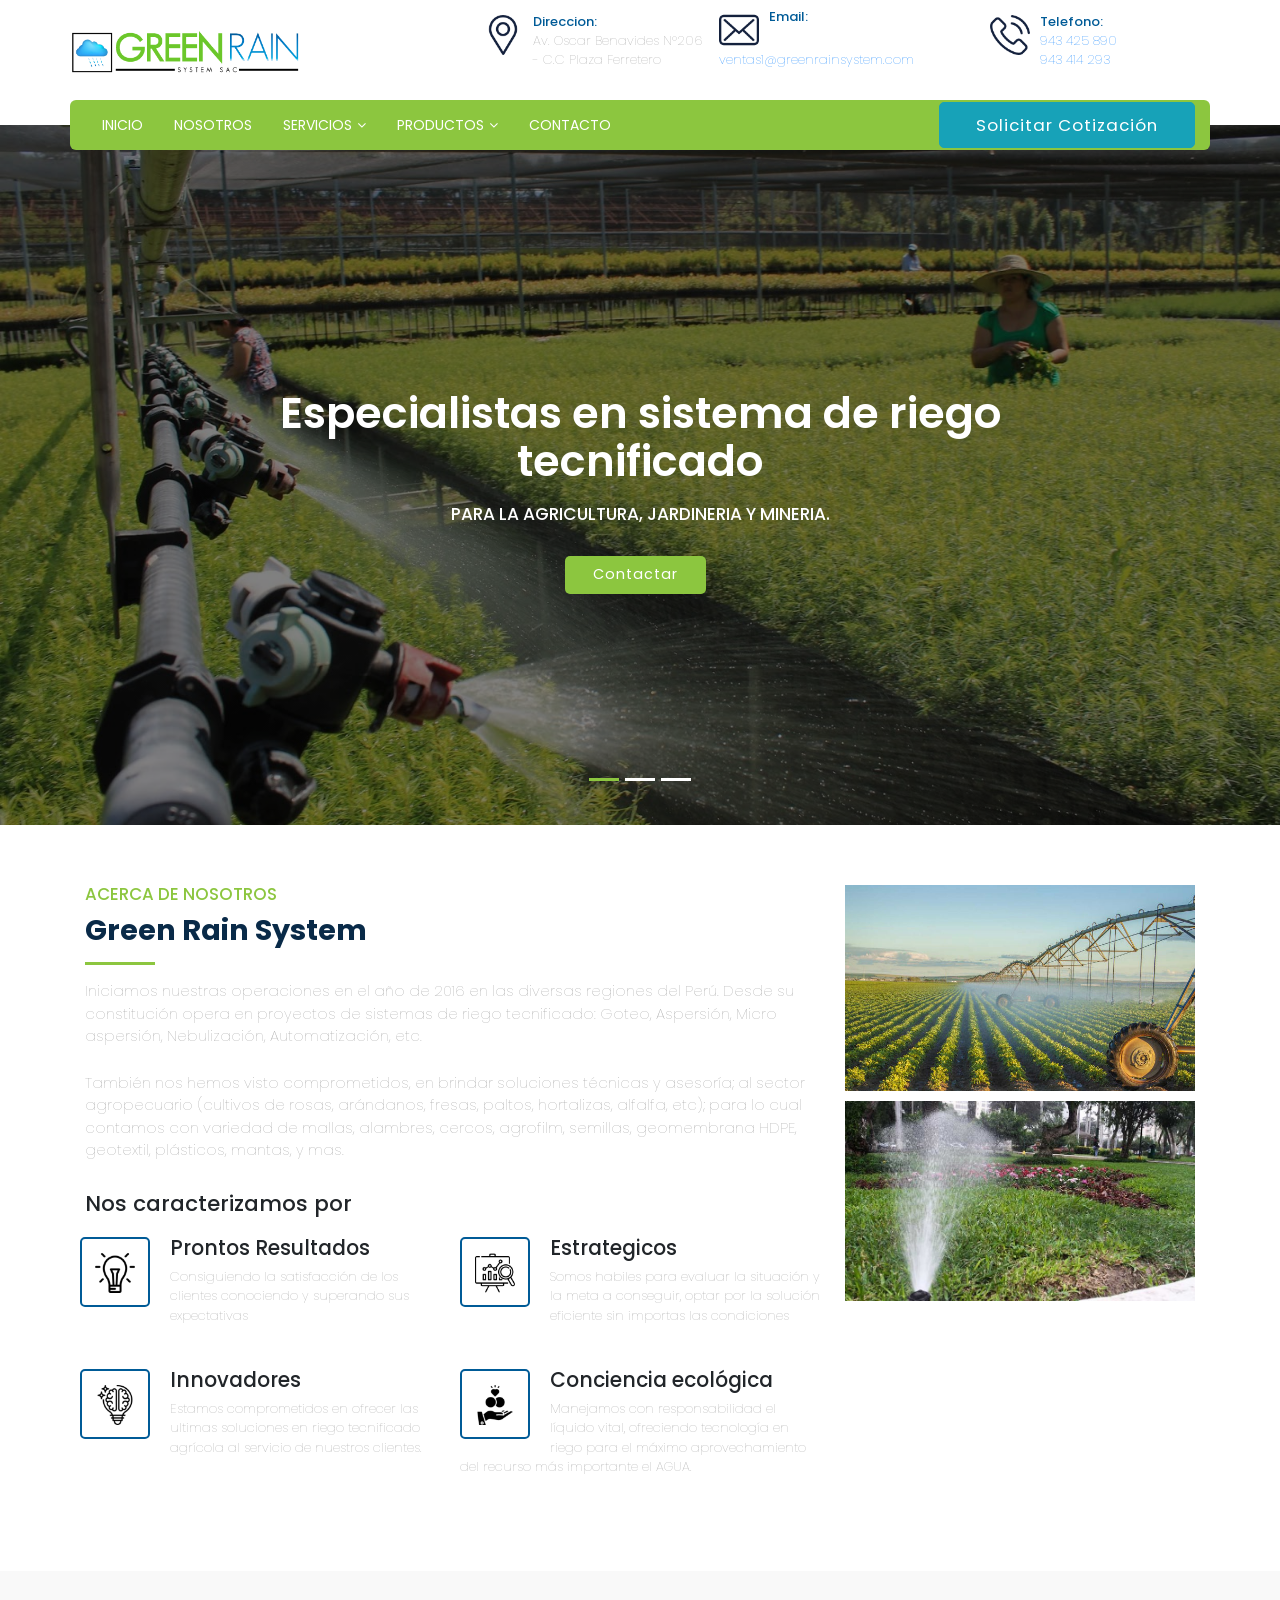
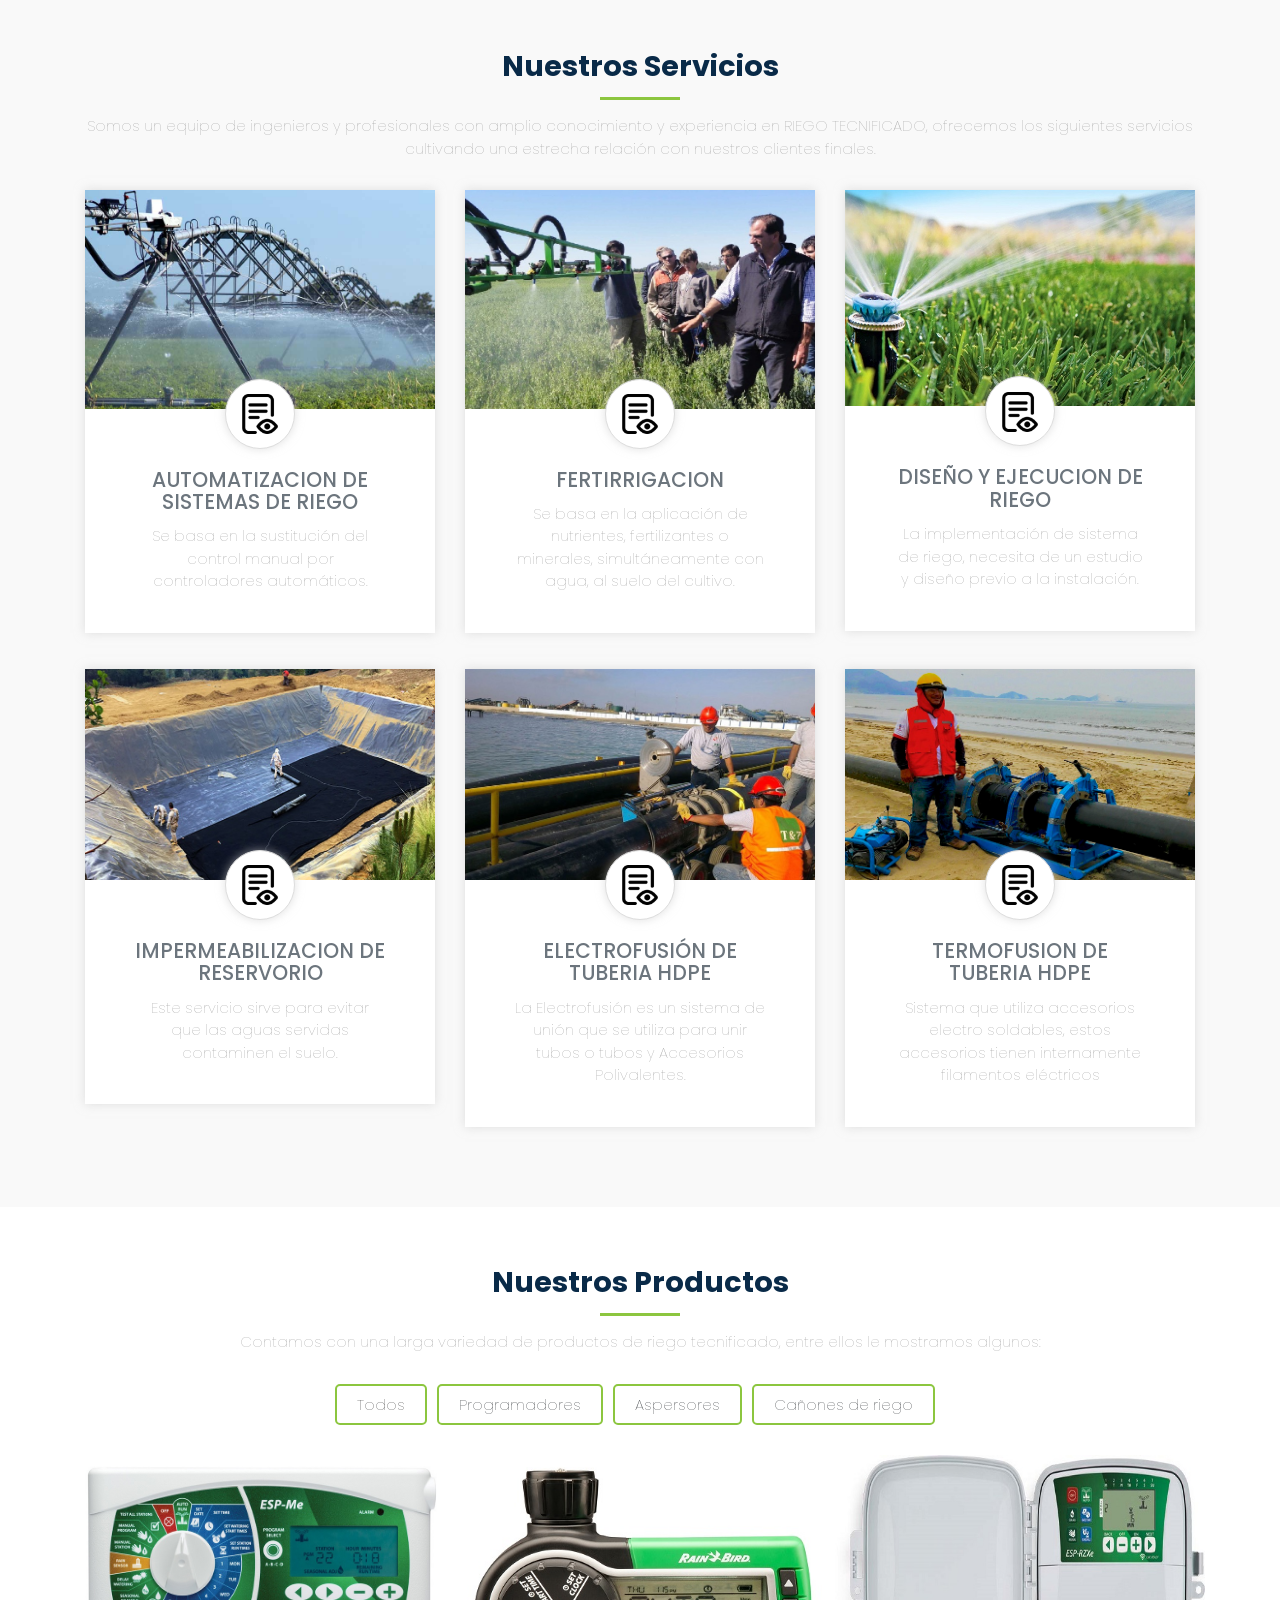
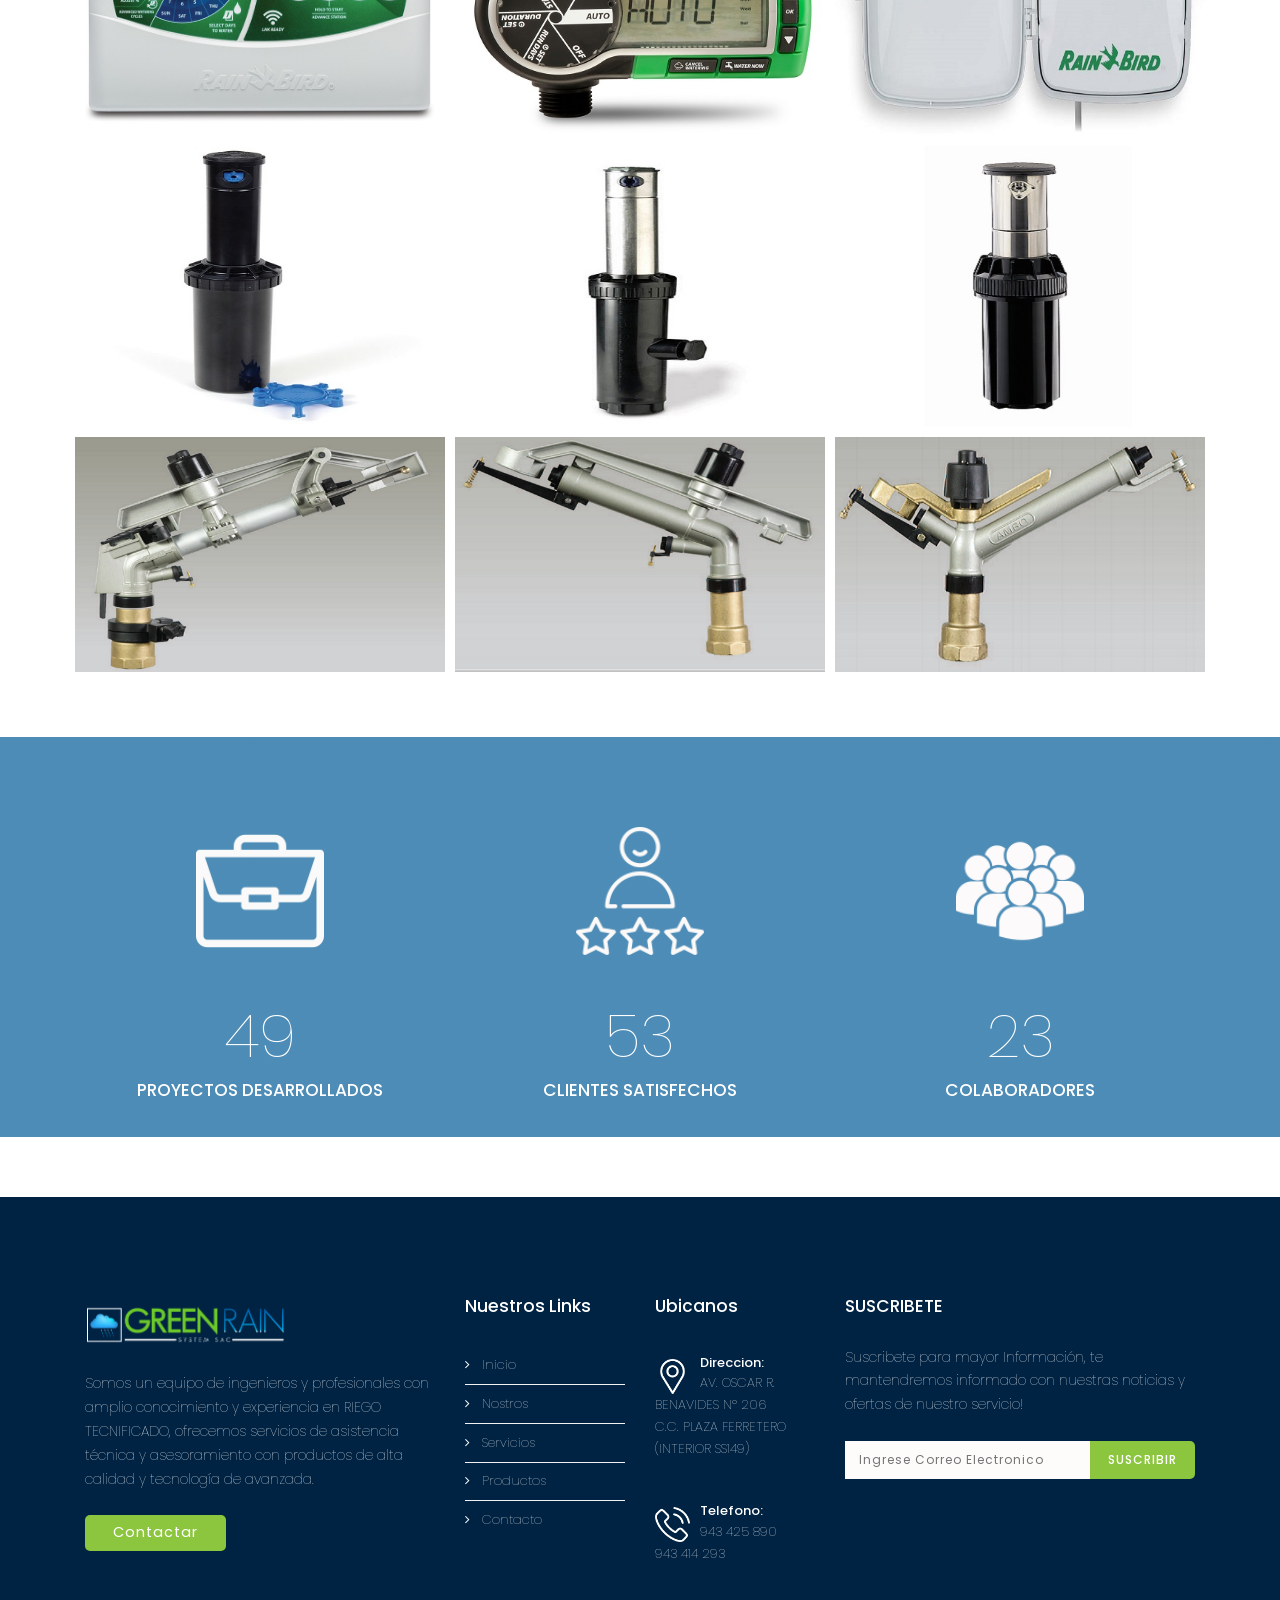
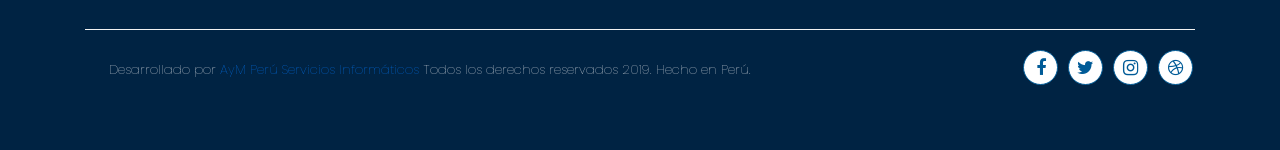
<file: index.html>
<!DOCTYPE html>
<html lang="es">
	
<head>
		<meta charset="UTF-8">
        <meta name="viewport" content="width=device-width, initial-scale=1, maximum-scale=1">
		<meta http-equiv="X-UA-Compatible" content="IE=edge">
        
		<!-- ==============================================
		TITLE AND META TAGS
		=============================================== -->
		<title>GREEN RAIN || INICIO</title>
        <meta name="description" content="">
        <meta name="keywords" content="">
        <meta name="author" content="AyM Peru Servicios Informarticos">

		<!-- ==============================================
		FAVICON
		=============================================== -->  
        <link rel="shortcut icon" href="img/greenrain/logos/nube.png">
             
		<!-- ==============================================
		CSS
		=============================================== -->  
        <link rel="stylesheet" href="css/bootstrap.min.css">
        <link rel="stylesheet" href="css/navbar.css">
        <link rel="stylesheet" href="css/stylesheet.css">
        <link rel="stylesheet" href="css/responsive.css">
        <link rel="stylesheet" href="fonts/font-awesome/css/font-awesome.min.css">
        <link rel="stylesheet" href="css/animate.min.css">
        <script src="js/modernizr-custom.js"></script>
        
	</head>
    
<body>
    
<!-- LOADER -->
<div id="loader-wrapper">
    <div  align="center">
        <img src="img/greenrain/logos/logo.png" alt="" style="margin-top:5%;" >
    </div>

    <div id="loader"></div>
</div>
<!-- LOADER -->
    
    <!-- <div class="top-header">
        <div class="container">
            <div class="top-header-left">
                <div class="inner-header-left"><p><a href="careers.html">CAREERS</a> </p></div>
                <div class="inner-header-left"><p><a href="pricing.html">PRICING</a> </p></div>
                <div class="inner-header-left"><p><a href="faq.html">FAQ</a> </p></div>
            </div>
            <div class="top-header-social">
                <div class="inner-header-social"><a href="#"><i class="fa fa-facebook" aria-hidden="true"></i></a></div>
                <div class="inner-header-social"><a href="#"><i class="fa fa-twitter" aria-hidden="true"></i></a></div>
                <div class="inner-header-social"><a href="#"><i class="fa fa-instagram" aria-hidden="true"></i></a></div>
                <div class="inner-header-social"><a href="#"><i class="fa fa-rss" aria-hidden="true"></i></a></div>
            </div>
        </div>
    </div> -->
    <header>
       <div class="container">
            <div class="header-left">
                <figure class="brand"><a href="index.html"><img src="img/greenrain/logos/logo1.png" alt=""></a></figure> 
            </div>
            <div class="top-location" style="padding:0px; margin-top: -5px">
                <div class="address">
                    <figure class="address-icon"><img src="img/master/address.png" alt=""></figure>
                    <h6>Direccion:</h6>
                    <p>
                      Av. Oscar Benavides N°206 - C.C Plaza Ferretero</p>
                </div>

                <div class="email">
                    <figure class="mail-icon"><img src="img/master/mail.png" alt=""></figure>
                    <h6>Email:</h6>
                    <p><a href="mailto:ventas1@greenrainsystem.com">ventas1@greenrainsystem.com</a></p>
                </div>

                <div class="phone" style="margin-left: 35px">
                    <figure class="phone-icon"><img src="img/master/phone.png" alt=""></figure>
                    <h6>Telefono:</h6>
                    <p><a href="tel:+51 943 425 890">943 425 890</a><br>
                    <a href="tel:+943414293">943 414 293</a></p>
                    
                </div>
                
            </div>
        </div>    
    </header> 
    
    <nav>
        <div class="container">
            <nav class="navbar navbar-expand-lg">
              <a class="navbar-brand" href="index.html"><div class="logo-brand"><img src="img/greenrain/logos/logo1.png" alt=""></div></a>
              <button class="navbar-toggler" type="button" data-toggle="collapse" data-target="#navbarSupportedContent" aria-controls="navbarSupportedContent" aria-expanded="false" aria-label="Toggle navigation">
                <span class="navbar-toggler-icon"></span>
              </button>

              <div class="collapse navbar-collapse" id="navbarSupportedContent">
                <ul class="navbar-nav mr-auto">
                  <li class="nav-item dropdown">
                    <a class="nav-link" href="index.html">INICIO</a>
                    <!-- <ul class="dropdown-menu">
                      <li class="divider-top"></li>
                      <li><a class="dropdown-item" href="index-2.html">Homepage One</a></li>
                      <li class="divider"></li>
                      <li><a class="dropdown-item" href="homepage-v2.html">Homepage Two</a></li>
                      <li class="divider"></li>
                      <li><a class="dropdown-item" href="homepage-v3.html">Homepage Three</a></li>
                    </ul> -->
                  </li>
                  <li class="nav-item">
                    <a class="nav-link" href="nosotros.html">NOSOTROS</a>
                  </li>
                  <li class="nav-item dropdown">
                    <a class="nav-link  dropdown-toggle" href="#" data-toggle="dropdown">SERVICIOS<span class="caret-drop"></span></a>
                    <ul class="dropdown-menu">
                      <li class="divider-top"></li>
                      <li><a class="dropdown-item" href="automatizacion.html">AUTOMATIZACION DE SISTEMAS DE RIEGO</a></li>
                      <li class="divider"></li>
                      <li><a class="dropdown-item" href="fertirrigacion.html">FERTIRRIGACION</a></li>
                      <li class="divider"></li>
                      <li><a class="dropdown-item" href="diseño-ejecucion.html">DISEÑO Y EJECUCION</a></li>
                      <li class="divider"></li>
                      <li><a class="dropdown-item" href="impermeabilizacion.html">IMPERMEABILIZACION DE RESERVORIO</a></li>
                      <li class="divider"></li>
                      <li><a class="dropdown-item" href="electrofusion.html">ELECTROFUSION DE TUBERIA HDPE</a></li>
                      <li class="divider"></li>
                     <li><a class="dropdown-item" href="termofusion.html">TERMOFUSION DE TUBERIA HDPE</a></li>
                    </ul>
                  </li>
                  <li class="nav-item dropdown">
                    <a class="nav-link dropdown-toggle" href="#" data-toggle="dropdown">PRODUCTOS<span class="caret-drop"></span></a>

                    <ul class="dropdown-menu">
                      <li class="divider-top"></li>
                      <li><a class="dropdown-item" href="accesorios.html">Accesorios</a></li>
                      <li class="divider"></li>
                      <li><a class="dropdown-item" href="aspersores.html">Aspersores</a></li>
                      <li class="divider"></li>
                      <li><a class="dropdown-item" href="caniones.html">Cañones de Riego</a></li>
                      <li class="divider"></li>
                      <li><a class="dropdown-item" href="cintas.html">Cintas de Goteo</a></li>
                      <li class="divider"></li>
                      <li><a class="dropdown-item" href="electrobombas.html">Electrobombas Pedrollo</a></li>
                      <li class="divider"></li>
                      <li><a class="dropdown-item" href="fertirrigacion.html">Fertirrigación</a></li>
                      <li class="divider"></li>
                      <li><a class="dropdown-item" href="filtros.html">Filtros</a></li>
                      <li class="divider"></li>
                      <li><a class="dropdown-item" href="goteros.html">Goteros</a></li>
                      <li class="divider"></li>
                      <li><a class="dropdown-item" href="geomembrena.html">Geomembrena HDPE y PVC</a></li>
                      <li class="divider"></li>
                      <li><a class="dropdown-item" href="manguera.html">Manguera de Goteo</a></li> 
                      <li class="divider"></li>
                      <li><a class="dropdown-item" href="micro-aspersores.html">Micro Aspersores</a></li>
                      <li class="divider"></li>
                      <li><a class="dropdown-item" href="programadores.html">Programadores de Riego</a></li>
                      <li class="divider"></li>
                      <li><a class="dropdown-item" href="valvulas.html">Válvulas</a></li>
                      <li class="divider"></li>
                      <li><a class="dropdown-item" href="tuberia-polietileno.html">Tuberia de Polietileno HDPE-LDPE</a></li>
                      <li class="divider"></li>
                      <li><a class="dropdown-item" href="tuberia-pvc.html">Tuberia PVC</a></li>
                      <li class="divider"></li>
                      <li><a class="dropdown-item" href="soluciones.html">Soluciones Agrarias</a></li>
                      
                    </ul>
                  </li>
                  <!-- <li class="nav-item dropdown">
                    <a class="nav-link  dropdown-toggle" href="#" data-toggle="dropdown">PAGES<span class="caret-drop"></span></a>
                    <ul class="dropdown-menu">
                      <li class="divider-top"></li>
                      <li><a class="dropdown-item" href="blogs.html">Blogs</a></li>
                      <li class="divider"></li>
                      <li><a class="dropdown-item" href="blog-single.html">Blog Single</a></li>
                      <li class="divider"></li>
                      <li><a class="dropdown-item" href="faq.html">Faq</a></li>
                      <li class="divider"></li>
                      <li><a class="dropdown-item" href="careers.html">Careers</a></li>
                      <li class="divider"></li>
                      <li><a class="dropdown-item" href="team.html">Team</a></li>
                      <li class="divider"></li>
                      <li><a class="dropdown-item" href="pricing.html">Pricing</a></li>
                      <li class="divider"></li>
                      <li><a class="dropdown-item" href="error-page.html">404 Error Page</a></li>
                    </ul>
                  </li> -->
                  <li class="nav-item">
                    <a class="nav-link" href="contacto.html">CONTACTO</a>
                  </li>
                </ul>
                
                  <button class="btn btn-info" data-target="#ModalCotizar" data-toggle="modal">Solicitar Cotización</button>
                
              </div>
            </nav>
        </div>
    </nav>
    
    <div class="carousel">
        <div id="carouselExampleIndicators" class="carousel slide carousel-fade" data-ride="carousel">
          <ol class="carousel-indicators">
            <li data-target="#carouselExampleIndicators" data-slide-to="0" class="active"></li>
            <li data-target="#carouselExampleIndicators" data-slide-to="1"></li>
            <li data-target="#carouselExampleIndicators" data-slide-to="2"></li>
          </ol>
          <div class="carousel-inner">
            <div class="carousel-item active">
              <div class="carousel-img-1"></div>
              <div class="carousel-caption">
                 <h1 class="animated fadeInLeft">Especialistas en sistema de riego tecnificado </h1>
                 <h5 class="animated fadeInUp">PARA LA AGRICULTURA, JARDINERIA Y MINERIA.</h5>
                 <div class="slider-btn">
                     <div class="animated inner-btn fadeInUp"><button data-target="#ModalCotizar" data-toggle="modal" class="btn btn-slider">Contactar</button></div>
                 </div>
              </div>
            </div>
            <div class="carousel-item">
              <div class="carousel-img-2"></div>
              <div class="carousel-caption">
                 <h1 class="animated fadeInLeft">Comercializamos e Instalamos productos y equipos de riego tecnificado</h1>
                 <h5 class="animated fadeInUp">además brindamos asesoramiento en la elaboración de estudios de infraestructura hidráulica.</h5>
                 <div class="slider-btn">
                     <div class="animated inner-btn fadeInUp"><button data-target="#ModalCotizar" data-toggle="modal" class="btn btn-slider">Contactar</button></div>
                 </div>
              </div>
            </div>
            <div class="carousel-item">
              <div class="carousel-img-3"></div>
              <div class="carousel-caption">
                 <h1 class="animated fadeInLeft">Diseño, Instalación, Supervisión e Inspección </h1>
                 <h5 class="animated fadeInUp">de Sistemas de Riego Tecnificado</h5>
                 <div class="slider-btn">
                     <div class="animated inner-btn fadeInUp"><button data-target="#ModalCotizar" data-toggle="modal" class="btn btn-slider">Contactar</button></div>
                 </div>
              </div>
            </div>
          </div>
          <a class="carousel-control-prev" href="#carouselExampleIndicators" role="button" data-slide="prev">
            <span class="carousel-control-prev-icon" aria-hidden="true"></span>
            <span class="sr-only">Anterior</span>
          </a>
          <a class="carousel-control-next" href="#carouselExampleIndicators" role="button" data-slide="next">
            <span class="carousel-control-next-icon" aria-hidden="true"></span>
            <span class="sr-only">Siguiente</span>
          </a>
        </div>
    </div>
    
    <section>
        <div class="container">
            <div class="row">
              <div class="col-lg-8">
                <div class="front-section">
                  <h6>Acerca de Nosotros</h6>
                  <h2>Green Rain System</h2>
                  <hr class="left">
                  <p>Iniciamos nuestras operaciones en el año de 2016 en las diversas regiones del Perú. Desde su constitución opera en proyectos de sistemas de riego tecnificado: Goteo, Aspersión, Micro aspersión, Nebulización, Automatización, etc.</p>
                  <p>También nos hemos visto comprometidos, en brindar soluciones técnicas y asesoría; al sector agropecuario (cultivos de rosas, arándanos, fresas, paltos, hortalizas, alfalfa, etc); para lo cual contamos con variedad de mallas, alambres, cercos, agrofilm, semillas, geomembrana HDPE, geotextil, plásticos, mantas, y mas.</p>
                    
                  <div class="front-options"> 
                    <h3>Nos caracterizamos por</h3>
                    <div class="row">
                     
                        <div class="col-md-6">
                            <div class="border-icon"><figure class="icon-center"><img src="img/greenrain/iconos/idea.png" alt=""></figure></div>
                            <h4>Prontos Resultados</h4>
                            <p>Consiguiendo la satisfacción de los clientes conociendo y superando sus expectativas</p>
                        </div>
                        <div class="col-md-6">
                            <div class="border-icon"><figure class="icon-center"><img src="img/greenrain/iconos/analisis.png" alt=""></figure></div>
                            <h4>Estrategicos</h4>
                            <p>Somos habiles para evaluar la situación y la meta a conseguir, optar por la solución eficiente sin importas las condiciones</p>
                        </div>
                        <div class="col-md-6">
                            <div class="border-icon"><figure class="icon-center"><img src="img/greenrain/iconos/creatividad.png"></figure></div>
                            <h4>Innovadores</h4>
                            <p>Estamos comprometidos en ofrecer las ultimas soluciones en riego tecnificado agrícola al servicio de nuestros clientes.</p>
                        </div>
                        <div class="col-md-6">
                            <div class="border-icon"><figure class="icon-center"><img src="img/greenrain/iconos/anillos-de-boda.png" alt=""></figure></div>
                            <h4>Conciencia ecológica</h4>
                            <p>Manejamos con responsabilidad el líquido vital, ofreciendo tecnología en riego para el máximo aprovechamiento del recurso más importante el AGUA.</p>
                        </div>
                    </div>  
                  </div>    
                    
                </div>
              </div>
              <div class="col-lg-4 front-left">
                <div class="row hover-effects image-hover">
                  <div class="col-md-12">
                      <div class="image-box">
                        <figure><img src="img/greenrain/slider/index_riego.jpg" alt="" /></figure>
                      </div>
                  </div>
                  
                  <div class="col-md-12 center-div">
                    <div class="image-box" style="padding-top: 10px;">
                        <figure><img src="img/greenrain/slider/index_riego2.jpg" alt="" /></figure>
                      </div>  
                  </div>
                </div>
              </div>
            </div>
        </div>
        
        <div class="container-fluid inner-color">
            <div class="container">
                <div class="section-title">
                    <h2>Nuestros Servicios</h2>
                    <hr class="center">
                    <p>Somos un equipo de ingenieros y profesionales con amplio conocimiento y experiencia en RIEGO TECNIFICADO, ofrecemos los siguientes servicios cultivando una estrecha relación con nuestros clientes finales.</p>
                </div>
                <div class="row">
                  <div class="col-lg-4">
                    <div class="front-thumbnail">
                        <figure class="box-pic"><a href="automatizacion.html"><img src="img/greenrain/slider/riego_snip_v1.jpg" alt=""></a></figure> 
                        <div class="rounded-circle"><figure class="center-circle-icon"><img src="img/greenrain/iconos/archivo.png" alt=""></figure> </div>
                        <div class="figure-caption">
                            <h4>AUTOMATIZACION DE SISTEMAS DE RIEGO</h4>
                            <p>Se basa en la sustitución del control manual por controladores automáticos. </p>
                        </div>
                    </div>
                  </div>
              
                  <div class="col-lg-4 center-div">
                      <div class="front-thumbnail">
                          <figure class="box-pic"><a href="fertirrigacion.html"><img src="img/greenrain/slider/asesoria.jpg" alt=""></a></figure> 
                          <div class="rounded-circle"><figure class="center-circle-icon"><img src="img/greenrain/iconos/archivo.png" alt=""></figure> </div>
                          <div class="figure-caption">
                              <h4>FERTIRRIGACION</h4>
                              <p>Se basa en la aplicación de nutrientes, fertilizantes o minerales, simultáneamente con agua, al suelo del cultivo. <br> </p>
                          </div>
                      </div>
                    </div>

                  
                  <div class="col-lg-4">
                    <div class="front-thumbnail">
                        <figure class="box-pic"><a href="diseño-ejecucion.html"><img src="img/greenrain/slider/regar.jpg" alt=""></a></figure> 
                        <div class="rounded-circle"><figure class="center-circle-icon"><img src="img/greenrain/iconos/archivo.png" alt=""></figure></div>
                        <div class="figure-caption">
                            <h4>DISEÑO Y EJECUCION DE RIEGO</h4>
                            <p>La implementación de sistema de riego, necesita de un estudio y diseño previo a la instalación. <br></p>
                        </div>
                    </div>
                  </div>
                </div>

                <div class="row">
                  
                    <div class="col-lg-4"><br>
                      <div class="front-thumbnail">
                          <figure class="box-pic"><a href="impermeabilizacion.html"><img src="img/greenrain/slider/reservorio.jpg" alt=""></a></figure> 
                          <div class="rounded-circle"><figure class="center-circle-icon"><img  src="img/greenrain/iconos/archivo.png" alt=""></figure> </div>
                          <div class="figure-caption">
                              <h4>IMPERMEABILIZACION DE RESERVORIO</h4>
                              <p> Este servicio sirve para evitar que las aguas servidas contaminen el suelo. </p>
                          </div>
                      </div>
                    </div>
  
                    <div class="col-lg-4 center-div"><br>
                        <div class="front-thumbnail">
                            <figure class="box-pic"><a href="electrofusion.html"><img src="img/greenrain/slider/ELECTROFUSION.jpg" alt=""></a></figure> 
                            <div class="rounded-circle"><figure class="center-circle-icon"><img src="img/greenrain/iconos/archivo.png" alt=""></figure> </div>
                            <div class="figure-caption">
                                <h4>ELECTROFUSIÓN DE TUBERIA HDPE</h4>
                                <p>La Electrofusión es un sistema de unión que se utiliza para unir tubos o tubos y Accesorios Polivalentes.</p>
                            </div>
                        </div>
                      </div>
  
                    
                    <div class="col-lg-4"><br>
                      <div class="front-thumbnail">
                          <figure class="box-pic"><a href="termofusion.html"><img src="img/greenrain/slider/TERMOFUSION.jpg" alt=""></a></figure> 
                          <div class="rounded-circle"><figure class="center-circle-icon"><img src="img/greenrain/iconos/archivo.png" alt=""></figure> </div>
                          <div class="figure-caption">
                              <h4>TERMOFUSION DE TUBERIA HDPE</h4>
                              <p>Sistema que utiliza accesorios electro soldables, estos accesorios tienen internamente filamentos eléctricos</p>
                          </div>
                      </div>
                    </div>
                  </div>
            </div>
        </div>
        
        <div class="container filterable-portfolio">
              <div class="section-title">
                <h2>Nuestros Productos</h2>
                <hr class="center">
                <p>Contamos con una larga variedad de productos de riego tecnificado, entre ellos le mostramos algunos:</p>
              </div>
              <ul class="nav nav-pills center-pills portfolio-filter">
                <li role="presentation" class="active"><a href="#" data-filter="*">Todos</a></li>
                <li role="presentation"><a data-filter=".programadores">Programadores</a></li>
                <li role="presentation"><a data-filter=".aspersores">Aspersores</a></li>
                <li role="presentation"><a data-filter=".cañones">Cañones de riego</a></li>
                
             </ul>
          <div class="row portfolio-items">
            <figure class="portfolio-item col-md-4 programadores">
              <div class="magnific-img">
                <a class="image-popup-vertical-fit" href="img/greenrain/productos/programadores/programador2.jpg">
                    <img src="img/greenrain/productos/programadores/programador2.jpg" alt="" />
                </a>
              </div>
              
            </figure>
            <figure class="portfolio-item col-md-4 programadores">
              <div class="magnific-img">
                <a class="image-popup-vertical-fit" href="img/greenrain/productos/programadores/grifo.jpg">
                    <img src="img/greenrain/productos/programadores/grifo.jpg" alt="" />
                </a>
              </div>
            </figure>
            <figure class="portfolio-item col-md-4 programadores">
              <div class="magnific-img">
                <a class="image-popup-vertical-fit" href="img/greenrain/productos/programadores/programadorESP-RZXe.jpg">
                    <img src="img/greenrain/productos/programadores/programadorESP-RZXe.jpg" alt="" />
                </a>
              </div>
            </figure>
             
            <!-- FILA DE ASPERSORES -->

            <figure class="portfolio-item col-md-4 aspersores">
              <div class="magnific-img">
                <a class="image-popup-vertical-fit" href="img/greenrain/productos/aspersores/aspersor3500.jpg">
                    <img src="img/greenrain/productos/aspersores/aspersor3500.jpg" alt="" />
                </a>
              </div>
            </figure>
            <figure class="portfolio-item col-md-4 aspersores">
              <div class="magnific-img">
                <a class="image-popup-vertical-fit" href="img/greenrain/productos/aspersores/aspersor5000.jpg">
                    <img src="img/greenrain/productos/aspersores/aspersor5000.jpg" alt="" />
                </a>
              </div>
            </figure>
            <figure class="portfolio-item col-md-4 design aspersores ">
          
              <div class="magnific-img">
                <a class="image-popup-vertical-fit" href="img/greenrain/productos/aspersores/8005.jpg">
                    <img src="img/greenrain/productos/aspersores/8005.jpg" alt="" />
                </a>
              </div>
              </figure>

             <!-- fin fila de aspersores -->

             <!-- FILA DE CAÑONES DE AGUA -->
              <figure class="portfolio-item col-md-4 cañones">
                <div class="magnific-img">
                  <a class="image-popup-vertical-fit" href="img/greenrain/productos/cañones/cañon.png">
                      <img src="img/greenrain/productos/cañones/cañon.png" alt="" />
                  </a>
                </div>
              </figure>

              <figure class="portfolio-item col-md-4 design cañones">
                <div class="magnific-img">
                  <a class="image-popup-vertical-fit" href="img/greenrain/productos/cañones/hidra.png">
                      <img src="img/greenrain/productos/cañones/hidra.png" alt="" />
                  </a>
                </div>
              </figure>


              <figure class="portfolio-item col-md-4 cañones ">
                
                <div class="magnific-img">
                  <a class="image-popup-vertical-fit" href="img/greenrain/productos/cañones/ambo_1_1-2.png">
                      <img src="img/greenrain/productos/cañones/ambo_1_1-2.png" alt="" />
                  </a>
                </div>
              </figure>

              <!-- fin de dila de cañones de agua -->

          </div>
        </div>
        
        
        <div class="container-fluid counter-parallax">
            <div class="container">

              <div class="row">
                <div class="col-sm-4 col-md-4">
                  <div align="center">
                    <img src="img/master/cartera.png" alt="">
                  </div>
                </div>

                <div class="col-sm-4 col-md-4">
                  <div align="center">
                    <img src="img/master/cliente.png" alt="">
                  </div>
                </div>

                <div class="col-sm-4 col-md-4">
                  <div align="center">
                    <img src="img/master/multitud-de-usuarios.png" alt="">
                  </div>
                </div>
              </div>

                  <br>
                <div class="row">                    
                    <div class="col-sm-4 col-md-4">
                        <div class="counter-statistics">
                            <div class="counter">104</div>
                            <h5> PROYECTOS DESARROLLADOS</h5>
                        </div>
                    </div>
                    <div class="col-sm-4 col-md-4">
                        <div class="counter-statistics">
                            <div class="counter">115</div>
                            <h5>CLIENTES SATISFECHOS</h5>
                        </div>
                    </div>
                    <div class="col-sm-4 col-md-4">
                        <div class="counter-statistics">
                            <div class="counter">50</div>
                            <h5>COLABORADORES </h5>
                        </div>
                    </div>
                    
                </div>
            </div>
        </div>
        
        
        
        <!-- <div class="container">
            <div class="section-title">
                <h2>Open Positions</h2>
                <hr class="center">
                <p>leap into electronic typesetting, remaining essentially unchanged</p>
            </div>
            <div class="row">
              <div class="col-md-6 col-lg-4">
                <div class="position-box">
                    <div class="position-icon"><img src="img/master/collaboration.png" alt=""></div> 
                    <h4>Junior Analyst</h4>
                    <p>At vero eos et accusamus et iusto odio dignissimos ducimus qui blanditiis praesentium voluptatum.</p>
                    <h6><a href="#">Apply now</a></h6>
                </div>
              </div>
              <div class="col-md-6 col-lg-4">
                <div class="position-box">
                    <div class="position-icon"><img src="img/master/bars-2.png" alt=""></div> 
                    <h4>Rotational Finance</h4>
                    <p>At vero eos et accusamus et iusto odio dignissimos ducimus qui blanditiis praesentium voluptatum.</p>
                    <h6><a href="#">Apply now</a></h6>
                </div>
              </div>
              <div class="col-md-6 col-lg-4">
                <div class="position-box">
                    <div class="position-icon"><img src="img/master/box.png" alt=""></div> 
                    <h4>Staff Accountant</h4>
                    <p>At vero eos et accusamus et iusto odio dignissimos ducimus qui blanditiis praesentium voluptatum.</p>
                    <h6><a href="#">Apply now</a></h6>
                </div>
              </div>
              <div class="col-md-6 col-lg-4">
                <div class="position-box">
                    <div class="position-icon"><img src="img/master/money-2.png" alt=""></div> 
                    <h4>Data Analyst</h4>
                    <p>At vero eos et accusamus et iusto odio dignissimos ducimus qui blanditiis praesentium voluptatum.</p>
                    <h6><a href="#">Apply now</a></h6>
                </div>
              </div>
              <div class="col-md-6 col-lg-4">
                <div class="position-box">
                    <div class="position-icon"><img src="img/master/creative.png" alt=""></div> 
                    <h4>Business Analyst</h4>
                    <p>At vero eos et accusamus et iusto odio dignissimos ducimus qui blanditiis praesentium voluptatum.</p>
                    <h6><a href="#">Apply now</a></h6>
                </div>
              </div>
              <div class="col-md-6 col-lg-4">
                <div class="position-box">
                    <div class="position-icon"><img src="img/master/saved.png" alt=""></div> 
                    <h4>Business Analyst</h4>
                    <p>At vero eos et accusamus et iusto odio dignissimos ducimus qui blanditiis praesentium voluptatum.</p>
                    <h6><a href="#">Apply now</a></h6>
                </div>
              </div>
            </div>
        </div> -->
        
    </section>
    
    <footer>
        <div class="container" style="background: #0000">
            <div class="row">
              <div class="col-lg-4">
                <div class="footer-col">
                    <figure class="footer-logo"><a href="index.html"><img src="img/greenrain/logos/logo2.png" alt=""></a></figure>
                  <p>Somos un equipo de ingenieros y profesionales con amplio conocimiento y experiencia en RIEGO TECNIFICADO, ofrecemos servicios de asistencia técnica y asesoramiento con productos de alta calidad y tecnología de avanzada.</p>
                  <p><button class="btn btn-custom" data-target="#ModalCotizar" data-toggle="modal">Contactar</button></p>
                </div>  
              </div>
              <div class="col-lg-2">
                <div class="footer-col">  
                    <h5>Nuestros Links</h5> 
                    <ul class="list-group list-group-flush">
                        <li class="list-group-item"><i class="fa fa-angle-right" aria-hidden="true"></i>  &nbsp; <a href="index.html">Inicio</a></li>
                        <li class="list-group-item"><i class="fa fa-angle-right" aria-hidden="true"></i>  &nbsp; <a href="nosotros.html">Nostros</a></li>
                        <li class="list-group-item"><i class="fa fa-angle-right" aria-hidden="true"></i>  &nbsp; <a href="automatizacion.html">Servicios</a></li>
                        <li class="list-group-item"><i class="fa fa-angle-right" aria-hidden="true"></i>  &nbsp; <a href="accesorios.html">Productos</a></li>
                        <li class="list-group-item"><i class="fa fa-angle-right" aria-hidden="true"></i>  &nbsp; <a href="contacto.html">Contacto</a></li>
                    </ul>
                </div>
              </div>
              <div class="col-lg-2">
                <div class="footer-col"> 
                    <h5>Ubicanos</h5>
                    <div class="location-box">
                        <figure class="bottom-location-icon"><img src="img/master/location-footer.png" alt=""></figure>
                        <h6>Direccion:</h6>
                        <p>AV. OSCAR R. BENAVIDES Nº 206 <br>C.C. PLAZA FERRETERO (INTERIOR SS149)</p>
                    </div>
                    
                    <div class="location-box location-phone">
                        <figure class="bottom-location-icon"><img src="img/master/call-footer.png" alt=""></figure>
                        <h6>Telefono:</h6>
                        <p>943 425 890 <br>943 414 293</p>
                    </div>
                </div>
              </div>
              <div class="col-lg-4">
                <div class="footer-col last-col">
                    <h5>SUSCRIBETE</h5>
                    <p>Suscribete para mayor Información, te mantendremos informado con nuestras noticias y ofertas de nuestro servicio!</p>
                    <div class="newsletter-box">
                     <form class="subscribirIndex" method="post">
                        <input type="email" class="input" id="email" name="email" placeholder="Ingrese Correo Electronico" required>
                        <input type="submit" class="button" id="submit" value="SUSCRIBIR">
                      </form>           
                    </div>
                    
                </div>  
              </div>
            </div>
            <hr class="footer">
            <div class="bottom-footer">
                <div class="copytight">
                    <p align="center">&nbsp;&nbsp; &nbsp;&nbsp; Desarrollado por <a href="https://aymperusi.com/">AyM Perú Servicios Informáticos</a>
                      Todos los derechos reservados 2019. Hecho en Perú.</p>
                </div>
                <div class="social-footer">
                    <div class="social-items"><a href="#"><div class="icon-fa"><i class="fa fa-facebook" aria-hidden="true"></i></div></a></div>
                    <div class="social-items"><a href="#"><div class="icon-fa"><i class="fa fa-twitter" aria-hidden="true"></i></div></a></div>
                    <div class="social-items"><a href="#"><div class="icon-fa"><i class="fa fa-instagram" aria-hidden="true"></i></div></a></div>
                    <div class="social-items"><a href="#"><div class="icon-fa"><i class="fa fa-dribbble" aria-hidden="true"></i></div></a></div>
                </div>
            </div>
        </div>
    </footer>
    
    <a href="#0" class="cd-top">Top</a>

    <!-- Modal -->
	 <div class="modal fade" id="ModalCotizar" tabindex="-1" role="dialog" aria-labelledby="ModalCotizar" aria-hidden="true">
		<div class="modal-dialog" role="document">
		  <div class="modal-content">
			<div class="modal-header">
			  <h5 class="modal-title" id="exampleModalLabel"><b>PONTE EN CONTACTO CON NOSOTROS</b> </h5>
			  <button type="button" class="close" data-dismiss="modal" aria-label="Close">
				<span aria-hidden="true">&times;</span>
			  </button>
			</div>
			<div class="modal-body">
				<form class="contactoIndex" method="POST" >
					<!-- Entrada para Nombre y Telefono -->
					<div class="form-row">
					  <div class="form-group col-md-6">
						<label for="inputEmail4">Nombre</label>
						<input required type="text" class="form-control" name="nombre"  placeholder="Ingrese Nombre">
					  </div>
					  <div class="form-group col-md-6">
            <label for="inputPassword4"><b>Telefono</b></label>
						<input required type="number" class="form-control" name="telefono"  placeholder="Ingrese Telefono">
					  </div>
					</div>
					<!-- Entrada para Email u Asutno -->
					<div class="form-row">
						<div class="form-group col-md-6">
						  <label for="inputEmail4"><b>Email</b></label>
						  <input required type="email" class="form-control" name="email"  placeholder="Ingrese Email">
						</div>
						<div class="form-group col-md-6">
						  <label for="inputPassword4"><b>Asunto</b></label>
						  <input required type="text" class="form-control" name="asunto"  placeholder="Ingrese Asunto">
						</div>
					  </div>
	
					<div class="form-group">
						<label for="inputAddress2"><b>Mensaje</b></label>
						<textarea name="mensaje" id="" cols="30" rows="5" name="mensaje" placeholder="Ingrese Mensaje" class="form-control" required></textarea>
					</div>
					
				  
			</div>
			<div class="modal-footer">
			  <button type="button" class="btn btn-secondary" data-dismiss="modal">Cancelar</button>
			  <button type="submit" class="btn btn-primary">Enviar Datos</button>
			</div>
		</form>
		  </div>
		</div>
	  </div>
	<!-- ==============================================
	JAVASCRIPTS
	=============================================== -->
    <script src="js/jquery-3.2.1.min.js"></script>
    <script src="js/bootstrap.min.js"></script>
    <script src="js/loader.js"></script>
    <script src="js/top.js"></script>
    <script src="js/jquery.isotope.pkgd.js"></script>
    <script src="js/filter.js"></script>
    <script src="js/jquery.magnific-popup.min.js"></script>
    <script src="js/magnific.popup.gallery.js"></script>
    <script src="js/counter.js"></script>    
    <script src="js/jquery.waypoints.min.js"></script>
    <script src="js/jquery.counterup.js"></script>
    <script src="js/flickity.pkgd.min.js"></script> 
    <script src="js/testimonials.js"></script>

    <script src="componentes/sweetalert2/sweetalert2.all.js"></script>
    <script src="js/enviar.js"></script>
    
    <script>
      (function(i,s,o,g,r,a,m){i['GoogleAnalyticsObject']=r;i[r]=i[r]||function(){
      (i[r].q=i[r].q||[]).push(arguments)},i[r].l=1*new Date();a=s.createElement(o),
      m=s.getElementsByTagName(o)[0];a.async=1;a.src=g;m.parentNode.insertBefore(a,m)
      })(window,document,'script','js/analytics.js','ga');
      ga('create', 'UA-101241150-1', 'auto');
      ga('send', 'pageview');
    </script> 
    
    </body>
    
</html>
</file>
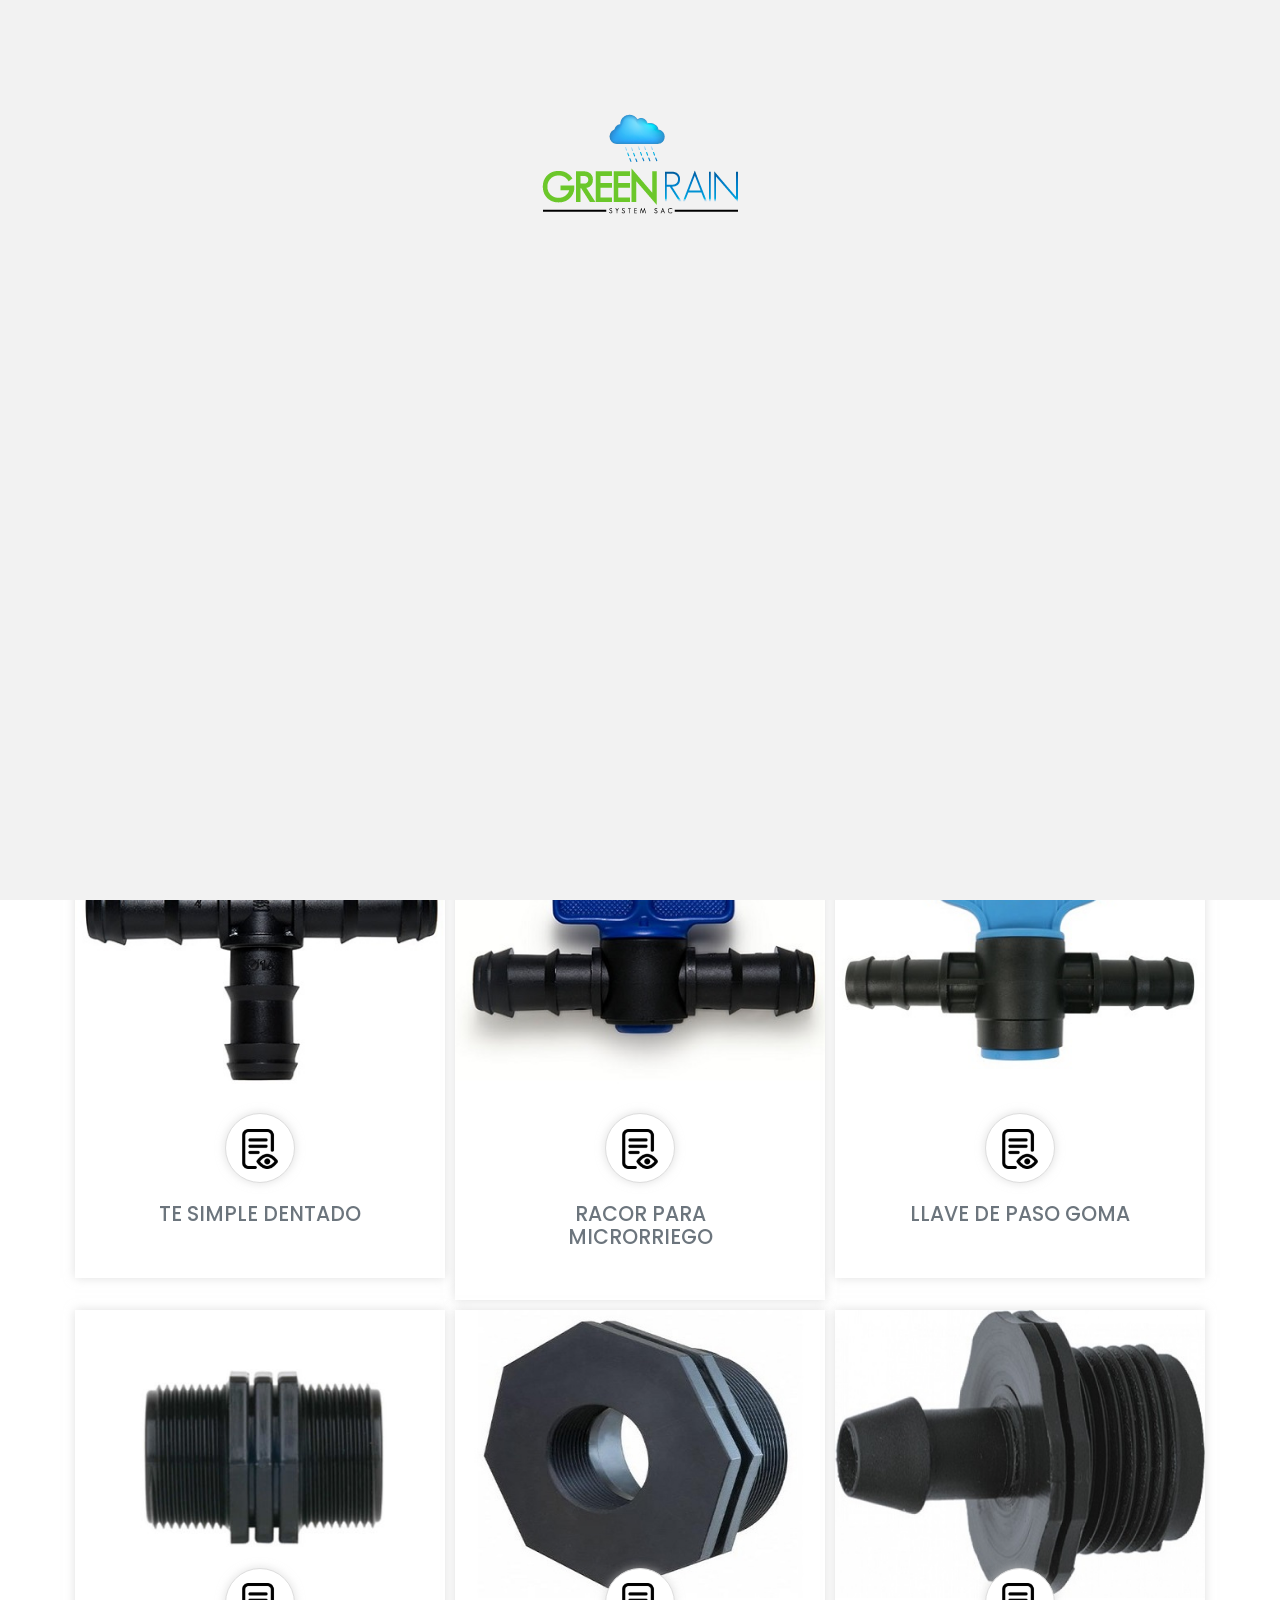
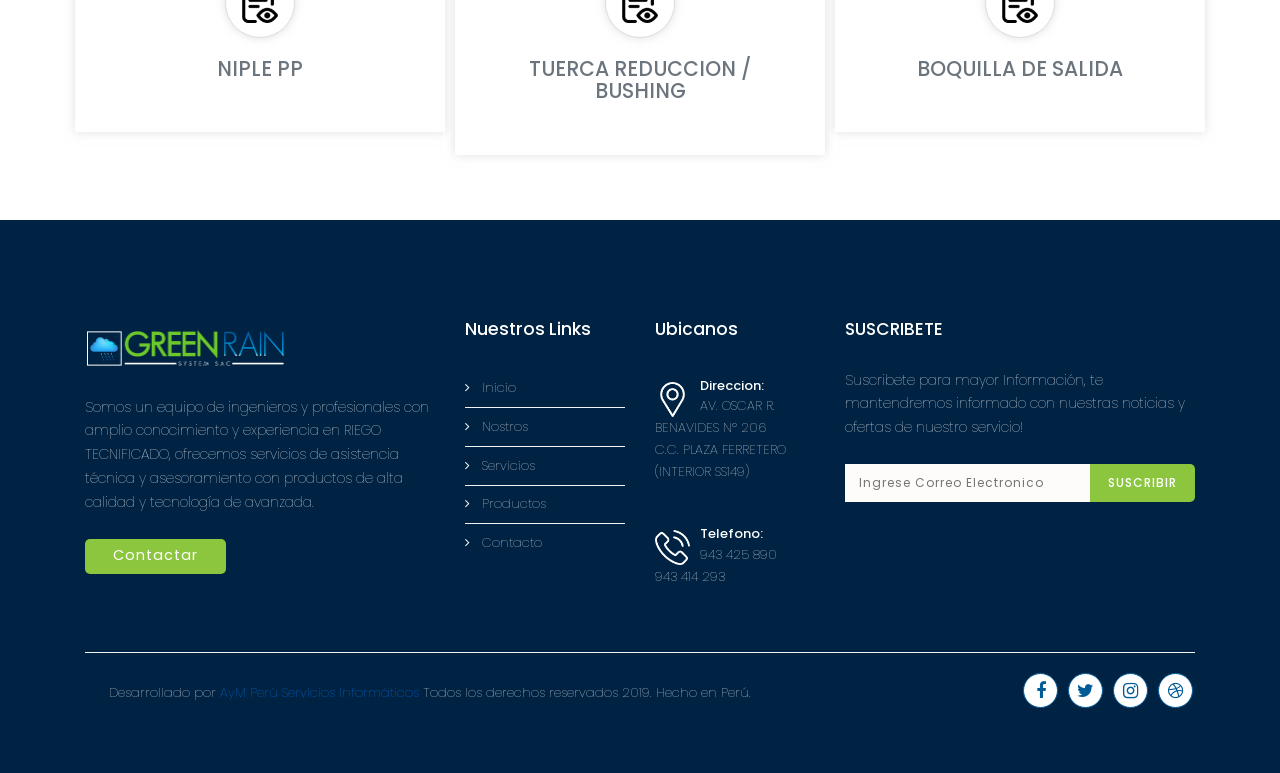
<file: accesorios.html>
<!DOCTYPE html>
<html lang="es" class="no-js">
	
<head>
        <meta charset="UTF-8">
        <meta name="viewport" content="width=device-width, initial-scale=1, maximum-scale=1">
        <meta http-equiv="X-UA-Compatible" content="IE=edge">
        
        <!-- ==============================================
        TITLE AND META TAGS
        =============================================== -->
        <title>GREEN RAIN || INICIO</title>
        <meta name="description" content="">
        <meta name="keywords" content="">
        <meta name="author" content="AyM Peru Servicios Informarticos">

        <!-- ==============================================
        FAVICON
        =============================================== -->  
        <link rel="shortcut icon" href="img/greenrain/logos/nube.png">
                
        <!-- ==============================================
        CSS
        =============================================== -->  
        <link rel="stylesheet" href="css/bootstrap.min.css">
        <link rel="stylesheet" href="css/navbar.css">
        <link rel="stylesheet" href="css/stylesheet.css">
        <link rel="stylesheet" href="css/responsive.css">
        <link rel="stylesheet" href="fonts/font-awesome/css/font-awesome.min.css">
        <link rel="stylesheet" href="css/animate.min.css">
        <script src="js/modernizr-custom.js"></script>
        
    </head>
    
<body>
    
<!-- LOADER -->
<div id="loader-wrapper">
        <div  align="center">
            <img src="img/greenrain/logos/logo.png" alt="" style="margin-top:5%;" >
        </div>
    
        <div id="loader"></div>
    </div>
    <!-- LOADE
<!-- LOADER -->
    
    
<header>
        <div class="container">
             <div class="header-left">
                 <figure class="brand"><a href="index.html"><img src="img/greenrain/logos/logo1.png" alt=""></a></figure> 
             </div>
             <div class="top-location" style="padding:0px; margin-top: -5px">
                 <div class="address">
                     <figure class="address-icon"><img src="img/master/address.png" alt=""></figure>
                     <h6>Direccion:</h6>
                     <p>
                       Av. Oscar Benavides N°206 - C.C Plaza Ferretero</p>
                 </div>
 
                 <div class="email">
                     <figure class="mail-icon"><img src="img/master/mail.png" alt=""></figure>
                     <h6>Email:</h6>
                     <p><a href="mailto:ventas1@greenrainsystem.com">ventas1@greenrainsystem.com</a></p>
                 </div>
 
                 <div class="phone" style="margin-left: 35px">
                     <figure class="phone-icon"><img src="img/master/phone.png" alt=""></figure>
                     <h6>Telefono:</h6>
                     <p><a href="tel:+51 943 425 890">943 425 890</a><br>
                     <a href="tel:+943414293">943 414 293</a></p>
                     
                 </div>
                 
             </div>
         </div>    
</header>  
    
<nav>
        <div class="container">
            <nav class="navbar navbar-expand-lg">
              <a class="navbar-brand" href="index.html"><div class="logo-brand"><img src="img/greenrain/logos/logo1.png" alt=""></div></a>
              <button class="navbar-toggler" type="button" data-toggle="collapse" data-target="#navbarSupportedContent" aria-controls="navbarSupportedContent" aria-expanded="false" aria-label="Toggle navigation">
                <span class="navbar-toggler-icon"></span>
              </button>

              <div class="collapse navbar-collapse" id="navbarSupportedContent">
                <ul class="navbar-nav mr-auto">
                  <li class="nav-item dropdown">
                    <a class="nav-link" href="index.html">INICIO</a>
                    <!-- <ul class="dropdown-menu">
                      <li class="divider-top"></li>
                      <li><a class="dropdown-item" href="index-2.html">Homepage One</a></li>
                      <li class="divider"></li>
                      <li><a class="dropdown-item" href="homepage-v2.html">Homepage Two</a></li>
                      <li class="divider"></li>
                      <li><a class="dropdown-item" href="homepage-v3.html">Homepage Three</a></li>
                    </ul> -->
                  </li>
                  <li class="nav-item">
                    <a class="nav-link" href="nosotros.html">NOSOTROS</a>
                  </li>
                  <li class="nav-item dropdown">
                    <a class="nav-link  dropdown-toggle" href="#" data-toggle="dropdown">SERVICIOS<span class="caret-drop"></span></a>
                    <ul class="dropdown-menu">
                      <li class="divider-top"></li>
                      <li><a class="dropdown-item" href="automatizacion.html">AUTOMATIZACION DE SISTEMAS DE RIEGO</a></li>
                      <li class="divider"></li>
                      <li><a class="dropdown-item" href="fertirrigacion.html">FERTIRRIGACION</a></li>
                      <li class="divider"></li>
                      <li><a class="dropdown-item" href="diseño-ejecucion.html">DISEÑO Y EJECUCION</a></li>
                      <li class="divider"></li>
                      <li><a class="dropdown-item" href="impermeabilizacion.html">IMPERMEABILIZACION DE RESERVORIO</a></li>
                      <li class="divider"></li>
                      <li><a class="dropdown-item" href="electrofusion.html">ELECTROFUSION DE TUBERIA HDPE</a></li>
                      <li class="divider"></li>
                     <li><a class="dropdown-item" href="termofusion.html">TERMOFUSION DE TUBERIA HDPE</a></li>
                    </ul>
                  </li>
                  <li class="nav-item dropdown">
                    <a class="nav-link dropdown-toggle" href="#" data-toggle="dropdown">PRODUCTOS<span class="caret-drop"></span></a>

                    <ul class="dropdown-menu">
                      <li class="divider-top"></li>
                      <li><a class="dropdown-item" href="accesorios.html">Accesorios</a></li>
                      <li class="divider"></li>
                      <li><a class="dropdown-item" href="aspersores.html">Aspersores</a></li>
                      <li class="divider"></li>
                      <li><a class="dropdown-item" href="caniones.html">Cañones de Riego</a></li>
                      <li class="divider"></li>
                      <li><a class="dropdown-item" href="cintas.html">Cintas de Goteo</a></li>
                      <li class="divider"></li>
                      <li><a class="dropdown-item" href="electrobombas.html">Electrobombas Pedrollo</a></li>
                      <li class="divider"></li>
                      <li><a class="dropdown-item" href="fertirrigacion.html">Fertirrigación</a></li>
                      <li class="divider"></li>
                      <li><a class="dropdown-item" href="filtros.html">Filtros</a></li>
                      <li class="divider"></li>
                      <li><a class="dropdown-item" href="goteros.html">Goteros</a></li>
                      <li class="divider"></li>
                      <li><a class="dropdown-item" href="geomembrena.html">Geomembrena HDPE y PVC</a></li>
                      <li class="divider"></li>
                      <li><a class="dropdown-item" href="manguera.html">Manguera de Goteo</a></li> 
                      <li class="divider"></li>
                      <li><a class="dropdown-item" href="micro-aspersores.html">Micro Aspersores</a></li>
                      <li class="divider"></li>
                      <li><a class="dropdown-item" href="programadores.html">Programadores de Riego</a></li>
                      <li class="divider"></li>
                      <li><a class="dropdown-item" href="valvulas.html">Válvulas</a></li>
                      <li class="divider"></li>
                      <li><a class="dropdown-item" href="tuberia-polietileno.html">Tuberia de Polietileno HDPE-LDPE</a></li>
                      <li class="divider"></li>
                      <li><a class="dropdown-item" href="tuberia-pvc.html">Tuberia PVC</a></li>
                      <li class="divider"></li>
                      <li><a class="dropdown-item" href="soluciones.html">Soluciones Agrarias</a></li>
                      
                    </ul>
                  </li>
                  <!-- <li class="nav-item dropdown">
                    <a class="nav-link  dropdown-toggle" href="#" data-toggle="dropdown">PAGES<span class="caret-drop"></span></a>
                    <ul class="dropdown-menu">
                      <li class="divider-top"></li>
                      <li><a class="dropdown-item" href="blogs.html">Blogs</a></li>
                      <li class="divider"></li>
                      <li><a class="dropdown-item" href="blog-single.html">Blog Single</a></li>
                      <li class="divider"></li>
                      <li><a class="dropdown-item" href="faq.html">Faq</a></li>
                      <li class="divider"></li>
                      <li><a class="dropdown-item" href="careers.html">Careers</a></li>
                      <li class="divider"></li>
                      <li><a class="dropdown-item" href="team.html">Team</a></li>
                      <li class="divider"></li>
                      <li><a class="dropdown-item" href="pricing.html">Pricing</a></li>
                      <li class="divider"></li>
                      <li><a class="dropdown-item" href="error-page.html">404 Error Page</a></li>
                    </ul>
                  </li> -->
                  <li class="nav-item">
                    <a class="nav-link" href="contacto.html">CONTACTO</a>
                  </li>
                </ul>
                
                  <button class="btn btn-info" data-target="#ModalCotizar" data-toggle="modal">Solicitar Cotización</button>
                
              </div>
            </nav>
        </div>
    </nav>
    
    <div class="sections">
        <div class="container">
            <div class="pages-title">
                <h1>Accesorios para Riego Tecnificado</h1>
                <p>INICIO &nbsp; > &nbsp; ACCESORIOS</p>
            </div>
        </div>
    </div>
    
    <section>
        
            <div class="container filterable-portfolio">
                    <div class="section-title">
                      <h2>Nuestros Productos</h2>
                      <hr class="center">
                      <p>Contamos con una larga variedad de productos de riego tecnificado, entre ellos le mostramos algunos:</p>
                    </div>
                    <ul class="nav nav-pills center-pills portfolio-filter">
                      <li role="presentation" class="active"><a href="#" data-filter="*">TODOS</a></li>
                      <li role="presentation"><a data-filter=".goteo">RIEGO POR GOTEO</a></li>
                      <li role="presentation"><a data-filter=".mecanicos">MECANICOS</a></li>
                   
                      
                   </ul>
                <div class="row portfolio-items">
                  <figure class="portfolio-item col-md-4 goteo">
                        <div class="front-thumbnail">
                                <figure class="box-pic"><a data-toggle="modal" data-target="#acc-dentado"><img src="img/greenrain/productos/accesorios/dentado1.jpg" alt=""></a></figure> 
                                <div class="rounded-circle"><figure class="center-circle-icon"><img src="img/greenrain/iconos/archivo.png" alt="" data-toggle="modal" data-target="#acc-dentado"></figure> </div>
                                <div class="figure-caption">
                                    <h4 class="text-uppercase">Te Simple Dentado</h4>
                                    
                                </div>
                            </div>
                  </figure>


                  <figure class="portfolio-item col-md-4 goteo">
                    <div class="front-thumbnail">
                            <figure class="box-pic"><a data-toggle="modal" data-target="#acc-dentado2"><img src="img/greenrain/productos/accesorios/dentado2.jpg" alt=""></a></figure> 
                            <div class="rounded-circle"><figure class="center-circle-icon"><img src="img/greenrain/iconos/archivo.png" alt="" data-toggle="modal" data-target="#acc-dentado2"></figure> </div>
                            <div class="figure-caption">
                                <h4 class="text-uppercase">RACOR PARA MICRORRIEGO</h4>
                                
                            </div>
                        </div>
                  </figure>


                  <figure class="portfolio-item col-md-4 goteo">
                    <div class="front-thumbnail">
                            <figure class="box-pic"><a data-toggle="modal" data-target="#acc-dentado3"><img src="img/greenrain/productos/accesorios/dentado4.jpg" alt=""></a></figure> 
                            <div class="rounded-circle"><figure class="center-circle-icon"><img src="img/greenrain/iconos/archivo.png" alt="" data-toggle="modal" data-target="#acc-dentado3"></figure> </div>
                            <div class="figure-caption">
                                <h4 class="text-uppercase">LLAVE DE PASO GOMA
                                </h4>
                                
                            </div>
                        </div>
                  </figure>

                
      
                </div>



                <div class="row portfolio-items">
                  <figure class="portfolio-item col-md-4 mecanicos">
                        <div class="front-thumbnail">
                                <figure class="box-pic"><a data-toggle="modal" data-target="#acc-roscado"><img src="img/greenrain/productos/accesorios/rosacado1.jpg" alt=""></a></figure> 
                                <div class="rounded-circle"><figure class="center-circle-icon"><img src="img/greenrain/iconos/archivo.png" alt="" data-toggle="modal" data-target="#acc-roscado"></figure> </div>
                                <div class="figure-caption">
                                    <h4 class="text-uppercase">NIPLE PP</h4>
                                    
                                </div>
                            </div>
                  </figure>


                  <figure class="portfolio-item col-md-4 mecanicos">
                    <div class="front-thumbnail">
                            <figure class="box-pic"><a data-toggle="modal" data-target="#acc-roscado2"><img src="img/greenrain/productos/accesorios/rosacado2.jpeg"></a></figure> 
                            <div class="rounded-circle"><figure class="center-circle-icon"><img src="img/greenrain/iconos/archivo.png" alt="" data-toggle="modal" data-target="#acc-roscado2"></figure> </div>
                            <div class="figure-caption">
                                <h4 class="text-uppercase">TUERCA REDUCCION / BUSHING</h4>
                                
                            </div>
                        </div>
                  </figure>


                  <figure class="portfolio-item col-md-4 mecanicos">
                    <div class="front-thumbnail">
                            <figure class="box-pic"><a data-toggle="modal" data-target="#acc-roscado3"><img src="img/greenrain/productos/accesorios/roscado3.jpg" alt=""></a></figure> 
                            <div class="rounded-circle"><figure class="center-circle-icon"><img src="img/greenrain/iconos/archivo.png" alt="" data-toggle="modal" data-target="#acc-roscado3"></figure> </div>
                            <div class="figure-caption">
                                <h4 class="text-uppercase">Boquilla de Salida
                                </h4>
                                
                            </div>
                        </div>
                  </figure>

                
      
                </div>
              </div>

    </section>
    
    <footer>
            <div class="container" style="background: #0000">
                <div class="row">
                  <div class="col-lg-4">
                    <div class="footer-col">
                        <figure class="footer-logo"><a href="index.html"><img src="img/greenrain/logos/logo2.png" alt=""></a></figure>
                      <p>Somos un equipo de ingenieros y profesionales con amplio conocimiento y experiencia en RIEGO TECNIFICADO, ofrecemos servicios de asistencia técnica y asesoramiento con productos de alta calidad y tecnología de avanzada.</p>
                      <p><button class="btn btn-custom" data-target="#ModalCotizar" data-toggle="modal">Contactar</button></p>
                    </div>  
                  </div>
                  <div class="col-lg-2">
                    <div class="footer-col">  
                        <h5>Nuestros Links</h5> 
                        <ul class="list-group list-group-flush">
                            <li class="list-group-item"><i class="fa fa-angle-right" aria-hidden="true"></i>  &nbsp; <a href="index.html">Inicio</a></li>
                            <li class="list-group-item"><i class="fa fa-angle-right" aria-hidden="true"></i>  &nbsp; <a href="nosotros.html">Nostros</a></li>
                            <li class="list-group-item"><i class="fa fa-angle-right" aria-hidden="true"></i>  &nbsp; <a href="automatizacion.html">Servicios</a></li>
                            <li class="list-group-item"><i class="fa fa-angle-right" aria-hidden="true"></i>  &nbsp; <a href="accesorios.html">Productos</a></li>
                            <li class="list-group-item"><i class="fa fa-angle-right" aria-hidden="true"></i>  &nbsp; <a href="contacto.html">Contacto</a></li>
                        </ul>
                    </div>
                  </div>
                  <div class="col-lg-2">
                    <div class="footer-col"> 
                        <h5>Ubicanos</h5>
                        <div class="location-box">
                            <figure class="bottom-location-icon"><img src="img/master/location-footer.png" alt=""></figure>
                            <h6>Direccion:</h6>
                            <p>AV. OSCAR R. BENAVIDES Nº 206 <br>C.C. PLAZA FERRETERO (INTERIOR SS149)</p>
                        </div>
                        
                        <div class="location-box location-phone">
                            <figure class="bottom-location-icon"><img src="img/master/call-footer.png" alt=""></figure>
                            <h6>Telefono:</h6>
                            <p>943 425 890 <br>943 414 293</p>
                        </div>
                    </div>
                  </div>
                  <div class="col-lg-4">
                    <div class="footer-col last-col">
                        <h5>SUSCRIBETE</h5>
                        <p>Suscribete para mayor Información, te mantendremos informado con nuestras noticias y ofertas de nuestro servicio!</p>
                        <div class="newsletter-box">
                         <form class="subscribirAcces" method="post">
                            <input type="email" class="input" id="email" name="email" placeholder="Ingrese Correo Electronico" required>
                            <input type="submit" class="button" id="submit" value="SUSCRIBIR">
                          </form>           
                        </div>
                        
                    </div>  
                  </div>
                </div>
                <hr class="footer">
                <div class="bottom-footer">
                    <div class="copytight">
                        <p align="center">&nbsp;&nbsp; &nbsp;&nbsp; Desarrollado por <a href="https://aymperusi.com/">AyM Perú Servicios Informáticos</a>
                          Todos los derechos reservados 2019. Hecho en Perú.</p>
                    </div>
                    <div class="social-footer">
                        <div class="social-items"><a href="#"><div class="icon-fa"><i class="fa fa-facebook" aria-hidden="true"></i></div></a></div>
                        <div class="social-items"><a href="#"><div class="icon-fa"><i class="fa fa-twitter" aria-hidden="true"></i></div></a></div>
                        <div class="social-items"><a href="#"><div class="icon-fa"><i class="fa fa-instagram" aria-hidden="true"></i></div></a></div>
                        <div class="social-items"><a href="#"><div class="icon-fa"><i class="fa fa-dribbble" aria-hidden="true"></i></div></a></div>
                    </div>
                </div>
            </div>
        </footer>
    
    <a href="#0" class="cd-top">Top</a>
	<!-- ==============================================
	JAVASCRIPTS
	=============================================== -->
    <script src="js/jquery-3.2.1.min.js"></script>
    <script src="js/bootstrap.min.js"></script>
    <script src="js/loader.js"></script>
    <script src="js/top.js"></script>
    <script src="js/jquery.isotope.pkgd.js"></script>
    <script src="js/filter.js"></script>
    <script src="js/jquery.magnific-popup.min.js"></script>
    <script src="js/magnific.popup.gallery.js"></script>
    <script src="js/counter.js"></script>    
    <script src="js/jquery.waypoints.min.js"></script>
    <script src="js/jquery.counterup.js"></script>
    <script src="js/flickity.pkgd.min.js"></script> 
    <script src="js/testimonials.js"></script>

    <script src="componentes/sweetalert2/sweetalert2.all.js"></script>
    <script src="js/enviar.js"></script>
    <script>
      (function(i,s,o,g,r,a,m){i['GoogleAnalyticsObject']=r;i[r]=i[r]||function(){
      (i[r].q=i[r].q||[]).push(arguments)},i[r].l=1*new Date();a=s.createElement(o),
      m=s.getElementsByTagName(o)[0];a.async=1;a.src=g;m.parentNode.insertBefore(a,m)
      })(window,document,'script','js/analytics.js','ga');
      ga('create', 'UA-101241150-1', 'auto');
      ga('send', 'pageview');
    </script> 


    <!-- MODAL -- FICHA TECNICA DE CADA PRDUCTO -->
    <div class="modal fade" id="acc-dentado" tabindex="-1" role="dialog" aria-labelledby="exampleModalLabel" aria-hidden="true">
      <div class="modal-dialog" role="document">
        <div class="modal-content">
          <div class="modal-header">
            <h2 class="modal-title" id="exampleModalLabel">Te Simple Dentado</h2>
            <button type="button" class="close" data-dismiss="modal" aria-label="Close">
              <span aria-hidden="true">&times;</span>
            </button>
          </div>
          <div class="modal-body">
                  <h3>ESPECIFICACIONES TECNICAS:</h3>

          
                <p class="font-weight-light">- Fabricados a partir de materias primas de polipropileno de alta
                calidad; son resistentes a los impactos.</p>

                <p class="font-weight-light">- Se utilizan con mangueras de polietileno de baja densidad (LDPE)
                (sin gotero) de Ø16 mm y Ø20 mm.</p>

                <p class="font-weight-light">- Se utilizan con líneas de goteo de Ø16 mm y Ø20 mm.</p>

                <p class="font-weight-light">- Evitan la formación de algas y bacterias gracias a su estructura a
                prueba de rayos UV (rayos ultravioleta).</p>

                <p class="font-weight-light">- Su superficie interna es homogénea y libre de poros.</p>
                
                <p class="font-weight-light">-  No contienen substancias extrañas que pudieran alterar el sabor o el
                olor del agua. </p>

              

             
          
          </div>
          <div class="modal-footer">
            <button type="button" class="btn btn-danger" data-dismiss="modal">Cerrar</button>
            
          </div>
        </div>
      </div>
    </div>

    <!-- modal 2 -->
    <div class="modal fade" id="acc-dentado2" tabindex="-1" role="dialog" aria-labelledby="exampleModalLabel" aria-hidden="true">
      <div class="modal-dialog" role="document">
        <div class="modal-content">
          <div class="modal-header">
            <h2 class="modal-title" id="exampleModalLabel">RACOR PARA MICRORRIEGO</h2>
            <button type="button" class="close" data-dismiss="modal" aria-label="Close">
              <span aria-hidden="true">&times;</span>
            </button>
          </div>
          <div class="modal-body">
                  <h3>ESPECIFICACIONES TECNICAS:</h3>

          
                  <h4>Descripción</h4>

                  <p>Amplia gama de accesorios de fácil instalación para la conexión de tuberías multiestacionales en distintos diámetros. Compatible con toda la gama de tuberías AZUD.</p>
                  
                  
                  <h4>Ventajas</h4>
                  <p>Disponibles para diámetros 12, 16, 17, 18, 20 y 25 en los modelos: válvula, enlace recto, enlace reducido, conexión CTR, conexción CTR para PVC con junta, conexión para PVC, conexión en T, conexión en codo 90º, conexión en cruz, tapón final, doble anillo, tapón sobrelínea, enlace mixto, conexión en T rosca macho, conexión en codo 90º rosca macho, conexión CTR en codo, conexión en codo para PVC con junta y pasamuros. </p>

              

             
          
          </div>
          <div class="modal-footer">
            <button type="button" class="btn btn-danger" data-dismiss="modal">Cerrar</button>
            
          </div>
        </div>
      </div>
    </div>

    <!-- modal 3 -->
  
    <div class="modal fade" id="acc-dentado3" tabindex="-1" role="dialog" aria-labelledby="exampleModalLabel" aria-hidden="true">
      <div class="modal-dialog" role="document">
        <div class="modal-content">
          <div class="modal-header">
            <h2 class="modal-title text-uppercase" id="exampleModalLabel">LLAVE DE PASO GOMA</h2>
            <button type="button" class="close" data-dismiss="modal" aria-label="Close">
              <span aria-hidden="true">&times;</span>
            </button>
          </div>
          <div class="modal-body">
                  <h3>ESPECIFICACIONES TECNICAS:</h3>

                 <h4>DESCRIPCION</h4>
                 <p>Conectores para cinta con elementos roscados. Máxima seguridad y fácil instalación. Fabricados en polietileno negro.</p>
                 

                 <h4>INFORMACIÓN COMPLEMENTARIA</h4>
                 <p>Dipobles distintos modelos: CTR para cinta, enlace recto para cinta, enlace mixto tubería-cinta, conexión PVC salida cinta, válvula CTR para cinta, válvula enlace cinta-tubería, tapón para cinta.</p>
          </div>
          <div class="modal-footer">
            <button type="button" class="btn btn-danger" data-dismiss="modal">Cerrar</button>
            
          </div>
        </div>
      </div>
    </div>


    <!-- modal 4 -->
    <div class="modal fade" id="acc-roscado" tabindex="-1" role="dialog" aria-labelledby="exampleModalLabel" aria-hidden="true">
      <div class="modal-dialog" role="document">
        <div class="modal-content">
          <div class="modal-header">
            <h2 class="modal-title text-uppercase" id="exampleModalLabel">NIPLE PP</h2>
            <button type="button" class="close" data-dismiss="modal" aria-label="Close">
              <span aria-hidden="true">&times;</span>
            </button>
          </div>
          <div class="modal-body">
                  <h3>ESPECIFICACIONES TECNICAS:</h3>

                  <p>Fabricados a partir de materias primas de polipropileno de alta calidad, son resistentes a los impactos.</p>
                  
                  <p>Evitan la formación de algas y bacterias gracias a su estructura a prueba de rayos ultravioleta(rayos ultravioleta).</p>

                  <p>Su superficie interna es homogénea y libre de poros.</p>

                  <p>No contienen substancias extrañas que pudieran alterar el sabor o el olor del agua.</p>

          </div>
          <div class="modal-footer">
            <button type="button" class="btn btn-danger" data-dismiss="modal">Cerrar</button>
            
          </div>
        </div>
      </div>
    </div>

     <!-- modal 5 -->
     <div class="modal fade" id="acc-roscado2" tabindex="-1" role="dialog" aria-labelledby="exampleModalLabel" aria-hidden="true">
      <div class="modal-dialog" role="document">
        <div class="modal-content">
          <div class="modal-header">
            <h2 class="modal-title text-uppercase" id="exampleModalLabel">TUERCA REDUCCION / BUSHING</h2>
            <button type="button" class="close" data-dismiss="modal" aria-label="Close">
              <span aria-hidden="true">&times;</span>
            </button>
          </div>
          <div class="modal-body">
                  <h3>ESPECIFICACIONES TECNICAS:</h3>

                  <p>Fabricados a partir de materias primas de polipropileno de alta calidad, son resistentes a los impactos.</p>
                  
                  <p>Evitan la formación de algas y bacterias gracias a su estructura a prueba de rayos ultravioleta(rayos ultravioleta).</p>

                  <p>Su superficie interna es homogénea y libre de poros.</p>

                  <p>No contienen substancias extrañas que pudieran alterar el sabor o el olor del agua.</p>

          </div>
          <div class="modal-footer">
            <button type="button" class="btn btn-danger" data-dismiss="modal">Cerrar</button>
            
          </div>
        </div>
      </div>
    </div>


    <!-- modal 6 -->
    <div class="modal fade" id="acc-roscado3" tabindex="-1" role="dialog" aria-labelledby="exampleModalLabel" aria-hidden="true">
      <div class="modal-dialog" role="document">
        <div class="modal-content">
          <div class="modal-header">
            <h2 class="modal-title text-uppercase" id="exampleModalLabel">BOQUILLA DE SALIDA</h2>
            <button type="button" class="close" data-dismiss="modal" aria-label="Close">
              <span aria-hidden="true">&times;</span>
            </button>
          </div>
          <div class="modal-body">
                  <h3>ESPECIFICACIONES TECNICAS:</h3>

                  <p>Fabricados a partir de materias primas de polipropileno de alta calidad, son resistentes a los impactos.</p>
                  
                  <p>Evitan la formación de algas y bacterias gracias a su estructura a prueba de rayos ultravioleta(rayos ultravioleta).</p>

                  <p>Su superficie interna es homogénea y libre de poros.</p>

                  <p>No contienen substancias extrañas que pudieran alterar el sabor o el olor del agua.</p>

          </div>
          <div class="modal-footer">
            <button type="button" class="btn btn-danger" data-dismiss="modal">Cerrar</button>
            
          </div>
        </div>
      </div>
    </div>



      <!-- Modal CONTACTO -->
	 <div class="modal fade" id="ModalCotizar" tabindex="-1" role="dialog" aria-labelledby="ModalCotizar" aria-hidden="true">
		<div class="modal-dialog" role="document">
		  <div class="modal-content">
			<div class="modal-header">
			  <h5 class="modal-title" id="exampleModalLabel"><b>PONTE EN CONTACTO CON NOSOTROS</b> </h5>
			  <button type="button" class="close" data-dismiss="modal" aria-label="Close">
				<span aria-hidden="true">&times;</span>
			  </button>
			</div>
			<div class="modal-body">
				<form class="contactoAcces" method="POST" >
					<!-- Entrada para Nombre y Telefono -->
					<div class="form-row">
					  <div class="form-group col-md-6">
						<label for="inputEmail4">Nombre</label>
						<input required type="text" class="form-control" name="nombre"  placeholder="Ingrese Nombre">
					  </div>
					  <div class="form-group col-md-6">
            <label for="inputPassword4"><b>Telefono</b></label>
						<input required type="number" class="form-control" name="telefono"  placeholder="Ingrese Telefono">
					  </div>
					</div>
					<!-- Entrada para Email u Asutno -->
					<div class="form-row">
						<div class="form-group col-md-6">
						  <label for="inputEmail4"><b>Email</b></label>
						  <input required type="email" class="form-control" name="email"  placeholder="Ingrese Email">
						</div>
						<div class="form-group col-md-6">
						  <label for="inputPassword4"><b>Asunto</b></label>
						  <input required type="text" class="form-control" name="asunto"  placeholder="Ingrese Asunto">
						</div>
					  </div>
	
					<div class="form-group">
						<label for="inputAddress2"><b>Mensaje</b></label>
						<textarea name="mensaje" id="" cols="30" rows="5" name="mensaje" placeholder="Ingrese Mensaje" class="form-control" required></textarea>
					</div>
					
				  
			</div>
			<div class="modal-footer">
			  <button type="button" class="btn btn-secondary" data-dismiss="modal">Cancelar</button>
			  <button type="submit" class="btn btn-primary">Enviar Datos</button>
			</div>
		</form>
		  </div>
		</div>
	  </div>
    </body>
    
</html>
</file>
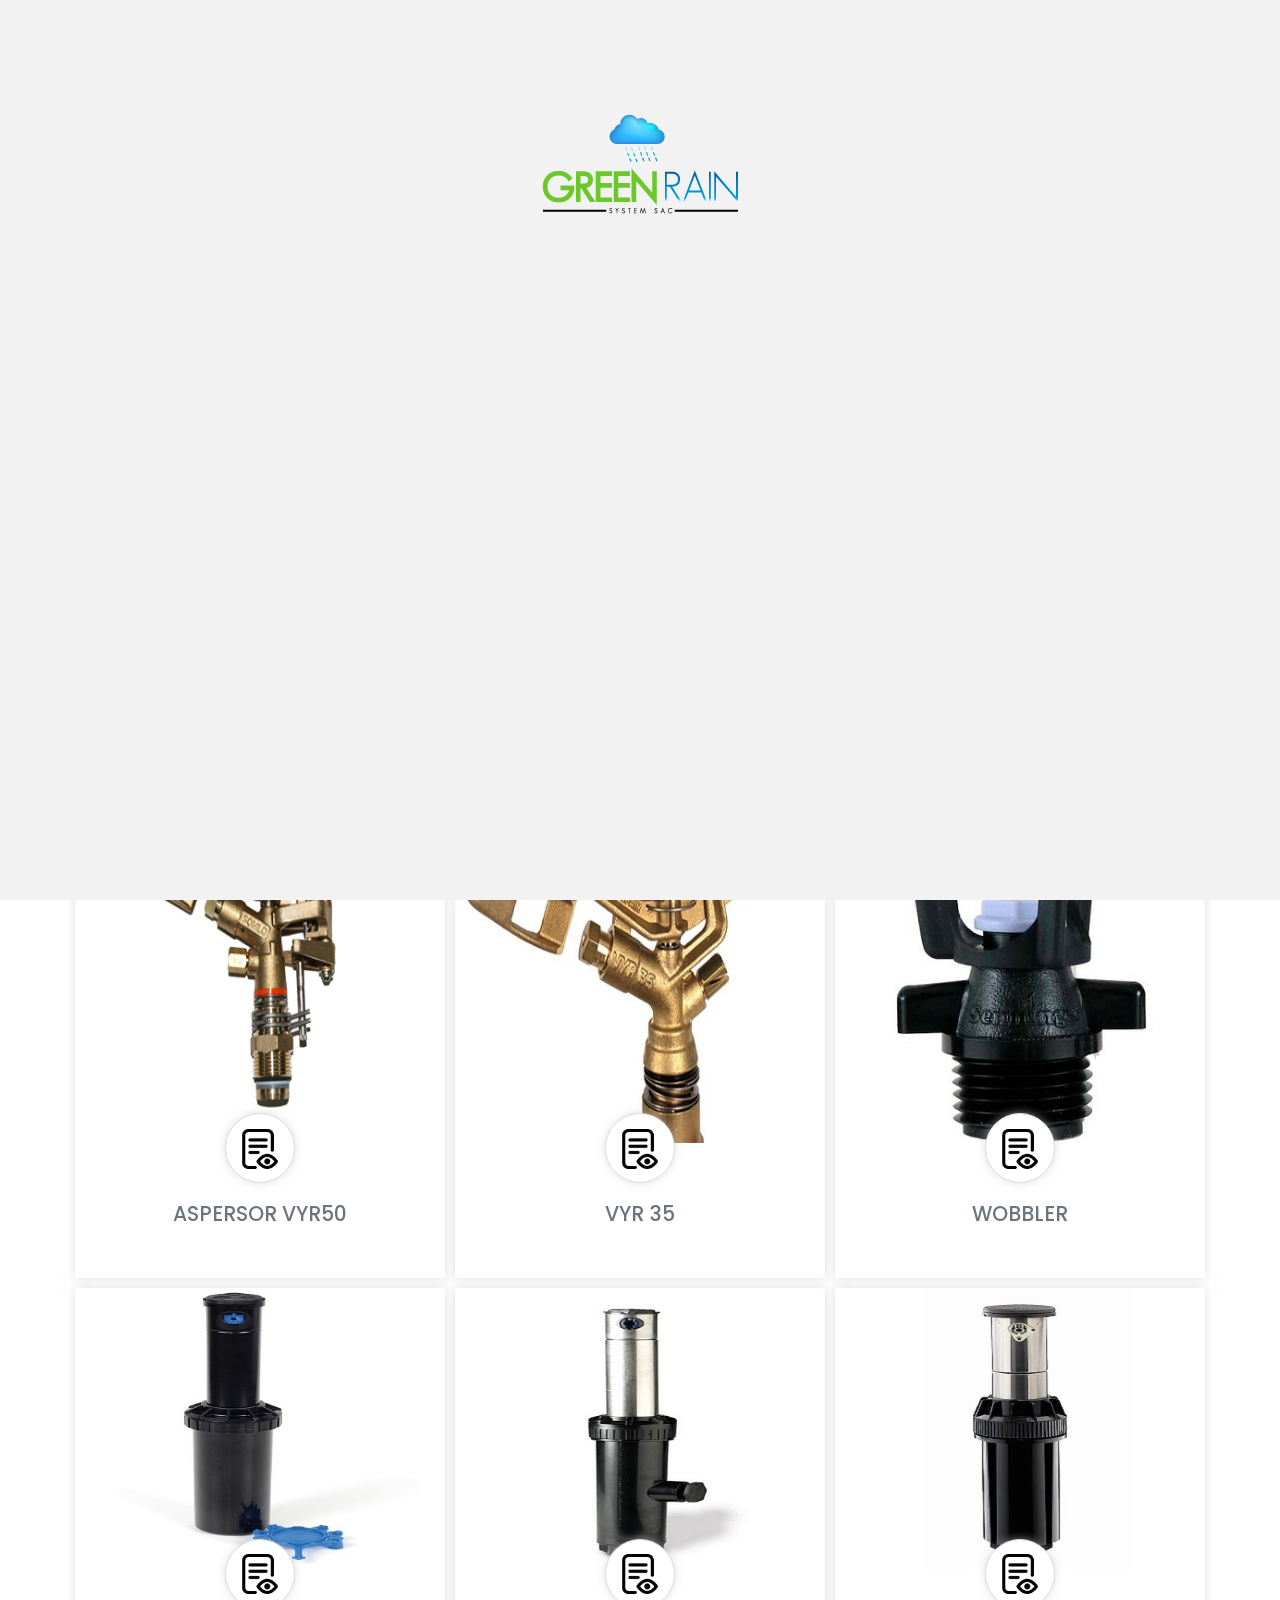
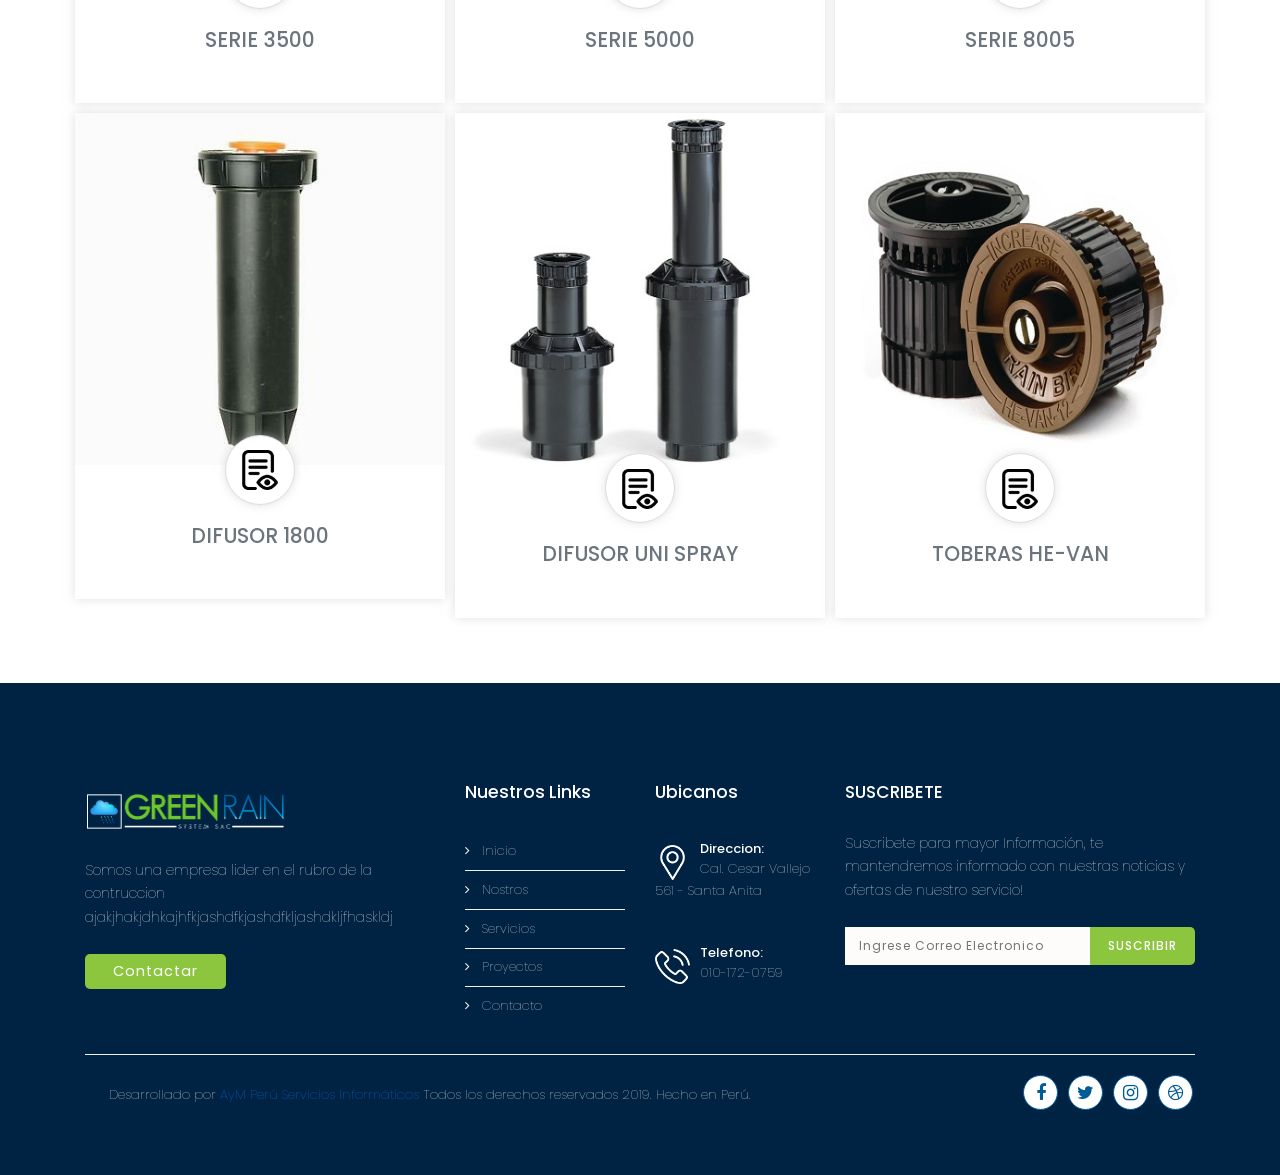
<file: aspersores.html>
<!DOCTYPE html>
<html lang="es" class="no-js">
	
    <head>
		<meta charset="UTF-8">
        <meta name="viewport" content="width=device-width, initial-scale=1, maximum-scale=1">
		<meta http-equiv="X-UA-Compatible" content="IE=edge">
        
		<!-- ==============================================
		TITLE AND META TAGS
		=============================================== -->
		<title>GREEN RAIN || ASPERSORES</title>
        <meta name="description" content="">
        <meta name="keywords" content="">
        <meta name="author" content="AyM Peru Servicios Informarticos">

		<!-- ==============================================
		FAVICON
		=============================================== -->  
        <link rel="shortcut icon" href="img/greenrain/logos/nube.png">
             
		<!-- ==============================================
		CSS
		=============================================== -->  
        <link rel="stylesheet" href="css/bootstrap.min.css">
        <link rel="stylesheet" href="css/navbar.css">
        <link rel="stylesheet" href="css/stylesheet.css">
        <link rel="stylesheet" href="css/responsive.css">
        <link rel="stylesheet" href="fonts/font-awesome/css/font-awesome.min.css">
        <link rel="stylesheet" href="css/animate.min.css">
        <script src="js/modernizr-custom.js"></script>
        
	</head>
    
<body>
    
<!-- LOADER -->
<div id="loader-wrapper">
    <div  align="center">
        <img src="img/greenrain/logos/logo.png" alt="" style="margin-top:5%;" >
    </div>

    <div id="loader"></div>
</div>
<!-- LOADER -->
    
    
<header>
    <div class="container">
         <div class="header-left">
             <figure class="brand"><a href="index.html"><img src="img/greenrain/logos/logo1.png" alt=""></a></figure> 
         </div>
         <div class="top-location">
             <div class="address">
                 <figure class="address-icon"><img src="img/master/address.png" alt=""></figure>
                 <h6>Direccion:</h6>
                 <p>8273 NW 59th ST</p>
             </div>
             <div class="email">
                 <figure class="mail-icon"><img src="img/master/mail.png" alt=""></figure>
                 <h6>Email:</h6>
                 <p><a href="mailto:info@greenrain.com">info@greenrain.com</a></p>
             </div>
             <div class="phone">
                 <figure class="phone-icon"><img src="img/master/phone.png" alt=""></figure>
                 <h6>Telefono:</h6>
                 <p><a href="tel:+999 999 999">999 999 999</a></p>
             </div>
         </div>
     </div>    
 </header> 
    
 <nav>
  <div class="container">
      <nav class="navbar navbar-expand-lg">
        <a class="navbar-brand" href="index.html"><div class="logo-brand"><img src="img/greenrain/logos/logo1.png" alt=""></div></a>
        <button class="navbar-toggler" type="button" data-toggle="collapse" data-target="#navbarSupportedContent" aria-controls="navbarSupportedContent" aria-expanded="false" aria-label="Toggle navigation">
          <span class="navbar-toggler-icon"></span>
        </button>

        <div class="collapse navbar-collapse" id="navbarSupportedContent">
          <ul class="navbar-nav mr-auto">
            <li class="nav-item dropdown">
              <a class="nav-link" href="index.html">INICIO</a>
              <!-- <ul class="dropdown-menu">
                <li class="divider-top"></li>
                <li><a class="dropdown-item" href="index-2.html">Homepage One</a></li>
                <li class="divider"></li>
                <li><a class="dropdown-item" href="homepage-v2.html">Homepage Two</a></li>
                <li class="divider"></li>
                <li><a class="dropdown-item" href="homepage-v3.html">Homepage Three</a></li>
              </ul> -->
            </li>
            <li class="nav-item">
              <a class="nav-link" href="nosotros.html">NOSOTROS</a>
            </li>
            <li class="nav-item dropdown">
              <a class="nav-link  dropdown-toggle" href="#" data-toggle="dropdown">SERVICIOS<span class="caret-drop"></span></a>
              <ul class="dropdown-menu">
                <li class="divider-top"></li>
                <li><a class="dropdown-item" href="automatizacion.html">AUTOMATIZACION DE SISTEMAS DE RIEGO</a></li>
                <li class="divider"></li>
                <li><a class="dropdown-item" href="fertirrigacion.html">FERTIRRIGACION</a></li>
                <li class="divider"></li>
                <li><a class="dropdown-item" href="diseño-ejecucion.html">DISEÑO Y EJECUCION</a></li>
                <li class="divider"></li>
                <li><a class="dropdown-item" href="impermeabilizacion.html">IMPERMEABILIZACION DE RESERVORIO</a></li>
                <li class="divider"></li>
                <li><a class="dropdown-item" href="electrofusion.html">ELECTROFUSION DE TUBERIA HDPE</a></li>
                <li class="divider"></li>
               <li><a class="dropdown-item" href="termofusion.html">TERMOFUSION DE TUBERIA HDPE</a></li>
              </ul>
            </li>
            <li class="nav-item dropdown">
              <a class="nav-link dropdown-toggle" href="#" data-toggle="dropdown">PRODUCTOS<span class="caret-drop"></span></a>

              <ul class="dropdown-menu">
                <li class="divider-top"></li>
                <li><a class="dropdown-item" href="accesorios.html">Accesorios</a></li>
                <li class="divider"></li>
                <li><a class="dropdown-item" href="aspersores.html">Aspersores</a></li>
                <li class="divider"></li>
                <li><a class="dropdown-item" href="caniones.html">Cañones de Riego</a></li>
                <li class="divider"></li>
                <li><a class="dropdown-item" href="cintas.html">Cintas de Goteo</a></li>
                <li class="divider"></li>
                <li><a class="dropdown-item" href="electrobombas.html">Electrobombas Pedrollo</a></li>
                <li class="divider"></li>
                <li><a class="dropdown-item" href="fertirrigacion.html">Fertirrigación</a></li>
                <li class="divider"></li>
                <li><a class="dropdown-item" href="filtros.html">Filtros</a></li>
                <li class="divider"></li>
                <li><a class="dropdown-item" href="goteros.html">Goteros</a></li>
                <li class="divider"></li>
                <li><a class="dropdown-item" href="geomembrena.html">Geomembrena HDPE y PVC</a></li>
                <li class="divider"></li>
                <li><a class="dropdown-item" href="manguera.html">Manguera de Goteo</a></li> 
                <li class="divider"></li>
                <li><a class="dropdown-item" href="micro-aspersores.html">Micro Aspersores</a></li>
                <li class="divider"></li>
                <li><a class="dropdown-item" href="programadores.html">Programadores de Riego</a></li>
                <li class="divider"></li>
                <li><a class="dropdown-item" href="valvulas.html">Válvulas</a></li>
                <li class="divider"></li>
                <li><a class="dropdown-item" href="tuberia-polietileno.html">Tuberia de Polietileno HDPE-LDPE</a></li>
                <li class="divider"></li>
                <li><a class="dropdown-item" href="tuberia-pvc.html">Tuberia PVC</a></li>
                <li class="divider"></li>
                <li><a class="dropdown-item" href="soluciones.html">Soluciones Agrarias</a></li>
                
              </ul>
            </li>
            <!-- <li class="nav-item dropdown">
              <a class="nav-link  dropdown-toggle" href="#" data-toggle="dropdown">PAGES<span class="caret-drop"></span></a>
              <ul class="dropdown-menu">
                <li class="divider-top"></li>
                <li><a class="dropdown-item" href="blogs.html">Blogs</a></li>
                <li class="divider"></li>
                <li><a class="dropdown-item" href="blog-single.html">Blog Single</a></li>
                <li class="divider"></li>
                <li><a class="dropdown-item" href="faq.html">Faq</a></li>
                <li class="divider"></li>
                <li><a class="dropdown-item" href="careers.html">Careers</a></li>
                <li class="divider"></li>
                <li><a class="dropdown-item" href="team.html">Team</a></li>
                <li class="divider"></li>
                <li><a class="dropdown-item" href="pricing.html">Pricing</a></li>
                <li class="divider"></li>
                <li><a class="dropdown-item" href="error-page.html">404 Error Page</a></li>
              </ul>
            </li> -->
            <li class="nav-item">
              <a class="nav-link" href="contacto.html">CONTACTO</a>
            </li>
          </ul>
          
            <button class="btn btn-info" data-target="#ModalCotizar" data-toggle="modal">Solicitar Cotización</button>
          
        </div>
      </nav>
  </div>
</nav>
    
    <div class="sections">
        <div class="container">
            <div class="pages-title">
                <h1>Productos > Aspersores</h1>
                <p>Inicio &nbsp; > &nbsp; Aspersores</p>
            </div>
        </div>
    </div>
    
    

    <section>
        
      <div class="container filterable-portfolio">
              <div class="section-title">
                <h2>Nuestros Productos</h2>
                <hr class="center">
                <p>Contamos con una larga variedad de productos de riego tecnificado, entre ellos le mostramos algunos:</p>
              </div>
              <ul class="nav nav-pills center-pills portfolio-filter">
                <li role="presentation" class="active"><a href="#" data-filter="*">TODOS</a></li>
                <li role="presentation"><a data-filter=".difusores">DIFUSORES</a></li>
                <li role="presentation"><a data-filter=".impacto">IMPACTO</a></li>
                <li role="presentation"><a data-filter=".emergente">EMERGENTE</a></li>
                <li role="presentation"><a data-filter=".toberas">TOBERAS</a></li>
             
                
             </ul>
          <div class="row portfolio-items">
            <figure class="portfolio-item col-md-4 impacto">
                  <div class="front-thumbnail">
                          <figure class="box-pic"><a data-toggle="modal" data-target="#acc-dentado"><img src="img/greenrain/productos/aspersores/aspersorVyR50.png" alt=""></a></figure> 
                          <div class="rounded-circle"><figure class="center-circle-icon"><img src="img/greenrain/iconos/archivo.png" alt="" data-toggle="modal" data-target="#acc-dentado"></figure> </div>
                          <div class="figure-caption">
                              <h4 class="text-uppercase">ASPERSOR VyR50</h4>
                              
                          </div>
                      </div>
            </figure>


            <figure class="portfolio-item col-md-4 impacto">
              <div class="front-thumbnail">
                      <figure class="box-pic"><a data-toggle="modal" data-target="#acc-dentado2"><img src="img/greenrain/productos/aspersores/vyr35.jpg" alt=""></a></figure> 
                      <div class="rounded-circle"><figure class="center-circle-icon"><img src="img/greenrain/iconos/archivo.png" alt="" data-toggle="modal" data-target="#acc-dentado2"></figure> </div>
                      <div class="figure-caption">
                          <h4 class="text-uppercase">VYR 35</h4>
                          
                      </div>
                  </div>
            </figure>


            <figure class="portfolio-item col-md-4 impacto">
              <div class="front-thumbnail">
                      <figure class="box-pic"><a data-toggle="modal" data-target="#acc-dentado3"><img src="img/greenrain/productos/aspersores/WOBLLER1.jpg" alt=""></a></figure> 
                      <div class="rounded-circle"><figure class="center-circle-icon"><img src="img/greenrain/iconos/archivo.png" alt="" data-toggle="modal" data-target="#acc-dentado3"></figure> </div>
                      <div class="figure-caption">
                          <h4 class="text-uppercase">WOBBLER
                          </h4>
                          
                      </div>
                  </div>
            </figure>

          

          </div>



          <div class="row portfolio-items">
            <figure class="portfolio-item col-md-4 emergente">
                  <div class="front-thumbnail">
                          <figure class="box-pic"><a data-toggle="modal" data-target="#acc-4"><img src="img/greenrain/productos/aspersores/aspersor3500.jpg" alt=""></a></figure> 
                          <div class="rounded-circle"><figure class="center-circle-icon"><img src="img/greenrain/iconos/archivo.png" alt="" data-toggle="modal" data-target="#acc-4"></figure> </div>
                          <div class="figure-caption">
                              <h4 class="text-uppercase">SERIE 3500</h4>
                              
                          </div>
                      </div>
            </figure>


            <figure class="portfolio-item col-md-4 emergente">
              <div class="front-thumbnail">
                      <figure class="box-pic"><a data-toggle="modal" data-target="#acc-5"><img src="img/greenrain/productos/aspersores/aspersor5000.jpg"></a></figure> 
                      <div class="rounded-circle"><figure class="center-circle-icon"><img src="img/greenrain/iconos/archivo.png" alt="" data-toggle="modal" data-target="#acc-5"></figure> </div>
                      <div class="figure-caption">
                          <h4 class="text-uppercase">SERIE 5000 </h4>
                          
                      </div>
                  </div>
            </figure>


            <figure class="portfolio-item col-md-4 emergente">
              <div class="front-thumbnail">
                      <figure class="box-pic"><a data-toggle="modal" data-target="#acc-6"><img src="img/greenrain/productos/aspersores/8005.jpg" alt=""></a></figure> 
                      <div class="rounded-circle"><figure class="center-circle-icon"><img src="img/greenrain/iconos/archivo.png" alt="" data-toggle="modal" data-target="#acc-6"></figure> </div>
                      <div class="figure-caption">
                          <h4 class="text-uppercase">SERIE 8005
                          </h4>
                          
                      </div>
                  </div>
            </figure>

          

          </div>


          <div class="row portfolio-items">
            <figure class="portfolio-item col-md-4 difusores">
                  <div class="front-thumbnail">
                          <figure class="box-pic"><a data-toggle="modal" data-target="#acc-a"><img src="img/greenrain/productos/aspersores/1800.jpg" alt=""></a></figure> 
                          <div class="rounded-circle"><figure class="center-circle-icon"><img src="img/greenrain/iconos/archivo.png" alt="" data-toggle="modal" data-target="#acc-a"></figure> </div>
                          <div class="figure-caption">
                              <h4 class="text-uppercase">DIFUSOR 1800</h4>
                              
                          </div>
                      </div>
            </figure>


            <figure class="portfolio-item col-md-4 difusores">
              <div class="front-thumbnail">
                      <figure class="box-pic"><a data-toggle="modal" data-target="#acc-b"><img src="img/greenrain/productos/aspersores/uni-spray.jpg"></a></figure> 
                      <div class="rounded-circle"><figure class="center-circle-icon"><img src="img/greenrain/iconos/archivo.png" alt="" data-toggle="modal" data-target="#acc-b"></figure> </div>
                      <div class="figure-caption">
                          <h4 class="text-uppercase">DIFUSOR UNI SPRAY</h4>
                          
                      </div>
                  </div>
            </figure>


            <figure class="portfolio-item col-md-4 toberas">
              <div class="front-thumbnail">
                      <figure class="box-pic"><a data-toggle="modal" data-target="#acc-c"><img src="img/greenrain/productos/aspersores/HE-VAN.jpg" alt=""></a></figure> 
                      <div class="rounded-circle"><figure class="center-circle-icon"><img src="img/greenrain/iconos/archivo.png" alt="" data-toggle="modal" data-target="#acc-c"></figure> </div>
                      <div class="figure-caption">
                          <h4 class="text-uppercase">TOBERAS HE-VAN
                          </h4>
                          
                      </div>
                  </div>
            </figure>

          

          </div>

        </div>

</section>

   
    
    <footer>
        <div class="container" style="background: #0000">
            <div class="row">
              <div class="col-lg-4">
                <div class="footer-col">
                    <figure class="footer-logo"><a href="index.html"><img src="img/greenrain/logos/logo2.png" alt=""></a></figure>
                  <p>Somos una empresa lider en el rubro de la contruccion ajakjhakjdhkajhfkjashdfkjashdfkljashdkljfhaskldj </p>
                  <p><button class="btn btn-custom" data-target="#ModalCotizar" data-toggle="modal">Contactar</button></p>
                </div>  
              </div>
              <div class="col-lg-2">
                <div class="footer-col">  
                    <h5>Nuestros Links</h5> 
                    <ul class="list-group list-group-flush">
                        <li class="list-group-item"><i class="fa fa-angle-right" aria-hidden="true"></i>  &nbsp; <a href="index.html">Inicio</a></li>
                        <li class="list-group-item"><i class="fa fa-angle-right" aria-hidden="true"></i>  &nbsp; <a href="nosotros.html">Nostros</a></li>
                        <li class="list-group-item"><i class="fa fa-angle-right" aria-hidden="true"></i>  &nbsp; <a href="servicios.html">Servicios</a></li>
                        <li class="list-group-item"><i class="fa fa-angle-right" aria-hidden="true"></i>  &nbsp; <a href="proyectos.html">Proyectos</a></li>
                        <li class="list-group-item"><i class="fa fa-angle-right" aria-hidden="true"></i>  &nbsp; <a href="contacto.html">Contacto</a></li>
                    </ul>
                </div>
              </div>
              <div class="col-lg-2">
                <div class="footer-col"> 
                    <h5>Ubicanos</h5>
                    <div class="location-box">
                        <figure class="bottom-location-icon"><img src="img/master/location-footer.png" alt=""></figure>
                        <h6>Direccion:</h6>
                        <p>Cal. Cesar Vallejo 561 - Santa Anita</p>
                    </div>
                    
                    <div class="location-box location-phone">
                        <figure class="bottom-location-icon"><img src="img/master/call-footer.png" alt=""></figure>
                        <h6>Telefono:</h6>
                        <p>010-172-0759</p>
                    </div>
                </div>
              </div>
              <div class="col-lg-4">
                <div class="footer-col last-col">
                    <h5>SUSCRIBETE</h5>
                    <p>Suscribete para mayor Información, te mantendremos informado con nuestras noticias y ofertas de nuestro servicio!</p>
                    <div class="newsletter-box">
                     <form class="subscribirAsper" method="post">
                        <input type="email" class="input" id="email" name="email" placeholder="Ingrese Correo Electronico" required>
                        <input type="submit" class="button" id="submit" value="SUSCRIBIR">
                      </form>           
                    </div>
                    
                </div>  
              </div>
            </div>
            <hr class="footer">
            <div class="bottom-footer">
                <div class="copytight">
                    <p align="center">&nbsp;&nbsp; &nbsp;&nbsp; Desarrollado por <a href="https://aymperusi.com/">AyM Perú Servicios Informáticos</a>
                      Todos los derechos reservados 2019. Hecho en Perú.</p>
                </div>
                <div class="social-footer">
                    <div class="social-items"><a href="#"><div class="icon-fa"><i class="fa fa-facebook" aria-hidden="true"></i></div></a></div>
                    <div class="social-items"><a href="#"><div class="icon-fa"><i class="fa fa-twitter" aria-hidden="true"></i></div></a></div>
                    <div class="social-items"><a href="#"><div class="icon-fa"><i class="fa fa-instagram" aria-hidden="true"></i></div></a></div>
                    <div class="social-items"><a href="#"><div class="icon-fa"><i class="fa fa-dribbble" aria-hidden="true"></i></div></a></div>
                </div>
            </div>
        </div>
    </footer>
    
    <a href="#0" class="cd-top">Top</a>

      <!-- Modal -->
	 <div class="modal fade" id="ModalCotizar" tabindex="-1" role="dialog" aria-labelledby="ModalCotizar" aria-hidden="true">
            <div class="modal-dialog" role="document">
              <div class="modal-content">
                <div class="modal-header">
                  <h5 class="modal-title" id="exampleModalLabel"><b>PONTE EN CONTACTO CON NOSOTROS</b> </h5>
                  <button type="button" class="close" data-dismiss="modal" aria-label="Close">
                    <span aria-hidden="true">&times;</span>
                  </button>
                </div>
                <div class="modal-body">
                    <form class="contactoAsper" method="POST" >
                        <!-- Entrada para Nombre y Telefono -->
                        <div class="form-row">
                          <div class="form-group col-md-6">
                            <label for="inputEmail4">Nombre</label>
                            <input required type="text" class="form-control" name="nombre"  placeholder="Ingrese Nombre">
                          </div>
                          <div class="form-group col-md-6">
                <label for="inputPassword4"><b>Telefono</b></label>
                            <input required type="number" class="form-control" name="telefono"  placeholder="Ingrese Telefono">
                          </div>
                        </div>
                        <!-- Entrada para Email u Asutno -->
                        <div class="form-row">
                            <div class="form-group col-md-6">
                              <label for="inputEmail4"><b>Email</b></label>
                              <input required type="email" class="form-control" name="email"  placeholder="Ingrese Email">
                            </div>
                            <div class="form-group col-md-6">
                              <label for="inputPassword4"><b>Asunto</b></label>
                              <input required type="text" class="form-control" name="asunto"  placeholder="Ingrese Asunto">
                            </div>
                          </div>
        
                        <div class="form-group">
                            <label for="inputAddress2"><b>Mensaje</b></label>
                            <textarea name="mensaje" id="" cols="30" rows="5" name="mensaje" placeholder="Ingrese Mensaje" class="form-control" required></textarea>
                        </div>
                        
                      
                </div>
                <div class="modal-footer">
                  <button type="button" class="btn btn-secondary" data-dismiss="modal">Cancelar</button>
                  <button type="submit" class="btn btn-primary">Enviar Datos</button>
                </div>
            </form>
              </div>
            </div>
          </div>
	<!-- ==============================================
	JAVASCRIPTS
	=============================================== -->
  <script src="js/jquery-3.2.1.min.js"></script>
  <script src="js/bootstrap.min.js"></script>
  <script src="js/loader.js"></script>
  <script src="js/top.js"></script>
  <script src="js/jquery.isotope.pkgd.js"></script>
  <script src="js/filter.js"></script>
  <script src="js/jquery.magnific-popup.min.js"></script>
  <script src="js/magnific.popup.gallery.js"></script>
  <script src="js/counter.js"></script>    
  <script src="js/jquery.waypoints.min.js"></script>
  <script src="js/jquery.counterup.js"></script>
  <script src="js/flickity.pkgd.min.js"></script> 
  <script src="js/testimonials.js"></script>
    
    <script src="componentes/sweetalert2/sweetalert2.all.js"></script>
    <script src="js/enviar.js"></script>
    <script>
      (function(i,s,o,g,r,a,m){i['GoogleAnalyticsObject']=r;i[r]=i[r]||function(){
      (i[r].q=i[r].q||[]).push(arguments)},i[r].l=1*new Date();a=s.createElement(o),
      m=s.getElementsByTagName(o)[0];a.async=1;a.src=g;m.parentNode.insertBefore(a,m)
      })(window,document,'script','js/analytics.js','ga');
      ga('create', 'UA-101241150-1', 'auto');
      ga('send', 'pageview');
    </script> 



    <!-- MODALES -->
     <!-- MODAL -- FICHA TECNICA DE CADA PRDUCTO -->
     <div class="modal fade" id="acc-dentado" tabindex="-1" role="dialog" aria-labelledby="exampleModalLabel" aria-hidden="true">
      <div class="modal-dialog" role="document">
        <div class="modal-content">
          <div class="modal-header">
            <h2 class="modal-title" id="exampleModalLabel">VyR-50</h2>
            <button type="button" class="close" data-dismiss="modal" aria-label="Close">
              <span aria-hidden="true">&times;</span>
            </button>
          </div>
          <div class="modal-body">
                  <h3>ESPECIFICACIONES TECNICAS:</h3>

          
                <p class="font-weight-light">- Alcance: 9-14 m.</p>

                <p class="font-weight-light">- Caudal: 240-1,440 l/h.</p>

                <p class="font-weight-light">- Presión de trabajo: 1-4 BAR.</p>

                <p class="font-weight-light">- Sector: Circular o sectorial.</p>

                <p class="font-weight-light">- Boquillas: una boquilla multichorro.</p>
                
                <p class="font-weight-light">-  Ángulos de trayectoria: 28º.</p>

                <p class="font-weight-light">-  Altura máxima de chorro: 2,6 m.</p>

                <p class="font-weight-light">-  Tiempo de rotación: 360º entre 25 y 40 segundos.</p>
                
                <p class="font-weight-light">-  Coeficiente de uniformidad superior al 90% en marcos de 10*10R, 12*12T y 12*13T.</p>
                
          </div>
          <div class="modal-footer">
            <button type="button" class="btn btn-danger" data-dismiss="modal">Cerrar</button>
            
          </div>
        </div>
      </div>
    </div>

    <!-- MODAL -- FICHA TECNICA DE CADA PRDUCTO VYR35-->
    <div class="modal fade" id="acc-dentado2" tabindex="-1" role="dialog" aria-labelledby="exampleModalLabel" aria-hidden="true">
      <div class="modal-dialog" role="document">
        <div class="modal-content">
          <div class="modal-header">
            <h2 class="modal-title" id="exampleModalLabel">VyR-35</h2>
            <button type="button" class="close" data-dismiss="modal" aria-label="Close">
              <span aria-hidden="true">&times;</span>
            </button>
          </div>
          <div class="modal-body">
                  <h3>ESPECIFICACIONES TECNICAS:</h3>

          
                <p class="font-weight-light">- Alcance: 13-18 m.</p>

                <p class="font-weight-light">- Caudal: 660- 3270 l/h.</p>

                <p class="font-weight-light">- Presión de trabajo: 1,75 - 4,5 BAR.</p>

                <p class="font-weight-light">- Sector: Circular.</p>

                <p class="font-weight-light">- Boquillas: Dos boquillas, una principal y otra secundaria deflectora o tapón.</p>
                
                <p class="font-weight-light">-  Ángulos de trayectoria: 26º y 26º.</p>

                <p class="font-weight-light">-  Altura máxima de chorro: 4,2 m.</p>

                <p class="font-weight-light">-  Tiempo de rotación: Dependiendo de la presión y boquillas es  uniforme y continuo.</p>
                
                <p class="font-weight-light">-  Coeficiente de Uniformidad superior al 90% en marcos de 18x18R, 15x18T, 18x18T.</p>
                
          </div>
          <div class="modal-footer">
            <button type="button" class="btn btn-danger" data-dismiss="modal">Cerrar</button>
            
          </div>
        </div>
      </div>
    </div>
    
    <!-- MODAL -- FICHA TECNICA DE CADA PRDUCTO WOBBLER-->
    <div class="modal fade" id="acc-dentado3" tabindex="-1" role="dialog" aria-labelledby="exampleModalLabel" aria-hidden="true">
      <div class="modal-dialog" role="document">
        <div class="modal-content">
          <div class="modal-header">
            <h2 class="modal-title" id="exampleModalLabel">WOBBLER</h2>
            <button type="button" class="close" data-dismiss="modal" aria-label="Close">
              <span aria-hidden="true">&times;</span>
            </button>
          </div>
          <div class="modal-body">
                  <h3>ESPECIFICACIONES TECNICAS:</h3>

          
                <p class="font-weight-light">- Baja pérdida por evaporación y por la deriva del viento, a bajas presiones</p>

                <p class="font-weight-light">- Modelos de ángulo estándar y ángulo bajo disponibles</p>

                <p class="font-weight-light">- Conexiones: NPT macho de 3/4" y 1/2"</p>

                <p class="font-weight-light">- Diámetros: 10,4 - 15,9 m (a 0,46 m de altura)</p>

                <p class="font-weight-light">- Rotación de un deflector ranurado combinada con una acción oscilante</p>
                
                
                
          </div>
          <div class="modal-footer">
            <button type="button" class="btn btn-danger" data-dismiss="modal">Cerrar</button>
            
          </div>
        </div>
      </div>
    </div>

 <!-- MODAL -- FICHA TECNICA DE CADA PRDUCTO SERIE 3500-->
    <div class="modal fade" id="acc-4" tabindex="-1" role="dialog" aria-labelledby="exampleModalLabel" aria-hidden="true">
      <div class="modal-dialog" role="document">
        <div class="modal-content">
          <div class="modal-header">
            <h2 class="modal-title" id="exampleModalLabel">SERIE 3500</h2>
            <button type="button" class="close" data-dismiss="modal" aria-label="Close">
              <span aria-hidden="true">&times;</span>
            </button>
          </div>
          <div class="modal-body">
                  <h3>ESPECIFICACIONES TECNICAS:</h3>

          
                <p class="font-weight-light">- Alcance: 4,6-10,7 m.</p>

                <p class="font-weight-light">- Alcance mínimo utilizando el tornillo de reducción del alcance: 2,9 m.</p>

                <p class="font-weight-light">- Presión: 1,7-3,8 bares.</p>

                <p class="font-weight-light">- Caudal: 0,12-1,04m3/h</p>

                <p class="font-weight-light">- Toma roscada hembra de 1/2” (15/21)</p>
                
                <p class="font-weight-light">- Ajuste de sector: 40°-360°</p>
                
                
          </div>
          <div class="modal-footer">
            <button type="button" class="btn btn-danger" data-dismiss="modal">Cerrar</button>
            
          </div>
        </div>
      </div>
    </div>

    <!-- MODAL -- FICHA TECNICA DE CADA PRDUCTO SERIE 5000-->
    <div class="modal fade" id="acc-5" tabindex="-1" role="dialog" aria-labelledby="exampleModalLabel" aria-hidden="true">
      <div class="modal-dialog" role="document">
        <div class="modal-content">
          <div class="modal-header">
            <h2 class="modal-title" id="exampleModalLabel">SERIE 5000</h2>
            <button type="button" class="close" data-dismiss="modal" aria-label="Close">
              <span aria-hidden="true">&times;</span>
            </button>
          </div>
          <div class="modal-body">
                  <h3>ESPECIFICACIONES TECNICAS:</h3>

          
                      <p class="font-weight-light">- Alcance: de 7,6 a 15,2 m</p>
      
                      <p class="font-weight-light">- Alcance con tornillo reductor del alcance: 5,7 m</p>
      
                      <p class="font-weight-light">- Presión: de 1,7 a 4,5 bar.</p>
      
                      <p class="font-weight-light">- Caudales: de 0,17 a 2,19 m3/h.</p>
      
                      <p class="font-weight-light">- Ángulo estándar “Uniformidad+”: 25°.</p>
                      
                      <p class="font-weight-light">- Ángulo bajo “Uniformidad+”</p>
                      
                      <p class="font-weight-light">- Toma roscada hembra de ¾”</p>
                              
                       
          </div>
          <div class="modal-footer">
            <button type="button" class="btn btn-danger" data-dismiss="modal">Cerrar</button>
            
          </div>
        </div>
      </div>
    </div>

    <!-- MODAL -- FICHA TECNICA DE CADA PRDUCTO SERIE 5000-->
    <div class="modal fade" id="acc-6" tabindex="-1" role="dialog" aria-labelledby="exampleModalLabel" aria-hidden="true">
      <div class="modal-dialog" role="document">
        <div class="modal-content">
          <div class="modal-header">
            <h2 class="modal-title" id="exampleModalLabel">SERIE 8005</h2>
            <button type="button" class="close" data-dismiss="modal" aria-label="Close">
              <span aria-hidden="true">&times;</span>
            </button>
          </div>
          <div class="modal-body">
                  <h3>ESPECIFICACIONES TECNICAS:</h3>

          
                      <p class="font-weight-light">- Alcance: 17,4 a 24,7 m</p>
      
                      <p class="font-weight-light">- Presión: 3,5 a 6,9 bar</p>
      
                      <p class="font-weight-light">- Caudal: 2,54 a 8,24 m3/h</p>
      
                      <p class="font-weight-light">- Toma roscada hembra de 1” (26/34) BSP Válvula antidrenaje SAM retiene hasta 3,1m de columna de agua</p>
      
                      <p class="font-weight-light">- Toberas Rain Curtain: 04 (negra), 06 (azul claro), 08 (verde oscuro), 10 (gris), 12 (beige), 14 (verde claro), 16 (marrón oscuro), 18 (azul oscuro), 20 (rojo), 22 (amarillo), 24 (naranja), 26 (blanco)</p>
                      
                      <p class="font-weight-light">- Ángulo de trayectoria de la tobera de 22º</p>
                      
          </div>
          <div class="modal-footer">
            <button type="button" class="btn btn-danger" data-dismiss="modal">Cerrar</button>
            
          </div>
        </div>
      </div>
    </div>

     <!-- MODAL -- FICHA TECNICA DE CADA PRDUCTO DIFUSOR 1800-->
     <div class="modal fade" id="acc-a" tabindex="-1" role="dialog" aria-labelledby="exampleModalLabel" aria-hidden="true">
      <div class="modal-dialog" role="document">
        <div class="modal-content">
          <div class="modal-header">
            <h2 class="modal-title" id="exampleModalLabel">DIFUSOR 1800</h2>
            <button type="button" class="close" data-dismiss="modal" aria-label="Close">
              <span aria-hidden="true">&times;</span>
            </button>
          </div>
          <div class="modal-body">
                  <h3>ESPECIFICACIONES TECNICAS:</h3>

          
                      <p class="font-weight-light">- Presión: 1,0 a 2,1 bares</p>
      
                      <p class="font-weight-light">- Alcance: 0,6 m a 5,5 m</p>
      
                      <p class="font-weight-light">- Caudal paralelo: 0m3/h a 0,6 bares o presiones</p>
      
                      <p class="font-weight-light">- Superiores; 0,02 m3/h a presiones inferiores a 0,6 bares</p>
      
                      <h4>Instalacion y Mantenimiento</h4>

                      <p class="font-weight-light">
                       
                        
                        - Se suministran con el tapón 1800 Pop-Top™ que permite purgar la suciedad fuera de la instalación<br>
                        
                        - 5 alturas de emergencia<br>
                        - Toma lateral e inferior en los modelos 1806 y 1812<br>
                        - Tornillo de ajuste del caudal y del alcance<br>
                        - Amplia elección de toberas (patrones de riego, ángulos de trayectoria y alcances)</p>
                      
          </div>
          <div class="modal-footer">
            <button type="button" class="btn btn-danger" data-dismiss="modal">Cerrar</button>
            
          </div>
        </div>
      </div>
    </div>


    <!-- MODAL -- FICHA TECNICA DE CADA PRDUCTO DIFUSOR uni spray-->
    <div class="modal fade" id="acc-b" tabindex="-1" role="dialog" aria-labelledby="exampleModalLabel" aria-hidden="true">
        <div class="modal-dialog" role="document">
          <div class="modal-content">
            <div class="modal-header">
              <h2 class="modal-title" id="exampleModalLabel">DIFUSOR UNI SPRAY</h2>
              <button type="button" class="close" data-dismiss="modal" aria-label="Close">
                <span aria-hidden="true">&times;</span>
              </button>
            </div>
            <div class="modal-body">
                    <h3>ESPECIFICACIONES TECNICAS:</h3>
  
            
                        <p class="font-weight-light">- Entrada roscada: ½”</p>
        
                        <p class="font-weight-light">- Diámetro expuesto: 3,2 cm</p>
        
                        <p class="font-weight-light">- Altura del cuerpo: US-400: 15,0 cm</p>
        
                        <p class="font-weight-light">- Altura de emergencia: US-400: 10,2 cm</p>
        
                        <h4>Instalacion y Mantenimiento</h4>
  
                        <p class="font-weight-light">
                         
                          
                           - Parte superior pequeña, que hace que el difusor sea prácticamente invisible una vez instalado.<br>
                            - Para mayor conveniencia, estos difusores se suministran con las toberas VAN instaladas.<br>
                            - Ahorro de tiempo y mayor velocidad en la instalación: Toberas Regulables (VAN) que permiten flexibilidad máxima.<br>
                            - En los difusores UNI-Spray™ se pueden instalar todas las toberas de Rain Bird® y los accesorios, simplificándose la gestión del inventario.</p>
                        
            </div>
            <div class="modal-footer">
              <button type="button" class="btn btn-danger" data-dismiss="modal">Cerrar</button>
              
            </div>
          </div>
        </div>
      </div>


      <!-- MODAL -- FICHA TECNICA DE CADA PRDUCTO DIFUSOR HE-VAN-->
    <div class="modal fade" id="acc-c" tabindex="-1" role="dialog" aria-labelledby="exampleModalLabel" aria-hidden="true">
        <div class="modal-dialog" role="document">
          <div class="modal-content">
            <div class="modal-header">
              <h2 class="modal-title" id="exampleModalLabel">TOBERA HE-VAN</h2>
              <button type="button" class="close" data-dismiss="modal" aria-label="Close">
                <span aria-hidden="true">&times;</span>
              </button>
            </div>
            <div class="modal-body">
                    <h3>ESPECIFICACIONES TECNICAS:</h3>
  
            
                        <p class="font-weight-light">- Fácil ajuste del sector de 0° a 360° con un simple giro del anillo central para aumentar o reducir el ajuste del sector.</p>
        
                        <p class="font-weight-light">-  Chorros más gruesos y gotas más grandes para una mayor resistencia al viento.</p>
        
                        <p class="font-weight-light">- Pluviometrías proporcionales a la superficie con las toberas Rain Bird® MPR y Serie U.</p>
        
                        <p class="font-weight-light">- Tornillo de ajuste de acero inoxidable para el ajuste del caudal y el sector. Reducción del alcance hasta un 25%</p>
        
                       
            </div>
            <div class="modal-footer">
              <button type="button" class="btn btn-danger" data-dismiss="modal">Cerrar</button>
              
            </div>
          </div>
        </div>
      </div>


    </body>
    

</html>
</file>
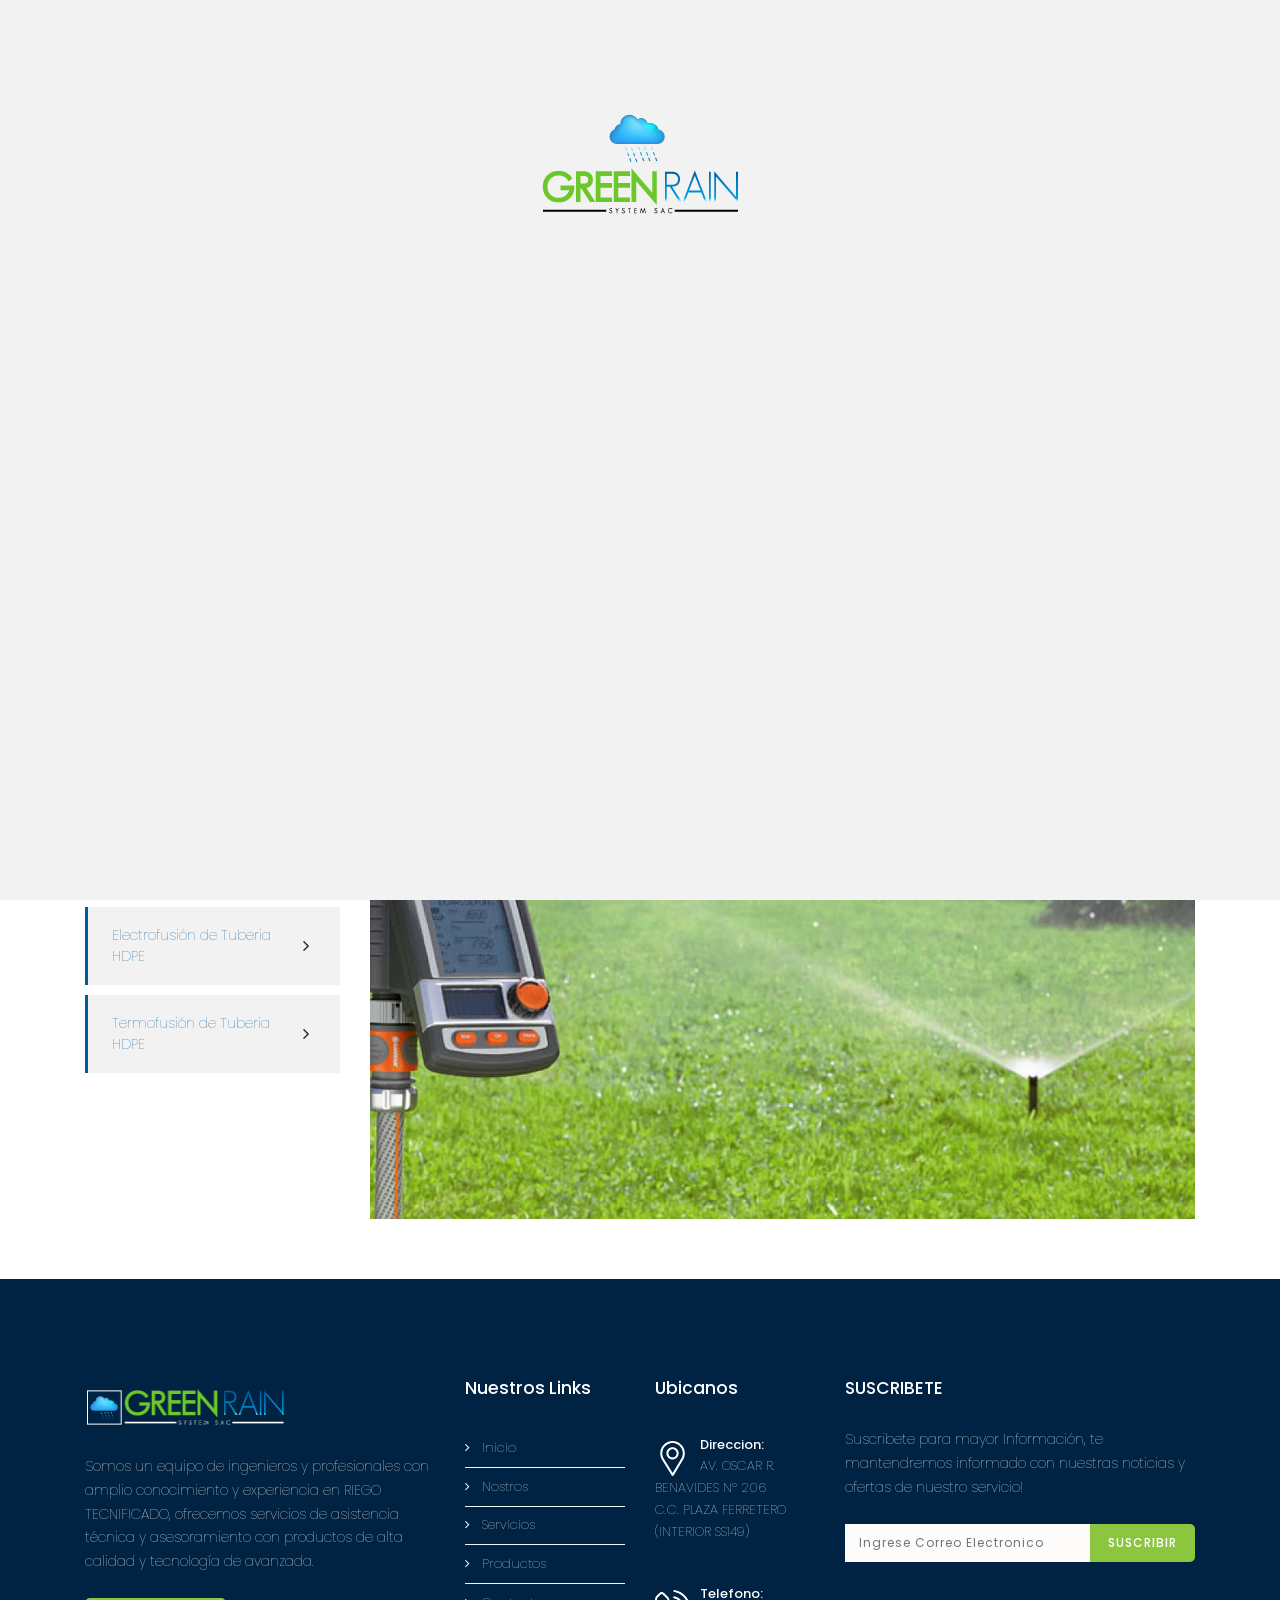
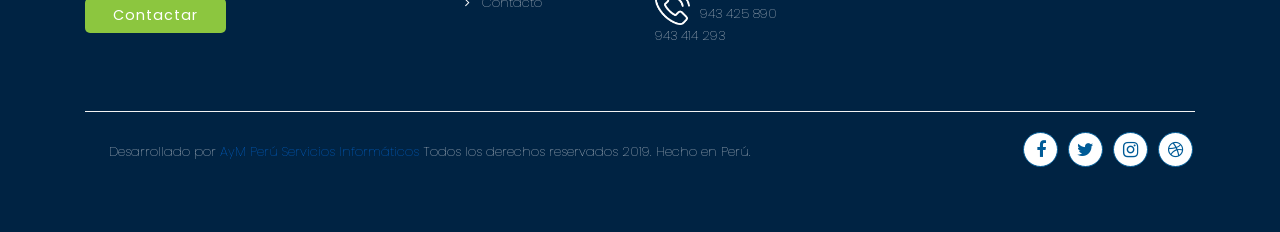
<file: automatizacion.html>
<!DOCTYPE html>
<html lang="es" class="no-js">
	
    <head>
		<meta charset="UTF-8">
        <meta name="viewport" content="width=device-width, initial-scale=1, maximum-scale=1">
		<meta http-equiv="X-UA-Compatible" content="IE=edge">
        
		<!-- ==============================================
		TITLE AND META TAGS
		=============================================== -->
		<title>GREEN RAIN || SERVICIO-AUTOMATIZACION</title>
        <meta name="description" content="">
        <meta name="keywords" content="">
        <meta name="author" content="AyM Peru Servicios Informarticos">

		<!-- ==============================================
		FAVICON
		=============================================== -->  
        <link rel="shortcut icon" href="img/greenrain/logos/nube.png">
             
		<!-- ==============================================
		CSS
		=============================================== -->  
        <link rel="stylesheet" href="css/bootstrap.min.css">
        <link rel="stylesheet" href="css/navbar.css">
        <link rel="stylesheet" href="css/stylesheet.css">
        <link rel="stylesheet" href="css/responsive.css">
        <link rel="stylesheet" href="fonts/font-awesome/css/font-awesome.min.css">
        <link rel="stylesheet" href="css/animate.min.css">
        <script src="js/modernizr-custom.js"></script>
        
	</head>
    
<body>
    
<!-- LOADER -->
<div id="loader-wrapper">
    <div  align="center">
        <img src="img/greenrain/logos/logo.png" alt="" style="margin-top:5%;" >
    </div>

    <div id="loader"></div>
</div>
<!-- LOADER -->
    
   
<header>
    <div class="container">
         <div class="header-left">
             <figure class="brand"><a href="index.html"><img src="img/greenrain/logos/logo1.png" alt=""></a></figure> 
         </div>
         <div class="top-location" style="padding:0px; margin-top: -5px">
             <div class="address">
                 <figure class="address-icon"><img src="img/master/address.png" alt=""></figure>
                 <h6>Direccion:</h6>
                 <p>
                   Av. Oscar Benavides N°206 - C.C Plaza Ferretero</p>
             </div>

             <div class="email">
                 <figure class="mail-icon"><img src="img/master/mail.png" alt=""></figure>
                 <h6>Email:</h6>
                 <p><a href="mailto:ventas1@greenrainsystem.com">ventas1@greenrainsystem.com</a></p>
             </div>

             <div class="phone" style="margin-left: 35px">
                 <figure class="phone-icon"><img src="img/master/phone.png" alt=""></figure>
                 <h6>Telefono:</h6>
                 <p><a href="tel:+51 943 425 890">943 425 890</a><br>
                 <a href="tel:+943414293">943 414 293</a></p>
                 
             </div>
             
         </div>
     </div>    
 </header> 
    
 <nav>
    <div class="container">
        <nav class="navbar navbar-expand-lg">
          <a class="navbar-brand" href="index.html"><div class="logo-brand"><img src="img/greenrain/logos/logo1.png" alt=""></div></a>
          <button class="navbar-toggler" type="button" data-toggle="collapse" data-target="#navbarSupportedContent" aria-controls="navbarSupportedContent" aria-expanded="false" aria-label="Toggle navigation">
            <span class="navbar-toggler-icon"></span>
          </button>

          <div class="collapse navbar-collapse" id="navbarSupportedContent">
            <ul class="navbar-nav mr-auto">
              <li class="nav-item dropdown">
                <a class="nav-link" href="index.html">INICIO</a>
                <!-- <ul class="dropdown-menu">
                  <li class="divider-top"></li>
                  <li><a class="dropdown-item" href="index-2.html">Homepage One</a></li>
                  <li class="divider"></li>
                  <li><a class="dropdown-item" href="homepage-v2.html">Homepage Two</a></li>
                  <li class="divider"></li>
                  <li><a class="dropdown-item" href="homepage-v3.html">Homepage Three</a></li>
                </ul> -->
              </li>
              <li class="nav-item">
                <a class="nav-link" href="nosotros.html">NOSOTROS</a>
              </li>
              <li class="nav-item dropdown">
                <a class="nav-link  dropdown-toggle" href="#" data-toggle="dropdown">SERVICIOS<span class="caret-drop"></span></a>
                <ul class="dropdown-menu">
                  <li class="divider-top"></li>
                  <li><a class="dropdown-item" href="automatizacion.html">AUTOMATIZACION DE SISTEMAS DE RIEGO</a></li>
                  <li class="divider"></li>
                  <li><a class="dropdown-item" href="fertirrigacion.html">FERTIRRIGACION</a></li>
                  <li class="divider"></li>
                  <li><a class="dropdown-item" href="diseño-ejecucion.html">DISEÑO Y EJECUCION</a></li>
                  <li class="divider"></li>
                  <li><a class="dropdown-item" href="impermeabilizacion.html">IMPERMEABILIZACION DE RESERVORIO</a></li>
                  <li class="divider"></li>
                  <li><a class="dropdown-item" href="electrofusion.html">ELECTROFUSION DE TUBERIA HDPE</a></li>
                  <li class="divider"></li>
                 <li><a class="dropdown-item" href="termofusion.html">TERMOFUSION DE TUBERIA HDPE</a></li>
                </ul>
              </li>
              <li class="nav-item dropdown">
                <a class="nav-link dropdown-toggle" href="#" data-toggle="dropdown">PRODUCTOS<span class="caret-drop"></span></a>

                <ul class="dropdown-menu">
                  <li class="divider-top"></li>
                  <li><a class="dropdown-item" href="productos.html">Todos los productos</a></li>
                  <li class="divider"></li>
                  <li><a class="dropdown-item" href="programadores.html">Programadores</a></li>
                  <li class="divider"></li>
                  <li><a class="dropdown-item" href="aspersores.html">Aspersores</a></li>
                  <li class="divider"></li>
                  <li><a class="dropdown-item" href="difusores.html">Difusores</a></li>
                  <li class="divider"></li>
                  <li><a class="dropdown-item" href="toberas.html">Toberas para Difusores</a></li>
                  <li class="divider"></li>
                  <li><a class="dropdown-item" href="valvulas.html">Valvúlas</a></li>
                  
                </ul>
              </li>
              <!-- <li class="nav-item dropdown">
                <a class="nav-link  dropdown-toggle" href="#" data-toggle="dropdown">PAGES<span class="caret-drop"></span></a>
                <ul class="dropdown-menu">
                  <li class="divider-top"></li>
                  <li><a class="dropdown-item" href="blogs.html">Blogs</a></li>
                  <li class="divider"></li>
                  <li><a class="dropdown-item" href="blog-single.html">Blog Single</a></li>
                  <li class="divider"></li>
                  <li><a class="dropdown-item" href="faq.html">Faq</a></li>
                  <li class="divider"></li>
                  <li><a class="dropdown-item" href="careers.html">Careers</a></li>
                  <li class="divider"></li>
                  <li><a class="dropdown-item" href="team.html">Team</a></li>
                  <li class="divider"></li>
                  <li><a class="dropdown-item" href="pricing.html">Pricing</a></li>
                  <li class="divider"></li>
                  <li><a class="dropdown-item" href="error-page.html">404 Error Page</a></li>
                </ul>
              </li> -->
              <li class="nav-item">
                <a class="nav-link" href="contacto.html">CONTACTO</a>
              </li>
            </ul>
            
              <button class="btn btn-info" data-target="#ModalCotizar" data-toggle="modal">Solicitar Cotización</button>
            
          </div>
        </nav>
    </div>
</nav>
    
    <div class="sectionsAuto">
        <div class="container">
            <div class="pages-title">
                <h1>Servicios Green Rain System</h1>
                <p>Inicio &nbsp; > &nbsp; Automatizacion de Sistemas de Riego</p>
            </div>
        </div>
    </div>

    <div class="container">
        <div class="row">
          <div class="col-lg-3">
            <aside class="services">
                <div class="inner-service-block">
                    <ul class="list-group">
                      <li class="list-group-item d-flex justify-content-between align-items-center">
                        <a href="automatizacion.html">Automatizacion de Sistemas de Riego</a> 
                        <span class="badge"><i class="fa fa-angle-right" aria-hidden="true"></i></span>
                      </li>
                      <li class="list-group-item d-flex justify-content-between align-items-center">
                        <a href="fertirrigacion.html">Fertirrigación</a> 
                        <span class="badge"><i class="fa fa-angle-right" aria-hidden="true"></i></span>
                      </li>
                      <li class="list-group-item d-flex justify-content-between align-items-center">
                        <a href="diseño-ejecucion.html">Diseño y Ejecucion</a> 
                        <span class="badge"><i class="fa fa-angle-right" aria-hidden="true"></i></span>
                      </li>
                      <li class="list-group-item d-flex justify-content-between align-items-center">
                        <a href="impermeabilizacion.html">Impermeabilizacion de Reservorio</a> 
                        <span class="badge"><i class="fa fa-angle-right" aria-hidden="true"></i></span>
                      </li>
                      <li class="list-group-item d-flex justify-content-between align-items-center">
                        <a href="electrofusion.html">Electrofusión de Tuberia HDPE</a> 
                        <span class="badge"><i class="fa fa-angle-right" aria-hidden="true"></i></span>
                      </li>
                      <li class="list-group-item d-flex justify-content-between align-items-center">
                        <a href="termofusion.html">Termofusión de Tuberia HDPE</a> 
                        <span class="badge"><i class="fa fa-angle-right" aria-hidden="true"></i></span>
                      </li>
                    </ul>
                </div>
                
            </aside> 
          </div>
          <div class="col-lg-9">
             <div class="service-description">
                <h2>Automatización de Sistemas de Riego</h2>
                 <hr class="left">
                 <p>La automatización del sistema de riego, se basa en la sustitución del control manual por controladores automáticos, lo cual pretende ahorrar mano de obra, ahorrar agua, ahorrar energía, incrementar la eficiencia del riego e incrementar la productividad del cultivo.</p>

                 <p>En Orbes, implementamos el servicio para que el sistema logre ser lo más eficiente posible y ahorrar tanto suministros como costos.</p>

                 <figure class="service-pic"><img src="img/greenrain/servicio/automatizacion.jpg" alt=""></figure>
                 <!-- <div class="tabs">
                    <ul class="nav nav-tabs" id="myTab" role="tablist">
                      <li class="nav-item">
                        <a class="nav-link active" id="home-tab" data-toggle="tab" href="#home" role="tab" aria-controls="home" aria-selected="true">Audit</a>
                      </li>
                      <li class="nav-item">
                        <a class="nav-link" id="profile-tab" data-toggle="tab" href="#profile" role="tab" aria-controls="profile" aria-selected="false">Strategy</a>
                      </li>
                      <li class="nav-item">
                        <a class="nav-link" id="contact-tab" data-toggle="tab" href="#contact" role="tab" aria-controls="contact" aria-selected="false">Sustainability</a>
                      </li>
                    </ul>
                    <div class="tab-content" id="myTabContent">
                      <div class="tab-pane fade show active" id="home" role="tabpanel" aria-labelledby="home-tab">
                          <figure class="thumbnail-tab"><img src="img/images/service-1.jpg" alt=""></figure>
                          <p>There are many variations of passages of Lorem Ipsum available, but the majority have suffered alteration in some form, by injected humour.</p> 
                          <p>It has survived not only five centuries, but also the leap into electronic typesetting, remaining essentially unchanged. </p>
                      </div>
                      <div class="tab-pane fade" id="profile" role="tabpanel" aria-labelledby="profile-tab">
                        <figure class="thumbnail-tab"><img src="img/images/service-2.jpg" alt=""></figure>
                          <p>There are many variations of passages of Lorem Ipsum available, but the majority have suffered alteration in some form, by injected humour.</p> 
                          <p>It has survived not only five centuries, but also the leap into electronic typesetting, remaining essentially unchanged. </p>  
                      </div>
                      <div class="tab-pane fade" id="contact" role="tabpanel" aria-labelledby="contact-tab">
                        <figure class="thumbnail-tab"><img src="img/images/service-3.jpg" alt=""></figure>
                          <p>There are many variations of passages of Lorem Ipsum available, but the majority have suffered alteration in some form, by injected humour.</p> 
                          <p>It has survived not only five centuries, but also the leap into electronic typesetting, remaining essentially unchanged. </p>  
                      </div>
                    </div>
                 </div> -->
             </div>
          </div>
        </div>
    </div>

   
    
    <footer>
        <div class="container" style="background: #0000">
            <div class="row">
              <div class="col-lg-4">
                <div class="footer-col">
                    <figure class="footer-logo"><a href="index.html"><img src="img/greenrain/logos/logo2.png" alt=""></a></figure>
                  <p>Somos un equipo de ingenieros y profesionales con amplio conocimiento y experiencia en RIEGO TECNIFICADO, ofrecemos servicios de asistencia técnica y asesoramiento con productos de alta calidad y tecnología de avanzada.</p>
                  <p><button class="btn btn-custom" data-target="#ModalCotizar" data-toggle="modal">Contactar</button></p>
                </div>  
              </div>
              <div class="col-lg-2">
                <div class="footer-col">  
                    <h5>Nuestros Links</h5> 
                    <ul class="list-group list-group-flush">
                        <li class="list-group-item"><i class="fa fa-angle-right" aria-hidden="true"></i>  &nbsp; <a href="index.html">Inicio</a></li>
                        <li class="list-group-item"><i class="fa fa-angle-right" aria-hidden="true"></i>  &nbsp; <a href="nosotros.html">Nostros</a></li>
                        <li class="list-group-item"><i class="fa fa-angle-right" aria-hidden="true"></i>  &nbsp; <a href="servicios.html">Servicios</a></li>
                        <li class="list-group-item"><i class="fa fa-angle-right" aria-hidden="true"></i>  &nbsp; <a href="productos.html">Productos</a></li>
                        <li class="list-group-item"><i class="fa fa-angle-right" aria-hidden="true"></i>  &nbsp; <a href="contacto.html">Contacto</a></li>
                    </ul>
                </div>
              </div>
              <div class="col-lg-2">
                <div class="footer-col"> 
                    <h5>Ubicanos</h5>
                    <div class="location-box">
                        <figure class="bottom-location-icon"><img src="img/master/location-footer.png" alt=""></figure>
                        <h6>Direccion:</h6>
                        <p>AV. OSCAR R. BENAVIDES Nº 206 <br>C.C. PLAZA FERRETERO (INTERIOR SS149)</p>
                    </div>
                    
                    <div class="location-box location-phone">
                        <figure class="bottom-location-icon"><img src="img/master/call-footer.png" alt=""></figure>
                        <h6>Telefono:</h6>
                        <p>943 425 890 <br>943 414 293</p>
                    </div>
                </div>
              </div>
              <div class="col-lg-4">
                <div class="footer-col last-col">
                    <h5>SUSCRIBETE</h5>
                    <p>Suscribete para mayor Información, te mantendremos informado con nuestras noticias y ofertas de nuestro servicio!</p>
                    <div class="newsletter-box">
                     <form class="subscribirAutomatizacion" method="post">
                        <input type="email" class="input" id="email" name="email" placeholder="Ingrese Correo Electronico" required>
                        <input type="submit" class="button" id="submit" value="SUSCRIBIR">
                      </form>           
                    </div>
                    
                </div>  
              </div>
            </div>
            <hr class="footer">
            <div class="bottom-footer">
                <div class="copytight">
                    <p align="center">&nbsp;&nbsp; &nbsp;&nbsp; Desarrollado por <a href="https://aymperusi.com/">AyM Perú Servicios Informáticos</a>
                      Todos los derechos reservados 2019. Hecho en Perú.</p>
                </div>
                <div class="social-footer">
                    <div class="social-items"><a href="#"><div class="icon-fa"><i class="fa fa-facebook" aria-hidden="true"></i></div></a></div>
                    <div class="social-items"><a href="#"><div class="icon-fa"><i class="fa fa-twitter" aria-hidden="true"></i></div></a></div>
                    <div class="social-items"><a href="#"><div class="icon-fa"><i class="fa fa-instagram" aria-hidden="true"></i></div></a></div>
                    <div class="social-items"><a href="#"><div class="icon-fa"><i class="fa fa-dribbble" aria-hidden="true"></i></div></a></div>
                </div>
            </div>
        </div>
    </footer>
    
    <a href="#0" class="cd-top">Top</a>

        <!-- Modal -->
	 <div class="modal fade" id="ModalCotizar" tabindex="-1" role="dialog" aria-labelledby="ModalCotizar" aria-hidden="true">
    <div class="modal-dialog" role="document">
      <div class="modal-content">
      <div class="modal-header">
        <h5 class="modal-title" id="exampleModalLabel"><b>PONTE EN CONTACTO CON NOSOTROS</b> </h5>
        <button type="button" class="close" data-dismiss="modal" aria-label="Close">
        <span aria-hidden="true">&times;</span>
        </button>
      </div>
      <div class="modal-body">
        <form class="contactoAutomatizacion" method="POST" >
          <!-- Entrada para Nombre y Telefono -->
          <div class="form-row">
            <div class="form-group col-md-6">
            <label for="inputEmail4">Nombre</label>
            <input required type="text" class="form-control" name="nombre"  placeholder="Ingrese Nombre">
            </div>
            <div class="form-group col-md-6">
            <label for="inputPassword4"><b>Telefono</b></label>
            <input required type="number" class="form-control" name="telefono"  placeholder="Ingrese Telefono">
            </div>
          </div>
          <!-- Entrada para Email u Asutno -->
          <div class="form-row">
            <div class="form-group col-md-6">
              <label for="inputEmail4"><b>Email</b></label>
              <input required type="email" class="form-control" name="email"  placeholder="Ingrese Email">
            </div>
            <div class="form-group col-md-6">
              <label for="inputPassword4"><b>Asunto</b></label>
              <input required type="text" class="form-control" name="asunto"  placeholder="Ingrese Asunto">
            </div>
            </div>
  
          <div class="form-group">
            <label for="inputAddress2"><b>Mensaje</b></label>
            <textarea name="mensaje" id="" cols="30" rows="5" name="mensaje" placeholder="Ingrese Mensaje" class="form-control" required></textarea>
          </div>
          
          
      </div>
      <div class="modal-footer">
        <button type="button" class="btn btn-secondary" data-dismiss="modal">Cancelar</button>
        <button type="submit" class="btn btn-primary">Enviar Datos</button>
      </div>
    </form>
      </div>
    </div>
    </div>
	<!-- ==============================================
	JAVASCRIPTS
	=============================================== -->
    <script src="js/jquery-3.2.1.min.js"></script>
    <script src="js/bootstrap.min.js"></script>
    <script src="js/loader.js"></script>
    <script src="js/top.js"></script>  
    <script src="js/enviar.js"></script>
    <script src="componentes/sweetalert2/sweetalert2.all.js"></script>
    
    <script>
      (function(i,s,o,g,r,a,m){i['GoogleAnalyticsObject']=r;i[r]=i[r]||function(){
      (i[r].q=i[r].q||[]).push(arguments)},i[r].l=1*new Date();a=s.createElement(o),
      m=s.getElementsByTagName(o)[0];a.async=1;a.src=g;m.parentNode.insertBefore(a,m)
      })(window,document,'script','js/analytics.js','ga');
      ga('create', 'UA-101241150-1', 'auto');
      ga('send', 'pageview');
    </script> 
    
    </body>
    

</html>
</file>
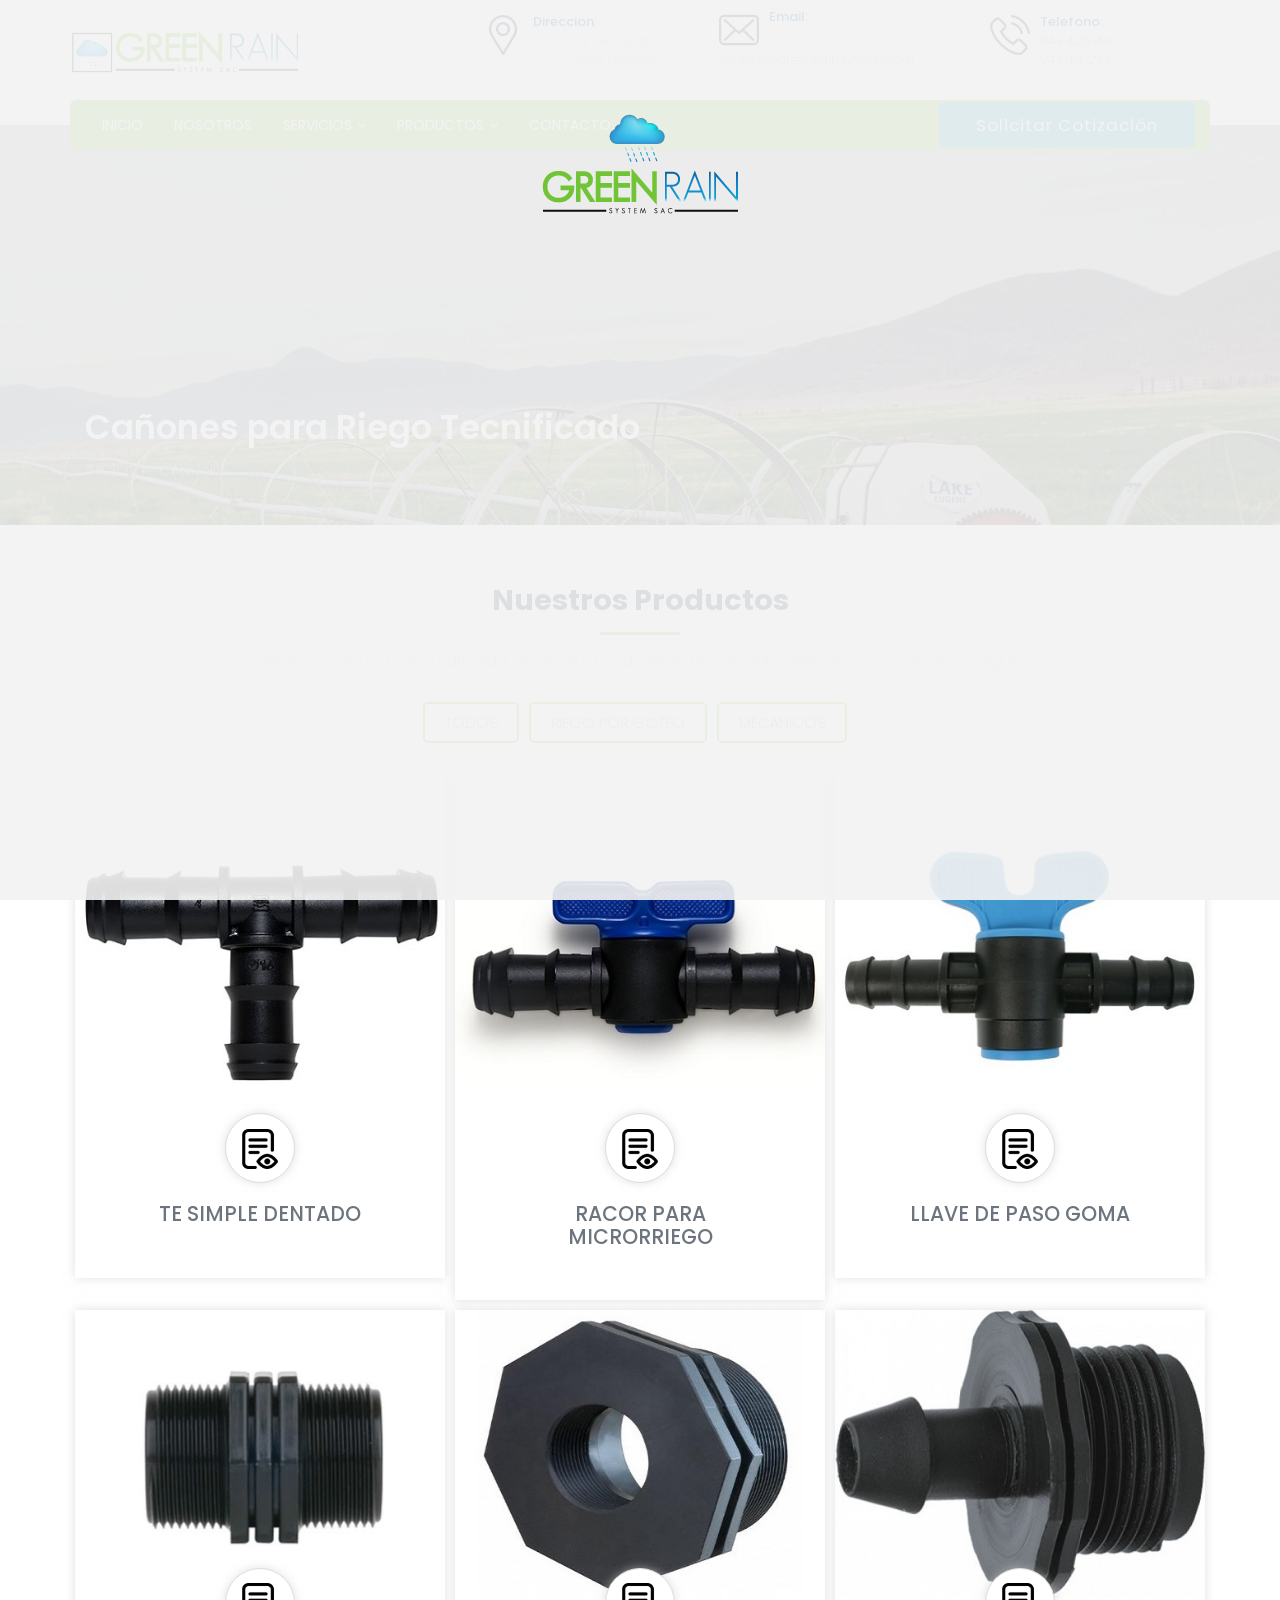
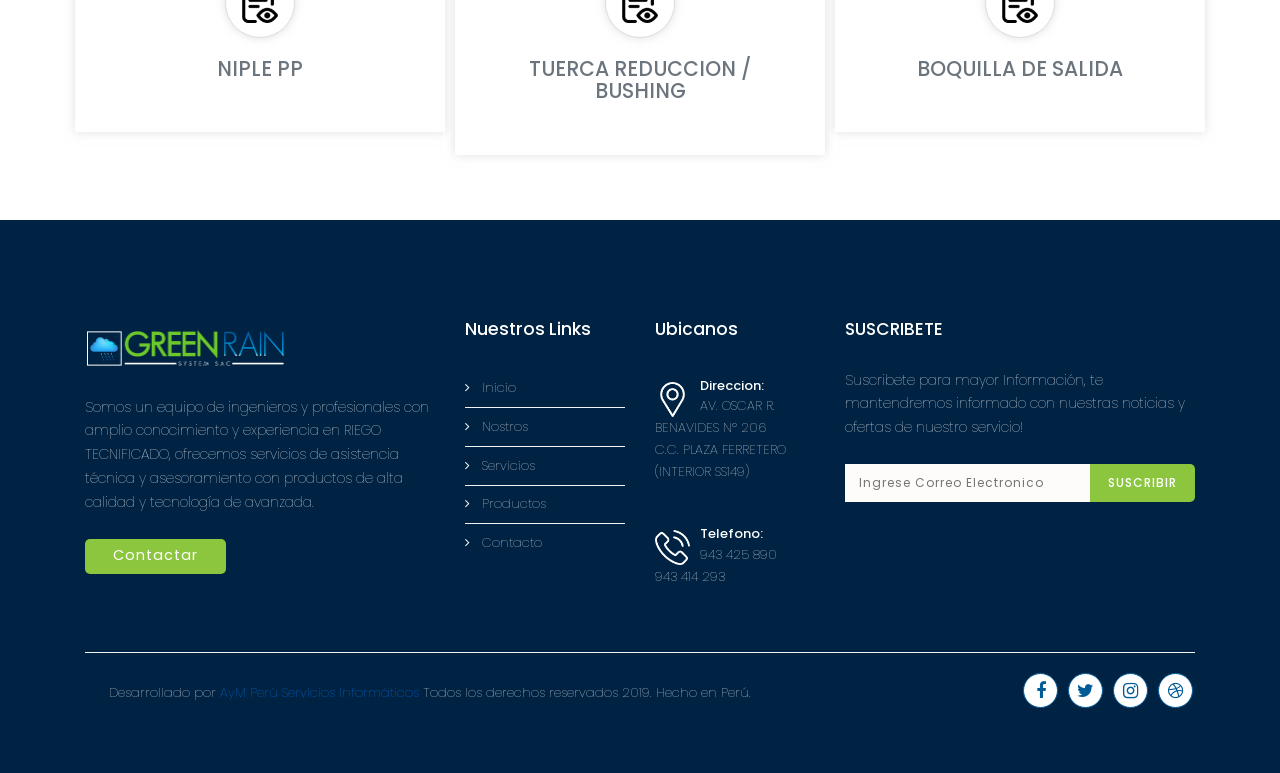
<file: caniones.html>
<!DOCTYPE html>
<html lang="es" class="no-js">
	
<head>
        <meta charset="UTF-8">
        <meta name="viewport" content="width=device-width, initial-scale=1, maximum-scale=1">
        <meta http-equiv="X-UA-Compatible" content="IE=edge">
        
        <!-- ==============================================
        TITLE AND META TAGS
        =============================================== -->
        <title>GREEN RAIN || INICIO</title>
        <meta name="description" content="">
        <meta name="keywords" content="">
        <meta name="author" content="AyM Peru Servicios Informarticos">

        <!-- ==============================================
        FAVICON
        =============================================== -->  
        <link rel="shortcut icon" href="img/greenrain/logos/nube.png">
                
        <!-- ==============================================
        CSS
        =============================================== -->  
        <link rel="stylesheet" href="css/bootstrap.min.css">
        <link rel="stylesheet" href="css/navbar.css">
        <link rel="stylesheet" href="css/stylesheet.css">
        <link rel="stylesheet" href="css/responsive.css">
        <link rel="stylesheet" href="fonts/font-awesome/css/font-awesome.min.css">
        <link rel="stylesheet" href="css/animate.min.css">
        <script src="js/modernizr-custom.js"></script>
        
    </head>
    
<body>
    
<!-- LOADER -->
<div id="loader-wrapper">
        <div  align="center">
            <img src="img/greenrain/logos/logo.png" alt="" style="margin-top:5%;" >
        </div>
    
        <div id="loader"></div>
    </div>
    <!-- LOADE
<!-- LOADER -->
    
    
<header>
        <div class="container">
             <div class="header-left">
                 <figure class="brand"><a href="index.html"><img src="img/greenrain/logos/logo1.png" alt=""></a></figure> 
             </div>
             <div class="top-location" style="padding:0px; margin-top: -5px">
                 <div class="address">
                     <figure class="address-icon"><img src="img/master/address.png" alt=""></figure>
                     <h6>Direccion:</h6>
                     <p>
                       Av. Oscar Benavides N°206 - C.C Plaza Ferretero</p>
                 </div>
 
                 <div class="email">
                     <figure class="mail-icon"><img src="img/master/mail.png" alt=""></figure>
                     <h6>Email:</h6>
                     <p><a href="mailto:ventas1@greenrainsystem.com">ventas1@greenrainsystem.com</a></p>
                 </div>
 
                 <div class="phone" style="margin-left: 35px">
                     <figure class="phone-icon"><img src="img/master/phone.png" alt=""></figure>
                     <h6>Telefono:</h6>
                     <p><a href="tel:+51 943 425 890">943 425 890</a><br>
                     <a href="tel:+943414293">943 414 293</a></p>
                     
                 </div>
                 
             </div>
         </div>    
</header>  
    
<nav>
        <div class="container">
            <nav class="navbar navbar-expand-lg">
              <a class="navbar-brand" href="index.html"><div class="logo-brand"><img src="img/greenrain/logos/logo1.png" alt=""></div></a>
              <button class="navbar-toggler" type="button" data-toggle="collapse" data-target="#navbarSupportedContent" aria-controls="navbarSupportedContent" aria-expanded="false" aria-label="Toggle navigation">
                <span class="navbar-toggler-icon"></span>
              </button>

              <div class="collapse navbar-collapse" id="navbarSupportedContent">
                <ul class="navbar-nav mr-auto">
                  <li class="nav-item dropdown">
                    <a class="nav-link" href="index.html">INICIO</a>
                    <!-- <ul class="dropdown-menu">
                      <li class="divider-top"></li>
                      <li><a class="dropdown-item" href="index-2.html">Homepage One</a></li>
                      <li class="divider"></li>
                      <li><a class="dropdown-item" href="homepage-v2.html">Homepage Two</a></li>
                      <li class="divider"></li>
                      <li><a class="dropdown-item" href="homepage-v3.html">Homepage Three</a></li>
                    </ul> -->
                  </li>
                  <li class="nav-item">
                    <a class="nav-link" href="nosotros.html">NOSOTROS</a>
                  </li>
                  <li class="nav-item dropdown">
                    <a class="nav-link  dropdown-toggle" href="#" data-toggle="dropdown">SERVICIOS<span class="caret-drop"></span></a>
                    <ul class="dropdown-menu">
                      <li class="divider-top"></li>
                      <li><a class="dropdown-item" href="automatizacion.html">AUTOMATIZACION DE SISTEMAS DE RIEGO</a></li>
                      <li class="divider"></li>
                      <li><a class="dropdown-item" href="fertirrigacion.html">FERTIRRIGACION</a></li>
                      <li class="divider"></li>
                      <li><a class="dropdown-item" href="diseño-ejecucion.html">DISEÑO Y EJECUCION</a></li>
                      <li class="divider"></li>
                      <li><a class="dropdown-item" href="impermeabilizacion.html">IMPERMEABILIZACION DE RESERVORIO</a></li>
                      <li class="divider"></li>
                      <li><a class="dropdown-item" href="electrofusion.html">ELECTROFUSION DE TUBERIA HDPE</a></li>
                      <li class="divider"></li>
                     <li><a class="dropdown-item" href="termofusion.html">TERMOFUSION DE TUBERIA HDPE</a></li>
                    </ul>
                  </li>
                  <li class="nav-item dropdown">
                    <a class="nav-link dropdown-toggle" href="#" data-toggle="dropdown">PRODUCTOS<span class="caret-drop"></span></a>

                    <ul class="dropdown-menu">
                      <li class="divider-top"></li>
                      <li><a class="dropdown-item" href="accesorios.html">Accesorios</a></li>
                      <li class="divider"></li>
                      <li><a class="dropdown-item" href="aspersores.html">Aspersores</a></li>
                      <li class="divider"></li>
                      <li><a class="dropdown-item" href="caniones.html">Cañones de Riego</a></li>
                      <li class="divider"></li>
                      <li><a class="dropdown-item" href="cintas.html">Cintas de Goteo</a></li>
                      <li class="divider"></li>
                      <li><a class="dropdown-item" href="electrobombas.html">Electrobombas Pedrollo</a></li>
                      <li class="divider"></li>
                      <li><a class="dropdown-item" href="fertirrigacion.html">Fertirrigación</a></li>
                      <li class="divider"></li>
                      <li><a class="dropdown-item" href="filtros.html">Filtros</a></li>
                      <li class="divider"></li>
                      <li><a class="dropdown-item" href="goteros.html">Goteros</a></li>
                      <li class="divider"></li>
                      <li><a class="dropdown-item" href="geomembrena.html">Geomembrena HDPE y PVC</a></li>
                      <li class="divider"></li>
                      <li><a class="dropdown-item" href="manguera.html">Manguera de Goteo</a></li> 
                      <li class="divider"></li>
                      <li><a class="dropdown-item" href="micro-aspersores.html">Micro Aspersores</a></li>
                      <li class="divider"></li>
                      <li><a class="dropdown-item" href="programadores.html">Programadores de Riego</a></li>
                      <li class="divider"></li>
                      <li><a class="dropdown-item" href="valvulas.html">Válvulas</a></li>
                      <li class="divider"></li>
                      <li><a class="dropdown-item" href="tuberia-polietileno.html">Tuberia de Polietileno HDPE-LDPE</a></li>
                      <li class="divider"></li>
                      <li><a class="dropdown-item" href="tuberia-pvc.html">Tuberia PVC</a></li>
                      <li class="divider"></li>
                      <li><a class="dropdown-item" href="soluciones.html">Soluciones Agrarias</a></li>
                      
                    </ul>
                  </li>
                  <!-- <li class="nav-item dropdown">
                    <a class="nav-link  dropdown-toggle" href="#" data-toggle="dropdown">PAGES<span class="caret-drop"></span></a>
                    <ul class="dropdown-menu">
                      <li class="divider-top"></li>
                      <li><a class="dropdown-item" href="blogs.html">Blogs</a></li>
                      <li class="divider"></li>
                      <li><a class="dropdown-item" href="blog-single.html">Blog Single</a></li>
                      <li class="divider"></li>
                      <li><a class="dropdown-item" href="faq.html">Faq</a></li>
                      <li class="divider"></li>
                      <li><a class="dropdown-item" href="careers.html">Careers</a></li>
                      <li class="divider"></li>
                      <li><a class="dropdown-item" href="team.html">Team</a></li>
                      <li class="divider"></li>
                      <li><a class="dropdown-item" href="pricing.html">Pricing</a></li>
                      <li class="divider"></li>
                      <li><a class="dropdown-item" href="error-page.html">404 Error Page</a></li>
                    </ul>
                  </li> -->
                  <li class="nav-item">
                    <a class="nav-link" href="contacto.html">CONTACTO</a>
                  </li>
                </ul>
                
                  <button class="btn btn-info" data-target="#ModalCotizar" data-toggle="modal">Solicitar Cotización</button>
                
              </div>
            </nav>
        </div>
    </nav>
    
    <div class="sections">
        <div class="container">
            <div class="pages-title">
                <h1>Cañones para Riego Tecnificado</h1>
                <p>INICIO &nbsp; > &nbsp; CAÑONES</p>
            </div>
        </div>
    </div>
    
    <section>
        
            <div class="container filterable-portfolio">
                    <div class="section-title">
                      <h2>Nuestros Productos</h2>
                      <hr class="center">
                      <p>Contamos con una larga variedad de productos de riego tecnificado, entre ellos le mostramos algunos:</p>
                    </div>
                    <ul class="nav nav-pills center-pills portfolio-filter">
                      <li role="presentation" class="active"><a href="#" data-filter="*">TODOS</a></li>
                      <li role="presentation"><a data-filter=".goteo">RIEGO POR GOTEO</a></li>
                      <li role="presentation"><a data-filter=".mecanicos">MECANICOS</a></li>
                   
                      
                   </ul>
                <div class="row portfolio-items">
                  <figure class="portfolio-item col-md-4 goteo">
                        <div class="front-thumbnail">
                                <figure class="box-pic"><a data-toggle="modal" data-target="#acc-dentado"><img src="img/greenrain/productos/accesorios/dentado1.jpg" alt=""></a></figure> 
                                <div class="rounded-circle"><figure class="center-circle-icon"><img src="img/greenrain/iconos/archivo.png" alt="" data-toggle="modal" data-target="#acc-dentado"></figure> </div>
                                <div class="figure-caption">
                                    <h4 class="text-uppercase">Te Simple Dentado</h4>
                                    
                                </div>
                            </div>
                  </figure>


                  <figure class="portfolio-item col-md-4 goteo">
                    <div class="front-thumbnail">
                            <figure class="box-pic"><a data-toggle="modal" data-target="#acc-dentado2"><img src="img/greenrain/productos/accesorios/dentado2.jpg" alt=""></a></figure> 
                            <div class="rounded-circle"><figure class="center-circle-icon"><img src="img/greenrain/iconos/archivo.png" alt="" data-toggle="modal" data-target="#acc-dentado2"></figure> </div>
                            <div class="figure-caption">
                                <h4 class="text-uppercase">RACOR PARA MICRORRIEGO</h4>
                                
                            </div>
                        </div>
                  </figure>


                  <figure class="portfolio-item col-md-4 goteo">
                    <div class="front-thumbnail">
                            <figure class="box-pic"><a data-toggle="modal" data-target="#acc-dentado3"><img src="img/greenrain/productos/accesorios/dentado4.jpg" alt=""></a></figure> 
                            <div class="rounded-circle"><figure class="center-circle-icon"><img src="img/greenrain/iconos/archivo.png" alt="" data-toggle="modal" data-target="#acc-dentado3"></figure> </div>
                            <div class="figure-caption">
                                <h4 class="text-uppercase">LLAVE DE PASO GOMA
                                </h4>
                                
                            </div>
                        </div>
                  </figure>

                
      
                </div>



                <div class="row portfolio-items">
                  <figure class="portfolio-item col-md-4 mecanicos">
                        <div class="front-thumbnail">
                                <figure class="box-pic"><a data-toggle="modal" data-target="#acc-roscado"><img src="img/greenrain/productos/accesorios/rosacado1.jpg" alt=""></a></figure> 
                                <div class="rounded-circle"><figure class="center-circle-icon"><img src="img/greenrain/iconos/archivo.png" alt="" data-toggle="modal" data-target="#acc-roscado"></figure> </div>
                                <div class="figure-caption">
                                    <h4 class="text-uppercase">NIPLE PP</h4>
                                    
                                </div>
                            </div>
                  </figure>


                  <figure class="portfolio-item col-md-4 mecanicos">
                    <div class="front-thumbnail">
                            <figure class="box-pic"><a data-toggle="modal" data-target="#acc-roscado2"><img src="img/greenrain/productos/accesorios/rosacado2.jpeg"></a></figure> 
                            <div class="rounded-circle"><figure class="center-circle-icon"><img src="img/greenrain/iconos/archivo.png" alt="" data-toggle="modal" data-target="#acc-roscado2"></figure> </div>
                            <div class="figure-caption">
                                <h4 class="text-uppercase">TUERCA REDUCCION / BUSHING</h4>
                                
                            </div>
                        </div>
                  </figure>


                  <figure class="portfolio-item col-md-4 mecanicos">
                    <div class="front-thumbnail">
                            <figure class="box-pic"><a data-toggle="modal" data-target="#acc-roscado3"><img src="img/greenrain/productos/accesorios/roscado3.jpg" alt=""></a></figure> 
                            <div class="rounded-circle"><figure class="center-circle-icon"><img src="img/greenrain/iconos/archivo.png" alt="" data-toggle="modal" data-target="#acc-roscado3"></figure> </div>
                            <div class="figure-caption">
                                <h4 class="text-uppercase">Boquilla de Salida
                                </h4>
                                
                            </div>
                        </div>
                  </figure>

                
      
                </div>
              </div>

    </section>
    
    <footer>
            <div class="container" style="background: #0000">
                <div class="row">
                  <div class="col-lg-4">
                    <div class="footer-col">
                        <figure class="footer-logo"><a href="index.html"><img src="img/greenrain/logos/logo2.png" alt=""></a></figure>
                      <p>Somos un equipo de ingenieros y profesionales con amplio conocimiento y experiencia en RIEGO TECNIFICADO, ofrecemos servicios de asistencia técnica y asesoramiento con productos de alta calidad y tecnología de avanzada.</p>
                      <p><button class="btn btn-custom" data-target="#ModalCotizar" data-toggle="modal">Contactar</button></p>
                    </div>  
                  </div>
                  <div class="col-lg-2">
                    <div class="footer-col">  
                        <h5>Nuestros Links</h5> 
                        <ul class="list-group list-group-flush">
                            <li class="list-group-item"><i class="fa fa-angle-right" aria-hidden="true"></i>  &nbsp; <a href="index.html">Inicio</a></li>
                            <li class="list-group-item"><i class="fa fa-angle-right" aria-hidden="true"></i>  &nbsp; <a href="nosotros.html">Nostros</a></li>
                            <li class="list-group-item"><i class="fa fa-angle-right" aria-hidden="true"></i>  &nbsp; <a href="automatizacion.html">Servicios</a></li>
                            <li class="list-group-item"><i class="fa fa-angle-right" aria-hidden="true"></i>  &nbsp; <a href="accesorios.html">Productos</a></li>
                            <li class="list-group-item"><i class="fa fa-angle-right" aria-hidden="true"></i>  &nbsp; <a href="contacto.html">Contacto</a></li>
                        </ul>
                    </div>
                  </div>
                  <div class="col-lg-2">
                    <div class="footer-col"> 
                        <h5>Ubicanos</h5>
                        <div class="location-box">
                            <figure class="bottom-location-icon"><img src="img/master/location-footer.png" alt=""></figure>
                            <h6>Direccion:</h6>
                            <p>AV. OSCAR R. BENAVIDES Nº 206 <br>C.C. PLAZA FERRETERO (INTERIOR SS149)</p>
                        </div>
                        
                        <div class="location-box location-phone">
                            <figure class="bottom-location-icon"><img src="img/master/call-footer.png" alt=""></figure>
                            <h6>Telefono:</h6>
                            <p>943 425 890 <br>943 414 293</p>
                        </div>
                    </div>
                  </div>
                  <div class="col-lg-4">
                    <div class="footer-col last-col">
                        <h5>SUSCRIBETE</h5>
                        <p>Suscribete para mayor Información, te mantendremos informado con nuestras noticias y ofertas de nuestro servicio!</p>
                        <div class="newsletter-box">
                         <form class="subscribirCañon" method="post">
                             <input type="hidden" name="inputSubscribirClase" id="inputSubscribirClase" value="subscribirCañon">
                             <input type="hidden" name="inputRutaSubs" id="inputRutaSubs" value="caniones.html">
                            <input type="email" class="input" id="email" name="email" placeholder="Ingrese Correo Electronico" required>
                            <input type="submit" class="button" id="submit" value="SUSCRIBIR">
                          </form>           
                        </div>
                        
                    </div>  
                  </div>
                </div>
                <hr class="footer">
                <div class="bottom-footer">
                    <div class="copytight">
                        <p align="center">&nbsp;&nbsp; &nbsp;&nbsp; Desarrollado por <a href="https://aymperusi.com/">AyM Perú Servicios Informáticos</a>
                          Todos los derechos reservados 2019. Hecho en Perú.</p>
                    </div>
                    <div class="social-footer">
                        <div class="social-items"><a href="#"><div class="icon-fa"><i class="fa fa-facebook" aria-hidden="true"></i></div></a></div>
                        <div class="social-items"><a href="#"><div class="icon-fa"><i class="fa fa-twitter" aria-hidden="true"></i></div></a></div>
                        <div class="social-items"><a href="#"><div class="icon-fa"><i class="fa fa-instagram" aria-hidden="true"></i></div></a></div>
                        <div class="social-items"><a href="#"><div class="icon-fa"><i class="fa fa-dribbble" aria-hidden="true"></i></div></a></div>
                    </div>
                </div>
            </div>
        </footer>
    
    <a href="#0" class="cd-top">Top</a>
	<!-- ==============================================
	JAVASCRIPTS
	=============================================== -->
    <script src="js/jquery-3.2.1.min.js"></script>
    <script src="js/bootstrap.min.js"></script>
    <script src="js/loader.js"></script>
    <script src="js/top.js"></script>
    <script src="js/jquery.isotope.pkgd.js"></script>
    <script src="js/filter.js"></script>
    <script src="js/jquery.magnific-popup.min.js"></script>
    <script src="js/magnific.popup.gallery.js"></script>
    <script src="js/counter.js"></script>    
    <script src="js/jquery.waypoints.min.js"></script>
    <script src="js/jquery.counterup.js"></script>
    <script src="js/flickity.pkgd.min.js"></script> 
    <script src="js/testimonials.js"></script>

    <script src="componentes/sweetalert2/sweetalert2.all.js"></script>
    <script src="js/enviar.js"></script>
    <script>
      (function(i,s,o,g,r,a,m){i['GoogleAnalyticsObject']=r;i[r]=i[r]||function(){
      (i[r].q=i[r].q||[]).push(arguments)},i[r].l=1*new Date();a=s.createElement(o),
      m=s.getElementsByTagName(o)[0];a.async=1;a.src=g;m.parentNode.insertBefore(a,m)
      })(window,document,'script','js/analytics.js','ga');
      ga('create', 'UA-101241150-1', 'auto');
      ga('send', 'pageview');
    </script> 


    <!-- MODAL -- FICHA TECNICA DE CADA PRDUCTO -->
    <div class="modal fade" id="acc-dentado" tabindex="-1" role="dialog" aria-labelledby="exampleModalLabel" aria-hidden="true">
      <div class="modal-dialog" role="document">
        <div class="modal-content">
          <div class="modal-header">
            <h2 class="modal-title" id="exampleModalLabel">Te Simple Dentado</h2>
            <button type="button" class="close" data-dismiss="modal" aria-label="Close">
              <span aria-hidden="true">&times;</span>
            </button>
          </div>
          <div class="modal-body">
                  <h3>ESPECIFICACIONES TECNICAS:</h3>

          
                <p class="font-weight-light">- Fabricados a partir de materias primas de polipropileno de alta
                calidad; son resistentes a los impactos.</p>

                <p class="font-weight-light">- Se utilizan con mangueras de polietileno de baja densidad (LDPE)
                (sin gotero) de Ø16 mm y Ø20 mm.</p>

                <p class="font-weight-light">- Se utilizan con líneas de goteo de Ø16 mm y Ø20 mm.</p>

                <p class="font-weight-light">- Evitan la formación de algas y bacterias gracias a su estructura a
                prueba de rayos UV (rayos ultravioleta).</p>

                <p class="font-weight-light">- Su superficie interna es homogénea y libre de poros.</p>
                
                <p class="font-weight-light">-  No contienen substancias extrañas que pudieran alterar el sabor o el
                olor del agua. </p>

              

             
          
          </div>
          <div class="modal-footer">
            <button type="button" class="btn btn-danger" data-dismiss="modal">Cerrar</button>
            
          </div>
        </div>
      </div>
    </div>

    <!-- modal 2 -->
    <div class="modal fade" id="acc-dentado2" tabindex="-1" role="dialog" aria-labelledby="exampleModalLabel" aria-hidden="true">
      <div class="modal-dialog" role="document">
        <div class="modal-content">
          <div class="modal-header">
            <h2 class="modal-title" id="exampleModalLabel">RACOR PARA MICRORRIEGO</h2>
            <button type="button" class="close" data-dismiss="modal" aria-label="Close">
              <span aria-hidden="true">&times;</span>
            </button>
          </div>
          <div class="modal-body">
                  <h3>ESPECIFICACIONES TECNICAS:</h3>

          
                  <h4>Descripción</h4>

                  <p>Amplia gama de accesorios de fácil instalación para la conexión de tuberías multiestacionales en distintos diámetros. Compatible con toda la gama de tuberías AZUD.</p>
                  
                  
                  <h4>Ventajas</h4>
                  <p>Disponibles para diámetros 12, 16, 17, 18, 20 y 25 en los modelos: válvula, enlace recto, enlace reducido, conexión CTR, conexción CTR para PVC con junta, conexión para PVC, conexión en T, conexión en codo 90º, conexión en cruz, tapón final, doble anillo, tapón sobrelínea, enlace mixto, conexión en T rosca macho, conexión en codo 90º rosca macho, conexión CTR en codo, conexión en codo para PVC con junta y pasamuros. </p>

              

             
          
          </div>
          <div class="modal-footer">
            <button type="button" class="btn btn-danger" data-dismiss="modal">Cerrar</button>
            
          </div>
        </div>
      </div>
    </div>

    <!-- modal 3 -->
  
    <div class="modal fade" id="acc-dentado3" tabindex="-1" role="dialog" aria-labelledby="exampleModalLabel" aria-hidden="true">
      <div class="modal-dialog" role="document">
        <div class="modal-content">
          <div class="modal-header">
            <h2 class="modal-title text-uppercase" id="exampleModalLabel">LLAVE DE PASO GOMA</h2>
            <button type="button" class="close" data-dismiss="modal" aria-label="Close">
              <span aria-hidden="true">&times;</span>
            </button>
          </div>
          <div class="modal-body">
                  <h3>ESPECIFICACIONES TECNICAS:</h3>

                 <h4>DESCRIPCION</h4>
                 <p>Conectores para cinta con elementos roscados. Máxima seguridad y fácil instalación. Fabricados en polietileno negro.</p>
                 

                 <h4>INFORMACIÓN COMPLEMENTARIA</h4>
                 <p>Dipobles distintos modelos: CTR para cinta, enlace recto para cinta, enlace mixto tubería-cinta, conexión PVC salida cinta, válvula CTR para cinta, válvula enlace cinta-tubería, tapón para cinta.</p>
          </div>
          <div class="modal-footer">
            <button type="button" class="btn btn-danger" data-dismiss="modal">Cerrar</button>
            
          </div>
        </div>
      </div>
    </div>


    <!-- modal 4 -->
    <div class="modal fade" id="acc-roscado" tabindex="-1" role="dialog" aria-labelledby="exampleModalLabel" aria-hidden="true">
      <div class="modal-dialog" role="document">
        <div class="modal-content">
          <div class="modal-header">
            <h2 class="modal-title text-uppercase" id="exampleModalLabel">NIPLE PP</h2>
            <button type="button" class="close" data-dismiss="modal" aria-label="Close">
              <span aria-hidden="true">&times;</span>
            </button>
          </div>
          <div class="modal-body">
                  <h3>ESPECIFICACIONES TECNICAS:</h3>

                  <p>Fabricados a partir de materias primas de polipropileno de alta calidad, son resistentes a los impactos.</p>
                  
                  <p>Evitan la formación de algas y bacterias gracias a su estructura a prueba de rayos ultravioleta(rayos ultravioleta).</p>

                  <p>Su superficie interna es homogénea y libre de poros.</p>

                  <p>No contienen substancias extrañas que pudieran alterar el sabor o el olor del agua.</p>

          </div>
          <div class="modal-footer">
            <button type="button" class="btn btn-danger" data-dismiss="modal">Cerrar</button>
            
          </div>
        </div>
      </div>
    </div>

     <!-- modal 5 -->
     <div class="modal fade" id="acc-roscado2" tabindex="-1" role="dialog" aria-labelledby="exampleModalLabel" aria-hidden="true">
      <div class="modal-dialog" role="document">
        <div class="modal-content">
          <div class="modal-header">
            <h2 class="modal-title text-uppercase" id="exampleModalLabel">TUERCA REDUCCION / BUSHING</h2>
            <button type="button" class="close" data-dismiss="modal" aria-label="Close">
              <span aria-hidden="true">&times;</span>
            </button>
          </div>
          <div class="modal-body">
                  <h3>ESPECIFICACIONES TECNICAS:</h3>

                  <p>Fabricados a partir de materias primas de polipropileno de alta calidad, son resistentes a los impactos.</p>
                  
                  <p>Evitan la formación de algas y bacterias gracias a su estructura a prueba de rayos ultravioleta(rayos ultravioleta).</p>

                  <p>Su superficie interna es homogénea y libre de poros.</p>

                  <p>No contienen substancias extrañas que pudieran alterar el sabor o el olor del agua.</p>

          </div>
          <div class="modal-footer">
            <button type="button" class="btn btn-danger" data-dismiss="modal">Cerrar</button>
            
          </div>
        </div>
      </div>
    </div>


    <!-- modal 6 -->
    <div class="modal fade" id="acc-roscado3" tabindex="-1" role="dialog" aria-labelledby="exampleModalLabel" aria-hidden="true">
      <div class="modal-dialog" role="document">
        <div class="modal-content">
          <div class="modal-header">
            <h2 class="modal-title text-uppercase" id="exampleModalLabel">BOQUILLA DE SALIDA</h2>
            <button type="button" class="close" data-dismiss="modal" aria-label="Close">
              <span aria-hidden="true">&times;</span>
            </button>
          </div>
          <div class="modal-body">
                  <h3>ESPECIFICACIONES TECNICAS:</h3>

                  <p>Fabricados a partir de materias primas de polipropileno de alta calidad, son resistentes a los impactos.</p>
                  
                  <p>Evitan la formación de algas y bacterias gracias a su estructura a prueba de rayos ultravioleta(rayos ultravioleta).</p>

                  <p>Su superficie interna es homogénea y libre de poros.</p>

                  <p>No contienen substancias extrañas que pudieran alterar el sabor o el olor del agua.</p>

          </div>
          <div class="modal-footer">
            <button type="button" class="btn btn-danger" data-dismiss="modal">Cerrar</button>
            
          </div>
        </div>
      </div>
    </div>



      <!-- Modal CONTACTO -->
	 <div class="modal fade" id="ModalCotizar" tabindex="-1" role="dialog" aria-labelledby="ModalCotizar" aria-hidden="true">
		<div class="modal-dialog" role="document">
		  <div class="modal-content">
			<div class="modal-header">
			  <h5 class="modal-title" id="exampleModalLabel"><b>PONTE EN CONTACTO CON NOSOTROS</b> </h5>
			  <button type="button" class="close" data-dismiss="modal" aria-label="Close">
				<span aria-hidden="true">&times;</span>
			  </button>
			</div>
			<div class="modal-body">
				<form class="contactoSubs" method="POST" >
                  
					<!-- Entrada para Nombre y Telefono -->
					<div class="form-row">
					  <div class="form-group col-md-6">
						<label for="inputEmail4">Nombre</label>
						<input required type="text" class="form-control" name="nombre"  placeholder="Ingrese Nombre">
					  </div>
					  <div class="form-group col-md-6">
            <label for="inputPassword4"><b>Telefono</b></label>
						<input required type="number" class="form-control" name="telefono"  placeholder="Ingrese Telefono">
					  </div>
					</div>
					<!-- Entrada para Email u Asutno -->
					<div class="form-row">
						<div class="form-group col-md-6">
						  <label for="inputEmail4"><b>Email</b></label>
						  <input required type="email" class="form-control" name="email"  placeholder="Ingrese Email">
						</div>
						<div class="form-group col-md-6">
						  <label for="inputPassword4"><b>Asunto</b></label>
						  <input required type="text" class="form-control" name="asunto"  placeholder="Ingrese Asunto">
						</div>
					  </div>
	
					<div class="form-group">
						<label for="inputAddress2"><b>Mensaje</b></label>
						<textarea name="mensaje" id="" cols="30" rows="5" name="mensaje" placeholder="Ingrese Mensaje" class="form-control" required></textarea>
					</div>
					
				  
			</div>
			<div class="modal-footer">
			  <button type="button" class="btn btn-secondary" data-dismiss="modal">Cancelar</button>
			  <button type="submit" class="btn btn-primary">Enviar Datos</button>
			</div>
		</form>
		  </div>
		</div>
	  </div>
    </body>
    
</html>
</file>
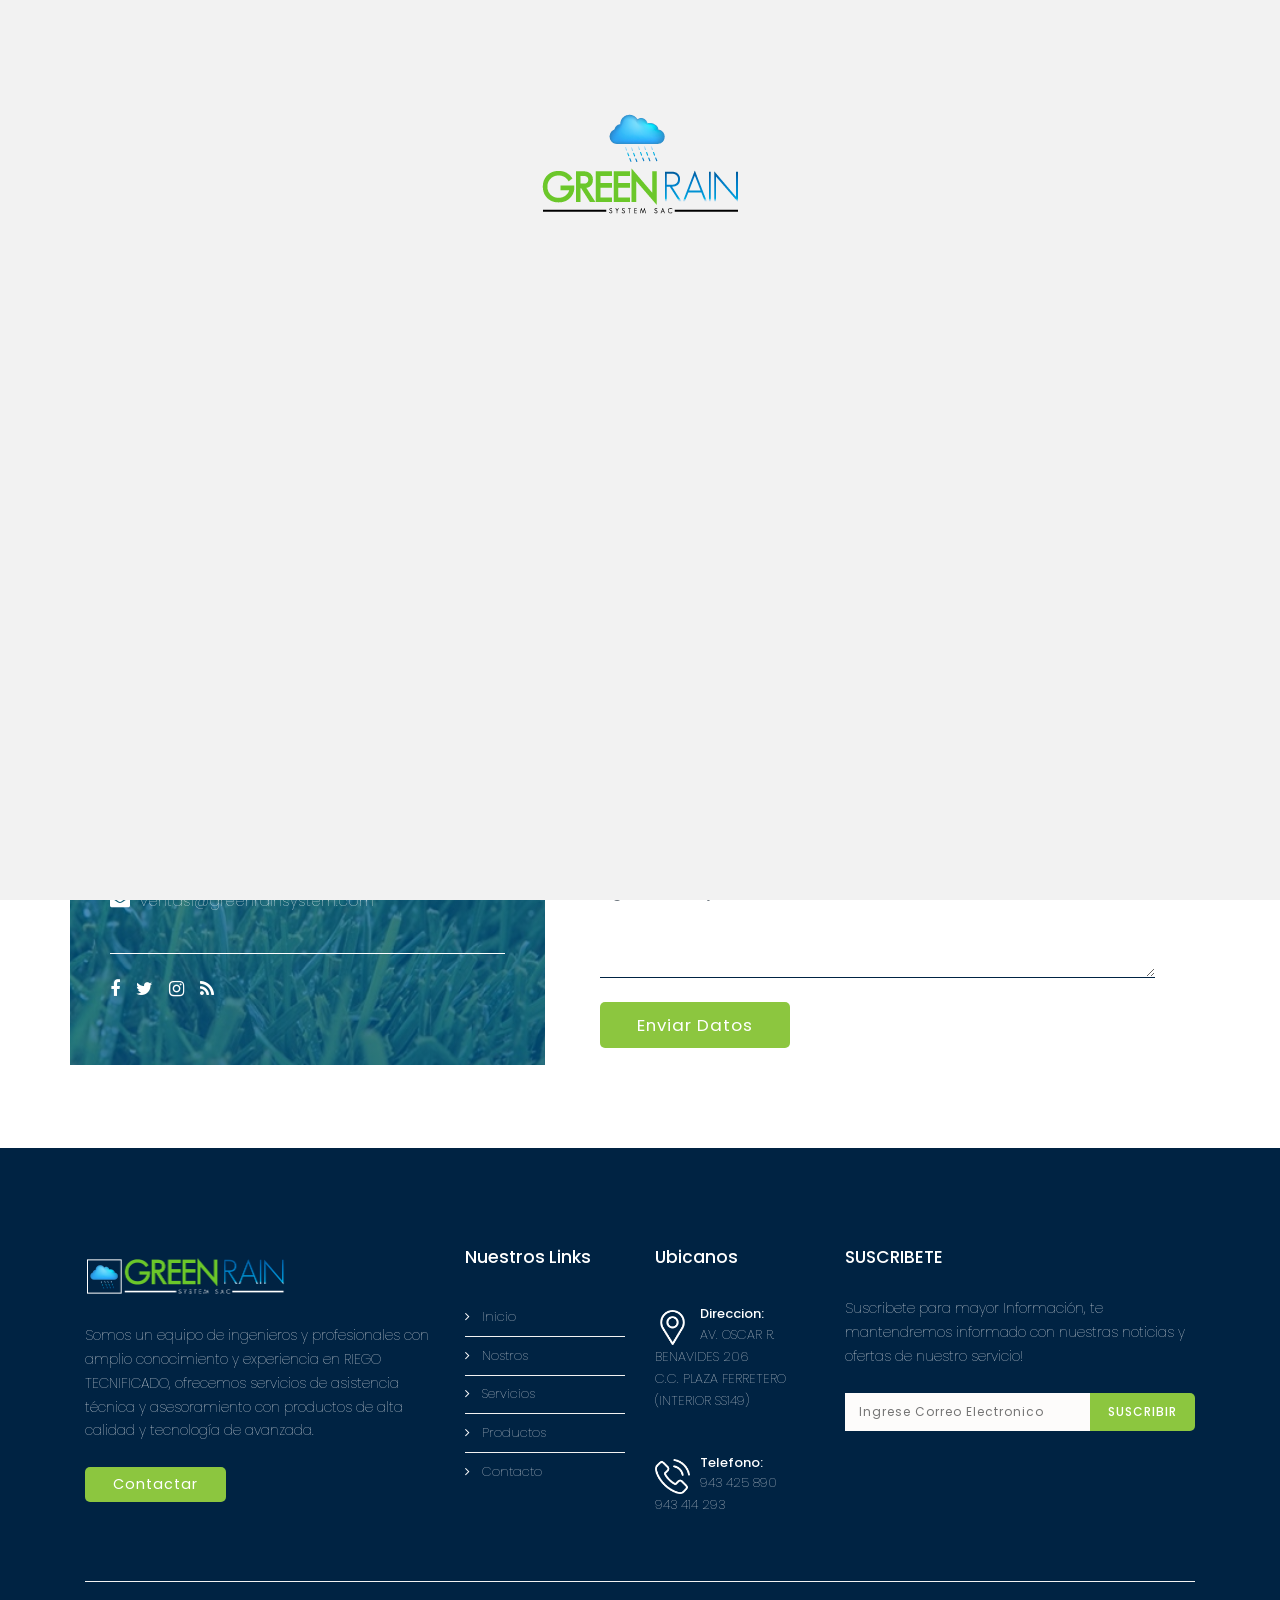
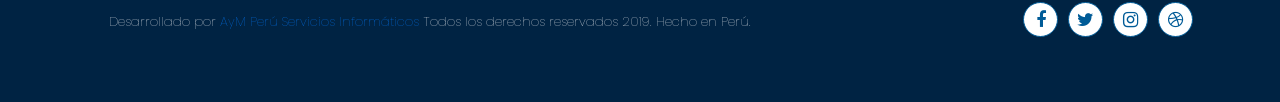
<file: contacto.html>
<!DOCTYPE html>
<html lang="es" class="no-js">
	

    <head>
        <meta charset="UTF-8">
            <meta name="viewport" content="width=device-width, initial-scale=1, maximum-scale=1">
        <meta http-equiv="X-UA-Compatible" content="IE=edge">
            
        <!-- ==============================================
        TITLE AND META TAGS
        =============================================== -->
        <title>GREEN RAIN || CONTACTO</title>
            <meta name="description" content="">
            <meta name="keywords" content="">
            <meta name="author" content="AyM Peru Servicios Informarticos">
    
        <!-- ==============================================
        FAVICON
        =============================================== -->  
            <link rel="shortcut icon" href="img/greenrain/logos/nube.png">
                 
        <!-- ==============================================
        CSS
        =============================================== -->  
            <link rel="stylesheet" href="css/bootstrap.min.css">
            <link rel="stylesheet" href="css/navbar.css">
            <link rel="stylesheet" href="css/stylesheet.css">
            <link rel="stylesheet" href="css/responsive.css">
            <link rel="stylesheet" href="fonts/font-awesome/css/font-awesome.min.css">
            <link rel="stylesheet" href="css/animate.min.css">
            <script src="js/modernizr-custom.js"></script>
            
      </head>
    
<body>
    
<!-- LOADER -->
<div id="loader-wrapper">
    <div  align="center">
        <img src="img/greenrain/logos/logo.png" alt="" style="margin-top:5%;" >
    </div>

    <div id="loader"></div>
</div>
<!-- LOADER -->
    
   
<header>
  <div class="container">
       <div class="header-left">
           <figure class="brand"><a href="index.html"><img src="img/greenrain/logos/logo1.png" alt=""></a></figure> 
       </div>
       <div class="top-location" style="padding:0px; margin-top: -5px">
           <div class="address">
               <figure class="address-icon"><img src="img/master/address.png" alt=""></figure>
               <h6>Direccion:</h6>
               <p>
                 Av. Oscar Benavides N°206 - C.C Plaza Ferretero</p>
           </div>

           <div class="email">
               <figure class="mail-icon"><img src="img/master/mail.png" alt=""></figure>
               <h6>Email:</h6>
               <p><a href="mailto:ventas1@greenrainsystem.com">ventas1@greenrainsystem.com</a></p>
           </div>

           <div class="phone" style="margin-left: 35px">
               <figure class="phone-icon"><img src="img/master/phone.png" alt=""></figure>
               <h6>Telefono:</h6>
               <p><a href="tel:+51 943 425 890">943 425 890</a><br>
               <a href="tel:+943414293">943 414 293</a></p>
               
           </div>
           
       </div>
   </div>    
</header>
    
 <nav>
    <div class="container">
        <nav class="navbar navbar-expand-lg">
          <a class="navbar-brand" href="index.html"><div class="logo-brand"><img src="img/greenrain/logos/logo1.png" alt=""></div></a>
          <button class="navbar-toggler" type="button" data-toggle="collapse" data-target="#navbarSupportedContent" aria-controls="navbarSupportedContent" aria-expanded="false" aria-label="Toggle navigation">
            <span class="navbar-toggler-icon"></span>
          </button>

          <div class="collapse navbar-collapse" id="navbarSupportedContent">
            <ul class="navbar-nav mr-auto">
              <li class="nav-item dropdown">
                <a class="nav-link" href="index.html">INICIO</a>
                <!-- <ul class="dropdown-menu">
                  <li class="divider-top"></li>
                  <li><a class="dropdown-item" href="index-2.html">Homepage One</a></li>
                  <li class="divider"></li>
                  <li><a class="dropdown-item" href="homepage-v2.html">Homepage Two</a></li>
                  <li class="divider"></li>
                  <li><a class="dropdown-item" href="homepage-v3.html">Homepage Three</a></li>
                </ul> -->
              </li>
              <li class="nav-item">
                <a class="nav-link" href="nosotros.html">NOSOTROS</a>
              </li>
              <li class="nav-item dropdown">
                <a class="nav-link  dropdown-toggle" href="#" data-toggle="dropdown">SERVICIOS<span class="caret-drop"></span></a>
                <ul class="dropdown-menu">
                  <li class="divider-top"></li>
                  <li><a class="dropdown-item" href="automatizacion.html">AUTOMATIZACION DE SISTEMAS DE RIEGO</a></li>
                  <li class="divider"></li>
                  <li><a class="dropdown-item" href="fertirrigacion.html">FERTIRRIGACION</a></li>
                  <li class="divider"></li>
                  <li><a class="dropdown-item" href="diseño-ejecucion.html">DISEÑO Y EJECUCION</a></li>
                  <li class="divider"></li>
                  <li><a class="dropdown-item" href="impermeabilizacion.html">IMPERMEABILIZACION DE RESERVORIO</a></li>
                  <li class="divider"></li>
                  <li><a class="dropdown-item" href="electrofusion.html">ELECTROFUCION DE TUBERIA HDPE</a></li>
                  <li class="divider"></li>
                 <li><a class="dropdown-item" href="termofusion.html">TERMOFUSION DE TUBERIA HDPE</a></li>
                </ul>
              </li>
              <li class="nav-item dropdown">
                <a class="nav-link dropdown-toggle" href="#" data-toggle="dropdown">PRODUCTOS<span class="caret-drop"></span></a>

                <ul class="dropdown-menu">
                  <li class="divider-top"></li>
                  <li><a class="dropdown-item" href="productos.html">Todos los productos</a></li>
                  <li class="divider"></li>
                  <li><a class="dropdown-item" href="programadores.html">Programadores</a></li>
                  <li class="divider"></li>
                  <li><a class="dropdown-item" href="aspersores.html">Aspersores</a></li>
                  <li class="divider"></li>
                  <li><a class="dropdown-item" href="difusores.html">Difusores</a></li>
                  <li class="divider"></li>
                  <li><a class="dropdown-item" href="toberas.html">Toberas para Difusores</a></li>
                  <li class="divider"></li>
                  <li><a class="dropdown-item" href="valvulas.html">Valvúlas</a></li>
                  
                </ul>
              </li>
              <!-- <li class="nav-item dropdown">
                <a class="nav-link  dropdown-toggle" href="#" data-toggle="dropdown">PAGES<span class="caret-drop"></span></a>
                <ul class="dropdown-menu">
                  <li class="divider-top"></li>
                  <li><a class="dropdown-item" href="blogs.html">Blogs</a></li>
                  <li class="divider"></li>
                  <li><a class="dropdown-item" href="blog-single.html">Blog Single</a></li>
                  <li class="divider"></li>
                  <li><a class="dropdown-item" href="faq.html">Faq</a></li>
                  <li class="divider"></li>
                  <li><a class="dropdown-item" href="careers.html">Careers</a></li>
                  <li class="divider"></li>
                  <li><a class="dropdown-item" href="team.html">Team</a></li>
                  <li class="divider"></li>
                  <li><a class="dropdown-item" href="pricing.html">Pricing</a></li>
                  <li class="divider"></li>
                  <li><a class="dropdown-item" href="error-page.html">404 Error Page</a></li>
                </ul>
              </li> -->
              <li class="nav-item">
                <a class="nav-link" href="contacto.html">CONTACTO</a>
              </li>
            </ul>
            
              <button class="btn btn-info" data-target="#ModalCotizar" data-toggle="modal">Solicitar Cotización</button>
            
          </div>
        </nav>
    </div>
</nav>
    
    <div class="sections-contact">
        <div class="maps"><iframe src="https://www.google.com/maps/embed?pb=!1m18!1m12!1m3!1d3901.9609193543056!2d-77.04672078573273!3d-12.046209945168638!2m3!1f0!2f0!3f0!3m2!1i1024!2i768!4f13.1!3m3!1m2!1s0x9105c8cdf0b76be1%3A0x564cff7449ddab0b!2sAv.+Oscar+R.+Benavides+206%2C+Cercado+de+Lima+15082!5e0!3m2!1ses-419!2spe!4v1560478037709!5m2!1ses-419!2spe" width="100%" height="400px" frameborder="0" style="border:0" allowfullscreen></iframe></div>
        <div class="container">
            <div class="pages-title">
                <h1>Contacto</h1>
                <p>INICIO &nbsp; > &nbsp; Contacto</p>
            </div>
        </div>
    </div>
    
    <section>
       
        <div class="container contact-box">
            <div class="row">
              <div class="col-lg-5 contact-left">
                  <div class="contact-information">
                    <h2>Comunicate con Nosotros</h2>
                    <p>Completa el siguiente formulario y en breve nos comunicaremos contigo.</p>
                    <hr class="contact">
                    <p class="address">Av. Oscar Benavides N°206 - C.C Plaza Ferretero (INTERIOR SS149).</p>
                    <p class="phone">943 425 890 - 943 414 293</p>
                    <p class="email">ventas1@greenrainsystem.com</p>
                    <hr class="contact">
                    <div class="social-contact"><a href="#"><i class="fa fa-facebook" aria-hidden="true"></i></a></div>
                    <div class="social-contact"><a href="#"><i class="fa fa-twitter" aria-hidden="true"></i></a></div>
                    <div class="social-contact"><a href="#"><i class="fa fa-instagram" aria-hidden="true"></i></a></div>
                    <div class="social-contact"><a href="#"><i class="fa fa-rss" aria-hidden="true"></i></a></div>
                  </div>
              </div>
              <div class="col-lg-7 contact-right">
                <div class="contact-form">
                  <form class="contactoContacto" method="post">
                        <div class="messages"></div>
                        <div class="controls">
                            <div class="row">
                                <div class="col-md-12">
                                    <div class="form-group">
                                        <input id="form_name" type="text" name="nombre" class="form-control custome-form" placeholder="Ingrese Nombre" required="required" data-error="INGRESE NOMBRE">
                                        <div class="help-block with-errors"></div>
                                    </div>
                                </div>
                                <div class="col-md-12">
                                  <div class="form-group">
                                      <input id="telefono" type="number" name="telefono" class="form-control custome-form" placeholder="Ingrese Telefono" required="required" data-error="INGRESE DATO SUGERIDO">
                                      <div class="help-block with-errors"></div>
                                  </div>
                              </div>
                                <div class="col-md-12">
                                    <div class="form-group">
                                        <input id="form_email" type="email" name="email" class="form-control custome-form" placeholder="Ingrese Correo Electronico" required="required" data-error="INGRESE DATO SUGERIDO">
                                        <div class="help-block with-errors"></div>
                                    </div>
                                </div>
                                <input type="hidden" name="asunto" value="DATOS DESDE LA WEB">
                                <div class="col-md-12">
                                    <div class="form-group">
                                        <textarea id="form_message" name="mensaje" class="form-control custome-form" placeholder="Ingrese Mensaje..." rows="3" required="required" data-error="Ingrese Mensaje..."></textarea>
                                        <div class="help-block with-errors"></div>
                                    </div>
                                </div>
                            </div>
                           <button type="submit" style="background: #8CC63F; color: white" class="btn ">Enviar Datos</button>
                        </div>
                    </form>
                </div> 
              </div>
            </div>
        </div>
       
    </section>
    
    <footer>
      <div class="container" style="background: #0000">
          <div class="row">
            <div class="col-lg-4">
              <div class="footer-col">
                  <figure class="footer-logo"><a href="index.html"><img src="img/greenrain/logos/logo2.png" alt=""></a></figure>
                <p>Somos un equipo de ingenieros y profesionales con amplio conocimiento y experiencia en RIEGO TECNIFICADO, ofrecemos servicios de asistencia técnica y asesoramiento con productos de alta calidad y tecnología de avanzada.</p>
                <p><button class="btn btn-custom" data-target="#ModalCotizar" data-toggle="modal">Contactar</button></p>
              </div>  
            </div>
            <div class="col-lg-2">
              <div class="footer-col">  
                  <h5>Nuestros Links</h5> 
                  <ul class="list-group list-group-flush">
                      <li class="list-group-item"><i class="fa fa-angle-right" aria-hidden="true"></i>  &nbsp; <a href="index.html">Inicio</a></li>
                      <li class="list-group-item"><i class="fa fa-angle-right" aria-hidden="true"></i>  &nbsp; <a href="nosotros.html">Nostros</a></li>
                      <li class="list-group-item"><i class="fa fa-angle-right" aria-hidden="true"></i>  &nbsp; <a href="servicios.html">Servicios</a></li>
                      <li class="list-group-item"><i class="fa fa-angle-right" aria-hidden="true"></i>  &nbsp; <a href="productos.html">Productos</a></li>
                      <li class="list-group-item"><i class="fa fa-angle-right" aria-hidden="true"></i>  &nbsp; <a href="contacto.html">Contacto</a></li>
                  </ul>
              </div>
            </div>
            <div class="col-lg-2">
              <div class="footer-col"> 
                  <h5>Ubicanos</h5>
                  <div class="location-box">
                      <figure class="bottom-location-icon"><img src="img/master/location-footer.png" alt=""></figure>
                      <h6>Direccion:</h6>
                      <p>AV. OSCAR R. BENAVIDES 206 <br>C.C. PLAZA FERRETERO (INTERIOR SS149)</p>
                  </div>
                  
                  <div class="location-box location-phone">
                      <figure class="bottom-location-icon"><img src="img/master/call-footer.png" alt=""></figure>
                      <h6>Telefono:</h6>
                      <p>943 425 890 <br>943 414 293</p>
                  </div>
              </div>
            </div>
            <div class="col-lg-4">
              <div class="footer-col last-col">
                  <h5>SUSCRIBETE</h5>
                  <p>Suscribete para mayor Información, te mantendremos informado con nuestras noticias y ofertas de nuestro servicio!</p>
                  <div class="newsletter-box">
                   <form class="subscribirContacto" method="post">
                      <input type="email" class="input" id="email" name="email" placeholder="Ingrese Correo Electronico" required>
                      <input type="submit" class="button" id="submit" value="SUSCRIBIR">
                    </form>           
                  </div>
                  
              </div>  
            </div>
          </div>
          <hr class="footer">
          <div class="bottom-footer">
              <div class="copytight">
                  <p align="center">&nbsp;&nbsp; &nbsp;&nbsp; Desarrollado por <a href="https://aymperusi.com/">AyM Perú Servicios Informáticos</a>
                    Todos los derechos reservados 2019. Hecho en Perú.</p>
              </div>
              <div class="social-footer">
                  <div class="social-items"><a href="#"><div class="icon-fa"><i class="fa fa-facebook" aria-hidden="true"></i></div></a></div>
                  <div class="social-items"><a href="#"><div class="icon-fa"><i class="fa fa-twitter" aria-hidden="true"></i></div></a></div>
                  <div class="social-items"><a href="#"><div class="icon-fa"><i class="fa fa-instagram" aria-hidden="true"></i></div></a></div>
                  <div class="social-items"><a href="#"><div class="icon-fa"><i class="fa fa-dribbble" aria-hidden="true"></i></div></a></div>
              </div>
          </div>
      </div>
  </footer>
    
    <a href="#0" class="cd-top">Top</a>

      <!-- Modal -->
	 <div class="modal fade" id="ModalCotizar" tabindex="-1" role="dialog" aria-labelledby="ModalCotizar" aria-hidden="true">
      <div class="modal-dialog" role="document">
        <div class="modal-content">
        <div class="modal-header">
          <h5 class="modal-title" id="exampleModalLabel"><b>PONTE EN CONTACTO CON NOSOTROS</b> </h5>
          <button type="button" class="close" data-dismiss="modal" aria-label="Close">
          <span aria-hidden="true">&times;</span>
          </button>
        </div>
        <div class="modal-body">
          <form class="contactoContacto" method="POST" >
            <!-- Entrada para Nombre y Telefono -->
            <div class="form-row">
              <div class="form-group col-md-6">
              <label for="inputEmail4">Nombre</label>
              <input required type="text" class="form-control" name="nombre"  placeholder="Ingrese Nombre">
              </div>
              <div class="form-group col-md-6">
              <label for="inputPassword4"><b>Telefono</b></label>
              <input required type="number" class="form-control" name="telefono"  placeholder="Ingrese Telefono">
              </div>
            </div>
            <!-- Entrada para Email u Asutno -->
            <div class="form-row">
              <div class="form-group col-md-6">
                <label for="inputEmail4"><b>Email</b></label>
                <input required type="email" class="form-control" name="email"  placeholder="Ingrese Email">
              </div>
              <div class="form-group col-md-6">
                <label for="inputPassword4"><b>Asunto</b></label>
                <input required type="text" class="form-control" name="asunto"  placeholder="Ingrese Asunto">
              </div>
              </div>
    
            <div class="form-group">
              <label for="inputAddress2"><b>Mensaje</b></label>
              <textarea name="mensaje" id="" cols="30" rows="5" name="mensaje" placeholder="Ingrese Mensaje" class="form-control" required></textarea>
            </div>
            
            
        </div>
        <div class="modal-footer">
          <button type="button" class="btn btn-secondary" data-dismiss="modal">Cancelar</button>
          <button type="submit" class="btn btn-primary">Enviar Datos</button>
        </div>
      </form>
        </div>
      </div>
      </div>
	<!-- ==============================================
	JAVASCRIPTS
	=============================================== -->
   
    <script src="js/jquery-3.2.1.min.js"></script>
    <script src="js/bootstrap.min.js"></script>
    <script src="js/loader.js"></script>
    <script src="js/top.js"></script>
    <script src="js/contact.js"></script>
    <script src="js/validator.js"></script>
     <script src="js/enviar.js"></script>
     <script src="componentes/sweetalert2/sweetalert2.all.js"></script>
    
    <script>
      (function(i,s,o,g,r,a,m){i['GoogleAnalyticsObject']=r;i[r]=i[r]||function(){
      (i[r].q=i[r].q||[]).push(arguments)},i[r].l=1*new Date();a=s.createElement(o),
      m=s.getElementsByTagName(o)[0];a.async=1;a.src=g;m.parentNode.insertBefore(a,m)
      })(window,document,'script','js/analytics.js','ga');
      ga('create', 'UA-101241150-1', 'auto');
      ga('send', 'pageview');
    </script> 
    
    </body>
    

</html>
</file>
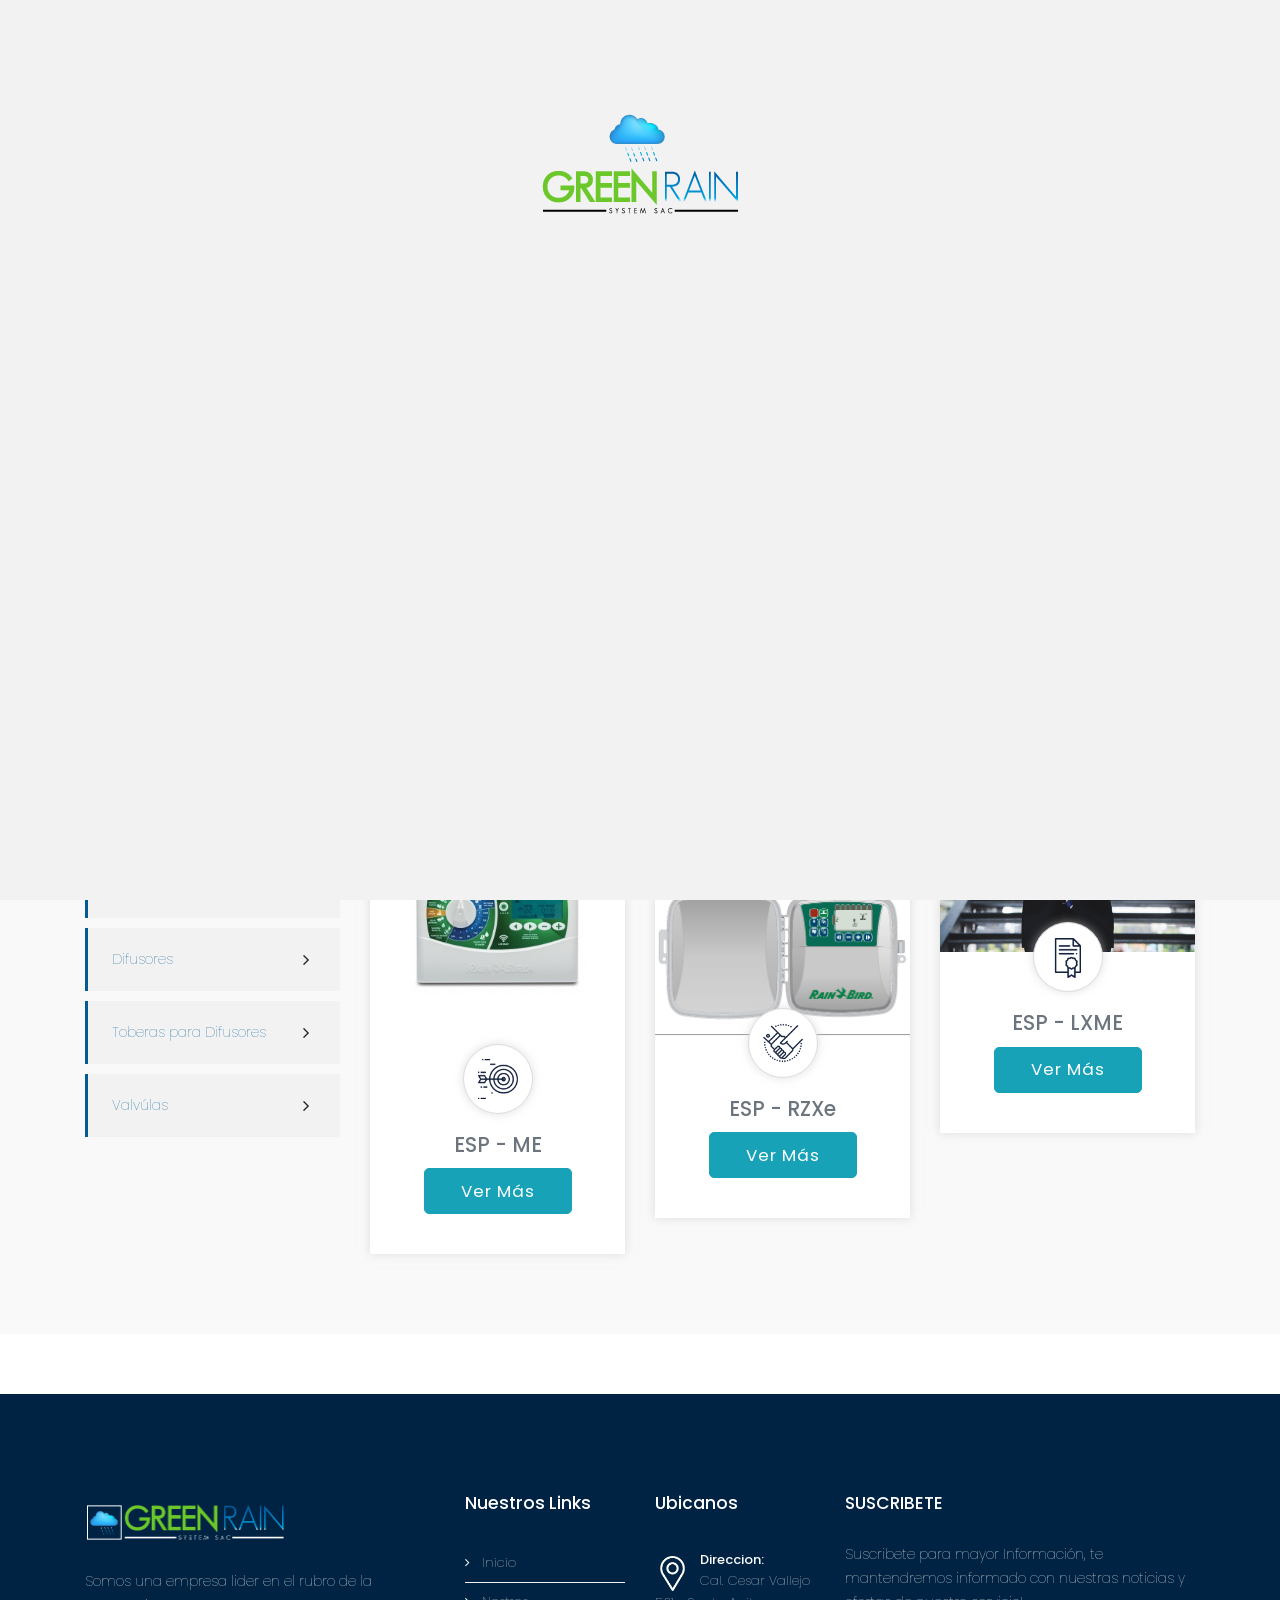
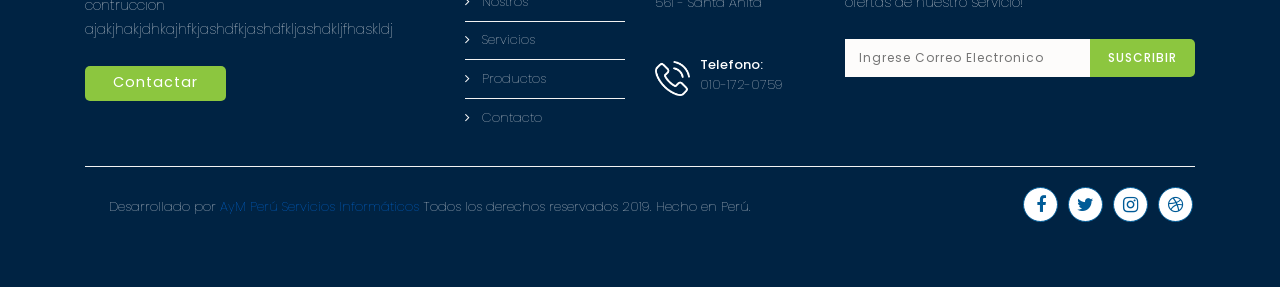
<file: difusores.html>
<!DOCTYPE html>
<html lang="es" class="no-js">
	
    <head>
		<meta charset="UTF-8">
        <meta name="viewport" content="width=device-width, initial-scale=1, maximum-scale=1">
		<meta http-equiv="X-UA-Compatible" content="IE=edge">
        
		<!-- ==============================================
		TITLE AND META TAGS
		=============================================== -->
		<title>GREEN RAIN || INICIO</title>
        <meta name="description" content="">
        <meta name="keywords" content="">
        <meta name="author" content="AyM Peru Servicios Informarticos">

		<!-- ==============================================
		FAVICON
		=============================================== -->  
        <link rel="shortcut icon" href="img/greenrain/logos/nube.png">
             
		<!-- ==============================================
		CSS
		=============================================== -->  
        <link rel="stylesheet" href="css/bootstrap.min.css">
        <link rel="stylesheet" href="css/navbar.css">
        <link rel="stylesheet" href="css/stylesheet.css">
        <link rel="stylesheet" href="css/responsive.css">
        <link rel="stylesheet" href="fonts/font-awesome/css/font-awesome.min.css">
        <link rel="stylesheet" href="css/animate.min.css">
        <script src="js/modernizr-custom.js"></script>
        
	</head>
    
<body>
    
<!-- LOADER -->
<div id="loader-wrapper">
    <div  align="center">
        <img src="img/greenrain/logos/logo.png" alt="" style="margin-top:5%;" >
    </div>

    <div id="loader"></div>
</div>
<!-- LOADER -->
    
    
<header>
    <div class="container">
         <div class="header-left">
             <figure class="brand"><a href="index.html"><img src="img/greenrain/logos/logo1.png" alt=""></a></figure> 
         </div>
         <div class="top-location">
             <div class="address">
                 <figure class="address-icon"><img src="img/master/address.png" alt=""></figure>
                 <h6>Direccion:</h6>
                 <p>8273 NW 59th ST</p>
             </div>
             <div class="email">
                 <figure class="mail-icon"><img src="img/master/mail.png" alt=""></figure>
                 <h6>Email:</h6>
                 <p><a href="mailto:info@greenrain.com">info@greenrain.com</a></p>
             </div>
             <div class="phone">
                 <figure class="phone-icon"><img src="img/master/phone.png" alt=""></figure>
                 <h6>Telefono:</h6>
                 <p><a href="tel:+999 999 999">999 999 999</a></p>
             </div>
         </div>
     </div>    
 </header> 
    
 <nav>
    <div class="container">
        <nav class="navbar navbar-expand-lg">
          <a class="navbar-brand" href="index.html"><div class="logo-brand"><img src="img/greenrain/logos/logo1.png" alt=""></div></a>
          <button class="navbar-toggler" type="button" data-toggle="collapse" data-target="#navbarSupportedContent" aria-controls="navbarSupportedContent" aria-expanded="false" aria-label="Toggle navigation">
            <span class="navbar-toggler-icon"></span>
          </button>

          <div class="collapse navbar-collapse" id="navbarSupportedContent">
            <ul class="navbar-nav mr-auto">
              <li class="nav-item dropdown">
                <a class="nav-link" href="index.html">INICIO</a>
                <!-- <ul class="dropdown-menu">
                  <li class="divider-top"></li>
                  <li><a class="dropdown-item" href="index-2.html">Homepage One</a></li>
                  <li class="divider"></li>
                  <li><a class="dropdown-item" href="homepage-v2.html">Homepage Two</a></li>
                  <li class="divider"></li>
                  <li><a class="dropdown-item" href="homepage-v3.html">Homepage Three</a></li>
                </ul> -->
              </li>
              <li class="nav-item">
                <a class="nav-link" href="nosotros.html">NOSOTROS</a>
              </li>
              <li class="nav-item dropdown">
                <a class="nav-link  dropdown-toggle" href="#" data-toggle="dropdown">SERVICIOS<span class="caret-drop"></span></a>
                <ul class="dropdown-menu">
                  <li class="divider-top"></li>
                  <li><a class="dropdown-item" href="services.html">All Services</a></li>
                  <li class="divider"></li>
                  <li><a class="dropdown-item" href="business-consulting.html">Business Consulting</a></li>
                  <li class="divider"></li>
                  <li><a class="dropdown-item" href="investment-advisor.html">Investment Advisor</a></li>
                  <li class="divider"></li>
                  <li><a class="dropdown-item" href="tax-consulting.html">Tax Consultant</a></li>
                  <li class="divider"></li>
                  <li><a class="dropdown-item" href="finance-consulting.html">Finance Consulting</a></li>
                  <li class="divider"></li>
                  <li><a class="dropdown-item" href="insurence-ajuster.html">Insurence Ajuster</a></li>
                  <li class="divider"></li>
                  <li><a class="dropdown-item" href="retirement-advisor.html">Retirement Advisor</a></li>
                </ul>
              </li>
              <li class="nav-item dropdown">
                <a class="nav-link dropdown-toggle" href="#" data-toggle="dropdown">PRODUCTOS<span class="caret-drop"></span></a>

                <ul class="dropdown-menu">
                  <li class="divider-top"></li>
                  <li><a class="dropdown-item" href="productos.html">Todos los productos</a></li>
                  <li class="divider"></li>
                  <li><a class="dropdown-item" href="programadores.html">Programadores</a></li>
                  <li class="divider"></li>
                  <li><a class="dropdown-item" href="aspersores.html">Aspersores</a></li>
                  <li class="divider"></li>
                  <li><a class="dropdown-item" href="difusores.html">Difusores</a></li>
                  <li class="divider"></li>
                  <li><a class="dropdown-item" href="toberas.html">Toberas para Difusores</a></li>
                  <li class="divider"></li>
                  <li><a class="dropdown-item" href="valvulas.html">Valvúlas</a></li>
                  
                </ul>
              </li>
            
              <li class="nav-item">
                <a class="nav-link" href="contacto.html">CONTACTO</a>
              </li>
            </ul>
            
              <button class="btn btn-info" data-target="#ModalCotizar" data-toggle="modal">Solicitar Cotización</button>
            
          </div>
        </nav>
    </div>
</nav>
    
    <div class="sections">
        <div class="container">
            <div class="pages-title">
                <h1>Productos > Difusores</h1>
                <p>Inicio &nbsp; > &nbsp; Difusores</p>
            </div>
        </div>
    </div>
    
    

    <div class="container-fluid inner-color">
        <div class="container">
            <div class="section-title">
                <h2>DIFUSORES DE RIEGO AUTOMÁTICO </h2>
                <hr class="center">
                <p>leap into electronic typesetting, remaining essentially unchanged</p>
            </div>
            <div class="row">
                    <div class="col-lg-3">
                            <aside class="services">
                                <div class="inner-service-block">
                                    <ul class="list-group">
                                      <li class="list-group-item d-flex justify-content-between align-items-center">
                                        <a href="programadores.html">Programadores</a> 
                                        <span class="badge"><i class="fa fa-angle-right" aria-hidden="true"></i></span>
                                      </li>
                                      <li class="list-group-item d-flex justify-content-between align-items-center">
                                        <a href="aspersores.html">Aspersores</a> 
                                        <span class="badge"><i class="fa fa-angle-right" aria-hidden="true"></i></span>
                                      </li>
                                      <li class="list-group-item d-flex justify-content-between align-items-center">
                                        <a href="difusores.html">Difusores</a> 
                                        <span class="badge"><i class="fa fa-angle-right" aria-hidden="true"></i></span>
                                      </li>
                                      <li class="list-group-item d-flex justify-content-between align-items-center">
                                        <a href="toberas.html">Toberas para Difusores</a> 
                                        <span class="badge"><i class="fa fa-angle-right" aria-hidden="true"></i></span>
                                      </li>
                                      <li class="list-group-item d-flex justify-content-between align-items-center">
                                        <a href="valvulas.html">Valvúlas</a> 
                                        <span class="badge"><i class="fa fa-angle-right" aria-hidden="true"></i></span>
                                      </li>
                                      
                                    </ul>
                                </div>
                              
                                <!-- <div class="inner-service-block">
                                    <ul class="list-group">
                                      <li class="list-group-item d-flex justify-content-between align-items-center">
                                        <a href="#"><i class="fa fa-file-pdf-o" aria-hidden="true"></i> &nbsp; Download PDF</a> 
                                      </li>
                                      <li class="list-group-item d-flex justify-content-between align-items-center">
                                        <a href="#"><i class="fa fa-file-o" aria-hidden="true"></i> &nbsp; Download Doc</a> 
                                      </li>
                                    </ul>
                                </div> -->
                            </aside> 
                          </div>
              <div class="col-lg-3">
                <div class="front-thumbnail">
                    <figure class="box-pic"><a href="#"><img src="img/greenrain/productos/programadores/photo_1.jpg" alt=""></a></figure> 
                    <div class="rounded-circle"><figure class="center-circle-icon"><img src="img/master/cost.png" alt=""></figure> </div>
                    <div class="figure-caption">
                        <h4>ESP - ME</h4>
                        <button class="btn btn-info">Ver Más</button>
                    </div>
                </div>
              </div>
              <div class="col-lg-3 center-div">
                <div class="front-thumbnail">
                    <figure class="box-pic"><a href="#"><img src="img/greenrain/productos/programadores/ESP-RZXe.png" alt=""></a></figure> 
                    <div class="rounded-circle"><figure class="center-circle-icon"><img src="img/master/deal.png" alt=""></figure> </div>
                    <div class="figure-caption">
                        <h4>ESP - RZXe</h4>
                        <button class="btn btn-info">Ver Más</button>
                    </div>
                </div>
              </div>
              <div class="col-lg-3">
                <div class="front-thumbnail">
                    <figure class="box-pic"><a href="#"><img src="img/images/img2.jpg" alt=""></a></figure> 
                    <div class="rounded-circle"><figure class="center-circle-icon"><img src="img/master/document.png" alt=""></figure> </div>
                    <div class="figure-caption">
                        <h4>ESP - LXME</h4>
                        <button class="btn btn-info">Ver Más</button>
                    </div>
                </div>
              </div>
            </div>
        </div>
    </div>

   
    
    <footer>
        <div class="container" style="background: #0000">
            <div class="row">
              <div class="col-lg-4">
                <div class="footer-col">
                    <figure class="footer-logo"><a href="index.html"><img src="img/greenrain/logos/logo2.png" alt=""></a></figure>
                  <p>Somos una empresa lider en el rubro de la contruccion ajakjhakjdhkajhfkjashdfkjashdfkljashdkljfhaskldj </p>
                  <p><button class="btn btn-custom" data-target="#ModalCotizar" data-toggle="modal">Contactar</button></p>
                </div>  
              </div>
              <div class="col-lg-2">
                <div class="footer-col">  
                    <h5>Nuestros Links</h5> 
                    <ul class="list-group list-group-flush">
                        <li class="list-group-item"><i class="fa fa-angle-right" aria-hidden="true"></i>  &nbsp; <a href="index.html">Inicio</a></li>
                        <li class="list-group-item"><i class="fa fa-angle-right" aria-hidden="true"></i>  &nbsp; <a href="nosotroa.html">Nostros</a></li>
                        <li class="list-group-item"><i class="fa fa-angle-right" aria-hidden="true"></i>  &nbsp; <a href="servicios.html">Servicios</a></li>
                        <li class="list-group-item"><i class="fa fa-angle-right" aria-hidden="true"></i>  &nbsp; <a href="productos.html">Productos</a></li>
                        <li class="list-group-item"><i class="fa fa-angle-right" aria-hidden="true"></i>  &nbsp; <a href="contacto.html">Contacto</a></li>
                    </ul>
                </div>
              </div>
              <div class="col-lg-2">
                <div class="footer-col"> 
                    <h5>Ubicanos</h5>
                    <div class="location-box">
                        <figure class="bottom-location-icon"><img src="img/master/location-footer.png" alt=""></figure>
                        <h6>Direccion:</h6>
                        <p>Cal. Cesar Vallejo 561 - Santa Anita</p>
                    </div>
                    
                    <div class="location-box location-phone">
                        <figure class="bottom-location-icon"><img src="img/master/call-footer.png" alt=""></figure>
                        <h6>Telefono:</h6>
                        <p>010-172-0759</p>
                    </div>
                </div>
              </div>
              <div class="col-lg-4">
                <div class="footer-col last-col">
                    <h5>SUSCRIBETE</h5>
                    <p>Suscribete para mayor Información, te mantendremos informado con nuestras noticias y ofertas de nuestro servicio!</p>
                    <div class="newsletter-box">
                     <form class="subscribirIndex" method="post">
                        <input type="email" class="input" id="email" name="email" placeholder="Ingrese Correo Electronico" required>
                        <input type="submit" class="button" id="submit" value="SUSCRIBIR">
                      </form>           
                    </div>
                    
                </div>  
              </div>
            </div>
            <hr class="footer">
            <div class="bottom-footer">
                <div class="copytight">
                    <p align="center">&nbsp;&nbsp; &nbsp;&nbsp; Desarrollado por <a href="https://aymperusi.com/">AyM Perú Servicios Informáticos</a>
                      Todos los derechos reservados 2019. Hecho en Perú.</p>
                </div>
                <div class="social-footer">
                    <div class="social-items"><a href="#"><div class="icon-fa"><i class="fa fa-facebook" aria-hidden="true"></i></div></a></div>
                    <div class="social-items"><a href="#"><div class="icon-fa"><i class="fa fa-twitter" aria-hidden="true"></i></div></a></div>
                    <div class="social-items"><a href="#"><div class="icon-fa"><i class="fa fa-instagram" aria-hidden="true"></i></div></a></div>
                    <div class="social-items"><a href="#"><div class="icon-fa"><i class="fa fa-dribbble" aria-hidden="true"></i></div></a></div>
                </div>
            </div>
        </div>
    </footer>
    
    <a href="#0" class="cd-top">Top</a>

      <!-- Modal -->
	 <div class="modal fade" id="ModalCotizar" tabindex="-1" role="dialog" aria-labelledby="ModalCotizar" aria-hidden="true">
            <div class="modal-dialog" role="document">
              <div class="modal-content">
                <div class="modal-header">
                  <h5 class="modal-title" id="exampleModalLabel"><b>PONTE EN CONTACTO CON NOSOTROS</b> </h5>
                  <button type="button" class="close" data-dismiss="modal" aria-label="Close">
                    <span aria-hidden="true">&times;</span>
                  </button>
                </div>
                <div class="modal-body">
                    <form class="contactoIndex" method="POST" >
                        <!-- Entrada para Nombre y Telefono -->
                        <div class="form-row">
                          <div class="form-group col-md-6">
                            <label for="inputEmail4">Nombre</label>
                            <input required type="text" class="form-control" name="nombre"  placeholder="Ingrese Nombre">
                          </div>
                          <div class="form-group col-md-6">
                <label for="inputPassword4"><b>Telefono</b></label>
                            <input required type="number" class="form-control" name="telefono"  placeholder="Ingrese Telefono">
                          </div>
                        </div>
                        <!-- Entrada para Email u Asutno -->
                        <div class="form-row">
                            <div class="form-group col-md-6">
                              <label for="inputEmail4"><b>Email</b></label>
                              <input required type="email" class="form-control" name="email"  placeholder="Ingrese Email">
                            </div>
                            <div class="form-group col-md-6">
                              <label for="inputPassword4"><b>Asunto</b></label>
                              <input required type="text" class="form-control" name="asunto"  placeholder="Ingrese Asunto">
                            </div>
                          </div>
        
                        <div class="form-group">
                            <label for="inputAddress2"><b>Mensaje</b></label>
                            <textarea name="mensaje" id="" cols="30" rows="5" name="mensaje" placeholder="Ingrese Mensaje" class="form-control" required></textarea>
                        </div>
                        
                      
                </div>
                <div class="modal-footer">
                  <button type="button" class="btn btn-secondary" data-dismiss="modal">Cancelar</button>
                  <button type="submit" class="btn btn-primary">Enviar Datos</button>
                </div>
            </form>
              </div>
            </div>
          </div>
	<!-- ==============================================
	JAVASCRIPTS
	=============================================== -->
    <script src="js/jquery-3.2.1.min.js"></script>
    <script src="js/bootstrap.min.js"></script>
    <script src="js/loader.js"></script>
    <script src="js/top.js"></script>  

    <script src="componentes/sweetalert2/sweetalert2.all.js"></script>
    <script src="js/enviar.js"></script>
    
    <script>
      (function(i,s,o,g,r,a,m){i['GoogleAnalyticsObject']=r;i[r]=i[r]||function(){
      (i[r].q=i[r].q||[]).push(arguments)},i[r].l=1*new Date();a=s.createElement(o),
      m=s.getElementsByTagName(o)[0];a.async=1;a.src=g;m.parentNode.insertBefore(a,m)
      })(window,document,'script','js/analytics.js','ga');
      ga('create', 'UA-101241150-1', 'auto');
      ga('send', 'pageview');
    </script> 
    
    </body>
    

</html>
</file>
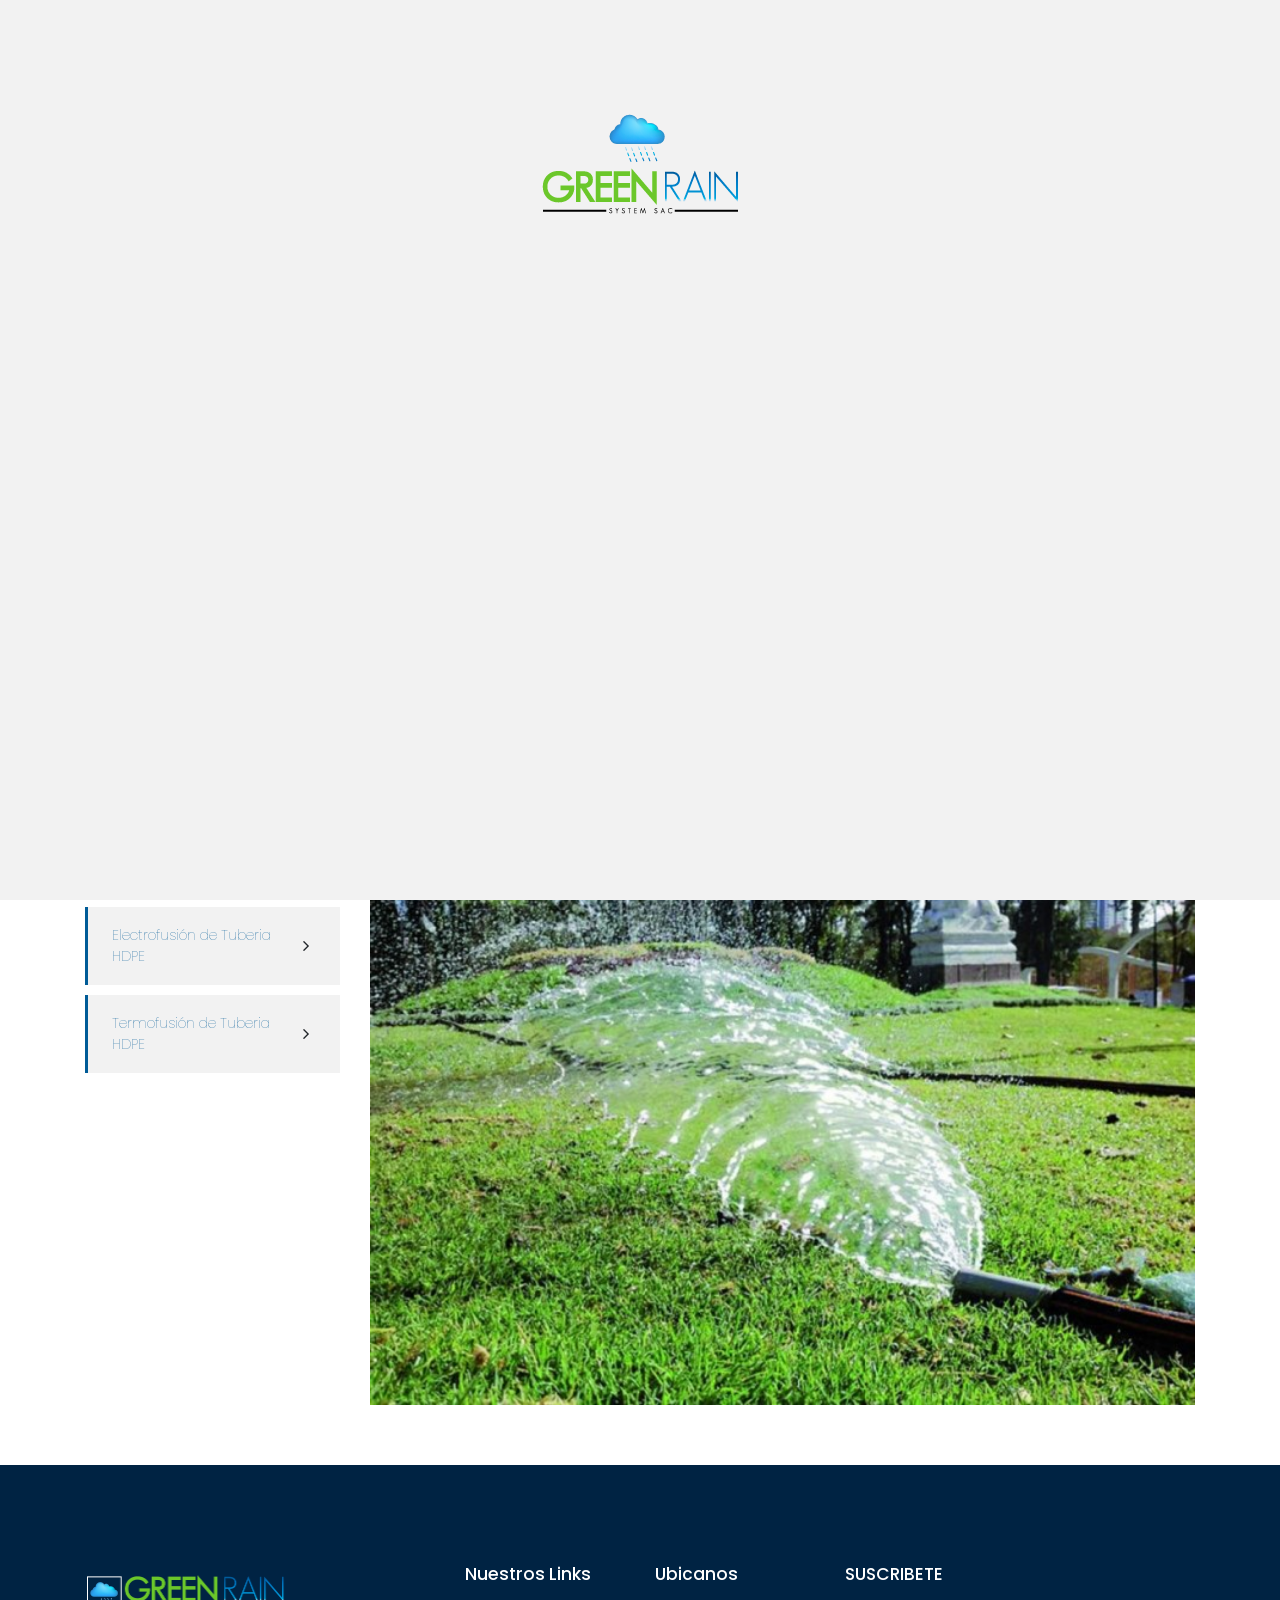
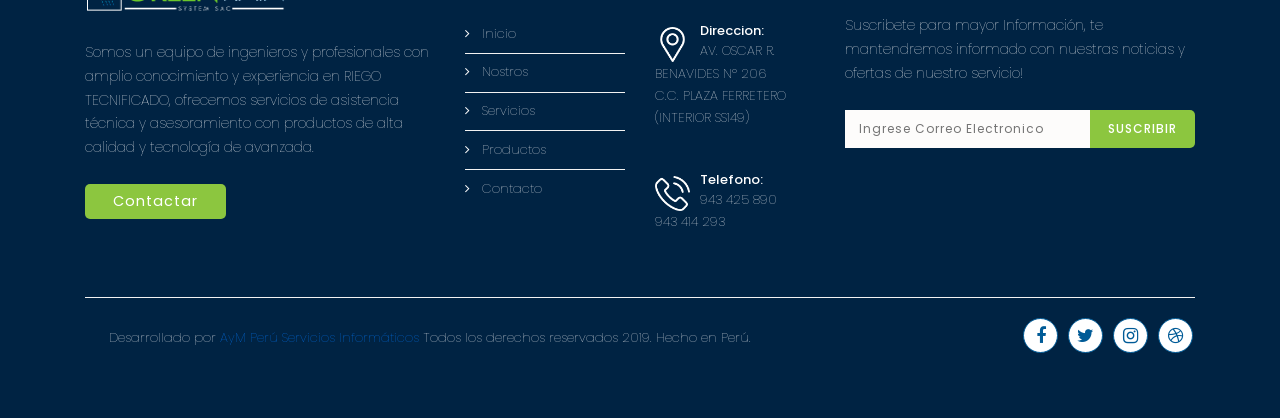
<file: diseño-ejecucion.html>
<!DOCTYPE html>
<html lang="es" class="no-js">
	
    <head>
		<meta charset="UTF-8">
        <meta name="viewport" content="width=device-width, initial-scale=1, maximum-scale=1">
		<meta http-equiv="X-UA-Compatible" content="IE=edge">
        
		<!-- ==============================================
		TITLE AND META TAGS
		=============================================== -->
		<title>GREEN RAIN || DISEÑO Y EJECUCION</title>
        <meta name="description" content="">
        <meta name="keywords" content="">
        <meta name="author" content="AyM Peru Servicios Informarticos">

		<!-- ==============================================
		FAVICON
		=============================================== -->  
        <link rel="shortcut icon" href="img/greenrain/logos/nube.png">
             
		<!-- ==============================================
		CSS
		=============================================== -->  
        <link rel="stylesheet" href="css/bootstrap.min.css">
        <link rel="stylesheet" href="css/navbar.css">
        <link rel="stylesheet" href="css/stylesheet.css">
        <link rel="stylesheet" href="css/responsive.css">
        <link rel="stylesheet" href="fonts/font-awesome/css/font-awesome.min.css">
        <link rel="stylesheet" href="css/animate.min.css">
        <script src="js/modernizr-custom.js"></script>
        
	</head>
    
<body>
    
<!-- LOADER -->
<div id="loader-wrapper">
    <div  align="center">
        <img src="img/greenrain/logos/logo.png" alt="" style="margin-top:5%;" >
    </div>

    <div id="loader"></div>
</div>
<!-- LOADER -->
    
   
<header>
    <div class="container">
         <div class="header-left">
             <figure class="brand"><a href="index.html"><img src="img/greenrain/logos/logo1.png" alt=""></a></figure> 
         </div>
         <div class="top-location" style="padding:0px; margin-top: -5px">
             <div class="address">
                 <figure class="address-icon"><img src="img/master/address.png" alt=""></figure>
                 <h6>Direccion:</h6>
                 <p>
                   Av. Oscar Benavides N°206 - C.C Plaza Ferretero</p>
             </div>

             <div class="email">
                 <figure class="mail-icon"><img src="img/master/mail.png" alt=""></figure>
                 <h6>Email:</h6>
                 <p><a href="mailto:ventas1@greenrainsystem.com">ventas1@greenrainsystem.com</a></p>
             </div>

             <div class="phone" style="margin-left: 35px">
                 <figure class="phone-icon"><img src="img/master/phone.png" alt=""></figure>
                 <h6>Telefono:</h6>
                 <p><a href="tel:+51 943 425 890">943 425 890</a><br>
                 <a href="tel:+943414293">943 414 293</a></p>
                 
             </div>
             
         </div>
     </div>    
 </header> 
    
 <nav>
    <div class="container">
        <nav class="navbar navbar-expand-lg">
          <a class="navbar-brand" href="index.html"><div class="logo-brand"><img src="img/greenrain/logos/logo1.png" alt=""></div></a>
          <button class="navbar-toggler" type="button" data-toggle="collapse" data-target="#navbarSupportedContent" aria-controls="navbarSupportedContent" aria-expanded="false" aria-label="Toggle navigation">
            <span class="navbar-toggler-icon"></span>
          </button>

          <div class="collapse navbar-collapse" id="navbarSupportedContent">
            <ul class="navbar-nav mr-auto">
              <li class="nav-item dropdown">
                <a class="nav-link" href="index.html">INICIO</a>
                <!-- <ul class="dropdown-menu">
                  <li class="divider-top"></li>
                  <li><a class="dropdown-item" href="index-2.html">Homepage One</a></li>
                  <li class="divider"></li>
                  <li><a class="dropdown-item" href="homepage-v2.html">Homepage Two</a></li>
                  <li class="divider"></li>
                  <li><a class="dropdown-item" href="homepage-v3.html">Homepage Three</a></li>
                </ul> -->
              </li>
              <li class="nav-item">
                <a class="nav-link" href="nosotros.html">NOSOTROS</a>
              </li>
              <li class="nav-item dropdown">
                <a class="nav-link  dropdown-toggle" href="#" data-toggle="dropdown">SERVICIOS<span class="caret-drop"></span></a>
                <ul class="dropdown-menu">
                  <li class="divider-top"></li>
                  <li><a class="dropdown-item" href="automatizacion.html">AUTOMATIZACION DE SISTEMAS DE RIEGO</a></li>
                  <li class="divider"></li>
                  <li><a class="dropdown-item" href="fertirrigacion.html">FERTIRRIGACION</a></li>
                  <li class="divider"></li>
                  <li><a class="dropdown-item" href="diseño-ejecucion.html">DISEÑO Y EJECUCION</a></li>
                  <li class="divider"></li>
                  <li><a class="dropdown-item" href="impermeabilizacion.html">IMPERMEABILIZACION DE RESERVORIO</a></li>
                  <li class="divider"></li>
                  <li><a class="dropdown-item" href="electrofusion.html">ELECTROFUSION DE TUBERIA HDPE</a></li>
                  <li class="divider"></li>
                 <li><a class="dropdown-item" href="termofusion.html">TERMOFUSION DE TUBERIA HDPE</a></li>
                </ul>
              </li>
              <li class="nav-item dropdown">
                <a class="nav-link dropdown-toggle" href="#" data-toggle="dropdown">PRODUCTOS<span class="caret-drop"></span></a>

                <ul class="dropdown-menu">
                  <li class="divider-top"></li>
                  <li><a class="dropdown-item" href="productos.html">Todos los productos</a></li>
                  <li class="divider"></li>
                  <li><a class="dropdown-item" href="programadores.html">Programadores</a></li>
                  <li class="divider"></li>
                  <li><a class="dropdown-item" href="aspersores.html">Aspersores</a></li>
                  <li class="divider"></li>
                  <li><a class="dropdown-item" href="difusores.html">Difusores</a></li>
                  <li class="divider"></li>
                  <li><a class="dropdown-item" href="toberas.html">Toberas para Difusores</a></li>
                  <li class="divider"></li>
                  <li><a class="dropdown-item" href="valvulas.html">Valvúlas</a></li>
                  
                </ul>
              </li>
              <!-- <li class="nav-item dropdown">
                <a class="nav-link  dropdown-toggle" href="#" data-toggle="dropdown">PAGES<span class="caret-drop"></span></a>
                <ul class="dropdown-menu">
                  <li class="divider-top"></li>
                  <li><a class="dropdown-item" href="blogs.html">Blogs</a></li>
                  <li class="divider"></li>
                  <li><a class="dropdown-item" href="blog-single.html">Blog Single</a></li>
                  <li class="divider"></li>
                  <li><a class="dropdown-item" href="faq.html">Faq</a></li>
                  <li class="divider"></li>
                  <li><a class="dropdown-item" href="careers.html">Careers</a></li>
                  <li class="divider"></li>
                  <li><a class="dropdown-item" href="team.html">Team</a></li>
                  <li class="divider"></li>
                  <li><a class="dropdown-item" href="pricing.html">Pricing</a></li>
                  <li class="divider"></li>
                  <li><a class="dropdown-item" href="error-page.html">404 Error Page</a></li>
                </ul>
              </li> -->
              <li class="nav-item">
                <a class="nav-link" href="contacto.html">CONTACTO</a>
              </li>
            </ul>
            
              <button class="btn btn-info" data-target="#ModalCotizar" data-toggle="modal">Solicitar Cotización</button>
            
          </div>
        </nav>
    </div>
</nav>
    
    <div class="sectionsDesi">
        <div class="container">
            <div class="pages-title">
                <h1>Servicios Green Rain System</h1>
                <p>Inicio &nbsp; > &nbsp; Diseño y Ejecucion de Sistemas de Riego</p>
            </div>
        </div>
    </div>

    <div class="container">
        <div class="row">
          <div class="col-lg-3">
            <aside class="services">
                <div class="inner-service-block">
                    <ul class="list-group">
                      <li class="list-group-item d-flex justify-content-between align-items-center">
                        <a href="automatizacion.html">Automatizacion de Sistemas de Riego</a> 
                        <span class="badge"><i class="fa fa-angle-right" aria-hidden="true"></i></span>
                      </li>
                      <li class="list-group-item d-flex justify-content-between align-items-center">
                        <a href="fertirrigacion.html">Fertirrigación</a> 
                        <span class="badge"><i class="fa fa-angle-right" aria-hidden="true"></i></span>
                      </li>
                      <li class="list-group-item d-flex justify-content-between align-items-center active">
                        <a href="diseño-ejecucion.html">Diseño y Ejecucion</a> 
                        <span class="badge"><i class="fa fa-angle-right" aria-hidden="true"></i></span>
                      </li>
                      <li class="list-group-item d-flex justify-content-between align-items-center">
                        <a href="impermeabilizacion.html">Impermeabilizacion de Reservorio</a> 
                        <span class="badge"><i class="fa fa-angle-right" aria-hidden="true"></i></span>
                      </li>
                      <li class="list-group-item d-flex justify-content-between align-items-center">
                        <a href="electrofusion.html">Electrofusión de Tuberia HDPE</a> 
                        <span class="badge"><i class="fa fa-angle-right" aria-hidden="true"></i></span>
                      </li>
                      <li class="list-group-item d-flex justify-content-between align-items-center">
                        <a href="termofusion.html">Termofusión de Tuberia HDPE</a> 
                        <span class="badge"><i class="fa fa-angle-right" aria-hidden="true"></i></span>
                      </li>
                    </ul>
                </div>
                
            </aside> 
          </div>
          <div class="col-lg-9">
             <div class="service-description">
                <h2>Diseño y Ejecucion de Sistemas de Riego</h2>
                 <hr class="left">
                 <p>La implementación de sistema de riego, la utilización de la técnica de fertirrigación, el sistema hidropónico y demás servicios, necesita de un estudio y diseño previo a la instalación. El estudio se basa en las longitudes de espacio, el tipo de suelo, los materiales necesarios, es decir, las medidas y el ambiente para que la implementación se lleve de la forma más óptima; el diseño, en que todo esté planeado y los resultados sean los mejores.</p>

                 <p>Orbes Agrícola, tiene un equipo de trabajadores profesionales y dedicados a que la ejecución de los servicios brindados se desarrolle conforme el estudio realizado y el diseño planeado </p>

                 <figure class="service-pic"><img src="img/greenrain/servicio/diseño_ejecucion.jpg" alt=""></figure>
                 <!-- <div class="tabs">
                    <ul class="nav nav-tabs" id="myTab" role="tablist">
                      <li class="nav-item">
                        <a class="nav-link active" id="home-tab" data-toggle="tab" href="#home" role="tab" aria-controls="home" aria-selected="true">Audit</a>
                      </li>
                      <li class="nav-item">
                        <a class="nav-link" id="profile-tab" data-toggle="tab" href="#profile" role="tab" aria-controls="profile" aria-selected="false">Strategy</a>
                      </li>
                      <li class="nav-item">
                        <a class="nav-link" id="contact-tab" data-toggle="tab" href="#contact" role="tab" aria-controls="contact" aria-selected="false">Sustainability</a>
                      </li>
                    </ul>
                    <div class="tab-content" id="myTabContent">
                      <div class="tab-pane fade show active" id="home" role="tabpanel" aria-labelledby="home-tab">
                          <figure class="thumbnail-tab"><img src="img/images/service-1.jpg" alt=""></figure>
                          <p>There are many variations of passages of Lorem Ipsum available, but the majority have suffered alteration in some form, by injected humour.</p> 
                          <p>It has survived not only five centuries, but also the leap into electronic typesetting, remaining essentially unchanged. </p>
                      </div>
                      <div class="tab-pane fade" id="profile" role="tabpanel" aria-labelledby="profile-tab">
                        <figure class="thumbnail-tab"><img src="img/images/service-2.jpg" alt=""></figure>
                          <p>There are many variations of passages of Lorem Ipsum available, but the majority have suffered alteration in some form, by injected humour.</p> 
                          <p>It has survived not only five centuries, but also the leap into electronic typesetting, remaining essentially unchanged. </p>  
                      </div>
                      <div class="tab-pane fade" id="contact" role="tabpanel" aria-labelledby="contact-tab">
                        <figure class="thumbnail-tab"><img src="img/images/service-3.jpg" alt=""></figure>
                          <p>There are many variations of passages of Lorem Ipsum available, but the majority have suffered alteration in some form, by injected humour.</p> 
                          <p>It has survived not only five centuries, but also the leap into electronic typesetting, remaining essentially unchanged. </p>  
                      </div>
                    </div>
                 </div> -->
             </div>
          </div>
        </div>
    </div>

   
    
    <footer>
        <div class="container" style="background: #0000">
            <div class="row">
              <div class="col-lg-4">
                <div class="footer-col">
                    <figure class="footer-logo"><a href="index.html"><img src="img/greenrain/logos/logo2.png" alt=""></a></figure>
                  <p>Somos un equipo de ingenieros y profesionales con amplio conocimiento y experiencia en RIEGO TECNIFICADO, ofrecemos servicios de asistencia técnica y asesoramiento con productos de alta calidad y tecnología de avanzada.</p>
                  <p><button class="btn btn-custom" data-target="#ModalCotizar" data-toggle="modal">Contactar</button></p>
                </div>  
              </div>
              <div class="col-lg-2">
                <div class="footer-col">  
                    <h5>Nuestros Links</h5> 
                    <ul class="list-group list-group-flush">
                        <li class="list-group-item"><i class="fa fa-angle-right" aria-hidden="true"></i>  &nbsp; <a href="index.html">Inicio</a></li>
                        <li class="list-group-item"><i class="fa fa-angle-right" aria-hidden="true"></i>  &nbsp; <a href="nosotros.html">Nostros</a></li>
                        <li class="list-group-item"><i class="fa fa-angle-right" aria-hidden="true"></i>  &nbsp; <a href="servicios.html">Servicios</a></li>
                        <li class="list-group-item"><i class="fa fa-angle-right" aria-hidden="true"></i>  &nbsp; <a href="productos.html">Productos</a></li>
                        <li class="list-group-item"><i class="fa fa-angle-right" aria-hidden="true"></i>  &nbsp; <a href="contacto.html">Contacto</a></li>
                    </ul>
                </div>
              </div>
              <div class="col-lg-2">
                <div class="footer-col"> 
                    <h5>Ubicanos</h5>
                    <div class="location-box">
                        <figure class="bottom-location-icon"><img src="img/master/location-footer.png" alt=""></figure>
                        <h6>Direccion:</h6>
                        <p>AV. OSCAR R. BENAVIDES Nº 206 <br>C.C. PLAZA FERRETERO (INTERIOR SS149)</p>
                    </div>
                    
                    <div class="location-box location-phone">
                        <figure class="bottom-location-icon"><img src="img/master/call-footer.png" alt=""></figure>
                        <h6>Telefono:</h6>
                        <p>943 425 890 <br>943 414 293</p>
                    </div>
                </div>
              </div>
              <div class="col-lg-4">
                <div class="footer-col last-col">
                    <h5>SUSCRIBETE</h5>
                    <p>Suscribete para mayor Información, te mantendremos informado con nuestras noticias y ofertas de nuestro servicio!</p>
                    <div class="newsletter-box">
                     <form class="subscribirDiseño" method="post">
                        <input type="email" class="input" id="email" name="email" placeholder="Ingrese Correo Electronico" required>
                        <input type="submit" class="button" id="submit" value="SUSCRIBIR">
                      </form>           
                    </div>
                    
                </div>  
              </div>
            </div>
            <hr class="footer">
            <div class="bottom-footer">
                <div class="copytight">
                    <p align="center">&nbsp;&nbsp; &nbsp;&nbsp; Desarrollado por <a href="https://aymperusi.com/">AyM Perú Servicios Informáticos</a>
                      Todos los derechos reservados 2019. Hecho en Perú.</p>
                </div>
                <div class="social-footer">
                    <div class="social-items"><a href="#"><div class="icon-fa"><i class="fa fa-facebook" aria-hidden="true"></i></div></a></div>
                    <div class="social-items"><a href="#"><div class="icon-fa"><i class="fa fa-twitter" aria-hidden="true"></i></div></a></div>
                    <div class="social-items"><a href="#"><div class="icon-fa"><i class="fa fa-instagram" aria-hidden="true"></i></div></a></div>
                    <div class="social-items"><a href="#"><div class="icon-fa"><i class="fa fa-dribbble" aria-hidden="true"></i></div></a></div>
                </div>
            </div>
        </div>
    </footer>
    
    <a href="#0" class="cd-top">Top</a>
    
    <!-- Modal -->
    <div class="modal fade" id="ModalCotizar" tabindex="-1" role="dialog" aria-labelledby="ModalCotizar" aria-hidden="true">
     <div class="modal-dialog" role="document">
       <div class="modal-content">
       <div class="modal-header">
         <h5 class="modal-title" id="exampleModalLabel"><b>PONTE EN CONTACTO CON NOSOTROS</b> </h5>
         <button type="button" class="close" data-dismiss="modal" aria-label="Close">
         <span aria-hidden="true">&times;</span>
         </button>
       </div>
       <div class="modal-body">
         <form class="contactoDiseño" method="POST" >
           <!-- Entrada para Nombre y Telefono -->
           <div class="form-row">
             <div class="form-group col-md-6">
             <label for="inputEmail4">Nombre</label>
             <input required type="text" class="form-control" name="nombre"  placeholder="Ingrese Nombre">
             </div>
             <div class="form-group col-md-6">
             <label for="inputPassword4"><b>Telefono</b></label>
             <input required type="number" class="form-control" name="telefono"  placeholder="Ingrese Telefono">
             </div>
           </div>
           <!-- Entrada para Email u Asutno -->
           <div class="form-row">
             <div class="form-group col-md-6">
               <label for="inputEmail4"><b>Email</b></label>
               <input required type="email" class="form-control" name="email"  placeholder="Ingrese Email">
             </div>
             <div class="form-group col-md-6">
               <label for="inputPassword4"><b>Asunto</b></label>
               <input required type="text" class="form-control" name="asunto"  placeholder="Ingrese Asunto">
             </div>
             </div>
   
           <div class="form-group">
             <label for="inputAddress2"><b>Mensaje</b></label>
             <textarea name="mensaje" id="" cols="30" rows="5" name="mensaje" placeholder="Ingrese Mensaje" class="form-control" required></textarea>
           </div>
           
           
       </div>
       <div class="modal-footer">
         <button type="button" class="btn btn-secondary" data-dismiss="modal">Cancelar</button>
         <button type="submit" class="btn btn-primary">Enviar Datos</button>
       </div>
     </form>
       </div>
     </div>
     </div>
	<!-- ==============================================
	JAVASCRIPTS
	=============================================== -->
    <script src="js/jquery-3.2.1.min.js"></script>
    <script src="js/bootstrap.min.js"></script>
    <script src="js/loader.js"></script>
    <script src="js/top.js"></script>  
    <script src="componentes/sweetalert2/sweetalert2.all.js"></script>
    <script src="js/enviar.js"></script>
    <script>
      (function(i,s,o,g,r,a,m){i['GoogleAnalyticsObject']=r;i[r]=i[r]||function(){
      (i[r].q=i[r].q||[]).push(arguments)},i[r].l=1*new Date();a=s.createElement(o),
      m=s.getElementsByTagName(o)[0];a.async=1;a.src=g;m.parentNode.insertBefore(a,m)
      })(window,document,'script','js/analytics.js','ga');
      ga('create', 'UA-101241150-1', 'auto');
      ga('send', 'pageview');
    </script> 
    
    </body>
    

</html>
</file>
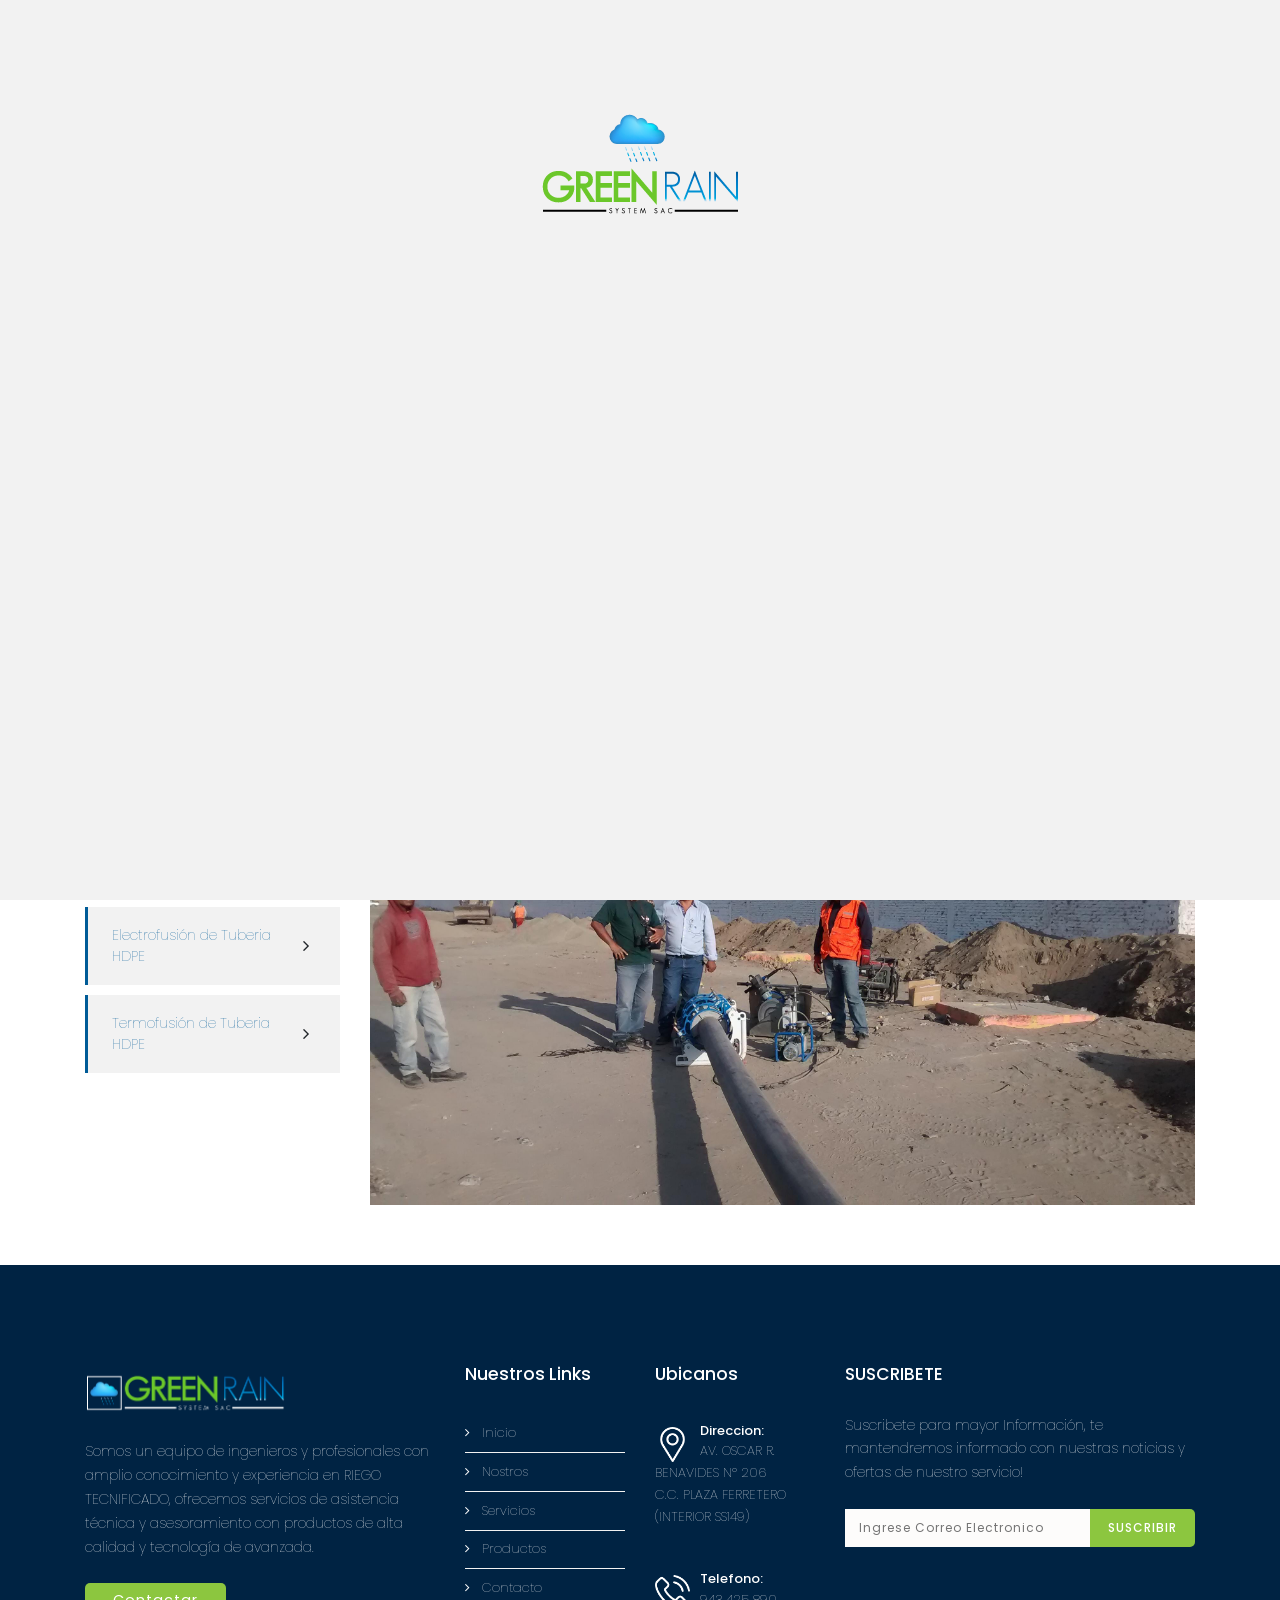
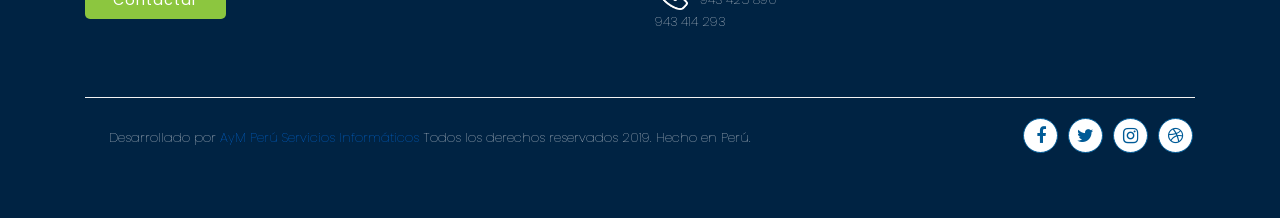
<file: electrofusion.html>
<!DOCTYPE html>
<html lang="es" class="no-js">
	
    <head>
		<meta charset="UTF-8">
        <meta name="viewport" content="width=device-width, initial-scale=1, maximum-scale=1">
		<meta http-equiv="X-UA-Compatible" content="IE=edge">
        
		<!-- ==============================================
		TITLE AND META TAGS
		=============================================== -->
		<title>GREEN RAIN || ELECTROFUSION DE TUBERIA</title>
        <meta name="description" content="">
        <meta name="keywords" content="">
        <meta name="author" content="AyM Peru Servicios Informarticos">

		<!-- ==============================================
		FAVICON
		=============================================== -->  
        <link rel="shortcut icon" href="img/greenrain/logos/nube.png">
             
		<!-- ==============================================
		CSS
		=============================================== -->  
        <link rel="stylesheet" href="css/bootstrap.min.css">
        <link rel="stylesheet" href="css/navbar.css">
        <link rel="stylesheet" href="css/stylesheet.css">
        <link rel="stylesheet" href="css/responsive.css">
        <link rel="stylesheet" href="fonts/font-awesome/css/font-awesome.min.css">
        <link rel="stylesheet" href="css/animate.min.css">
        <script src="js/modernizr-custom.js"></script>
        
	</head>
    
<body>
    
<!-- LOADER -->
<div id="loader-wrapper">
    <div  align="center">
        <img src="img/greenrain/logos/logo.png" alt="" style="margin-top:5%;" >
    </div>

    <div id="loader"></div>
</div>
<!-- LOADER -->
    
   
<header>
    <div class="container">
         <div class="header-left">
             <figure class="brand"><a href="index.html"><img src="img/greenrain/logos/logo1.png" alt=""></a></figure> 
         </div>
         <div class="top-location" style="padding:0px; margin-top: -5px">
             <div class="address">
                 <figure class="address-icon"><img src="img/master/address.png" alt=""></figure>
                 <h6>Direccion:</h6>
                 <p>
                   Av. Oscar Benavides N°206 - C.C Plaza Ferretero</p>
             </div>

             <div class="email">
                 <figure class="mail-icon"><img src="img/master/mail.png" alt=""></figure>
                 <h6>Email:</h6>
                 <p><a href="mailto:ventas1@greenrainsystem.com">ventas1@greenrainsystem.com</a></p>
             </div>

             <div class="phone" style="margin-left: 35px">
                 <figure class="phone-icon"><img src="img/master/phone.png" alt=""></figure>
                 <h6>Telefono:</h6>
                 <p><a href="tel:+51 943 425 890">943 425 890</a><br>
                 <a href="tel:+943414293">943 414 293</a></p>
                 
             </div>
             
         </div>
     </div>    
 </header> 
    
 <nav>
    <div class="container">
        <nav class="navbar navbar-expand-lg">
          <a class="navbar-brand" href="index.html"><div class="logo-brand"><img src="img/greenrain/logos/logo1.png" alt=""></div></a>
          <button class="navbar-toggler" type="button" data-toggle="collapse" data-target="#navbarSupportedContent" aria-controls="navbarSupportedContent" aria-expanded="false" aria-label="Toggle navigation">
            <span class="navbar-toggler-icon"></span>
          </button>

          <div class="collapse navbar-collapse" id="navbarSupportedContent">
            <ul class="navbar-nav mr-auto">
              <li class="nav-item dropdown">
                <a class="nav-link" href="index.html">INICIO</a>
                <!-- <ul class="dropdown-menu">
                  <li class="divider-top"></li>
                  <li><a class="dropdown-item" href="index-2.html">Homepage One</a></li>
                  <li class="divider"></li>
                  <li><a class="dropdown-item" href="homepage-v2.html">Homepage Two</a></li>
                  <li class="divider"></li>
                  <li><a class="dropdown-item" href="homepage-v3.html">Homepage Three</a></li>
                </ul> -->
              </li>
              <li class="nav-item">
                <a class="nav-link" href="nosotros.html">NOSOTROS</a>
              </li>
              <li class="nav-item dropdown">
                <a class="nav-link  dropdown-toggle" href="#" data-toggle="dropdown">SERVICIOS<span class="caret-drop"></span></a>
                <ul class="dropdown-menu">
                  <li class="divider-top"></li>
                  <li><a class="dropdown-item" href="automatizacion.html">AUTOMATIZACION DE SISTEMAS DE RIEGO</a></li>
                  <li class="divider"></li>
                  <li><a class="dropdown-item" href="fertirrigacion.html">FERTIRRIGACION</a></li>
                  <li class="divider"></li>
                  <li><a class="dropdown-item" href="diseño-ejecucion.html">DISEÑO Y EJECUCION</a></li>
                  <li class="divider"></li>
                  <li><a class="dropdown-item" href="impermeabilizacion.html">IMPERMEABILIZACION DE RESERVORIO</a></li>
                  <li class="divider"></li>
                  <li><a class="dropdown-item" href="electrofusion.html">ELECTROFUSION DE TUBERIA HDPE</a></li>
                  <li class="divider"></li>
                 <li><a class="dropdown-item" href="termofusion.html">TERMOFUSION DE TUBERIA HDPE</a></li>
                </ul>
              </li>
              <li class="nav-item dropdown">
                <a class="nav-link dropdown-toggle" href="#" data-toggle="dropdown">PRODUCTOS<span class="caret-drop"></span></a>

                <ul class="dropdown-menu">
                  <li class="divider-top"></li>
                  <li><a class="dropdown-item" href="productos.html">Todos los productos</a></li>
                  <li class="divider"></li>
                  <li><a class="dropdown-item" href="programadores.html">Programadores</a></li>
                  <li class="divider"></li>
                  <li><a class="dropdown-item" href="aspersores.html">Aspersores</a></li>
                  <li class="divider"></li>
                  <li><a class="dropdown-item" href="difusores.html">Difusores</a></li>
                  <li class="divider"></li>
                  <li><a class="dropdown-item" href="toberas.html">Toberas para Difusores</a></li>
                  <li class="divider"></li>
                  <li><a class="dropdown-item" href="valvulas.html">Valvúlas</a></li>
                  
                </ul>
              </li>
              <!-- <li class="nav-item dropdown">
                <a class="nav-link  dropdown-toggle" href="#" data-toggle="dropdown">PAGES<span class="caret-drop"></span></a>
                <ul class="dropdown-menu">
                  <li class="divider-top"></li>
                  <li><a class="dropdown-item" href="blogs.html">Blogs</a></li>
                  <li class="divider"></li>
                  <li><a class="dropdown-item" href="blog-single.html">Blog Single</a></li>
                  <li class="divider"></li>
                  <li><a class="dropdown-item" href="faq.html">Faq</a></li>
                  <li class="divider"></li>
                  <li><a class="dropdown-item" href="careers.html">Careers</a></li>
                  <li class="divider"></li>
                  <li><a class="dropdown-item" href="team.html">Team</a></li>
                  <li class="divider"></li>
                  <li><a class="dropdown-item" href="pricing.html">Pricing</a></li>
                  <li class="divider"></li>
                  <li><a class="dropdown-item" href="error-page.html">404 Error Page</a></li>
                </ul>
              </li> -->
              <li class="nav-item">
                <a class="nav-link" href="contacto.html">CONTACTO</a>
              </li>
            </ul>
            
              <button class="btn btn-info" data-target="#ModalCotizar" data-toggle="modal">Solicitar Cotización</button>
            
          </div>
        </nav>
    </div>
</nav>
    
    <div class="sectionsElec">
        <div class="container">
            <div class="pages-title">
                <h1>Servicios Green Rain System</h1>
                <p>Inicio &nbsp; > &nbsp; Electrofusion de Tuberias HDPE</p>
            </div>
        </div>
    </div>

    <div class="container">
        <div class="row">
          <div class="col-lg-3">
            <aside class="services">
                <div class="inner-service-block">
                    <ul class="list-group">
                      <li class="list-group-item d-flex justify-content-between align-items-center">
                        <a href="automatizacion.html">Automatizacion de Sistemas de Riego</a> 
                        <span class="badge"><i class="fa fa-angle-right" aria-hidden="true"></i></span>
                      </li>
                      <li class="list-group-item d-flex justify-content-between align-items-center">
                        <a href="fertirrigacion.html">Fertirrigación</a> 
                        <span class="badge"><i class="fa fa-angle-right" aria-hidden="true"></i></span>
                      </li>
                      <li class="list-group-item d-flex justify-content-between align-items-center">
                        <a href="diseño-ejecucion.html">Impermeabilizacion</a> 
                        <span class="badge"><i class="fa fa-angle-right" aria-hidden="true"></i></span>
                      </li>
                      <li class="list-group-item d-flex justify-content-between align-items-center">
                        <a href="impermeabilizacion.html">Impermeabilizacion de Reservorio</a> 
                        <span class="badge"><i class="fa fa-angle-right" aria-hidden="true"></i></span>
                      </li>
                      <li class="list-group-item d-flex justify-content-between align-items-center">
                        <a href="electrofusion.html">Electrofusión de Tuberia HDPE</a> 
                        <span class="badge"><i class="fa fa-angle-right" aria-hidden="true"></i></span>
                      </li>
                      <li class="list-group-item d-flex justify-content-between align-items-center">
                        <a href="termofusion.html">Termofusión de Tuberia HDPE</a> 
                        <span class="badge"><i class="fa fa-angle-right" aria-hidden="true"></i></span>
                      </li>
                    </ul>
                </div>
                
            </aside> 
          </div>
          <div class="col-lg-9">
             <div class="service-description">
                <h2>Electrofusion de Tuberias HDPE</h2>
                 <hr class="left">
                 <p>La Electrofusión es un sistema que utiliza accesorios electrosoldables. Estos accesorios tienen internamente filamentos eléctricos, los cuales son conectados a una tensión eléctrica durante un tiempo determinado provocando la fusión.</p>

                

                 <figure class="service-pic"><img src="img/greenrain/servicio/electrofusion.jpeg" alt=""></figure>
                 <!-- <div class="tabs">
                    <ul class="nav nav-tabs" id="myTab" role="tablist">
                      <li class="nav-item">
                        <a class="nav-link active" id="home-tab" data-toggle="tab" href="#home" role="tab" aria-controls="home" aria-selected="true">Audit</a>
                      </li>
                      <li class="nav-item">
                        <a class="nav-link" id="profile-tab" data-toggle="tab" href="#profile" role="tab" aria-controls="profile" aria-selected="false">Strategy</a>
                      </li>
                      <li class="nav-item">
                        <a class="nav-link" id="contact-tab" data-toggle="tab" href="#contact" role="tab" aria-controls="contact" aria-selected="false">Sustainability</a>
                      </li>
                    </ul>
                    <div class="tab-content" id="myTabContent">
                      <div class="tab-pane fade show active" id="home" role="tabpanel" aria-labelledby="home-tab">
                          <figure class="thumbnail-tab"><img src="img/images/service-1.jpg" alt=""></figure>
                          <p>There are many variations of passages of Lorem Ipsum available, but the majority have suffered alteration in some form, by injected humour.</p> 
                          <p>It has survived not only five centuries, but also the leap into electronic typesetting, remaining essentially unchanged. </p>
                      </div>
                      <div class="tab-pane fade" id="profile" role="tabpanel" aria-labelledby="profile-tab">
                        <figure class="thumbnail-tab"><img src="img/images/service-2.jpg" alt=""></figure>
                          <p>There are many variations of passages of Lorem Ipsum available, but the majority have suffered alteration in some form, by injected humour.</p> 
                          <p>It has survived not only five centuries, but also the leap into electronic typesetting, remaining essentially unchanged. </p>  
                      </div>
                      <div class="tab-pane fade" id="contact" role="tabpanel" aria-labelledby="contact-tab">
                        <figure class="thumbnail-tab"><img src="img/images/service-3.jpg" alt=""></figure>
                          <p>There are many variations of passages of Lorem Ipsum available, but the majority have suffered alteration in some form, by injected humour.</p> 
                          <p>It has survived not only five centuries, but also the leap into electronic typesetting, remaining essentially unchanged. </p>  
                      </div>
                    </div>
                 </div> -->
             </div>
          </div>
        </div>
    </div>

   
    
    <footer>
        <div class="container" style="background: #0000">
            <div class="row">
              <div class="col-lg-4">
                <div class="footer-col">
                    <figure class="footer-logo"><a href="index.html"><img src="img/greenrain/logos/logo2.png" alt=""></a></figure>
                  <p>Somos un equipo de ingenieros y profesionales con amplio conocimiento y experiencia en RIEGO TECNIFICADO, ofrecemos servicios de asistencia técnica y asesoramiento con productos de alta calidad y tecnología de avanzada.</p>
                  <p><button class="btn btn-custom" data-target="#ModalCotizar" data-toggle="modal">Contactar</button></p>
                </div>  
              </div>
              <div class="col-lg-2">
                <div class="footer-col">  
                    <h5>Nuestros Links</h5> 
                    <ul class="list-group list-group-flush">
                        <li class="list-group-item"><i class="fa fa-angle-right" aria-hidden="true"></i>  &nbsp; <a href="index.html">Inicio</a></li>
                        <li class="list-group-item"><i class="fa fa-angle-right" aria-hidden="true"></i>  &nbsp; <a href="nosotros.html">Nostros</a></li>
                        <li class="list-group-item"><i class="fa fa-angle-right" aria-hidden="true"></i>  &nbsp; <a href="servicios.html">Servicios</a></li>
                        <li class="list-group-item"><i class="fa fa-angle-right" aria-hidden="true"></i>  &nbsp; <a href="productos.html">Productos</a></li>
                        <li class="list-group-item"><i class="fa fa-angle-right" aria-hidden="true"></i>  &nbsp; <a href="contacto.html">Contacto</a></li>
                    </ul>
                </div>
              </div>
              <div class="col-lg-2">
                <div class="footer-col"> 
                    <h5>Ubicanos</h5>
                    <div class="location-box">
                        <figure class="bottom-location-icon"><img src="img/master/location-footer.png" alt=""></figure>
                        <h6>Direccion:</h6>
                        <p>AV. OSCAR R. BENAVIDES Nº 206 <br>C.C. PLAZA FERRETERO (INTERIOR SS149)</p>
                    </div>
                    
                    <div class="location-box location-phone">
                        <figure class="bottom-location-icon"><img src="img/master/call-footer.png" alt=""></figure>
                        <h6>Telefono:</h6>
                        <p>943 425 890 <br>943 414 293</p>
                    </div>
                </div>
              </div>
              <div class="col-lg-4">
                <div class="footer-col last-col">
                    <h5>SUSCRIBETE</h5>
                    <p>Suscribete para mayor Información, te mantendremos informado con nuestras noticias y ofertas de nuestro servicio!</p>
                    <div class="newsletter-box">
                     <form class="subscribirElectro" method="post">
                        <input type="email" class="input" id="email" name="email" placeholder="Ingrese Correo Electronico" required>
                        <input type="submit" class="button" id="submit" value="SUSCRIBIR">
                      </form>           
                    </div>
                    
                </div>  
              </div>
            </div>
            <hr class="footer">
            <div class="bottom-footer">
                <div class="copytight">
                    <p align="center">&nbsp;&nbsp; &nbsp;&nbsp; Desarrollado por <a href="https://aymperusi.com/">AyM Perú Servicios Informáticos</a>
                      Todos los derechos reservados 2019. Hecho en Perú.</p>
                </div>
                <div class="social-footer">
                    <div class="social-items"><a href="#"><div class="icon-fa"><i class="fa fa-facebook" aria-hidden="true"></i></div></a></div>
                    <div class="social-items"><a href="#"><div class="icon-fa"><i class="fa fa-twitter" aria-hidden="true"></i></div></a></div>
                    <div class="social-items"><a href="#"><div class="icon-fa"><i class="fa fa-instagram" aria-hidden="true"></i></div></a></div>
                    <div class="social-items"><a href="#"><div class="icon-fa"><i class="fa fa-dribbble" aria-hidden="true"></i></div></a></div>
                </div>
            </div>
        </div>
    </footer>
    
    <a href="#0" class="cd-top">Top</a>

    <!-- modal -->
    <div class="modal fade" id="ModalCotizar" tabindex="-1" role="dialog" aria-labelledby="ModalCotizar" aria-hidden="true">
      <div class="modal-dialog" role="document">
        <div class="modal-content">
        <div class="modal-header">
          <h5 class="modal-title" id="exampleModalLabel"><b>PONTE EN CONTACTO CON NOSOTROS</b> </h5>
          <button type="button" class="close" data-dismiss="modal" aria-label="Close">
          <span aria-hidden="true">&times;</span>
          </button>
        </div>
        <div class="modal-body">
          <form class="contactoElectro" method="POST" >
            <!-- Entrada para Nombre y Telefono -->
            <div class="form-row">
              <div class="form-group col-md-6">
              <label for="inputEmail4">Nombre</label>
              <input required type="text" class="form-control" name="nombre"  placeholder="Ingrese Nombre">
              </div>
              <div class="form-group col-md-6">
              <label for="inputPassword4"><b>Telefono</b></label>
              <input required type="number" class="form-control" name="telefono"  placeholder="Ingrese Telefono">
              </div>
            </div>
            <!-- Entrada para Email u Asutno -->
            <div class="form-row">
              <div class="form-group col-md-6">
                <label for="inputEmail4"><b>Email</b></label>
                <input required type="email" class="form-control" name="email"  placeholder="Ingrese Email">
              </div>
              <div class="form-group col-md-6">
                <label for="inputPassword4"><b>Asunto</b></label>
                <input required type="text" class="form-control" name="asunto"  placeholder="Ingrese Asunto">
              </div>
              </div>
    
            <div class="form-group">
              <label for="inputAddress2"><b>Mensaje</b></label>
              <textarea name="mensaje" id="" cols="30" rows="5" name="mensaje" placeholder="Ingrese Mensaje" class="form-control" required></textarea>
            </div>
            
            
        </div>
        <div class="modal-footer">
          <button type="button" class="btn btn-secondary" data-dismiss="modal">Cancelar</button>
          <button type="submit" class="btn btn-primary">Enviar Datos</button>
        </div>
      </form>
        </div>
      </div>
      </div>
	<!-- ==============================================
	JAVASCRIPTS
	=============================================== -->
    <script src="js/jquery-3.2.1.min.js"></script>
    <script src="js/bootstrap.min.js"></script>
    <script src="js/loader.js"></script>
    <script src="js/top.js"></script> 
    <script src="js/enviar.js"></script>
    <script src="componentes/sweetalert2/sweetalert2.all.js"></script> 
    
    <script>
      (function(i,s,o,g,r,a,m){i['GoogleAnalyticsObject']=r;i[r]=i[r]||function(){
      (i[r].q=i[r].q||[]).push(arguments)},i[r].l=1*new Date();a=s.createElement(o),
      m=s.getElementsByTagName(o)[0];a.async=1;a.src=g;m.parentNode.insertBefore(a,m)
      })(window,document,'script','js/analytics.js','ga');
      ga('create', 'UA-101241150-1', 'auto');
      ga('send', 'pageview');
    </script> 
    
    </body>
    

</html>
</file>
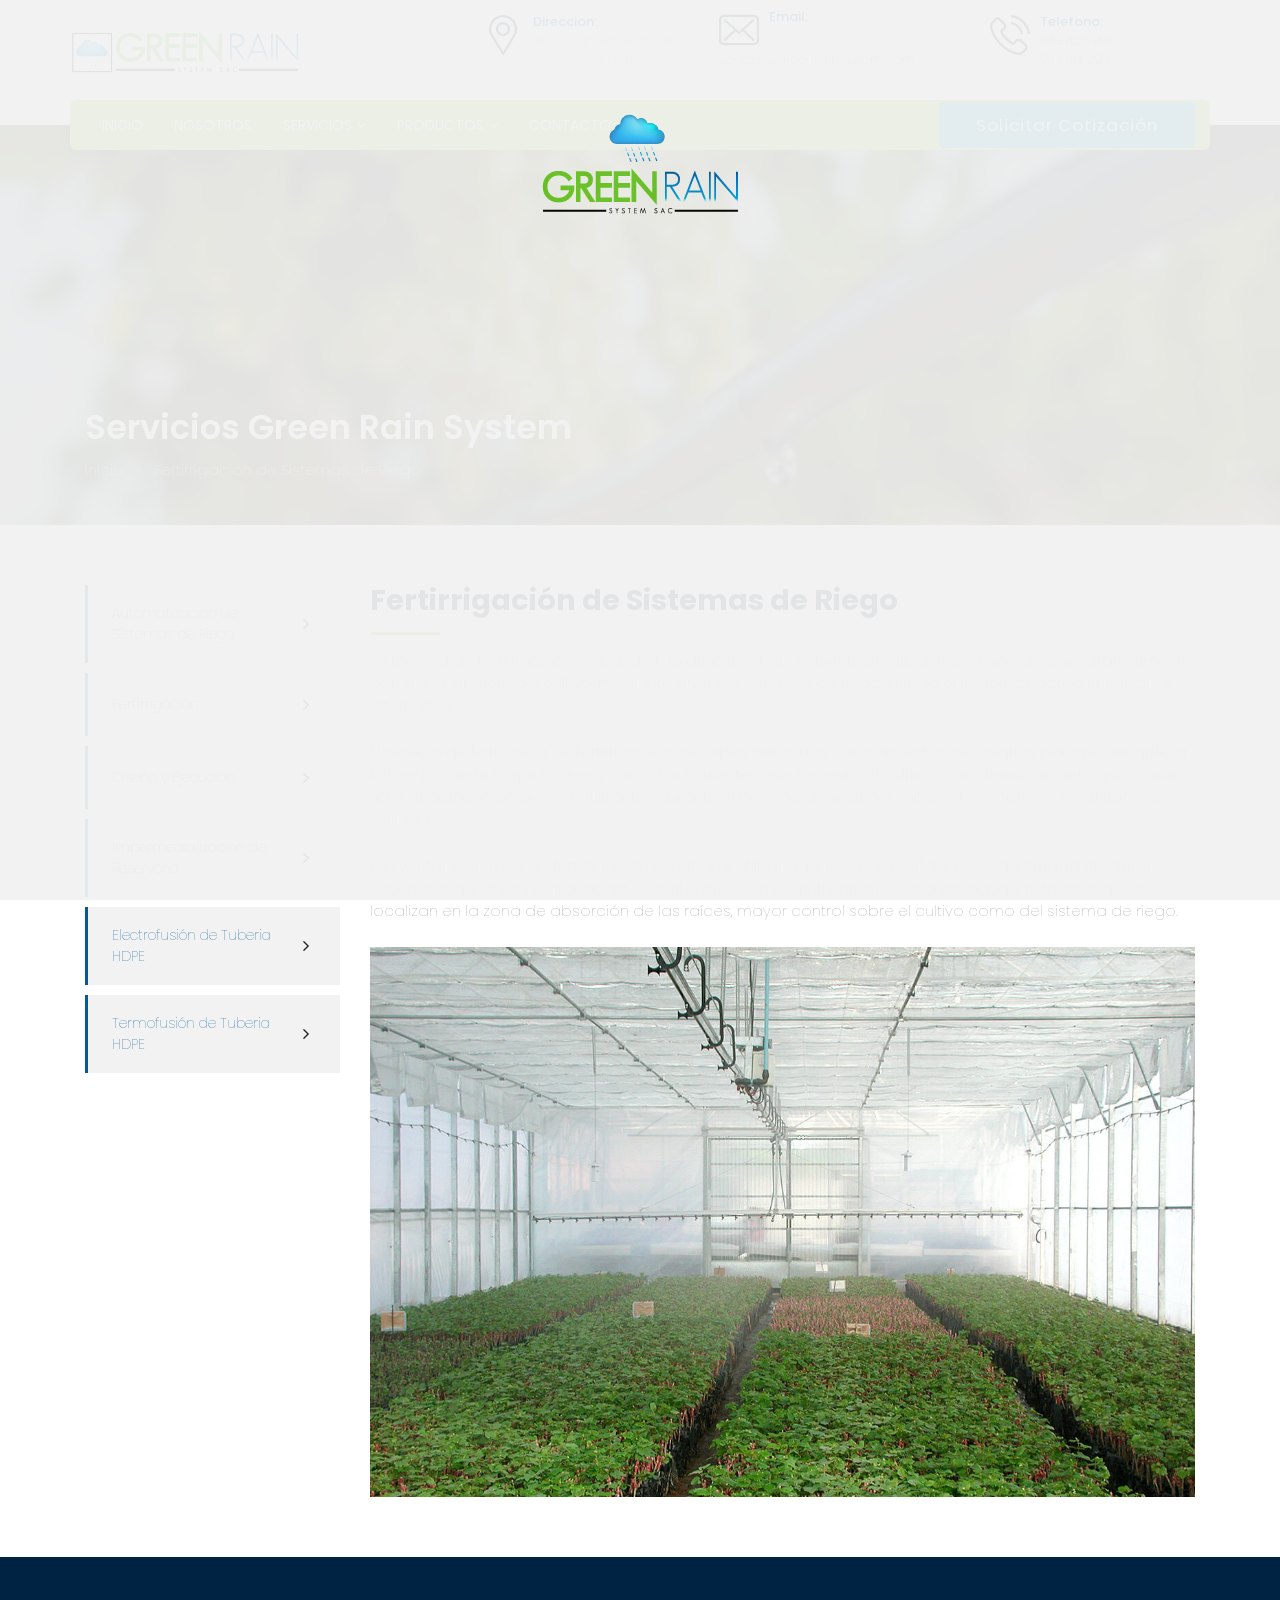
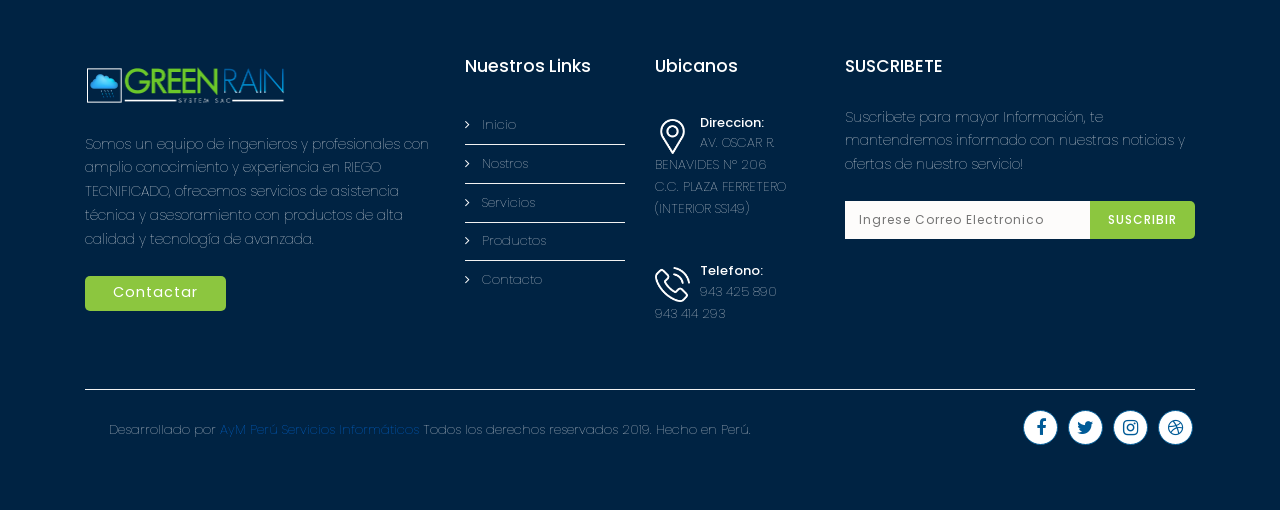
<file: fertirrigacion.html>
<!DOCTYPE html>
<html lang="es" class="no-js">
	
    <head>
		<meta charset="UTF-8">
        <meta name="viewport" content="width=device-width, initial-scale=1, maximum-scale=1">
		<meta http-equiv="X-UA-Compatible" content="IE=edge">
        
		<!-- ==============================================
		TITLE AND META TAGS
		=============================================== -->
		<title>GREEN RAIN || SERVICIO-FERTIRRIGACION</title>
        <meta name="description" content="">
        <meta name="keywords" content="">
        <meta name="author" content="AyM Peru Servicios Informarticos">

		<!-- ==============================================
		FAVICON
		=============================================== -->  
        <link rel="shortcut icon" href="img/greenrain/logos/nube.png">
             
		<!-- ==============================================
		CSS
		=============================================== -->  
        <link rel="stylesheet" href="css/bootstrap.min.css">
        <link rel="stylesheet" href="css/navbar.css">
        <link rel="stylesheet" href="css/stylesheet.css">
        <link rel="stylesheet" href="css/responsive.css">
        <link rel="stylesheet" href="fonts/font-awesome/css/font-awesome.min.css">
        <link rel="stylesheet" href="css/animate.min.css">
        <script src="js/modernizr-custom.js"></script>
        
	</head>
    
<body>
    
<!-- LOADER -->
<div id="loader-wrapper">
    <div  align="center">
        <img src="img/greenrain/logos/logo.png" alt="" style="margin-top:5%;" >
    </div>

    <div id="loader"></div>
</div>
<!-- LOADER -->
    
   
<header>
    <div class="container">
         <div class="header-left">
             <figure class="brand"><a href="index.html"><img src="img/greenrain/logos/logo1.png" alt=""></a></figure> 
         </div>
         <div class="top-location" style="padding:0px; margin-top: -5px">
             <div class="address">
                 <figure class="address-icon"><img src="img/master/address.png" alt=""></figure>
                 <h6>Direccion:</h6>
                 <p>
                   Av. Oscar Benavides N°206 - C.C Plaza Ferretero</p>
             </div>

             <div class="email">
                 <figure class="mail-icon"><img src="img/master/mail.png" alt=""></figure>
                 <h6>Email:</h6>
                 <p><a href="mailto:ventas1@greenrainsystem.com">ventas1@greenrainsystem.com</a></p>
             </div>

             <div class="phone" style="margin-left: 35px">
                 <figure class="phone-icon"><img src="img/master/phone.png" alt=""></figure>
                 <h6>Telefono:</h6>
                 <p><a href="tel:+51 943 425 890">943 425 890</a><br>
                 <a href="tel:+943414293">943 414 293</a></p>
                 
             </div>
             
         </div>
     </div>    
 </header> 
    
 <nav>
    <div class="container">
        <nav class="navbar navbar-expand-lg">
          <a class="navbar-brand" href="index.html"><div class="logo-brand"><img src="img/greenrain/logos/logo1.png" alt=""></div></a>
          <button class="navbar-toggler" type="button" data-toggle="collapse" data-target="#navbarSupportedContent" aria-controls="navbarSupportedContent" aria-expanded="false" aria-label="Toggle navigation">
            <span class="navbar-toggler-icon"></span>
          </button>

          <div class="collapse navbar-collapse" id="navbarSupportedContent">
            <ul class="navbar-nav mr-auto">
              <li class="nav-item dropdown">
                <a class="nav-link" href="index.html">INICIO</a>
                <!-- <ul class="dropdown-menu">
                  <li class="divider-top"></li>
                  <li><a class="dropdown-item" href="index-2.html">Homepage One</a></li>
                  <li class="divider"></li>
                  <li><a class="dropdown-item" href="homepage-v2.html">Homepage Two</a></li>
                  <li class="divider"></li>
                  <li><a class="dropdown-item" href="homepage-v3.html">Homepage Three</a></li>
                </ul> -->
              </li>
              <li class="nav-item">
                <a class="nav-link" href="nosotros.html">NOSOTROS</a>
              </li>
              <li class="nav-item dropdown">
                <a class="nav-link  dropdown-toggle" href="#" data-toggle="dropdown">SERVICIOS<span class="caret-drop"></span></a>
                <ul class="dropdown-menu">
                  <li class="divider-top"></li>
                  <li><a class="dropdown-item" href="automatizacion.html">AUTOMATIZACION DE SISTEMAS DE RIEGO</a></li>
                  <li class="divider"></li>
                  <li><a class="dropdown-item" href="fertirrigacion.html">FERTIRRIGACION</a></li>
                  <li class="divider"></li>
                  <li><a class="dropdown-item" href="diseño-ejecucion.html">DISEÑO Y EJECUCION</a></li>
                  <li class="divider"></li>
                  <li><a class="dropdown-item" href="impermeabilizacion.html">IMPERMEABILIZACION DE RESERVORIO</a></li>
                  <li class="divider"></li>
                  <li><a class="dropdown-item" href="electrofusion.html">ELECTROFUCION DE TUBERIA HDPE</a></li>
                  <li class="divider"></li>
                 <li><a class="dropdown-item" href="termofusion.html">TERMOFUSION DE TUBERIA HDPE</a></li>
                </ul>
              </li>
              <li class="nav-item dropdown">
                <a class="nav-link dropdown-toggle" href="#" data-toggle="dropdown">PRODUCTOS<span class="caret-drop"></span></a>

                <ul class="dropdown-menu">
                  <li class="divider-top"></li>
                  <li><a class="dropdown-item" href="productos.html">Todos los productos</a></li>
                  <li class="divider"></li>
                  <li><a class="dropdown-item" href="programadores.html">Programadores</a></li>
                  <li class="divider"></li>
                  <li><a class="dropdown-item" href="aspersores.html">Aspersores</a></li>
                  <li class="divider"></li>
                  <li><a class="dropdown-item" href="difusores.html">Difusores</a></li>
                  <li class="divider"></li>
                  <li><a class="dropdown-item" href="toberas.html">Toberas para Difusores</a></li>
                  <li class="divider"></li>
                  <li><a class="dropdown-item" href="valvulas.html">Valvúlas</a></li>
                  
                </ul>
              </li>
              <!-- <li class="nav-item dropdown">
                <a class="nav-link  dropdown-toggle" href="#" data-toggle="dropdown">PAGES<span class="caret-drop"></span></a>
                <ul class="dropdown-menu">
                  <li class="divider-top"></li>
                  <li><a class="dropdown-item" href="blogs.html">Blogs</a></li>
                  <li class="divider"></li>
                  <li><a class="dropdown-item" href="blog-single.html">Blog Single</a></li>
                  <li class="divider"></li>
                  <li><a class="dropdown-item" href="faq.html">Faq</a></li>
                  <li class="divider"></li>
                  <li><a class="dropdown-item" href="careers.html">Careers</a></li>
                  <li class="divider"></li>
                  <li><a class="dropdown-item" href="team.html">Team</a></li>
                  <li class="divider"></li>
                  <li><a class="dropdown-item" href="pricing.html">Pricing</a></li>
                  <li class="divider"></li>
                  <li><a class="dropdown-item" href="error-page.html">404 Error Page</a></li>
                </ul>
              </li> -->
              <li class="nav-item">
                <a class="nav-link" href="contacto.html">CONTACTO</a>
              </li>
            </ul>
            
              <button class="btn btn-info" data-target="#ModalCotizar" data-toggle="modal">Solicitar Cotización</button>
            
          </div>
        </nav>
    </div>
</nav>
    
    <div class="sectionsFerti">
        <div class="container">
            <div class="pages-title">
                <h1>Servicios Green Rain System</h1>
                <p>Inicio &nbsp; > &nbsp; Fertirrigacion de Sistemas de Riego</p>
            </div>
        </div>
    </div>

    <div class="container">
        <div class="row">
          <div class="col-lg-3">
            <aside class="services">
                <div class="inner-service-block">
                    <ul class="list-group">
                      <li class="list-group-item d-flex justify-content-between align-items-center">
                        <a href="automatizacion.html">Automatizacion de Sistemas de Riego</a> 
                        <span class="badge"><i class="fa fa-angle-right" aria-hidden="true"></i></span>
                      </li>
                      <li class="list-group-item d-flex justify-content-between align-items-center">
                        <a href="fertirrigacion.html">Fertirrigación</a> 
                        <span class="badge"><i class="fa fa-angle-right" aria-hidden="true"></i></span>
                      </li>
                      <li class="list-group-item d-flex justify-content-between align-items-center">
                        <a href="diseño-ejecucion.html">Diseño y Ejecucion</a> 
                        <span class="badge"><i class="fa fa-angle-right" aria-hidden="true"></i></span>
                      </li>
                      <li class="list-group-item d-flex justify-content-between align-items-center">
                        <a href="impermeabilizacion.html">Impermeabilizacion de Reservorio</a> 
                        <span class="badge"><i class="fa fa-angle-right" aria-hidden="true"></i></span>
                      </li>
                      <li class="list-group-item d-flex justify-content-between align-items-center">
                        <a href="electrofusion.html">Electrofusión de Tuberia HDPE</a> 
                        <span class="badge"><i class="fa fa-angle-right" aria-hidden="true"></i></span>
                      </li>
                      <li class="list-group-item d-flex justify-content-between align-items-center">
                        <a href="termofusion.html">Termofusión de Tuberia HDPE</a> 
                        <span class="badge"><i class="fa fa-angle-right" aria-hidden="true"></i></span>
                      </li>
                    </ul>
                </div>
                
            </aside> 
          </div>
          <div class="col-lg-9">
             <div class="service-description">
                <h2>Fertirrigación de Sistemas de Riego</h2>
                 <hr class="left">
                 <p>La técnica de fertirrigación se basa en la aplicación de nutrientes, fertilizantes o minerales, simultáneamente con agua, al suelo del cultivo, mediante diversos sistemas de riego, siendo el riego por goteo la principal alternativa.</p>

                 <p> El servicio de la técnica de fertirrigación de Orbes brinda los conocimientos necesarios para poder aplicar la técnica de la mejor manera, como los nutrientes que necesita el cultivo, características del agua a usar (pH), la distribución de los fertilizantes durante el periodo de vida del cultivo, etc., y obtener resultados de calidad.</p>

                 <p>Las ventajas del uso de fertirrigación son: lograr utilizar agua de baja calidad (conductividad eléctrica superiores a 3 dS/m), lograr abastecer al cultivo con los nutrientes necesarios, agua y nutrientes que se localizan en la zona de absorción de las raíces, mayor control sobre el cultivo como del sistema de riego. </p>

                 <figure class="service-pic"><img src="img/greenrain/servicio/fertirrigacion.jpg" alt=""></figure>
                 <!-- <div class="tabs">
                    <ul class="nav nav-tabs" id="myTab" role="tablist">
                      <li class="nav-item">
                        <a class="nav-link active" id="home-tab" data-toggle="tab" href="#home" role="tab" aria-controls="home" aria-selected="true">Audit</a>
                      </li>
                      <li class="nav-item">
                        <a class="nav-link" id="profile-tab" data-toggle="tab" href="#profile" role="tab" aria-controls="profile" aria-selected="false">Strategy</a>
                      </li>
                      <li class="nav-item">
                        <a class="nav-link" id="contact-tab" data-toggle="tab" href="#contact" role="tab" aria-controls="contact" aria-selected="false">Sustainability</a>
                      </li>
                    </ul>
                    <div class="tab-content" id="myTabContent">
                      <div class="tab-pane fade show active" id="home" role="tabpanel" aria-labelledby="home-tab">
                          <figure class="thumbnail-tab"><img src="img/images/service-1.jpg" alt=""></figure>
                          <p>There are many variations of passages of Lorem Ipsum available, but the majority have suffered alteration in some form, by injected humour.</p> 
                          <p>It has survived not only five centuries, but also the leap into electronic typesetting, remaining essentially unchanged. </p>
                      </div>
                      <div class="tab-pane fade" id="profile" role="tabpanel" aria-labelledby="profile-tab">
                        <figure class="thumbnail-tab"><img src="img/images/service-2.jpg" alt=""></figure>
                          <p>There are many variations of passages of Lorem Ipsum available, but the majority have suffered alteration in some form, by injected humour.</p> 
                          <p>It has survived not only five centuries, but also the leap into electronic typesetting, remaining essentially unchanged. </p>  
                      </div>
                      <div class="tab-pane fade" id="contact" role="tabpanel" aria-labelledby="contact-tab">
                        <figure class="thumbnail-tab"><img src="img/images/service-3.jpg" alt=""></figure>
                          <p>There are many variations of passages of Lorem Ipsum available, but the majority have suffered alteration in some form, by injected humour.</p> 
                          <p>It has survived not only five centuries, but also the leap into electronic typesetting, remaining essentially unchanged. </p>  
                      </div>
                    </div>
                 </div> -->
             </div>
          </div>
        </div>
    </div>

   
    
    <footer>
        <div class="container" style="background: #0000">
            <div class="row">
              <div class="col-lg-4">
                <div class="footer-col">
                    <figure class="footer-logo"><a href="index.html"><img src="img/greenrain/logos/logo2.png" alt=""></a></figure>
                  <p>Somos un equipo de ingenieros y profesionales con amplio conocimiento y experiencia en RIEGO TECNIFICADO, ofrecemos servicios de asistencia técnica y asesoramiento con productos de alta calidad y tecnología de avanzada.</p>
                  <p><button class="btn btn-custom" data-target="#ModalCotizar" data-toggle="modal">Contactar</button></p>
                </div>  
              </div>
              <div class="col-lg-2">
                <div class="footer-col">  
                    <h5>Nuestros Links</h5> 
                    <ul class="list-group list-group-flush">
                        <li class="list-group-item"><i class="fa fa-angle-right" aria-hidden="true"></i>  &nbsp; <a href="index.html">Inicio</a></li>
                        <li class="list-group-item"><i class="fa fa-angle-right" aria-hidden="true"></i>  &nbsp; <a href="nosotros.html">Nostros</a></li>
                        <li class="list-group-item"><i class="fa fa-angle-right" aria-hidden="true"></i>  &nbsp; <a href="servicios.html">Servicios</a></li>
                        <li class="list-group-item"><i class="fa fa-angle-right" aria-hidden="true"></i>  &nbsp; <a href="productos.html">Productos</a></li>
                        <li class="list-group-item"><i class="fa fa-angle-right" aria-hidden="true"></i>  &nbsp; <a href="contacto.html">Contacto</a></li>
                    </ul>
                </div>
              </div>
              <div class="col-lg-2">
                <div class="footer-col"> 
                    <h5>Ubicanos</h5>
                    <div class="location-box">
                        <figure class="bottom-location-icon"><img src="img/master/location-footer.png" alt=""></figure>
                        <h6>Direccion:</h6>
                        <p>AV. OSCAR R. BENAVIDES Nº 206 <br>C.C. PLAZA FERRETERO (INTERIOR SS149)</p>
                    </div>
                    
                    <div class="location-box location-phone">
                        <figure class="bottom-location-icon"><img src="img/master/call-footer.png" alt=""></figure>
                        <h6>Telefono:</h6>
                        <p>943 425 890 <br>943 414 293</p>
                    </div>
                </div>
              </div>
              <div class="col-lg-4">
                <div class="footer-col last-col">
                    <h5>SUSCRIBETE</h5>
                    <p>Suscribete para mayor Información, te mantendremos informado con nuestras noticias y ofertas de nuestro servicio!</p>
                    <div class="newsletter-box">
                     <form class="subscribirFertirrigacion" method="post">
                        <input type="email" class="input" id="email" name="email" placeholder="Ingrese Correo Electronico" required>
                        <input type="submit" class="button" id="submit" value="SUSCRIBIR">
                      </form>           
                    </div>  
                    
                </div>  
              </div>
            </div>
            <hr class="footer">
            <div class="bottom-footer">
                <div class="copytight">
                    <p align="center">&nbsp;&nbsp; &nbsp;&nbsp; Desarrollado por <a href="https://aymperusi.com/">AyM Perú Servicios Informáticos</a>
                      Todos los derechos reservados 2019. Hecho en Perú.</p>
                </div>
                <div class="social-footer">
                    <div class="social-items"><a href="#"><div class="icon-fa"><i class="fa fa-facebook" aria-hidden="true"></i></div></a></div>
                    <div class="social-items"><a href="#"><div class="icon-fa"><i class="fa fa-twitter" aria-hidden="true"></i></div></a></div>
                    <div class="social-items"><a href="#"><div class="icon-fa"><i class="fa fa-instagram" aria-hidden="true"></i></div></a></div>
                    <div class="social-items"><a href="#"><div class="icon-fa"><i class="fa fa-dribbble" aria-hidden="true"></i></div></a></div>
                </div>
            </div>
        </div>
    </footer>
    
    <a href="#0" class="cd-top">Top</a>

         <!-- Modal -->
	 <div class="modal fade" id="ModalCotizar" tabindex="-1" role="dialog" aria-labelledby="ModalCotizar" aria-hidden="true">
    <div class="modal-dialog" role="document">
      <div class="modal-content">
      <div class="modal-header">
        <h5 class="modal-title" id="exampleModalLabel"><b>PONTE EN CONTACTO CON NOSOTROS</b> </h5>
        <button type="button" class="close" data-dismiss="modal" aria-label="Close">
        <span aria-hidden="true">&times;</span>
        </button>
      </div>
      <div class="modal-body">
        <form class="contactoFertirrigacion" method="POST" >
          <!-- Entrada para Nombre y Telefono -->
          <div class="form-row">
            <div class="form-group col-md-6">
            <label for="inputEmail4">Nombre</label>
            <input required type="text" class="form-control" name="nombre"  placeholder="Ingrese Nombre">
            </div>
            <div class="form-group col-md-6">
            <label for="inputPassword4"><b>Telefono</b></label>
            <input required type="number" class="form-control" name="telefono"  placeholder="Ingrese Telefono">
            </div>
          </div>
          <!-- Entrada para Email u Asutno -->
          <div class="form-row">
            <div class="form-group col-md-6">
              <label for="inputEmail4"><b>Email</b></label>
              <input required type="email" class="form-control" name="email"  placeholder="Ingrese Email">
            </div>
            <div class="form-group col-md-6">
              <label for="inputPassword4"><b>Asunto</b></label>
              <input required type="text" class="form-control" name="asunto"  placeholder="Ingrese Asunto">
            </div>
            </div>
  
          <div class="form-group">
            <label for="inputAddress2"><b>Mensaje</b></label>
            <textarea name="mensaje" id="" cols="30" rows="5" name="mensaje" placeholder="Ingrese Mensaje" class="form-control" required></textarea>
          </div>
          
          
      </div>
      <div class="modal-footer">
        <button type="button" class="btn btn-secondary" data-dismiss="modal">Cancelar</button>
        <button type="submit" class="btn btn-primary">Enviar Datos</button>
      </div>
    </form>
      </div>
    </div>
    </div>
	<!-- ==============================================
	JAVASCRIPTS
	=============================================== -->
    <script src="js/jquery-3.2.1.min.js"></script>
    <script src="js/bootstrap.min.js"></script>
    <script src="js/loader.js"></script>
    <script src="js/top.js"></script>  
    <script src="js/enviar.js"></script>
    <script src="componentes/sweetalert2/sweetalert2.all.js"></script>
    <script>
      (function(i,s,o,g,r,a,m){i['GoogleAnalyticsObject']=r;i[r]=i[r]||function(){
      (i[r].q=i[r].q||[]).push(arguments)},i[r].l=1*new Date();a=s.createElement(o),
      m=s.getElementsByTagName(o)[0];a.async=1;a.src=g;m.parentNode.insertBefore(a,m)
      })(window,document,'script','js/analytics.js','ga');
      ga('create', 'UA-101241150-1', 'auto');
      ga('send', 'pageview');
    </script> 
    
    </body>
    

</html>
</file>
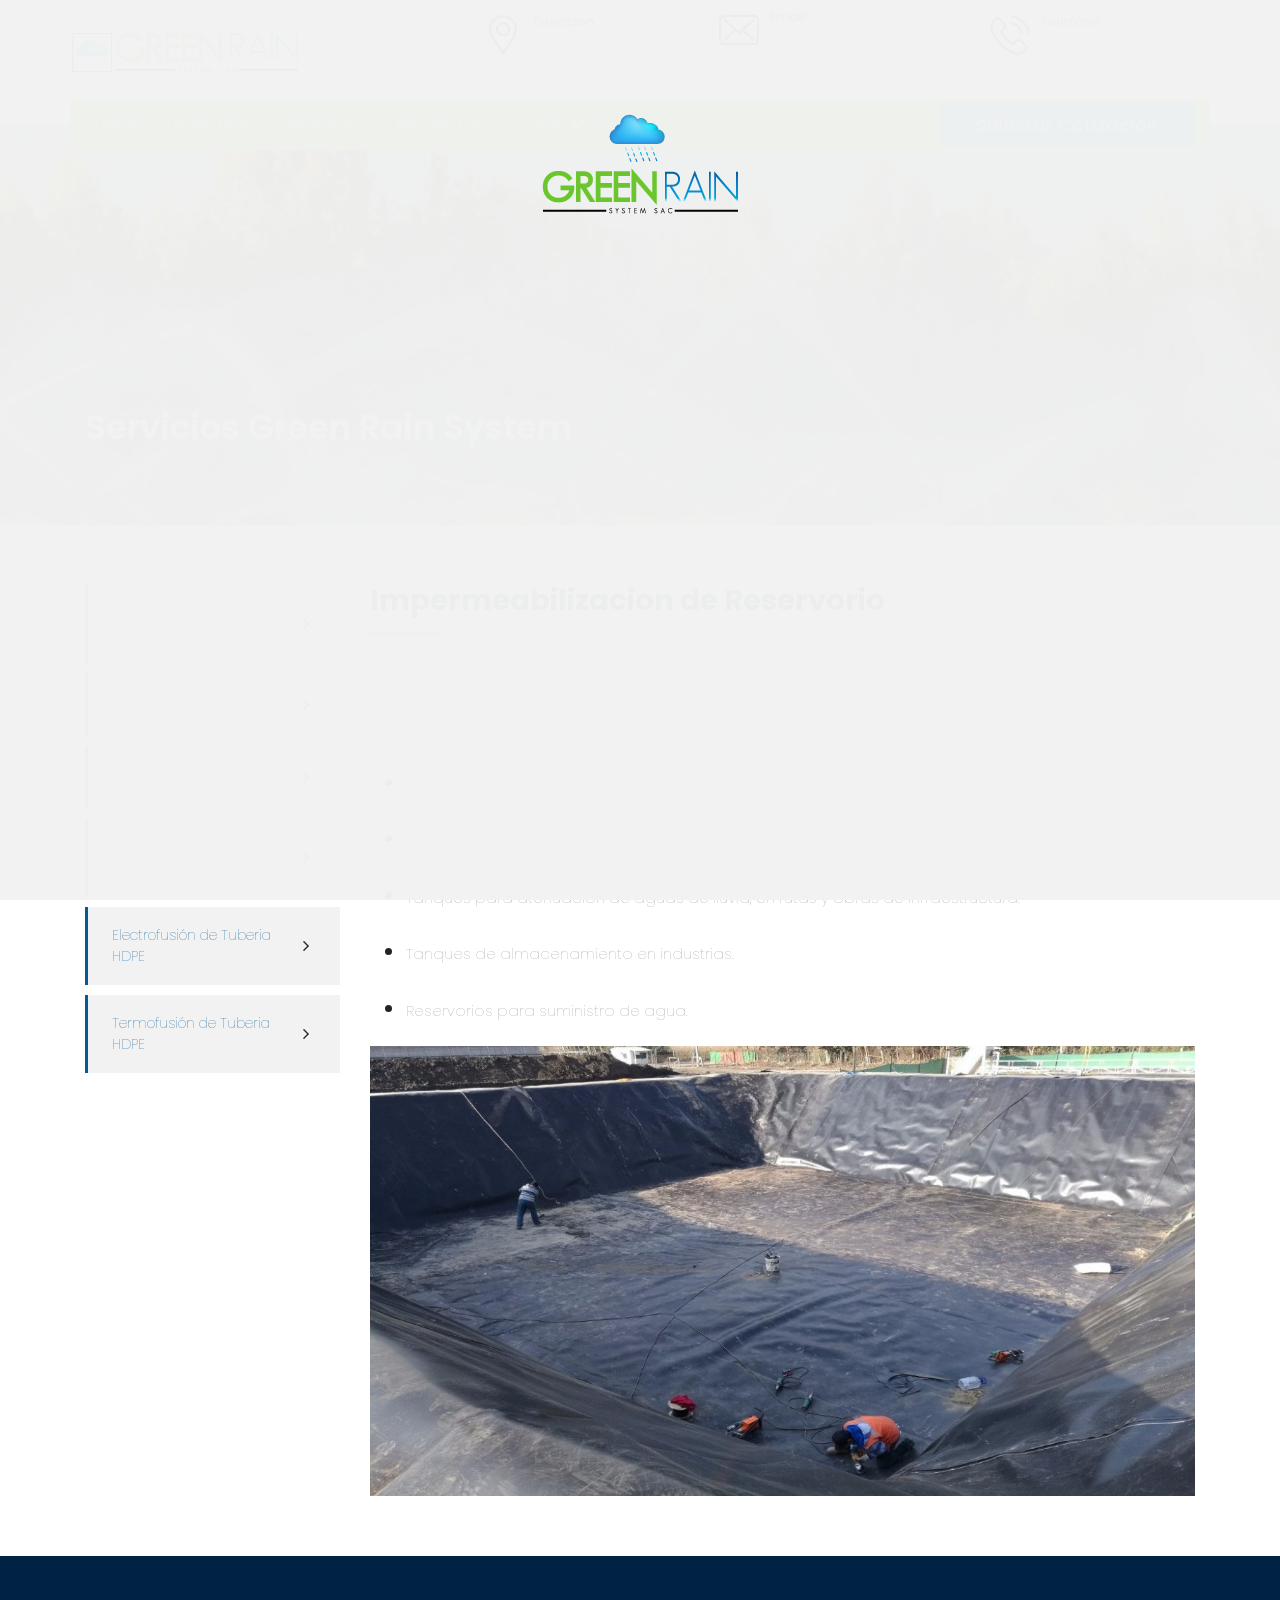
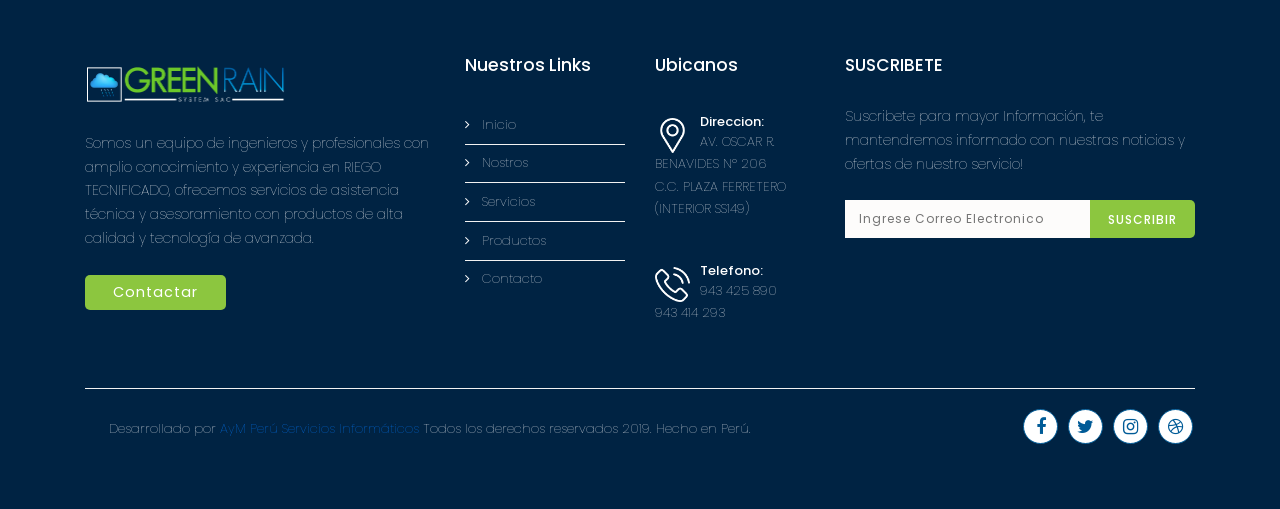
<file: impermeabilizacion.html>
<!DOCTYPE html>
<html lang="es" class="no-js">
	
    <head>
		<meta charset="UTF-8">
        <meta name="viewport" content="width=device-width, initial-scale=1, maximum-scale=1">
		<meta http-equiv="X-UA-Compatible" content="IE=edge">
        
		<!-- ==============================================
		TITLE AND META TAGS
		=============================================== -->
		<title>GREEN RAIN || IMPERMEABILIZACION</title>
        <meta name="description" content="">
        <meta name="keywords" content="">
        <meta name="author" content="AyM Peru Servicios Informarticos">

		<!-- ==============================================
		FAVICON
		=============================================== -->  
        <link rel="shortcut icon" href="img/greenrain/logos/nube.png">
             
		<!-- ==============================================
		CSS
		=============================================== -->  
        <link rel="stylesheet" href="css/bootstrap.min.css">
        <link rel="stylesheet" href="css/navbar.css">
        <link rel="stylesheet" href="css/stylesheet.css">
        <link rel="stylesheet" href="css/responsive.css">
        <link rel="stylesheet" href="fonts/font-awesome/css/font-awesome.min.css">
        <link rel="stylesheet" href="css/animate.min.css">
        <script src="js/modernizr-custom.js"></script>
        
	</head>
    
<body>
    
<!-- LOADER -->
<div id="loader-wrapper">
    <div  align="center">
        <img src="img/greenrain/logos/logo.png" alt="" style="margin-top:5%;" >
    </div>

    <div id="loader"></div>
</div>
<!-- LOADER -->
    
   
<header>
    <div class="container">
         <div class="header-left">
             <figure class="brand"><a href="index.html"><img src="img/greenrain/logos/logo1.png" alt=""></a></figure> 
         </div>
         <div class="top-location" style="padding:0px; margin-top: -5px">
             <div class="address">
                 <figure class="address-icon"><img src="img/master/address.png" alt=""></figure>
                 <h6>Direccion:</h6>
                 <p>
                   Av. Oscar Benavides N°206 - C.C Plaza Ferretero</p>
             </div>

             <div class="email">
                 <figure class="mail-icon"><img src="img/master/mail.png" alt=""></figure>
                 <h6>Email:</h6>
                 <p><a href="mailto:ventas1@greenrainsystem.com">ventas1@greenrainsystem.com</a></p>
             </div>

             <div class="phone" style="margin-left: 35px">
                 <figure class="phone-icon"><img src="img/master/phone.png" alt=""></figure>
                 <h6>Telefono:</h6>
                 <p><a href="tel:+51 943 425 890">943 425 890</a><br>
                 <a href="tel:+943414293">943 414 293</a></p>
                 
             </div>
             
         </div>
     </div>    
 </header> 
    
 <nav>
    <div class="container">
        <nav class="navbar navbar-expand-lg">
          <a class="navbar-brand" href="index.html"><div class="logo-brand"><img src="img/greenrain/logos/logo1.png" alt=""></div></a>
          <button class="navbar-toggler" type="button" data-toggle="collapse" data-target="#navbarSupportedContent" aria-controls="navbarSupportedContent" aria-expanded="false" aria-label="Toggle navigation">
            <span class="navbar-toggler-icon"></span>
          </button>

          <div class="collapse navbar-collapse" id="navbarSupportedContent">
            <ul class="navbar-nav mr-auto">
              <li class="nav-item dropdown">
                <a class="nav-link" href="index.html">INICIO</a>
                <!-- <ul class="dropdown-menu">
                  <li class="divider-top"></li>
                  <li><a class="dropdown-item" href="index-2.html">Homepage One</a></li>
                  <li class="divider"></li>
                  <li><a class="dropdown-item" href="homepage-v2.html">Homepage Two</a></li>
                  <li class="divider"></li>
                  <li><a class="dropdown-item" href="homepage-v3.html">Homepage Three</a></li>
                </ul> -->
              </li>
              <li class="nav-item">
                <a class="nav-link" href="nosotros.html">NOSOTROS</a>
              </li>
              <li class="nav-item dropdown">
                <a class="nav-link  dropdown-toggle" href="#" data-toggle="dropdown">SERVICIOS<span class="caret-drop"></span></a>
                <ul class="dropdown-menu">
                  <li class="divider-top"></li>
                  <li><a class="dropdown-item" href="automatizacion.html">AUTOMATIZACION DE SISTEMAS DE RIEGO</a></li>
                  <li class="divider"></li>
                  <li><a class="dropdown-item" href="fertirrigacion.html">FERTIRRIGACION</a></li>
                  <li class="divider"></li>
                  <li><a class="dropdown-item" href="diseño-ejecucion.html">DISEÑO Y EJECUCION</a></li>
                  <li class="divider"></li>
                  <li><a class="dropdown-item" href="impermeabilizacion.html">IMPERMEABILIZACION DE RESERVORIO</a></li>
                  <li class="divider"></li>
                  <li><a class="dropdown-item" href="electrofusion.html">ELECTROFUSION DE TUBERIA HDPE</a></li>
                  <li class="divider"></li>
                 <li><a class="dropdown-item" href="termofusion.html">TERMOFUSION DE TUBERIA HDPE</a></li>
                </ul>
              </li>
              <li class="nav-item dropdown">
                <a class="nav-link dropdown-toggle" href="#" data-toggle="dropdown">PRODUCTOS<span class="caret-drop"></span></a>

                <ul class="dropdown-menu">
                  <li class="divider-top"></li>
                  <li><a class="dropdown-item" href="productos.html">Todos los productos</a></li>
                  <li class="divider"></li>
                  <li><a class="dropdown-item" href="programadores.html">Programadores</a></li>
                  <li class="divider"></li>
                  <li><a class="dropdown-item" href="aspersores.html">Aspersores</a></li>
                  <li class="divider"></li>
                  <li><a class="dropdown-item" href="difusores.html">Difusores</a></li>
                  <li class="divider"></li>
                  <li><a class="dropdown-item" href="toberas.html">Toberas para Difusores</a></li>
                  <li class="divider"></li>
                  <li><a class="dropdown-item" href="valvulas.html">Valvúlas</a></li>
                  
                </ul>
              </li>
              <!-- <li class="nav-item dropdown">
                <a class="nav-link  dropdown-toggle" href="#" data-toggle="dropdown">PAGES<span class="caret-drop"></span></a>
                <ul class="dropdown-menu">
                  <li class="divider-top"></li>
                  <li><a class="dropdown-item" href="blogs.html">Blogs</a></li>
                  <li class="divider"></li>
                  <li><a class="dropdown-item" href="blog-single.html">Blog Single</a></li>
                  <li class="divider"></li>
                  <li><a class="dropdown-item" href="faq.html">Faq</a></li>
                  <li class="divider"></li>
                  <li><a class="dropdown-item" href="careers.html">Careers</a></li>
                  <li class="divider"></li>
                  <li><a class="dropdown-item" href="team.html">Team</a></li>
                  <li class="divider"></li>
                  <li><a class="dropdown-item" href="pricing.html">Pricing</a></li>
                  <li class="divider"></li>
                  <li><a class="dropdown-item" href="error-page.html">404 Error Page</a></li>
                </ul>
              </li> -->
              <li class="nav-item">
                <a class="nav-link" href="contacto.html">CONTACTO</a>
              </li>
            </ul>
            
              <button class="btn btn-info" data-target="#ModalCotizar" data-toggle="modal">Solicitar Cotización</button>
            
          </div>
        </nav>
    </div>
</nav>
    
    <div class="sectionsImper">
        <div class="container">
            <div class="pages-title">
                <h1>Servicios Green Rain System</h1>
                <p>Inicio &nbsp; > &nbsp; Impermeabilizacion de Reservorio</p>
            </div>
        </div>
    </div>

    <div class="container">
        <div class="row">
          <div class="col-lg-3">
            <aside class="services">
                <div class="inner-service-block">
                    <ul class="list-group">
                      <li class="list-group-item d-flex justify-content-between align-items-center">
                        <a href="automatizacion.html">Automatizacion de Sistemas de Riego</a> 
                        <span class="badge"><i class="fa fa-angle-right" aria-hidden="true"></i></span>
                      </li>
                      <li class="list-group-item d-flex justify-content-between align-items-center">
                        <a href="fertirrigacion.html">Fertirrigación</a> 
                        <span class="badge"><i class="fa fa-angle-right" aria-hidden="true"></i></span>
                      </li>
                      <li class="list-group-item d-flex justify-content-between align-items-center">
                        <a href="diseño-ejecucion.html">Impermeabilizacion</a> 
                        <span class="badge"><i class="fa fa-angle-right" aria-hidden="true"></i></span>
                      </li>
                      <li class="list-group-item d-flex justify-content-between align-items-center">
                        <a href="impermeabilizacion.html">Impermeabilizacion de Reservorio</a> 
                        <span class="badge"><i class="fa fa-angle-right" aria-hidden="true"></i></span>
                      </li>
                      <li class="list-group-item d-flex justify-content-between align-items-center">
                        <a href="electrofusion.html">Electrofusión de Tuberia HDPE</a> 
                        <span class="badge"><i class="fa fa-angle-right" aria-hidden="true"></i></span>
                      </li>
                      <li class="list-group-item d-flex justify-content-between align-items-center">
                        <a href="termofusion.html">Termofusión de Tuberia HDPE</a> 
                        <span class="badge"><i class="fa fa-angle-right" aria-hidden="true"></i></span>
                      </li>
                    </ul>
                </div>
                
            </aside> 
          </div>
          <div class="col-lg-9">
             <div class="service-description">
                <h2>Impermeabilizacion de Reservorio</h2>
                 <hr class="left">
                 <p>Las diversas funciones de impermeabilización y revestimiento. La impermeabilización y revestimiento de reservorios, lagos y canales sirve para muchas funciones, sea para tanques para atenuación de aguas pluviales o evitar que las aguas servidas contaminen el suelo. Estas estructuras de contención son usadas en muchos sectores del mercado, incluyendo:</p>

                 <ul class="ml-4">
                   <li><p>Tanques de estiércol en agricultura.</p></li>
                   <li><p>Laguna de lixiviados en minas.</p></li>
                   <li><p>Tanques para atenuación de aguas de lluvia, en rutas y obras de infraestructura.</p></li>
                   <li><p>Tanques de almacenamiento en industrias.</p></li>
                   <li><p>Reservorios para suministro de agua.</p></li>
                 </ul>

                 <figure class="service-pic"><img src="img/greenrain/servicio/impermeabilizacion.jpg" alt=""></figure>
                 <!-- <div class="tabs">
                    <ul class="nav nav-tabs" id="myTab" role="tablist">
                      <li class="nav-item">
                        <a class="nav-link active" id="home-tab" data-toggle="tab" href="#home" role="tab" aria-controls="home" aria-selected="true">Audit</a>
                      </li>
                      <li class="nav-item">
                        <a class="nav-link" id="profile-tab" data-toggle="tab" href="#profile" role="tab" aria-controls="profile" aria-selected="false">Strategy</a>
                      </li>
                      <li class="nav-item">
                        <a class="nav-link" id="contact-tab" data-toggle="tab" href="#contact" role="tab" aria-controls="contact" aria-selected="false">Sustainability</a>
                      </li>
                    </ul>
                    <div class="tab-content" id="myTabContent">
                      <div class="tab-pane fade show active" id="home" role="tabpanel" aria-labelledby="home-tab">
                          <figure class="thumbnail-tab"><img src="img/images/service-1.jpg" alt=""></figure>
                          <p>There are many variations of passages of Lorem Ipsum available, but the majority have suffered alteration in some form, by injected humour.</p> 
                          <p>It has survived not only five centuries, but also the leap into electronic typesetting, remaining essentially unchanged. </p>
                      </div>
                      <div class="tab-pane fade" id="profile" role="tabpanel" aria-labelledby="profile-tab">
                        <figure class="thumbnail-tab"><img src="img/images/service-2.jpg" alt=""></figure>
                          <p>There are many variations of passages of Lorem Ipsum available, but the majority have suffered alteration in some form, by injected humour.</p> 
                          <p>It has survived not only five centuries, but also the leap into electronic typesetting, remaining essentially unchanged. </p>  
                      </div>
                      <div class="tab-pane fade" id="contact" role="tabpanel" aria-labelledby="contact-tab">
                        <figure class="thumbnail-tab"><img src="img/images/service-3.jpg" alt=""></figure>
                          <p>There are many variations of passages of Lorem Ipsum available, but the majority have suffered alteration in some form, by injected humour.</p> 
                          <p>It has survived not only five centuries, but also the leap into electronic typesetting, remaining essentially unchanged. </p>  
                      </div>
                    </div>
                 </div> -->
             </div>
          </div>
        </div>
    </div>

   
    
    <footer>
        <div class="container" style="background: #0000">
            <div class="row">
              <div class="col-lg-4">
                <div class="footer-col">
                    <figure class="footer-logo"><a href="index.html"><img src="img/greenrain/logos/logo2.png" alt=""></a></figure>
                  <p>Somos un equipo de ingenieros y profesionales con amplio conocimiento y experiencia en RIEGO TECNIFICADO, ofrecemos servicios de asistencia técnica y asesoramiento con productos de alta calidad y tecnología de avanzada.</p>
                  <p><button class="btn btn-custom" data-target="#ModalCotizar" data-toggle="modal">Contactar</button></p>
                </div>  
              </div>
              <div class="col-lg-2">
                <div class="footer-col">  
                    <h5>Nuestros Links</h5> 
                    <ul class="list-group list-group-flush">
                        <li class="list-group-item"><i class="fa fa-angle-right" aria-hidden="true"></i>  &nbsp; <a href="index.html">Inicio</a></li>
                        <li class="list-group-item"><i class="fa fa-angle-right" aria-hidden="true"></i>  &nbsp; <a href="nosotros.html">Nostros</a></li>
                        <li class="list-group-item"><i class="fa fa-angle-right" aria-hidden="true"></i>  &nbsp; <a href="servicios.html">Servicios</a></li>
                        <li class="list-group-item"><i class="fa fa-angle-right" aria-hidden="true"></i>  &nbsp; <a href="productos.html">Productos</a></li>
                        <li class="list-group-item"><i class="fa fa-angle-right" aria-hidden="true"></i>  &nbsp; <a href="contacto.html">Contacto</a></li>
                    </ul>
                </div>
              </div>
              <div class="col-lg-2">
                <div class="footer-col"> 
                    <h5>Ubicanos</h5>
                    <div class="location-box">
                        <figure class="bottom-location-icon"><img src="img/master/location-footer.png" alt=""></figure>
                        <h6>Direccion:</h6>
                        <p>AV. OSCAR R. BENAVIDES Nº 206 <br>C.C. PLAZA FERRETERO (INTERIOR SS149)</p>
                    </div>
                    
                    <div class="location-box location-phone">
                        <figure class="bottom-location-icon"><img src="img/master/call-footer.png" alt=""></figure>
                        <h6>Telefono:</h6>
                        <p>943 425 890 <br>943 414 293</p>
                    </div>
                </div>
              </div>
              <div class="col-lg-4">
                <div class="footer-col last-col">
                    <h5>SUSCRIBETE</h5>
                    <p>Suscribete para mayor Información, te mantendremos informado con nuestras noticias y ofertas de nuestro servicio!</p>
                    <div class="newsletter-box">
                     <form class="subscribirImper" method="post">
                        <input type="email" class="input" id="email" name="email" placeholder="Ingrese Correo Electronico" required>
                        <input type="submit" class="button" id="submit" value="SUSCRIBIR">
                      </form>           
                    </div>
                    
                </div>  
              </div>
            </div>
            <hr class="footer">
            <div class="bottom-footer">
                <div class="copytight">
                    <p align="center">&nbsp;&nbsp; &nbsp;&nbsp; Desarrollado por <a href="https://aymperusi.com/">AyM Perú Servicios Informáticos</a>
                      Todos los derechos reservados 2019. Hecho en Perú.</p>
                </div>
                <div class="social-footer">
                    <div class="social-items"><a href="#"><div class="icon-fa"><i class="fa fa-facebook" aria-hidden="true"></i></div></a></div>
                    <div class="social-items"><a href="#"><div class="icon-fa"><i class="fa fa-twitter" aria-hidden="true"></i></div></a></div>
                    <div class="social-items"><a href="#"><div class="icon-fa"><i class="fa fa-instagram" aria-hidden="true"></i></div></a></div>
                    <div class="social-items"><a href="#"><div class="icon-fa"><i class="fa fa-dribbble" aria-hidden="true"></i></div></a></div>
                </div>
            </div>
        </div>
    </footer>
    
    <a href="#0" class="cd-top">Top</a>
<!-- modal -->
    <div class="modal fade" id="ModalCotizar" tabindex="-1" role="dialog" aria-labelledby="ModalCotizar" aria-hidden="true">
      <div class="modal-dialog" role="document">
        <div class="modal-content">
        <div class="modal-header">
          <h5 class="modal-title" id="exampleModalLabel"><b>PONTE EN CONTACTO CON NOSOTROS</b> </h5>
          <button type="button" class="close" data-dismiss="modal" aria-label="Close">
          <span aria-hidden="true">&times;</span>
          </button>
        </div>
        <div class="modal-body">
          <form class="contactoImper" method="POST" >
            <!-- Entrada para Nombre y Telefono -->
            <div class="form-row">
              <div class="form-group col-md-6">
              <label for="inputEmail4">Nombre</label>
              <input required type="text" class="form-control" name="nombre"  placeholder="Ingrese Nombre">
              </div>
              <div class="form-group col-md-6">
              <label for="inputPassword4"><b>Telefono</b></label>
              <input required type="number" class="form-control" name="telefono"  placeholder="Ingrese Telefono">
              </div>
            </div>
            <!-- Entrada para Email u Asutno -->
            <div class="form-row">
              <div class="form-group col-md-6">
                <label for="inputEmail4"><b>Email</b></label>
                <input required type="email" class="form-control" name="email"  placeholder="Ingrese Email">
              </div>
              <div class="form-group col-md-6">
                <label for="inputPassword4"><b>Asunto</b></label>
                <input required type="text" class="form-control" name="asunto"  placeholder="Ingrese Asunto">
              </div>
              </div>
    
            <div class="form-group">
              <label for="inputAddress2"><b>Mensaje</b></label>
              <textarea name="mensaje" id="" cols="30" rows="5" name="mensaje" placeholder="Ingrese Mensaje" class="form-control" required></textarea>
            </div>
            
            
        </div>
        <div class="modal-footer">
          <button type="button" class="btn btn-secondary" data-dismiss="modal">Cancelar</button>
          <button type="submit" class="btn btn-primary">Enviar Datos</button>
        </div>
      </form>
        </div>
      </div>
      </div>
	<!-- ==============================================
	JAVASCRIPTS
	=============================================== -->
    <script src="js/jquery-3.2.1.min.js"></script>
    <script src="js/bootstrap.min.js"></script>
    <script src="js/loader.js"></script>
    <script src="js/top.js"></script>  
    <script src="js/enviar.js"></script>
    <script src="componentes/sweetalert2/sweetalert2.all.js"></script>
    <script>
      (function(i,s,o,g,r,a,m){i['GoogleAnalyticsObject']=r;i[r]=i[r]||function(){
      (i[r].q=i[r].q||[]).push(arguments)},i[r].l=1*new Date();a=s.createElement(o),
      m=s.getElementsByTagName(o)[0];a.async=1;a.src=g;m.parentNode.insertBefore(a,m)
      })(window,document,'script','js/analytics.js','ga');
      ga('create', 'UA-101241150-1', 'auto');
      ga('send', 'pageview');
    </script> 
    
    </body>
    

</html>
</file>
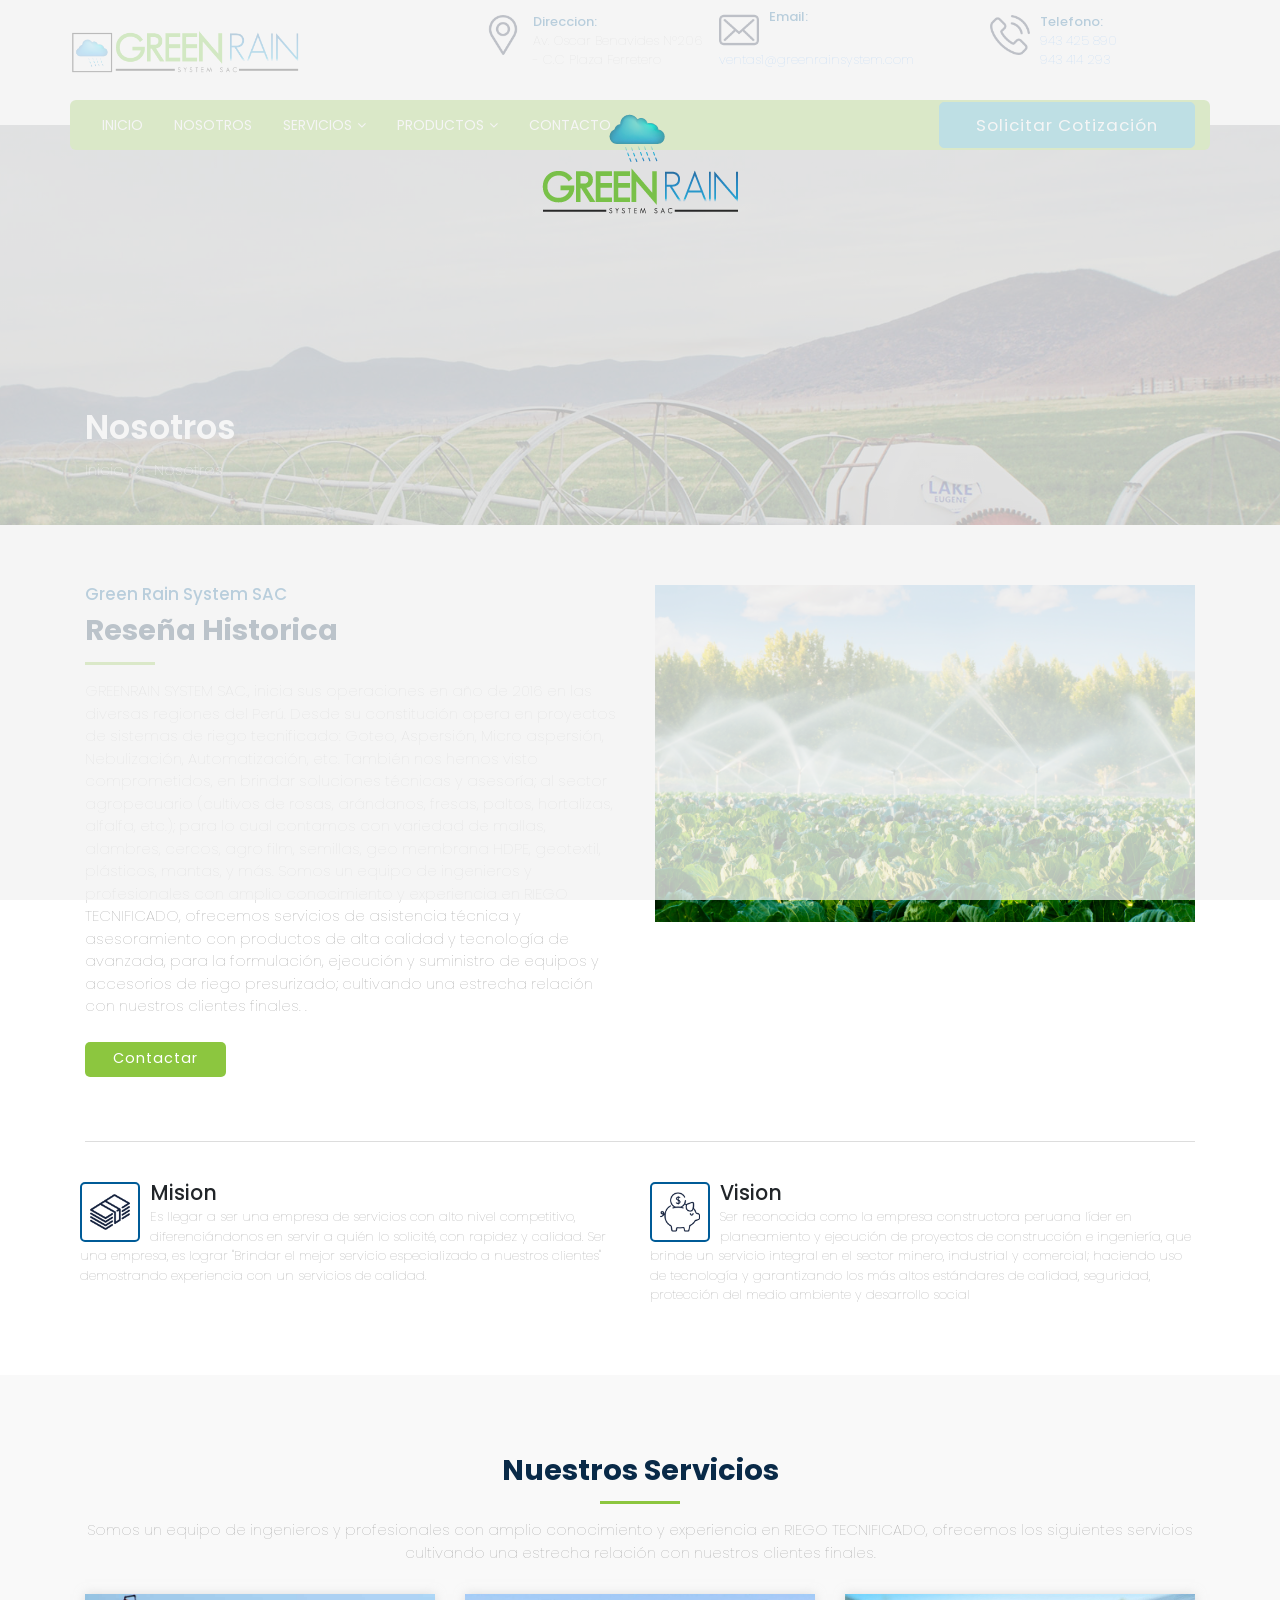
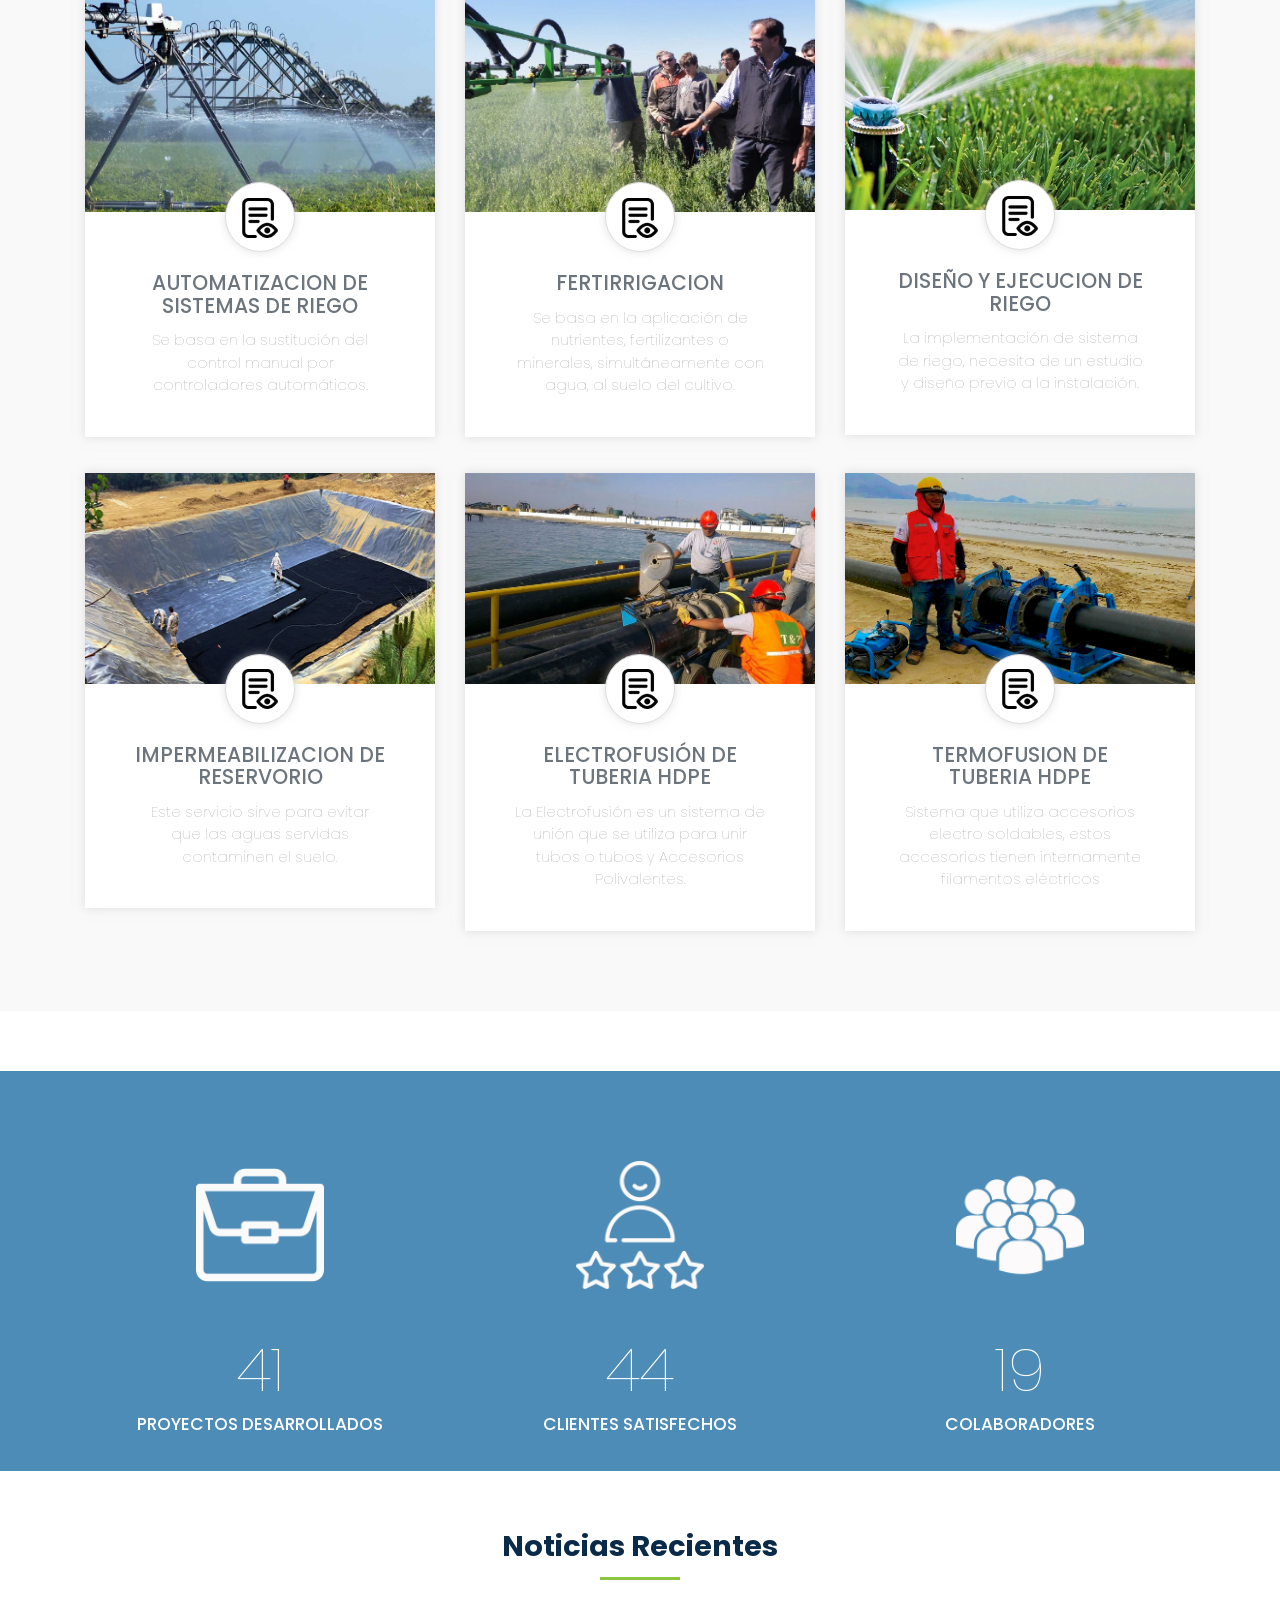
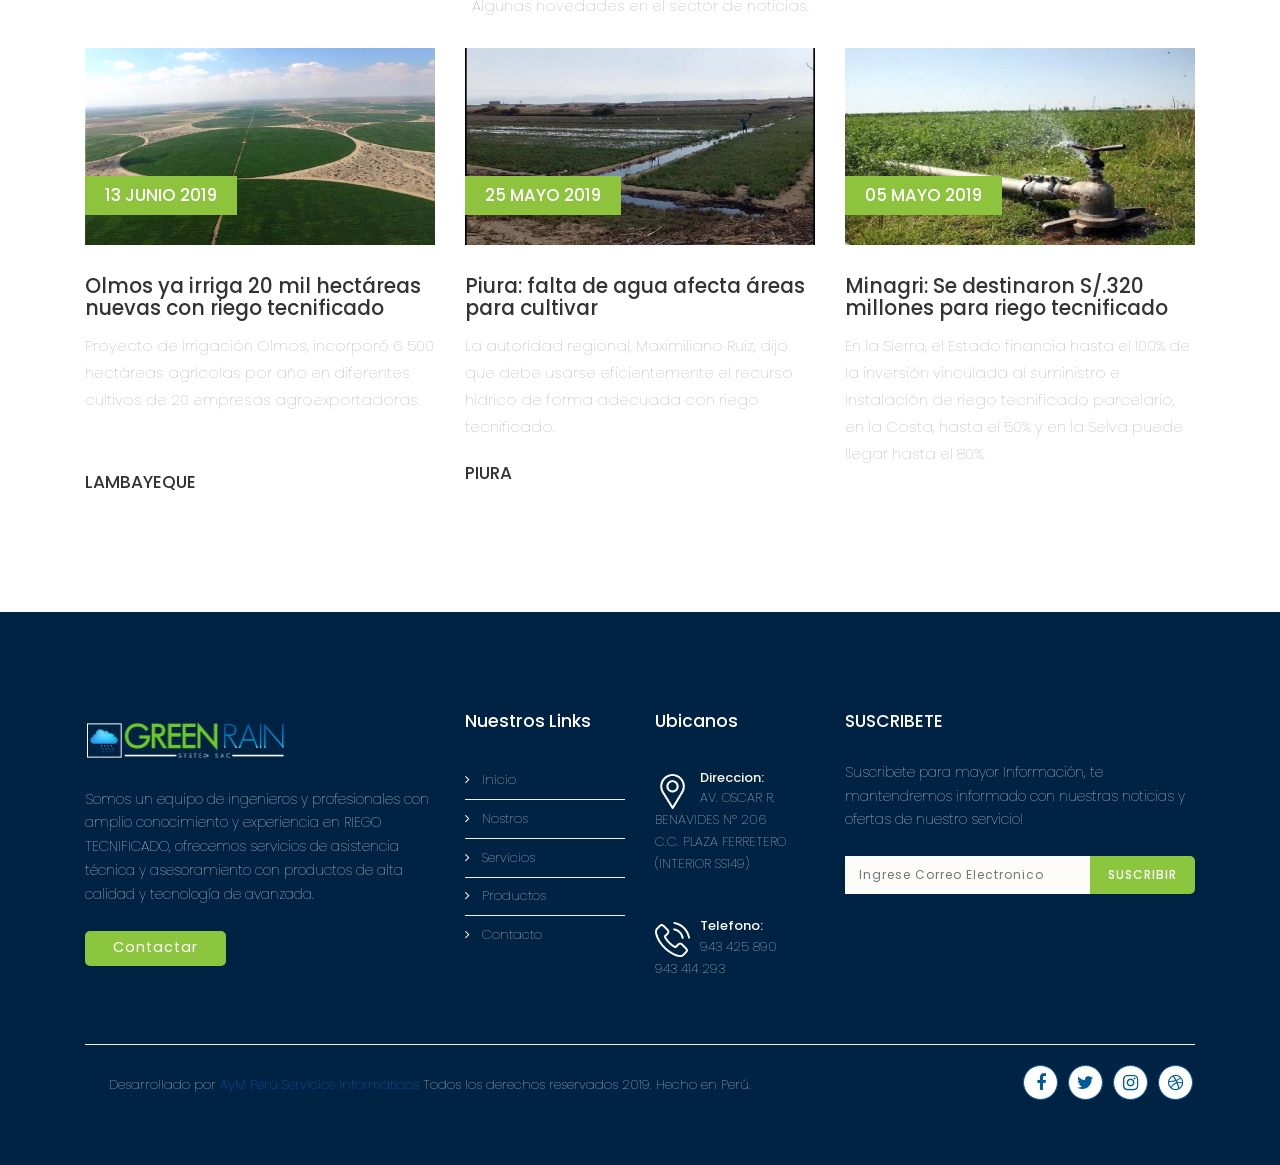
<file: nosotros.html>
<!DOCTYPE html>
<html lang="es" class="no-js">
	
<head>
		<meta charset="UTF-8">
        <meta name="viewport" content="width=device-width, initial-scale=1, maximum-scale=1">
		<meta http-equiv="X-UA-Compatible" content="IE=edge">
        
		<!-- ==============================================
		TITLE AND META TAGS
		=============================================== -->
		<title>GREEN RAIN || NOSOTROS</title>
        <meta name="description" content="">
        <meta name="keywords" content="">
        <meta name="author" content="AyM Peru Servicios Informarticos">

		<!-- ==============================================
		FAVICON
		=============================================== -->  
        <link rel="shortcut icon" href="img/greenrain/logos/nube.png">
             
		<!-- ==============================================
		CSS
		=============================================== -->  
        <link rel="stylesheet" href="css/bootstrap.min.css">
        <link rel="stylesheet" href="css/navbar.css">
        <link rel="stylesheet" href="css/stylesheet.css">
        <link rel="stylesheet" href="css/responsive.css">
        <link rel="stylesheet" href="fonts/font-awesome/css/font-awesome.min.css">
        <link rel="stylesheet" href="css/slick.min.css"> 
        <link rel="stylesheet" href="css/owl.carousel.min.css">
        <script src="js/modernizr-custom.js"></script>
        
	</head>
    
<body>
    
<!-- LOADER -->
<div id="loader-wrapper">
    <div  align="center">
        <img src="img/greenrain/logos/logo.png" alt="" style="margin-top:5%;" >
    </div>

    <div id="loader"></div>
</div>
<!-- LOADER -->
    
    <!-- <div class="top-header">
        <div class="container">
            <div class="top-header-left">
                <div class="inner-header-left"><p><a href="careers.html">CAREERS</a> </p></div>
                <div class="inner-header-left"><p><a href="pricing.html">PRICING</a> </p></div>
                <div class="inner-header-left"><p><a href="faq.html">FAQ</a> </p></div>
            </div>
            <div class="top-header-social">
                <div class="inner-header-social"><a href="#"><i class="fa fa-facebook" aria-hidden="true"></i></a></div>
                <div class="inner-header-social"><a href="#"><i class="fa fa-twitter" aria-hidden="true"></i></a></div>
                <div class="inner-header-social"><a href="#"><i class="fa fa-instagram" aria-hidden="true"></i></a></div>
                <div class="inner-header-social"><a href="#"><i class="fa fa-rss" aria-hidden="true"></i></a></div>
            </div>
        </div>
    </div> -->
    <header>
      <div class="container">
           <div class="header-left">
               <figure class="brand"><a href="index.html"><img src="img/greenrain/logos/logo1.png" alt=""></a></figure> 
           </div>
           <div class="top-location" style="padding:0px; margin-top: -5px">
               <div class="address">
                   <figure class="address-icon"><img src="img/master/address.png" alt=""></figure>
                   <h6>Direccion:</h6>
                   <p>
                     Av. Oscar Benavides N°206 - C.C Plaza Ferretero</p>
               </div>

               <div class="email">
                   <figure class="mail-icon"><img src="img/master/mail.png" alt=""></figure>
                   <h6>Email:</h6>
                   <p><a href="mailto:ventas1@greenrainsystem.com">ventas1@greenrainsystem.com</a></p>
               </div>

               <div class="phone" style="margin-left: 35px">
                   <figure class="phone-icon"><img src="img/master/phone.png" alt=""></figure>
                   <h6>Telefono:</h6>
                   <p><a href="tel:+51 943 425 890">943 425 890</a><br>
                   <a href="tel:+943414293">943 414 293</a></p>
                   
               </div>
               
           </div>
       </div>    
   </header>
    
    <nav>
        <div class="container">
            <nav class="navbar navbar-expand-lg">
              <a class="navbar-brand" href="index.html"><div class="logo-brand"><img src="img/greenrain/logos/logo1.png" alt=""></div></a>
              <button class="navbar-toggler" type="button" data-toggle="collapse" data-target="#navbarSupportedContent" aria-controls="navbarSupportedContent" aria-expanded="false" aria-label="Toggle navigation">
                <span class="navbar-toggler-icon"></span>
              </button>

              <div class="collapse navbar-collapse" id="navbarSupportedContent">
                <ul class="navbar-nav mr-auto">
                  <li class="nav-item dropdown">
                    <a class="nav-link" href="index.html">INICIO</a>
                    <!-- <ul class="dropdown-menu">
                      <li class="divider-top"></li>
                      <li><a class="dropdown-item" href="index-2.html">Homepage One</a></li>
                      <li class="divider"></li>
                      <li><a class="dropdown-item" href="homepage-v2.html">Homepage Two</a></li>
                      <li class="divider"></li>
                      <li><a class="dropdown-item" href="homepage-v3.html">Homepage Three</a></li>
                    </ul> -->
                  </li>
                  <li class="nav-item">
                    <a class="nav-link" href="nosotros.html">NOSOTROS</a>
                  </li>
                  <li class="nav-item dropdown">
                    <a class="nav-link  dropdown-toggle" href="#" data-toggle="dropdown">SERVICIOS<span class="caret-drop"></span></a>
                    <ul class="dropdown-menu">
                      <li class="divider-top"></li>
                      <li><a class="dropdown-item" href="automatizacion.html">AUTOMATIZACION DE SISTEMAS DE RIEGO</a></li>
                      <li class="divider"></li>
                      <li><a class="dropdown-item" href="fertirrigacion.html">FERTIRRIGACION</a></li>
                      <li class="divider"></li>
                      <li><a class="dropdown-item" href="diseño-ejecucion.html">DISEÑO Y EJECUCION</a></li>
                      <li class="divider"></li>
                      <li><a class="dropdown-item" href="impermeabilizacion.html">IMPERMEABILIZACION DE RESERVORIO</a></li>
                      <li class="divider"></li>
                      <li><a class="dropdown-item" href="electrofusion.html">ELECTROFUSION DE TUBERIA HDPE</a></li>
                      <li class="divider"></li>
                     <li><a class="dropdown-item" href="termofusion.html">TERMOFUSION DE TUBERIA HDPE</a></li>
                    </ul>
                  </li>
                  <li class="nav-item dropdown">
                    <a class="nav-link dropdown-toggle" href="#" data-toggle="dropdown">PRODUCTOS<span class="caret-drop"></span></a>

                    <ul class="dropdown-menu">
                      <li class="divider-top"></li>
                      <li><a class="dropdown-item" href="productos.html">Todos los productos</a></li>
                      <li class="divider"></li>
                      <li><a class="dropdown-item" href="programadores.html">Programadores</a></li>
                      <li class="divider"></li>
                      <li><a class="dropdown-item" href="aspersores.html">Aspersores</a></li>
                      <li class="divider"></li>
                      <li><a class="dropdown-item" href="difusores.html">Difusores</a></li>
                      <li class="divider"></li>
                      <li><a class="dropdown-item" href="toberas.html">Toberas para Difusores</a></li>
                      <li class="divider"></li>
                      <li><a class="dropdown-item" href="valvulas.html">Valvúlas</a></li>
                      
                    </ul>
                  </li>
                  <!-- <li class="nav-item dropdown">
                    <a class="nav-link  dropdown-toggle" href="#" data-toggle="dropdown">PAGES<span class="caret-drop"></span></a>
                    <ul class="dropdown-menu">
                      <li class="divider-top"></li>
                      <li><a class="dropdown-item" href="blogs.html">Blogs</a></li>
                      <li class="divider"></li>
                      <li><a class="dropdown-item" href="blog-single.html">Blog Single</a></li>
                      <li class="divider"></li>
                      <li><a class="dropdown-item" href="faq.html">Faq</a></li>
                      <li class="divider"></li>
                      <li><a class="dropdown-item" href="careers.html">Careers</a></li>
                      <li class="divider"></li>
                      <li><a class="dropdown-item" href="team.html">Team</a></li>
                      <li class="divider"></li>
                      <li><a class="dropdown-item" href="pricing.html">Pricing</a></li>
                      <li class="divider"></li>
                      <li><a class="dropdown-item" href="error-page.html">404 Error Page</a></li>
                    </ul>
                  </li> -->
                  <li class="nav-item">
                    <a class="nav-link" href="contacto.html">CONTACTO</a>
                  </li>
                </ul>
                
                  <button class="btn btn-info" data-target="#ModalCotizar" data-toggle="modal">Solicitar Cotización</button>
                
              </div>
            </nav>
        </div>
    </nav>
    
    <div class="sections">
        <div class="container">
            <div class="pages-title">
                <h1>Nosotros</h1>
                <p>Inicio &nbsp; > &nbsp; Nosotros</p>
            </div>
        </div>
    </div>
    
    <section>
        
        <div class="container">
            <div class="row">
              <div class="col-lg-6">
                <div class="about">
                    <h6>Green Rain System SAC</h6>  
                    <h2>Reseña Historica</h2>
                    <hr class="left">
                    <p>GREENRAIN SYSTEM SAC., inicia sus operaciones en año de 2016 en las diversas regiones del Perú. Desde su constitución opera en proyectos de sistemas de riego tecnificado: Goteo, Aspersión, Micro aspersión, Nebulización, Automatización, etc.

                      También nos hemos visto comprometidos, en brindar soluciones técnicas y asesoría; al sector agropecuario (cultivos de rosas, arándanos, fresas, paltos, hortalizas, alfalfa, etc.); para lo cual contamos con variedad de mallas, alambres, cercos, agro film, semillas, geo membrana HDPE, geotextil, plásticos, mantas, y más.
                      
                      Somos un equipo de ingenieros y profesionales con amplio conocimiento y experiencia en RIEGO TECNIFICADO, ofrecemos servicios de asistencia técnica y asesoramiento con productos de alta calidad y tecnología de avanzada, para la formulación, ejecución y suministro de equipos y accesorios de riego presurizado; cultivando una estrecha relación con nuestros clientes finales.
                      .</p>
                    
                    <p><button class="btn btn-custom" data-target="#ModalCotizar" data-toggle="modal">Contactar</button></p>
                </div>  
              </div>
              <div class="col-lg-6"><figure class="about-pic"><img src="img/greenrain/slider/RIEGO1.jpg" alt=""></figure> </div>
            </div>
            <hr class="about">
            <div class="front-options about-services">
                <div class="row">
                    <div class="col-md-6 col-lg-6">
                        <div class="border-icon"><figure class="icon-center"><img src="img/master/money.png" alt=""></figure></div>
                        <h4>Mision</h4>
                        <p>Es llegar a ser una empresa de servicios con alto nivel competitivo, diferenciándonos en servir a quién lo solicité, con rapidez y calidad.
                            Ser una empresa, es lograr "Brindar el mejor servicio especializado a nuestros clientes" demostrando experiencia con un servicios de calidad.</p>
                    </div>
                    <div class="col-md-6 col-lg-6">
                        <div class="border-icon"><figure class="icon-center"><img src="img/master/saved.png" alt=""></figure></div>
                        <h4>Vision</h4>
                        <p>Ser reconocida como la empresa constructora peruana líder en planeamiento y ejecución de proyectos de construcción e ingeniería, que brinde un servicio integral en el sector minero, industrial y comercial; haciendo uso de tecnología y garantizando los más altos estándares de calidad, seguridad, protección del medio ambiente y desarrollo social</p>
                    </div>
                    <!-- <div class="col-md-6 col-lg-4">
                        <div class="border-icon"><figure class="icon-center"><img src="img/master/grow.png" alt=""></figure></div>
                        <h4>Objetivos</h4>
                        <p>Looked up one of the more obscure Latin.</p>
                    </div>
                     -->
                </div>  
            </div> 
        </div>
        
        <div class="container-fluid inner-color">
          <div class="container">
              <div class="section-title">
                  <h2>Nuestros Servicios</h2>
                  <hr class="center">
                  <p>Somos un equipo de ingenieros y profesionales con amplio conocimiento y experiencia en RIEGO TECNIFICADO, ofrecemos los siguientes servicios cultivando una estrecha relación con nuestros clientes finales.</p>
              </div>
              <div class="row">
                <div class="col-lg-4">
                  <div class="front-thumbnail">
                      <figure class="box-pic"><a href="automatizacion.html"><img src="img/greenrain/slider/riego_snip_v1.jpg" alt=""></a></figure> 
                      <div class="rounded-circle"><figure class="center-circle-icon"><img src="img/greenrain/iconos/archivo.png" alt=""></figure> </div>
                      <div class="figure-caption">
                          <h4>AUTOMATIZACION DE SISTEMAS DE RIEGO</h4>
                          <p>Se basa en la sustitución del control manual por controladores automáticos. </p>
                      </div>
                  </div>
                </div>
            
                <div class="col-lg-4 center-div">
                    <div class="front-thumbnail">
                        <figure class="box-pic"><a href="fertirrigacion.html"><img src="img/greenrain/slider/asesoria.jpg" alt=""></a></figure> 
                        <div class="rounded-circle"><figure class="center-circle-icon"><img src="img/greenrain/iconos/archivo.png" alt=""></figure> </div>
                        <div class="figure-caption">
                            <h4>FERTIRRIGACION</h4>
                            <p>Se basa en la aplicación de nutrientes, fertilizantes o minerales, simultáneamente con agua, al suelo del cultivo. <br> </p>
                        </div>
                    </div>
                  </div>

                
                <div class="col-lg-4">
                  <div class="front-thumbnail">
                      <figure class="box-pic"><a href="diseño-ejecucion.html"><img src="img/greenrain/slider/regar.jpg" alt=""></a></figure> 
                      <div class="rounded-circle"><figure class="center-circle-icon"><img src="img/greenrain/iconos/archivo.png" alt=""></figure></div>
                      <div class="figure-caption">
                          <h4>DISEÑO Y EJECUCION DE RIEGO</h4>
                          <p>La implementación de sistema de riego, necesita de un estudio y diseño previo a la instalación. <br></p>
                      </div>
                  </div>
                </div>
              </div>

              <div class="row">
                
                  <div class="col-lg-4"><br>
                    <div class="front-thumbnail">
                        <figure class="box-pic"><a href="impermeabilizacion.html"><img src="img/greenrain/slider/reservorio.jpg" alt=""></a></figure> 
                        <div class="rounded-circle"><figure class="center-circle-icon"><img  src="img/greenrain/iconos/archivo.png" alt=""></figure> </div>
                        <div class="figure-caption">
                            <h4>IMPERMEABILIZACION DE RESERVORIO</h4>
                            <p> Este servicio sirve para evitar que las aguas servidas contaminen el suelo. </p>
                        </div>
                    </div>
                  </div>

                  <div class="col-lg-4 center-div"><br>
                      <div class="front-thumbnail">
                          <figure class="box-pic"><a href="electrofusion.html"><img src="img/greenrain/slider/ELECTROFUSION.jpg" alt=""></a></figure> 
                          <div class="rounded-circle"><figure class="center-circle-icon"><img src="img/greenrain/iconos/archivo.png" alt=""></figure> </div>
                          <div class="figure-caption">
                              <h4>ELECTROFUSIÓN DE TUBERIA HDPE</h4>
                              <p>La Electrofusión es un sistema de unión que se utiliza para unir tubos o tubos y Accesorios Polivalentes.</p>
                          </div>
                      </div>
                    </div>

                  
                  <div class="col-lg-4"><br>
                    <div class="front-thumbnail">
                        <figure class="box-pic"><a href="termofusion.html"><img src="img/greenrain/slider/TERMOFUSION.jpg" alt=""></a></figure> 
                        <div class="rounded-circle"><figure class="center-circle-icon"><img src="img/greenrain/iconos/archivo.png" alt=""></figure> </div>
                        <div class="figure-caption">
                            <h4>TERMOFUSION DE TUBERIA HDPE</h4>
                            <p>Sistema que utiliza accesorios electro soldables, estos accesorios tienen internamente filamentos eléctricos</p>
                        </div>
                    </div>
                  </div>
                </div>
          </div>
      </div>
        
        
        
      <div class="container-fluid counter-parallax">
          <div class="container">

              <div class="row">
                  <div class="col-sm-4 col-md-4">
                    <div align="center">
                      <img src="img/master/cartera.png" alt="">
                    </div>
                  </div>

                  <div class="col-sm-4 col-md-4">
                    <div align="center">
                      <img src="img/master/cliente.png" alt="">
                    </div>
                  </div>

                  <div class="col-sm-4 col-md-4">
                    <div align="center">
                      <img src="img/master/multitud-de-usuarios.png" alt="">
                    </div>
                  </div>
                </div>

                <br>
              <div class="row">                    
                  <div class="col-sm-4 col-md-4">
                      <div class="counter-statistics">
                          <div class="counter">104</div>
                          <h5> PROYECTOS DESARROLLADOS</h5>
                      </div>
                  </div>
                  <div class="col-sm-4 col-md-4">
                      <div class="counter-statistics">
                          <div class="counter">115</div>
                          <h5>CLIENTES SATISFECHOS</h5>
                      </div>
                  </div>
                  <div class="col-sm-4 col-md-4">
                      <div class="counter-statistics">
                          <div class="counter">50</div>
                          <h5>COLABORADORES </h5>
                      </div>
                  </div>
                  
              </div>
          </div>
      </div>
        
        
        
        <div class="container">
            <div class="section-title">
                <h2>Noticias Recientes</h2>
                <hr class="center">
                <p>Algunas novedades en el sector de noticias.</p>
              </div>
            <div class="row">
              <div class="col-lg-4">
                <div class="front-blogs">
                    <div class="thumb-pic">
                        <figure class="post-prev-thumb"><a href="#"><img src="img/greenrain/slider/noticia1.jpg" alt=""></a></figure> 
                        <div class="date-label">
                            <h6>13 JUNIO 2019</h6>
                        </div>
                    </div>
                    <div class="post-caption">
                        <h4><a href="#">Olmos ya irriga 20 mil hectáreas nuevas con riego tecnificado</a></h4>
                        <p>Proyecto de Irrigación Olmos, incorporó 6 500 hectáreas agrícolas por año en diferentes cultivos de 20 empresas agroexportadoras.</p><br>
                        <h5><a href="#">LAMBAYEQUE</a></h5>
                    </div>
                </div>  
              </div>
              <div class="col-lg-4">
                <div class="front-blogs">
                    <div class="thumb-pic">
                        <figure class="post-prev-thumb"><a href="#"><img src="img/greenrain/slider/noticia2.jpg" alt=""></a></figure> 
                        <div class="date-label">
                            <h6>25 MAYO 2019</h6>
                        </div>
                    </div>
                    <div class="post-caption">
                        <h4><a href="#">Piura: falta de agua afecta áreas para cultivar</a></h4>
                        <p>La autoridad regional, Maximiliano Ruiz, dijo que debe usarse eficientemente el recurso hídrico de forma adecuada con riego tecnificado.</p>
                        <h5><a href="#">PIURA</a></h5>
                    </div>
                </div>  
              </div>
             

              <div class="col-lg-4">
                <div class="front-blogs">
                    <div class="thumb-pic">
                        <figure class="post-prev-thumb"><a href="#"><img src="img/greenrain/slider/noticia3.jpg" alt=""></a></figure> 
                        <div class="date-label">
                            <h6>05 MAYO 2019</h6>
                        </div>
                    </div>
                    <div class="post-caption">
                        <h4><a href="#">Minagri: Se destinaron S/.320 millones para riego tecnificado</a></h4>
                        <p>En la Sierra, el Estado financia hasta el 100% de la inversión vinculada al suministro e instalación de riego tecnificado parcelario, en la Costa, hasta el 50% y en la Selva puede llegar hasta el 80%.</p>
                        <h5><a href="#">&nbsp;&nbsp;</a></h5>
                    </div>
                </div>  
              </div>
            </div>
        </div>
    </section>
    
    <footer>
      <div class="container" style="background: #0000">
          <div class="row">
            <div class="col-lg-4">
              <div class="footer-col">
                  <figure class="footer-logo"><a href="index.html"><img src="img/greenrain/logos/logo2.png" alt=""></a></figure>
                <p>Somos un equipo de ingenieros y profesionales con amplio conocimiento y experiencia en RIEGO TECNIFICADO, ofrecemos servicios de asistencia técnica y asesoramiento con productos de alta calidad y tecnología de avanzada.</p>
                <p><button class="btn btn-custom" data-target="#ModalCotizar" data-toggle="modal">Contactar</button></p>
              </div>  
            </div>
            <div class="col-lg-2">
              <div class="footer-col">  
                  <h5>Nuestros Links</h5> 
                  <ul class="list-group list-group-flush">
                      <li class="list-group-item"><i class="fa fa-angle-right" aria-hidden="true"></i>  &nbsp; <a href="index.html">Inicio</a></li>
                      <li class="list-group-item"><i class="fa fa-angle-right" aria-hidden="true"></i>  &nbsp; <a href="nosotros.html">Nostros</a></li>
                      <li class="list-group-item"><i class="fa fa-angle-right" aria-hidden="true"></i>  &nbsp; <a href="servicios.html">Servicios</a></li>
                      <li class="list-group-item"><i class="fa fa-angle-right" aria-hidden="true"></i>  &nbsp; <a href="productos.html">Productos</a></li>
                      <li class="list-group-item"><i class="fa fa-angle-right" aria-hidden="true"></i>  &nbsp; <a href="contacto.html">Contacto</a></li>
                  </ul>
              </div>
            </div>
            <div class="col-lg-2">
              <div class="footer-col"> 
                  <h5>Ubicanos</h5>
                  <div class="location-box">
                      <figure class="bottom-location-icon"><img src="img/master/location-footer.png" alt=""></figure>
                      <h6>Direccion:</h6>
                      <p>AV. OSCAR R. BENAVIDES Nº 206 <br>C.C. PLAZA FERRETERO (INTERIOR SS149)</p>
                  </div>
                  
                  <div class="location-box location-phone">
                      <figure class="bottom-location-icon"><img src="img/master/call-footer.png" alt=""></figure>
                      <h6>Telefono:</h6>
                      <p>943 425 890 <br>943 414 293</p>
                  </div>
              </div>
            </div>
            <div class="col-lg-4">
              <div class="footer-col last-col">
                  <h5>SUSCRIBETE</h5>
                  <p>Suscribete para mayor Información, te mantendremos informado con nuestras noticias y ofertas de nuestro servicio!</p>
                  <div class="newsletter-box">
                   <form class="subscribirNosotros" method="post">
                      <input type="email" class="input" id="email" name="email" placeholder="Ingrese Correo Electronico" required>
                      <input type="submit" class="button" id="submit" value="SUSCRIBIR">
                    </form>           
                  </div>
                  
              </div>  
            </div>
          </div>
          <hr class="footer">
          <div class="bottom-footer">
              <div class="copytight">
                  <p align="center">&nbsp;&nbsp; &nbsp;&nbsp; Desarrollado por <a href="https://aymperusi.com/">AyM Perú Servicios Informáticos</a>
                    Todos los derechos reservados 2019. Hecho en Perú.</p>
              </div>
              <div class="social-footer">
                  <div class="social-items"><a href="#"><div class="icon-fa"><i class="fa fa-facebook" aria-hidden="true"></i></div></a></div>
                  <div class="social-items"><a href="#"><div class="icon-fa"><i class="fa fa-twitter" aria-hidden="true"></i></div></a></div>
                  <div class="social-items"><a href="#"><div class="icon-fa"><i class="fa fa-instagram" aria-hidden="true"></i></div></a></div>
                  <div class="social-items"><a href="#"><div class="icon-fa"><i class="fa fa-dribbble" aria-hidden="true"></i></div></a></div>
              </div>
          </div>
      </div>
  </footer>
    
    <a href="#0" class="cd-top">Top</a>

      <!-- Modal -->
	 <div class="modal fade" id="ModalCotizar" tabindex="-1" role="dialog" aria-labelledby="ModalCotizar" aria-hidden="true">
		<div class="modal-dialog" role="document">
		  <div class="modal-content">
			<div class="modal-header">
			  <h5 class="modal-title" id="exampleModalLabel"><b>PONTE EN CONTACTO CON NOSOTROS</b> </h5>
			  <button type="button" class="close" data-dismiss="modal" aria-label="Close">
				<span aria-hidden="true">&times;</span>
			  </button>
			</div>
			<div class="modal-body">
				<form class="contactoNosotros" method="POST" >
					<!-- Entrada para Nombre y Telefono -->
					<div class="form-row">
					  <div class="form-group col-md-6">
						<label for="inputEmail4">Nombre</label>
						<input required type="text" class="form-control" name="nombre"  placeholder="Ingrese Nombre">
					  </div>
					  <div class="form-group col-md-6">
            <label for="inputPassword4"><b>Telefono</b></label>
						<input required type="number" class="form-control" name="telefono"  placeholder="Ingrese Telefono">
					  </div>
					</div>
					<!-- Entrada para Email u Asutno -->
					<div class="form-row">
						<div class="form-group col-md-6">
						  <label for="inputEmail4"><b>Email</b></label>
						  <input required type="email" class="form-control" name="email"  placeholder="Ingrese Email">
						</div>
						<div class="form-group col-md-6">
						  <label for="inputPassword4"><b>Asunto</b></label>
						  <input required type="text" class="form-control" name="asunto"  placeholder="Ingrese Asunto">
						</div>
					  </div>
	
					<div class="form-group">
						<label for="inputAddress2"><b>Mensaje</b></label>
						<textarea name="mensaje" id="" cols="30" rows="5" name="mensaje" placeholder="Ingrese Mensaje" class="form-control" required></textarea>
					</div>
					
				  
			</div>
			<div class="modal-footer">
			  <button type="button" class="btn btn-secondary" data-dismiss="modal">Cancelar</button>
			  <button type="submit" class="btn btn-primary">Enviar Datos</button>
			</div>
		</form>
		  </div>
		</div>
	  </div>
	<!-- ==============================================
	JAVASCRIPTS
	=============================================== -->
    <script src="js/jquery-3.2.1.min.js"></script>
    <script src="js/bootstrap.min.js"></script>
    <script src="js/loader.js"></script>
    <script src="js/top.js"></script>
    <script src="js/counter.js"></script>    
    <script src="js/jquery.waypoints.min.js"></script>
    <script src="js/jquery.counterup.js"></script>
    <script src="js/flickity.pkgd.min.js"></script> 
    <script src="js/testimonials.js"></script>
    <script src="js/slick.min.js"></script>
    <script src="js/team.slider.js"></script>

    <script src="componentes/sweetalert2/sweetalert2.all.js"></script>
    <script src="js/enviar.js"></script>
    
    <script>
      (function(i,s,o,g,r,a,m){i['GoogleAnalyticsObject']=r;i[r]=i[r]||function(){
      (i[r].q=i[r].q||[]).push(arguments)},i[r].l=1*new Date();a=s.createElement(o),
      m=s.getElementsByTagName(o)[0];a.async=1;a.src=g;m.parentNode.insertBefore(a,m)
      })(window,document,'script','js/analytics.js','ga');
      ga('create', 'UA-101241150-1', 'auto');
      ga('send', 'pageview');
    </script> 
    
    </body>
    

</html>
</file>
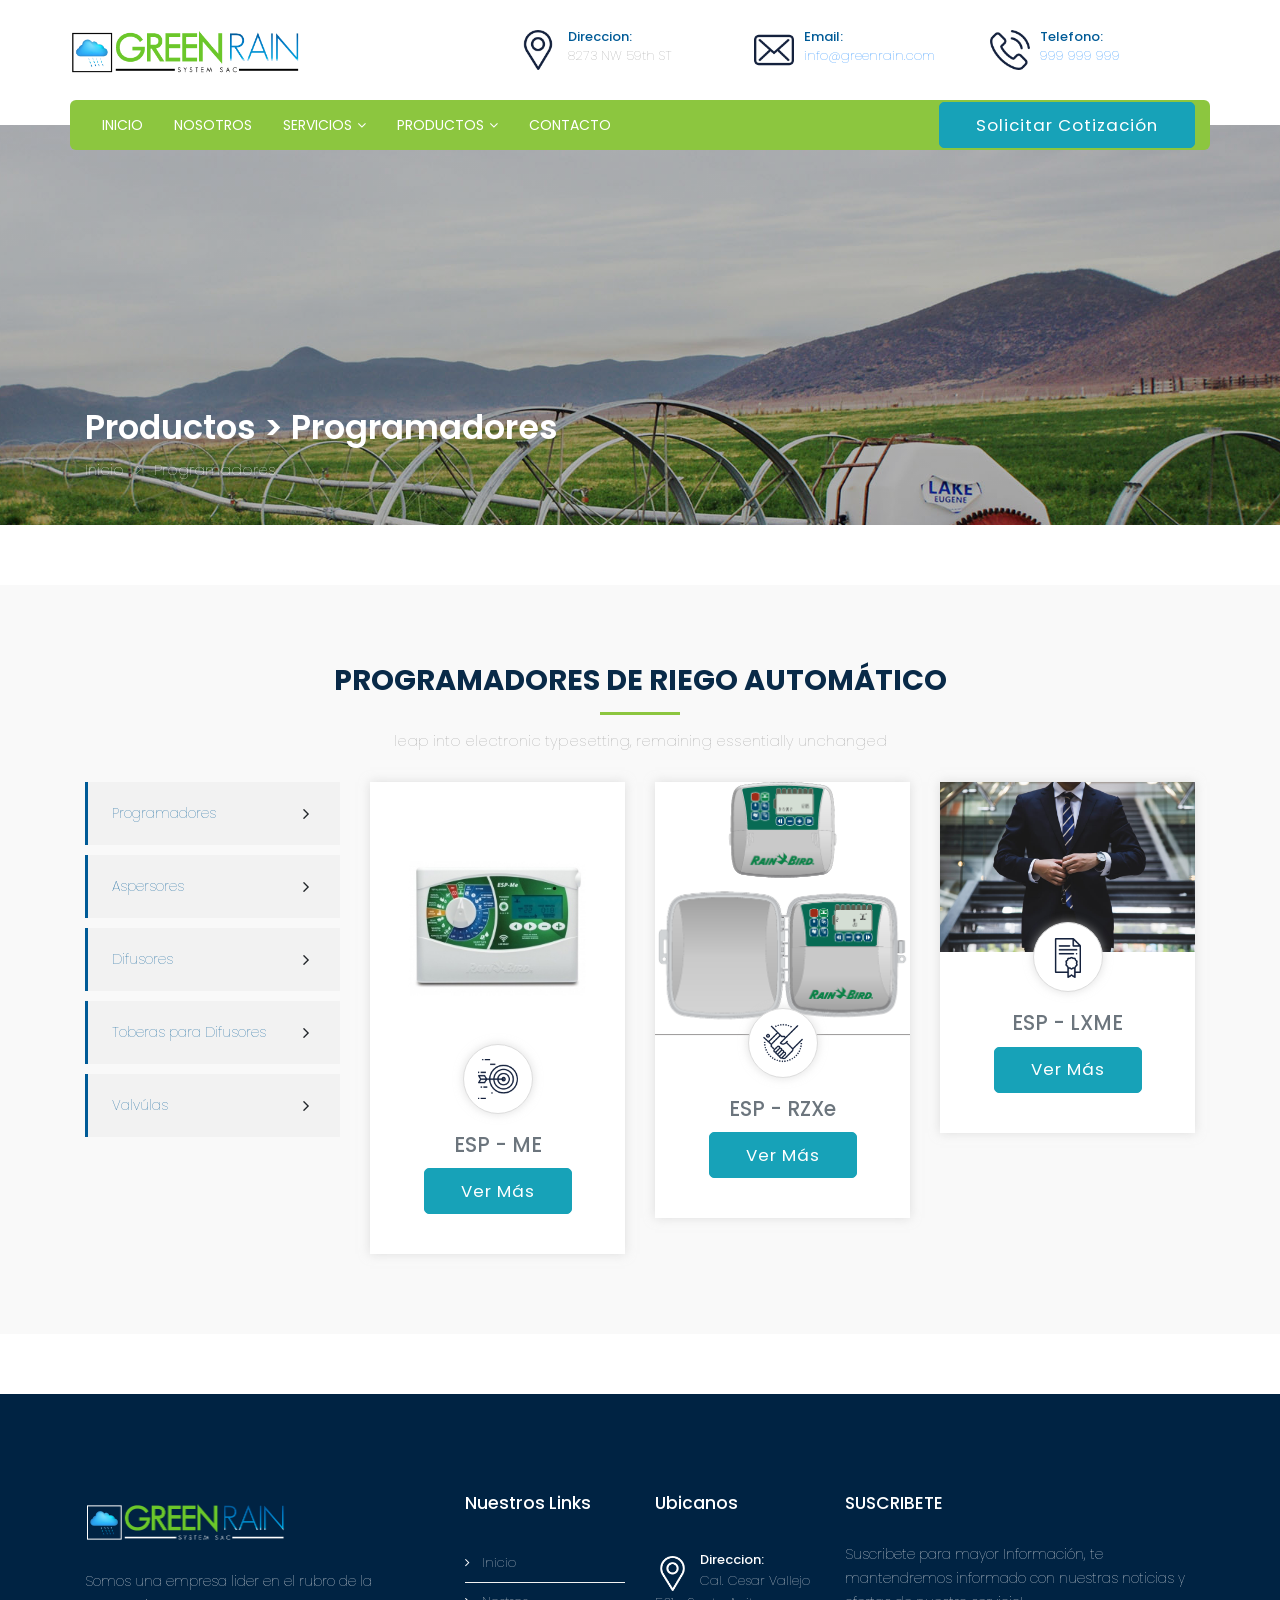
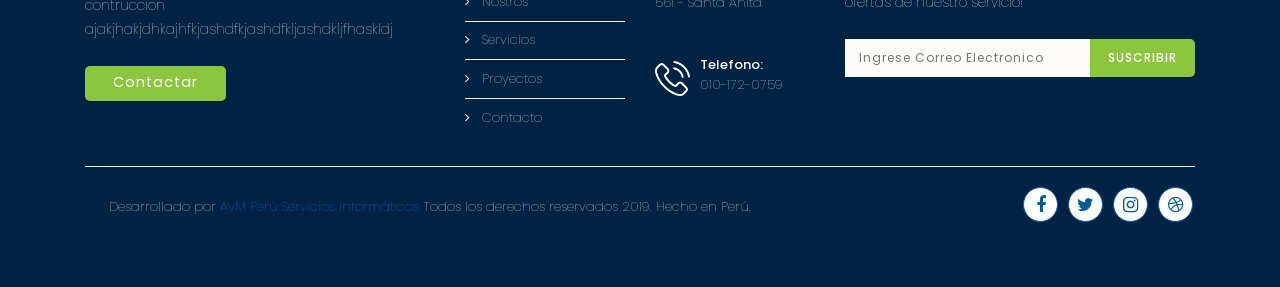
<file: programadores.html>
<!DOCTYPE html>
<html lang="es" class="no-js">
	
    <head>
		<meta charset="UTF-8">
        <meta name="viewport" content="width=device-width, initial-scale=1, maximum-scale=1">
		<meta http-equiv="X-UA-Compatible" content="IE=edge">
        
		<!-- ==============================================
		TITLE AND META TAGS
		=============================================== -->
		<title>GREEN RAIN || INICIO</title>
        <meta name="description" content="">
        <meta name="keywords" content="">
        <meta name="author" content="AyM Peru Servicios Informarticos">

		<!-- ==============================================
		FAVICON
		=============================================== -->  
        <link rel="shortcut icon" href="img/greenrain/logos/nube.png">
             
		<!-- ==============================================
		CSS
		=============================================== -->  
        <link rel="stylesheet" href="css/bootstrap.min.css">
        <link rel="stylesheet" href="css/navbar.css">
        <link rel="stylesheet" href="css/stylesheet.css">
        <link rel="stylesheet" href="css/responsive.css">
        <link rel="stylesheet" href="fonts/font-awesome/css/font-awesome.min.css">
        <link rel="stylesheet" href="css/animate.min.css">
        <script src="js/modernizr-custom.js"></script>
        
	</head>
    
<body>
    
<!-- LOADER -->
<div id="loader-wrapper">
    <div  align="center">
        <img src="img/greenrain/logos/logo.png" alt="" style="margin-top:5%;" >
    </div>

    <div id="loader"></div>
</div>
<!-- LOADER -->
    
    
<header>
    <div class="container">
         <div class="header-left">
             <figure class="brand"><a href="index.html"><img src="img/greenrain/logos/logo1.png" alt=""></a></figure> 
         </div>
         <div class="top-location">
             <div class="address">
                 <figure class="address-icon"><img src="img/master/address.png" alt=""></figure>
                 <h6>Direccion:</h6>
                 <p>8273 NW 59th ST</p>
             </div>
             <div class="email">
                 <figure class="mail-icon"><img src="img/master/mail.png" alt=""></figure>
                 <h6>Email:</h6>
                 <p><a href="mailto:info@greenrain.com">info@greenrain.com</a></p>
             </div>
             <div class="phone">
                 <figure class="phone-icon"><img src="img/master/phone.png" alt=""></figure>
                 <h6>Telefono:</h6>
                 <p><a href="tel:+999 999 999">999 999 999</a></p>
             </div>
         </div>
     </div>    
 </header> 
    
 <nav>
    <div class="container">
        <nav class="navbar navbar-expand-lg">
          <a class="navbar-brand" href="index.html"><div class="logo-brand"><img src="img/greenrain/logos/logo1.png" alt=""></div></a>
          <button class="navbar-toggler" type="button" data-toggle="collapse" data-target="#navbarSupportedContent" aria-controls="navbarSupportedContent" aria-expanded="false" aria-label="Toggle navigation">
            <span class="navbar-toggler-icon"></span>
          </button>

          <div class="collapse navbar-collapse" id="navbarSupportedContent">
            <ul class="navbar-nav mr-auto">
              <li class="nav-item dropdown">
                <a class="nav-link" href="index.html">INICIO</a>
                <!-- <ul class="dropdown-menu">
                  <li class="divider-top"></li>
                  <li><a class="dropdown-item" href="index-2.html">Homepage One</a></li>
                  <li class="divider"></li>
                  <li><a class="dropdown-item" href="homepage-v2.html">Homepage Two</a></li>
                  <li class="divider"></li>
                  <li><a class="dropdown-item" href="homepage-v3.html">Homepage Three</a></li>
                </ul> -->
              </li>
              <li class="nav-item">
                <a class="nav-link" href="nosotros.html">NOSOTROS</a>
              </li>
              <li class="nav-item dropdown">
                <a class="nav-link  dropdown-toggle" href="#" data-toggle="dropdown">SERVICIOS<span class="caret-drop"></span></a>
                <ul class="dropdown-menu">
                  <li class="divider-top"></li>
                  <li><a class="dropdown-item" href="services.html">All Services</a></li>
                  <li class="divider"></li>
                  <li><a class="dropdown-item" href="business-consulting.html">Business Consulting</a></li>
                  <li class="divider"></li>
                  <li><a class="dropdown-item" href="investment-advisor.html">Investment Advisor</a></li>
                  <li class="divider"></li>
                  <li><a class="dropdown-item" href="tax-consulting.html">Tax Consultant</a></li>
                  <li class="divider"></li>
                  <li><a class="dropdown-item" href="finance-consulting.html">Finance Consulting</a></li>
                  <li class="divider"></li>
                  <li><a class="dropdown-item" href="insurence-ajuster.html">Insurence Ajuster</a></li>
                  <li class="divider"></li>
                  <li><a class="dropdown-item" href="retirement-advisor.html">Retirement Advisor</a></li>
                </ul>
              </li>
              <li class="nav-item dropdown">
                <a class="nav-link dropdown-toggle" href="#" data-toggle="dropdown">PRODUCTOS<span class="caret-drop"></span></a>

                <ul class="dropdown-menu">
                  <li class="divider-top"></li>
                  <li><a class="dropdown-item" href="productos.html">Todos los productos</a></li>
                  <li class="divider"></li>
                  <li><a class="dropdown-item" href="programadores.html">Programadores</a></li>
                  <li class="divider"></li>
                  <li><a class="dropdown-item" href="aspersores.html">Aspersores</a></li>
                  <li class="divider"></li>
                  <li><a class="dropdown-item" href="difusores.html">Difusores</a></li>
                  <li class="divider"></li>
                  <li><a class="dropdown-item" href="toberas.html">Toberas para Difusores</a></li>
                  <li class="divider"></li>
                  <li><a class="dropdown-item" href="valvulas.html">Valvúlas</a></li>
                  
                </ul>
              </li>
            
              <li class="nav-item">
                <a class="nav-link" href="contacto.html">CONTACTO</a>
              </li>
            </ul>
            
              <button class="btn btn-info" data-target="#ModalCotizar" data-toggle="modal">Solicitar Cotización</button>
            
          </div>
        </nav>
    </div>
</nav>
    
    <div class="sections">
        <div class="container">
            <div class="pages-title">
                <h1>Productos > Programadores</h1>
                <p>Inicio &nbsp; > &nbsp; Programadores</p>
            </div>
        </div>
    </div>
    
    

    <div class="container-fluid inner-color">
        <div class="container">
            <div class="section-title">
                <h2>PROGRAMADORES DE RIEGO AUTOMÁTICO </h2>
                <hr class="center">
                <p>leap into electronic typesetting, remaining essentially unchanged</p>
            </div>
            <div class="row">
                    <div class="col-lg-3">
                            <aside class="services">
                                <div class="inner-service-block">
                                    <ul class="list-group">
                                      <li class="list-group-item d-flex justify-content-between align-items-center">
                                        <a href="programadores.html">Programadores</a> 
                                        <span class="badge"><i class="fa fa-angle-right" aria-hidden="true"></i></span>
                                      </li>
                                      <li class="list-group-item d-flex justify-content-between align-items-center">
                                        <a href="aspersores.html">Aspersores</a> 
                                        <span class="badge"><i class="fa fa-angle-right" aria-hidden="true"></i></span>
                                      </li>
                                      <li class="list-group-item d-flex justify-content-between align-items-center">
                                        <a href="difusores.html">Difusores</a> 
                                        <span class="badge"><i class="fa fa-angle-right" aria-hidden="true"></i></span>
                                      </li>
                                      <li class="list-group-item d-flex justify-content-between align-items-center">
                                        <a href="toberas.html">Toberas para Difusores</a> 
                                        <span class="badge"><i class="fa fa-angle-right" aria-hidden="true"></i></span>
                                      </li>
                                      <li class="list-group-item d-flex justify-content-between align-items-center">
                                        <a href="valvulas.html">Valvúlas</a> 
                                        <span class="badge"><i class="fa fa-angle-right" aria-hidden="true"></i></span>
                                      </li>
                                      
                                    </ul>
                                </div>
                              
                                <!-- <div class="inner-service-block">
                                    <ul class="list-group">
                                      <li class="list-group-item d-flex justify-content-between align-items-center">
                                        <a href="#"><i class="fa fa-file-pdf-o" aria-hidden="true"></i> &nbsp; Download PDF</a> 
                                      </li>
                                      <li class="list-group-item d-flex justify-content-between align-items-center">
                                        <a href="#"><i class="fa fa-file-o" aria-hidden="true"></i> &nbsp; Download Doc</a> 
                                      </li>
                                    </ul>
                                </div> -->
                            </aside> 
                          </div>
              <div class="col-lg-3">
                <div class="front-thumbnail">
                    <figure class="box-pic"><a href="#"><img src="img/greenrain/productos/programadores/photo_1.jpg" alt=""></a></figure> 
                    <div class="rounded-circle"><figure class="center-circle-icon"><img src="img/master/cost.png" alt=""></figure> </div>
                    <div class="figure-caption">
                        <h4>ESP - ME</h4>
                        <button class="btn btn-info">Ver Más</button>
                    </div>
                </div>
              </div>
              <div class="col-lg-3 center-div">
                <div class="front-thumbnail">
                    <figure class="box-pic"><a href="#"><img src="img/greenrain/productos/programadores/ESP-RZXe.png" alt=""></a></figure> 
                    <div class="rounded-circle"><figure class="center-circle-icon"><img src="img/master/deal.png" alt=""></figure> </div>
                    <div class="figure-caption">
                        <h4>ESP - RZXe</h4>
                        <button class="btn btn-info">Ver Más</button>
                    </div>
                </div>
              </div>
              <div class="col-lg-3">
                <div class="front-thumbnail">
                    <figure class="box-pic"><a href="#"><img src="img/images/img2.jpg" alt=""></a></figure> 
                    <div class="rounded-circle"><figure class="center-circle-icon"><img src="img/master/document.png" alt=""></figure> </div>
                    <div class="figure-caption">
                        <h4>ESP - LXME</h4>
                        <button class="btn btn-info">Ver Más</button>
                    </div>
                </div>
              </div>
            </div>
        </div>
    </div>

   
    
    <footer>
        <div class="container" style="background: #0000">
            <div class="row">
              <div class="col-lg-4">
                <div class="footer-col">
                    <figure class="footer-logo"><a href="index.html"><img src="img/greenrain/logos/logo2.png" alt=""></a></figure>
                  <p>Somos una empresa lider en el rubro de la contruccion ajakjhakjdhkajhfkjashdfkjashdfkljashdkljfhaskldj </p>
                  <p><button class="btn btn-custom" data-target="#ModalCotizar" data-toggle="modal">Contactar</button></p>
                </div>  
              </div>
              <div class="col-lg-2">
                <div class="footer-col">  
                    <h5>Nuestros Links</h5> 
                    <ul class="list-group list-group-flush">
                        <li class="list-group-item"><i class="fa fa-angle-right" aria-hidden="true"></i>  &nbsp; <a href="index.html">Inicio</a></li>
                        <li class="list-group-item"><i class="fa fa-angle-right" aria-hidden="true"></i>  &nbsp; <a href="nosotros.html">Nostros</a></li>
                        <li class="list-group-item"><i class="fa fa-angle-right" aria-hidden="true"></i>  &nbsp; <a href="servicios.html">Servicios</a></li>
                        <li class="list-group-item"><i class="fa fa-angle-right" aria-hidden="true"></i>  &nbsp; <a href="proyectos.html">Proyectos</a></li>
                        <li class="list-group-item"><i class="fa fa-angle-right" aria-hidden="true"></i>  &nbsp; <a href="contacto.html">Contacto</a></li>
                    </ul>
                </div>
              </div>
              <div class="col-lg-2">
                <div class="footer-col"> 
                    <h5>Ubicanos</h5>
                    <div class="location-box">
                        <figure class="bottom-location-icon"><img src="img/master/location-footer.png" alt=""></figure>
                        <h6>Direccion:</h6>
                        <p>Cal. Cesar Vallejo 561 - Santa Anita</p>
                    </div>
                    
                    <div class="location-box location-phone">
                        <figure class="bottom-location-icon"><img src="img/master/call-footer.png" alt=""></figure>
                        <h6>Telefono:</h6>
                        <p>010-172-0759</p>
                    </div>
                </div>
              </div>
              <div class="col-lg-4">
                <div class="footer-col last-col">
                    <h5>SUSCRIBETE</h5>
                    <p>Suscribete para mayor Información, te mantendremos informado con nuestras noticias y ofertas de nuestro servicio!</p>
                    <div class="newsletter-box">
                     <form class="subscribirIndex" method="post">
                        <input type="email" class="input" id="email" name="email" placeholder="Ingrese Correo Electronico" required>
                        <input type="submit" class="button" id="submit" value="SUSCRIBIR">
                      </form>           
                    </div>
                    
                </div>  
              </div>
            </div>
            <hr class="footer">
            <div class="bottom-footer">
                <div class="copytight">
                    <p align="center">&nbsp;&nbsp; &nbsp;&nbsp; Desarrollado por <a href="https://aymperusi.com/">AyM Perú Servicios Informáticos</a>
                      Todos los derechos reservados 2019. Hecho en Perú.</p>
                </div>
                <div class="social-footer">
                    <div class="social-items"><a href="#"><div class="icon-fa"><i class="fa fa-facebook" aria-hidden="true"></i></div></a></div>
                    <div class="social-items"><a href="#"><div class="icon-fa"><i class="fa fa-twitter" aria-hidden="true"></i></div></a></div>
                    <div class="social-items"><a href="#"><div class="icon-fa"><i class="fa fa-instagram" aria-hidden="true"></i></div></a></div>
                    <div class="social-items"><a href="#"><div class="icon-fa"><i class="fa fa-dribbble" aria-hidden="true"></i></div></a></div>
                </div>
            </div>
        </div>
    </footer>
    
    <a href="#0" class="cd-top">Top</a>

      <!-- Modal -->
	 <div class="modal fade" id="ModalCotizar" tabindex="-1" role="dialog" aria-labelledby="ModalCotizar" aria-hidden="true">
            <div class="modal-dialog" role="document">
              <div class="modal-content">
                <div class="modal-header">
                  <h5 class="modal-title" id="exampleModalLabel"><b>PONTE EN CONTACTO CON NOSOTROS</b> </h5>
                  <button type="button" class="close" data-dismiss="modal" aria-label="Close">
                    <span aria-hidden="true">&times;</span>
                  </button>
                </div>
                <div class="modal-body">
                    <form class="contactoIndex" method="POST" >
                        <!-- Entrada para Nombre y Telefono -->
                        <div class="form-row">
                          <div class="form-group col-md-6">
                            <label for="inputEmail4">Nombre</label>
                            <input required type="text" class="form-control" name="nombre"  placeholder="Ingrese Nombre">
                          </div>
                          <div class="form-group col-md-6">
                <label for="inputPassword4"><b>Telefono</b></label>
                            <input required type="number" class="form-control" name="telefono"  placeholder="Ingrese Telefono">
                          </div>
                        </div>
                        <!-- Entrada para Email u Asutno -->
                        <div class="form-row">
                            <div class="form-group col-md-6">
                              <label for="inputEmail4"><b>Email</b></label>
                              <input required type="email" class="form-control" name="email"  placeholder="Ingrese Email">
                            </div>
                            <div class="form-group col-md-6">
                              <label for="inputPassword4"><b>Asunto</b></label>
                              <input required type="text" class="form-control" name="asunto"  placeholder="Ingrese Asunto">
                            </div>
                          </div>
        
                        <div class="form-group">
                            <label for="inputAddress2"><b>Mensaje</b></label>
                            <textarea name="mensaje" id="" cols="30" rows="5" name="mensaje" placeholder="Ingrese Mensaje" class="form-control" required></textarea>
                        </div>
                        
                      
                </div>
                <div class="modal-footer">
                  <button type="button" class="btn btn-secondary" data-dismiss="modal">Cancelar</button>
                  <button type="submit" class="btn btn-primary">Enviar Datos</button>
                </div>
            </form>
              </div>
            </div>
          </div>
	<!-- ==============================================
	JAVASCRIPTS
	=============================================== -->
    <script src="js/jquery-3.2.1.min.js"></script>
    <script src="js/bootstrap.min.js"></script>
    <script src="js/loader.js"></script>
    <script src="js/top.js"></script>  
    
    <script src="componentes/sweetalert2/sweetalert2.all.js"></script>
    <script src="js/enviar.js"></script>
    <script>
      (function(i,s,o,g,r,a,m){i['GoogleAnalyticsObject']=r;i[r]=i[r]||function(){
      (i[r].q=i[r].q||[]).push(arguments)},i[r].l=1*new Date();a=s.createElement(o),
      m=s.getElementsByTagName(o)[0];a.async=1;a.src=g;m.parentNode.insertBefore(a,m)
      })(window,document,'script','js/analytics.js','ga');
      ga('create', 'UA-101241150-1', 'auto');
      ga('send', 'pageview');
    </script> 
    
    </body>
    

</html>
</file>
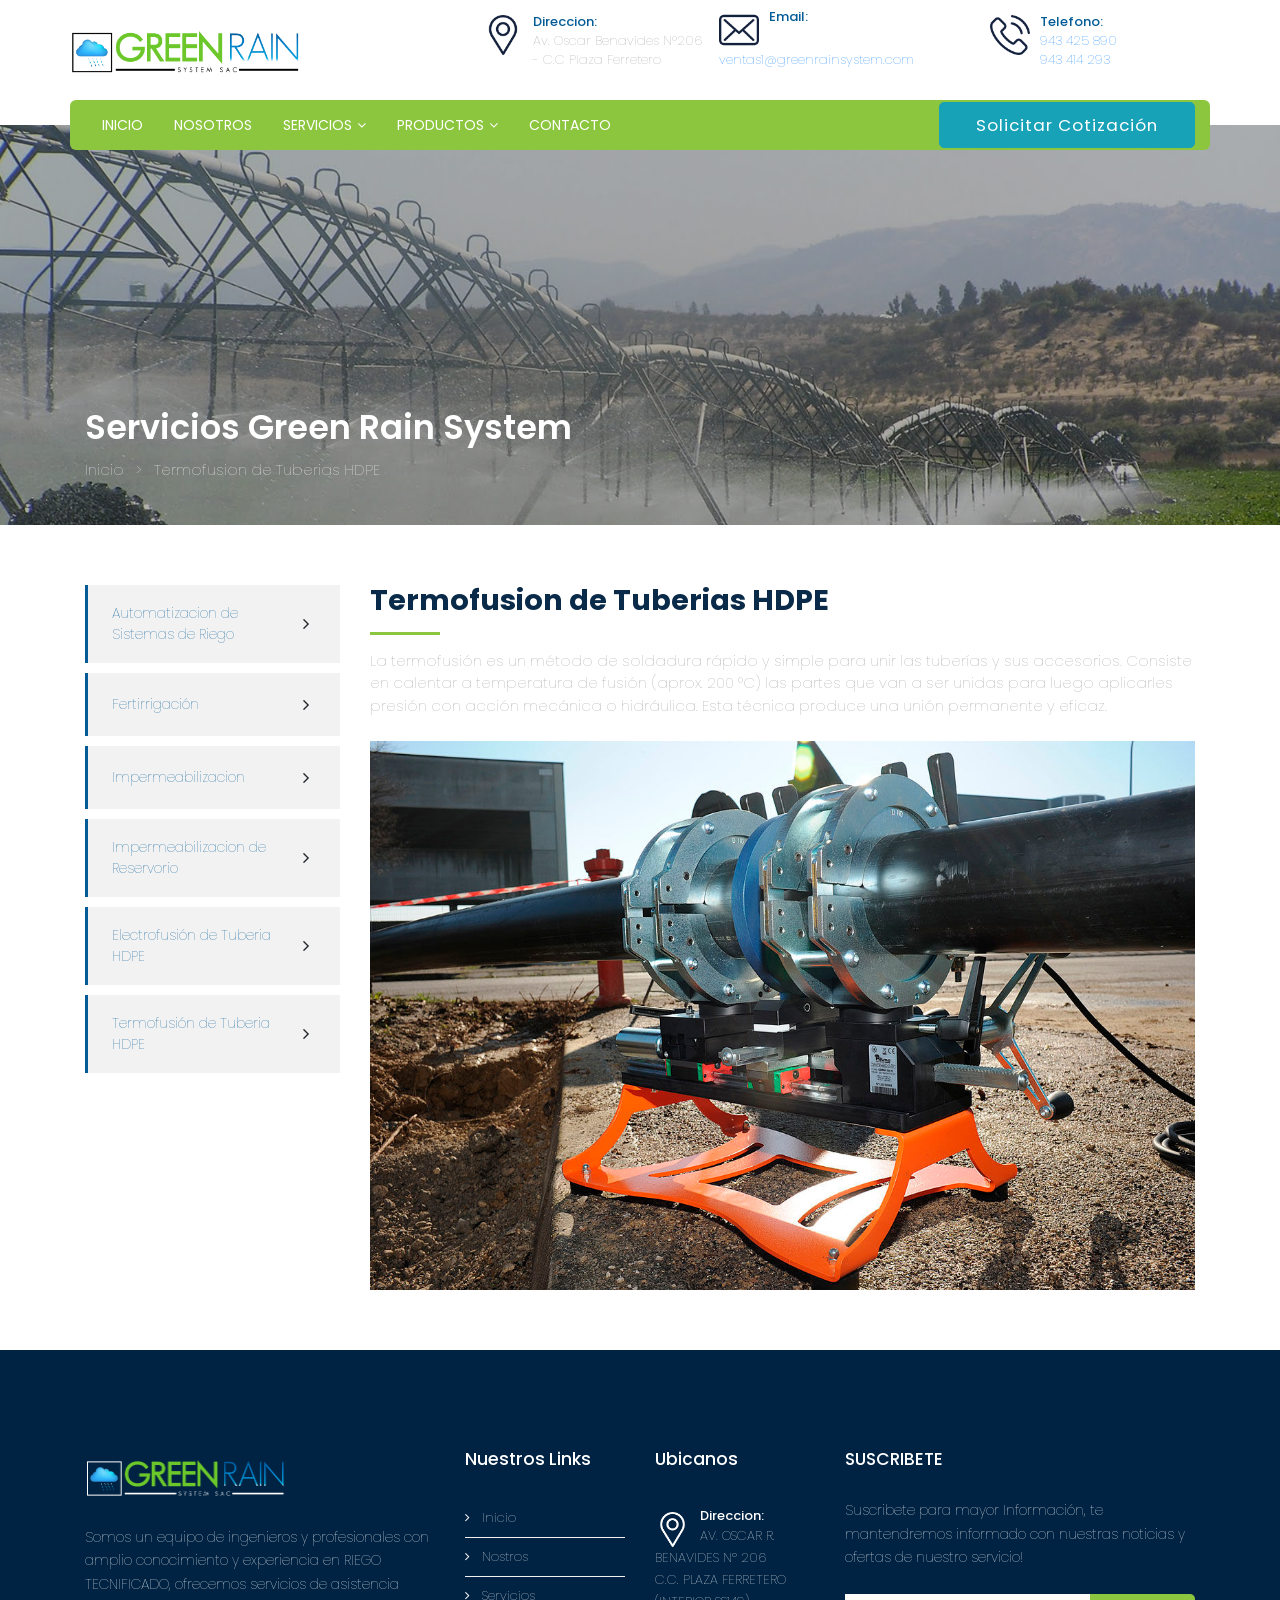
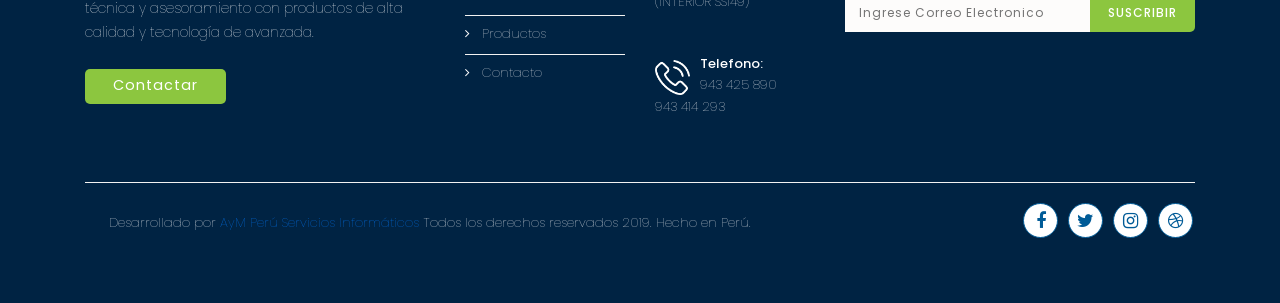
<file: termofusion.html>
<!DOCTYPE html>
<html lang="es" class="no-js">
	
    <head>
		<meta charset="UTF-8">
        <meta name="viewport" content="width=device-width, initial-scale=1, maximum-scale=1">
		<meta http-equiv="X-UA-Compatible" content="IE=edge">
        
		<!-- ==============================================
		TITLE AND META TAGS
		=============================================== -->
		<title>GREEN RAIN || TERMOFUSION DE TUBERIA</title>
        <meta name="description" content="">
        <meta name="keywords" content="">
        <meta name="author" content="AyM Peru Servicios Informarticos">

		<!-- ==============================================
		FAVICON
		=============================================== -->  
        <link rel="shortcut icon" href="img/greenrain/logos/nube.png">
             
		<!-- ==============================================
		CSS
		=============================================== -->  
        <link rel="stylesheet" href="css/bootstrap.min.css">
        <link rel="stylesheet" href="css/navbar.css">
        <link rel="stylesheet" href="css/stylesheet.css">
        <link rel="stylesheet" href="css/responsive.css">
        <link rel="stylesheet" href="fonts/font-awesome/css/font-awesome.min.css">
        <link rel="stylesheet" href="css/animate.min.css">
        <script src="js/modernizr-custom.js"></script>
        
	</head>
    
<body>
    
<!-- LOADER -->
<div id="loader-wrapper">
    <div  align="center">
        <img src="img/greenrain/logos/logo.png" alt="" style="margin-top:5%;" >
    </div>

    <div id="loader"></div>
</div>
<!-- LOADER -->
    
   
<header>
    <div class="container">
         <div class="header-left">
             <figure class="brand"><a href="index.html"><img src="img/greenrain/logos/logo1.png" alt=""></a></figure> 
         </div>
         <div class="top-location" style="padding:0px; margin-top: -5px">
             <div class="address">
                 <figure class="address-icon"><img src="img/master/address.png" alt=""></figure>
                 <h6>Direccion:</h6>
                 <p>
                   Av. Oscar Benavides N°206 - C.C Plaza Ferretero</p>
             </div>

             <div class="email">
                 <figure class="mail-icon"><img src="img/master/mail.png" alt=""></figure>
                 <h6>Email:</h6>
                 <p><a href="mailto:ventas1@greenrainsystem.com">ventas1@greenrainsystem.com</a></p>
             </div>

             <div class="phone" style="margin-left: 35px">
                 <figure class="phone-icon"><img src="img/master/phone.png" alt=""></figure>
                 <h6>Telefono:</h6>
                 <p><a href="tel:+51 943 425 890">943 425 890</a><br>
                 <a href="tel:+943414293">943 414 293</a></p>
                 
             </div>
             
         </div>
     </div>    
 </header> 
    
 <nav>
    <div class="container">
        <nav class="navbar navbar-expand-lg">
          <a class="navbar-brand" href="index.html"><div class="logo-brand"><img src="img/greenrain/logos/logo1.png" alt=""></div></a>
          <button class="navbar-toggler" type="button" data-toggle="collapse" data-target="#navbarSupportedContent" aria-controls="navbarSupportedContent" aria-expanded="false" aria-label="Toggle navigation">
            <span class="navbar-toggler-icon"></span>
          </button>

          <div class="collapse navbar-collapse" id="navbarSupportedContent">
            <ul class="navbar-nav mr-auto">
              <li class="nav-item dropdown">
                <a class="nav-link" href="index.html">INICIO</a>
                <!-- <ul class="dropdown-menu">
                  <li class="divider-top"></li>
                  <li><a class="dropdown-item" href="index-2.html">Homepage One</a></li>
                  <li class="divider"></li>
                  <li><a class="dropdown-item" href="homepage-v2.html">Homepage Two</a></li>
                  <li class="divider"></li>
                  <li><a class="dropdown-item" href="homepage-v3.html">Homepage Three</a></li>
                </ul> -->
              </li>
              <li class="nav-item">
                <a class="nav-link" href="nosotros.html">NOSOTROS</a>
              </li>
              <li class="nav-item dropdown">
                <a class="nav-link  dropdown-toggle" href="#" data-toggle="dropdown">SERVICIOS<span class="caret-drop"></span></a>
                <ul class="dropdown-menu">
                  <li class="divider-top"></li>
                  <li><a class="dropdown-item" href="automatizacion.html">AUTOMATIZACION DE SISTEMAS DE RIEGO</a></li>
                  <li class="divider"></li>
                  <li><a class="dropdown-item" href="fertirrigacion.html">FERTIRRIGACION</a></li>
                  <li class="divider"></li>
                  <li><a class="dropdown-item" href="diseño-ejecucion.html">DISEÑO Y EJECUCION</a></li>
                  <li class="divider"></li>
                  <li><a class="dropdown-item" href="impermeabilizacion.html">IMPERMEABILIZACION DE RESERVORIO</a></li>
                  <li class="divider"></li>
                  <li><a class="dropdown-item" href="electrofusion.html">ELECTROFUSION DE TUBERIA HDPE</a></li>
                  <li class="divider"></li>
                 <li><a class="dropdown-item" href="termofusion.html">TERMOFUSION DE TUBERIA HDPE</a></li>
                </ul>
              </li>
              <li class="nav-item dropdown">
                <a class="nav-link dropdown-toggle" href="#" data-toggle="dropdown">PRODUCTOS<span class="caret-drop"></span></a>

                <ul class="dropdown-menu">
                  <li class="divider-top"></li>
                  <li><a class="dropdown-item" href="productos.html">Todos los productos</a></li>
                  <li class="divider"></li>
                  <li><a class="dropdown-item" href="programadores.html">Programadores</a></li>
                  <li class="divider"></li>
                  <li><a class="dropdown-item" href="aspersores.html">Aspersores</a></li>
                  <li class="divider"></li>
                  <li><a class="dropdown-item" href="difusores.html">Difusores</a></li>
                  <li class="divider"></li>
                  <li><a class="dropdown-item" href="toberas.html">Toberas para Difusores</a></li>
                  <li class="divider"></li>
                  <li><a class="dropdown-item" href="valvulas.html">Valvúlas</a></li>
                  
                </ul>
              </li>
              <!-- <li class="nav-item dropdown">
                <a class="nav-link  dropdown-toggle" href="#" data-toggle="dropdown">PAGES<span class="caret-drop"></span></a>
                <ul class="dropdown-menu">
                  <li class="divider-top"></li>
                  <li><a class="dropdown-item" href="blogs.html">Blogs</a></li>
                  <li class="divider"></li>
                  <li><a class="dropdown-item" href="blog-single.html">Blog Single</a></li>
                  <li class="divider"></li>
                  <li><a class="dropdown-item" href="faq.html">Faq</a></li>
                  <li class="divider"></li>
                  <li><a class="dropdown-item" href="careers.html">Careers</a></li>
                  <li class="divider"></li>
                  <li><a class="dropdown-item" href="team.html">Team</a></li>
                  <li class="divider"></li>
                  <li><a class="dropdown-item" href="pricing.html">Pricing</a></li>
                  <li class="divider"></li>
                  <li><a class="dropdown-item" href="error-page.html">404 Error Page</a></li>
                </ul>
              </li> -->
              <li class="nav-item">
                <a class="nav-link" href="contacto.html">CONTACTO</a>
              </li>
            </ul>
            
              <button class="btn btn-info" data-target="#ModalCotizar" data-toggle="modal">Solicitar Cotización</button>
            
          </div>
        </nav>
    </div>
</nav>
    
    <div class="sectionsTermo">
        <div class="container">
            <div class="pages-title">
                <h1>Servicios Green Rain System</h1>
                <p>Inicio &nbsp; > &nbsp; Termofusion de Tuberias HDPE</p>
            </div>
        </div>
    </div>

    <div class="container">
        <div class="row">
          <div class="col-lg-3">
            <aside class="services">
                <div class="inner-service-block">
                    <ul class="list-group">
                      <li class="list-group-item d-flex justify-content-between align-items-center">
                        <a href="automatizacion.html">Automatizacion de Sistemas de Riego</a> 
                        <span class="badge"><i class="fa fa-angle-right" aria-hidden="true"></i></span>
                      </li>
                      <li class="list-group-item d-flex justify-content-between align-items-center">
                        <a href="fertirrigacion.html">Fertirrigación</a> 
                        <span class="badge"><i class="fa fa-angle-right" aria-hidden="true"></i></span>
                      </li>
                      <li class="list-group-item d-flex justify-content-between align-items-center">
                        <a href="diseño-ejecucion.html">Impermeabilizacion</a> 
                        <span class="badge"><i class="fa fa-angle-right" aria-hidden="true"></i></span>
                      </li>
                      <li class="list-group-item d-flex justify-content-between align-items-center">
                        <a href="impermeabilizacion.html">Impermeabilizacion de Reservorio</a> 
                        <span class="badge"><i class="fa fa-angle-right" aria-hidden="true"></i></span>
                      </li>
                      <li class="list-group-item d-flex justify-content-between align-items-center">
                        <a href="electrofusion.html">Electrofusión de Tuberia HDPE</a> 
                        <span class="badge"><i class="fa fa-angle-right" aria-hidden="true"></i></span>
                      </li>
                      <li class="list-group-item d-flex justify-content-between align-items-center">
                        <a href="termofusion.html">Termofusión de Tuberia HDPE</a> 
                        <span class="badge"><i class="fa fa-angle-right" aria-hidden="true"></i></span>
                      </li>
                    </ul>
                </div>
                
            </aside> 
          </div>
          <div class="col-lg-9">
             <div class="service-description">
                <h2>Termofusion de Tuberias HDPE</h2>
                 <hr class="left">
                 <p>La termofusión es un método de soldadura rápido y simple para unir las tuberías y sus accesorios. Consiste en calentar a temperatura de fusión (aprox. 200 °C) las partes que van a ser unidas para luego aplicarles presión con acción mecánica o hidráulica.  Esta técnica produce una unión permanente y eficaz.</p>

            

                 <figure class="service-pic"><img src="img/greenrain/servicio/termofusion.jpg" alt=""></figure>
                 <!-- <div class="tabs">
                    <ul class="nav nav-tabs" id="myTab" role="tablist">
                      <li class="nav-item">
                        <a class="nav-link active" id="home-tab" data-toggle="tab" href="#home" role="tab" aria-controls="home" aria-selected="true">Audit</a>
                      </li>
                      <li class="nav-item">
                        <a class="nav-link" id="profile-tab" data-toggle="tab" href="#profile" role="tab" aria-controls="profile" aria-selected="false">Strategy</a>
                      </li>
                      <li class="nav-item">
                        <a class="nav-link" id="contact-tab" data-toggle="tab" href="#contact" role="tab" aria-controls="contact" aria-selected="false">Sustainability</a>
                      </li>
                    </ul>
                    <div class="tab-content" id="myTabContent">
                      <div class="tab-pane fade show active" id="home" role="tabpanel" aria-labelledby="home-tab">
                          <figure class="thumbnail-tab"><img src="img/images/service-1.jpg" alt=""></figure>
                          <p>There are many variations of passages of Lorem Ipsum available, but the majority have suffered alteration in some form, by injected humour.</p> 
                          <p>It has survived not only five centuries, but also the leap into electronic typesetting, remaining essentially unchanged. </p>
                      </div>
                      <div class="tab-pane fade" id="profile" role="tabpanel" aria-labelledby="profile-tab">
                        <figure class="thumbnail-tab"><img src="img/images/service-2.jpg" alt=""></figure>
                          <p>There are many variations of passages of Lorem Ipsum available, but the majority have suffered alteration in some form, by injected humour.</p> 
                          <p>It has survived not only five centuries, but also the leap into electronic typesetting, remaining essentially unchanged. </p>  
                      </div>
                      <div class="tab-pane fade" id="contact" role="tabpanel" aria-labelledby="contact-tab">
                        <figure class="thumbnail-tab"><img src="img/images/service-3.jpg" alt=""></figure>
                          <p>There are many variations of passages of Lorem Ipsum available, but the majority have suffered alteration in some form, by injected humour.</p> 
                          <p>It has survived not only five centuries, but also the leap into electronic typesetting, remaining essentially unchanged. </p>  
                      </div>
                    </div>
                 </div> -->
             </div>
          </div>
        </div>
    </div>

   
    
    <footer>
        <div class="container" style="background: #0000">
            <div class="row">
              <div class="col-lg-4">
                <div class="footer-col">
                    <figure class="footer-logo"><a href="index.html"><img src="img/greenrain/logos/logo2.png" alt=""></a></figure>
                  <p>Somos un equipo de ingenieros y profesionales con amplio conocimiento y experiencia en RIEGO TECNIFICADO, ofrecemos servicios de asistencia técnica y asesoramiento con productos de alta calidad y tecnología de avanzada.</p>
                  <p><button class="btn btn-custom" data-target="#ModalCotizar" data-toggle="modal">Contactar</button></p>
                </div>  
              </div>
              <div class="col-lg-2">
                <div class="footer-col">  
                    <h5>Nuestros Links</h5> 
                    <ul class="list-group list-group-flush">
                        <li class="list-group-item"><i class="fa fa-angle-right" aria-hidden="true"></i>  &nbsp; <a href="index.html">Inicio</a></li>
                        <li class="list-group-item"><i class="fa fa-angle-right" aria-hidden="true"></i>  &nbsp; <a href="nosotros.html">Nostros</a></li>
                        <li class="list-group-item"><i class="fa fa-angle-right" aria-hidden="true"></i>  &nbsp; <a href="servicios.html">Servicios</a></li>
                        <li class="list-group-item"><i class="fa fa-angle-right" aria-hidden="true"></i>  &nbsp; <a href="productos.html">Productos</a></li>
                        <li class="list-group-item"><i class="fa fa-angle-right" aria-hidden="true"></i>  &nbsp; <a href="contacto.html">Contacto</a></li>
                    </ul>
                </div>
              </div>
              <div class="col-lg-2">
                <div class="footer-col"> 
                    <h5>Ubicanos</h5>
                    <div class="location-box">
                        <figure class="bottom-location-icon"><img src="img/master/location-footer.png" alt=""></figure>
                        <h6>Direccion:</h6>
                        <p>AV. OSCAR R. BENAVIDES Nº 206 <br>C.C. PLAZA FERRETERO (INTERIOR SS149)</p>
                    </div>
                    
                    <div class="location-box location-phone">
                        <figure class="bottom-location-icon"><img src="img/master/call-footer.png" alt=""></figure>
                        <h6>Telefono:</h6>
                        <p>943 425 890 <br>943 414 293</p>
                    </div>
                </div>
              </div>
              <div class="col-lg-4">
                <div class="footer-col last-col">
                    <h5>SUSCRIBETE</h5>
                    <p>Suscribete para mayor Información, te mantendremos informado con nuestras noticias y ofertas de nuestro servicio!</p>
                    <div class="newsletter-box">
                     <form class="subscribirTermo" method="post">
                        <input type="email" class="input" id="email" name="email" placeholder="Ingrese Correo Electronico" required>
                        <input type="submit" class="button" id="submit" value="SUSCRIBIR">
                      </form>           
                    </div>
                    
                </div>  
              </div>
            </div>
            <hr class="footer">
            <div class="bottom-footer">
                <div class="copytight">
                    <p align="center">&nbsp;&nbsp; &nbsp;&nbsp; Desarrollado por <a href="https://aymperusi.com/">AyM Perú Servicios Informáticos</a>
                      Todos los derechos reservados 2019. Hecho en Perú.</p>
                </div>
                <div class="social-footer">
                    <div class="social-items"><a href="#"><div class="icon-fa"><i class="fa fa-facebook" aria-hidden="true"></i></div></a></div>
                    <div class="social-items"><a href="#"><div class="icon-fa"><i class="fa fa-twitter" aria-hidden="true"></i></div></a></div>
                    <div class="social-items"><a href="#"><div class="icon-fa"><i class="fa fa-instagram" aria-hidden="true"></i></div></a></div>
                    <div class="social-items"><a href="#"><div class="icon-fa"><i class="fa fa-dribbble" aria-hidden="true"></i></div></a></div>
                </div>
            </div>
        </div>
    </footer>
    
    <a href="#0" class="cd-top">Top</a>

    <!-- modal -->
    <div class="modal fade" id="ModalCotizar" tabindex="-1" role="dialog" aria-labelledby="ModalCotizar" aria-hidden="true">
      <div class="modal-dialog" role="document">
        <div class="modal-content">
        <div class="modal-header">
          <h5 class="modal-title" id="exampleModalLabel"><b>PONTE EN CONTACTO CON NOSOTROS</b> </h5>
          <button type="button" class="close" data-dismiss="modal" aria-label="Close">
          <span aria-hidden="true">&times;</span>
          </button>
        </div>
        <div class="modal-body">
          <form class="contactoTermo" method="POST" >
            <!-- Entrada para Nombre y Telefono -->
            <div class="form-row">
              <div class="form-group col-md-6">
              <label for="inputEmail4">Nombre</label>
              <input required type="text" class="form-control" name="nombre"  placeholder="Ingrese Nombre">
              </div>
              <div class="form-group col-md-6">
              <label for="inputPassword4"><b>Telefono</b></label>
              <input required type="number" class="form-control" name="telefono"  placeholder="Ingrese Telefono">
              </div>
            </div>
            <!-- Entrada para Email u Asutno -->
            <div class="form-row">
              <div class="form-group col-md-6">
                <label for="inputEmail4"><b>Email</b></label>
                <input required type="email" class="form-control" name="email"  placeholder="Ingrese Email">
              </div>
              <div class="form-group col-md-6">
                <label for="inputPassword4"><b>Asunto</b></label>
                <input required type="text" class="form-control" name="asunto"  placeholder="Ingrese Asunto">
              </div>
              </div>
    
            <div class="form-group">
              <label for="inputAddress2"><b>Mensaje</b></label>
              <textarea name="mensaje" id="" cols="30" rows="5" name="mensaje" placeholder="Ingrese Mensaje" class="form-control" required></textarea>
            </div>
            
            
        </div>
        <div class="modal-footer">
          <button type="button" class="btn btn-secondary" data-dismiss="modal">Cancelar</button>
          <button type="submit" class="btn btn-primary">Enviar Datos</button>
        </div>
      </form>
        </div>
      </div>
      </div>
	<!-- ==============================================
	JAVASCRIPTS
	=============================================== -->
    <script src="js/jquery-3.2.1.min.js"></script>
    <script src="js/bootstrap.min.js"></script>
    <script src="js/loader.js"></script>
    <script src="js/top.js"></script>  
    <script src="js/enviar.js"></script>
    <script src="componentes/sweetalert2/sweetalert2.all.js"></script> 
    
    <script>
      (function(i,s,o,g,r,a,m){i['GoogleAnalyticsObject']=r;i[r]=i[r]||function(){
      (i[r].q=i[r].q||[]).push(arguments)},i[r].l=1*new Date();a=s.createElement(o),
      m=s.getElementsByTagName(o)[0];a.async=1;a.src=g;m.parentNode.insertBefore(a,m)
      })(window,document,'script','js/analytics.js','ga');
      ga('create', 'UA-101241150-1', 'auto');
      ga('send', 'pageview');
    </script> 
    
    </body>
    

</html>
</file>
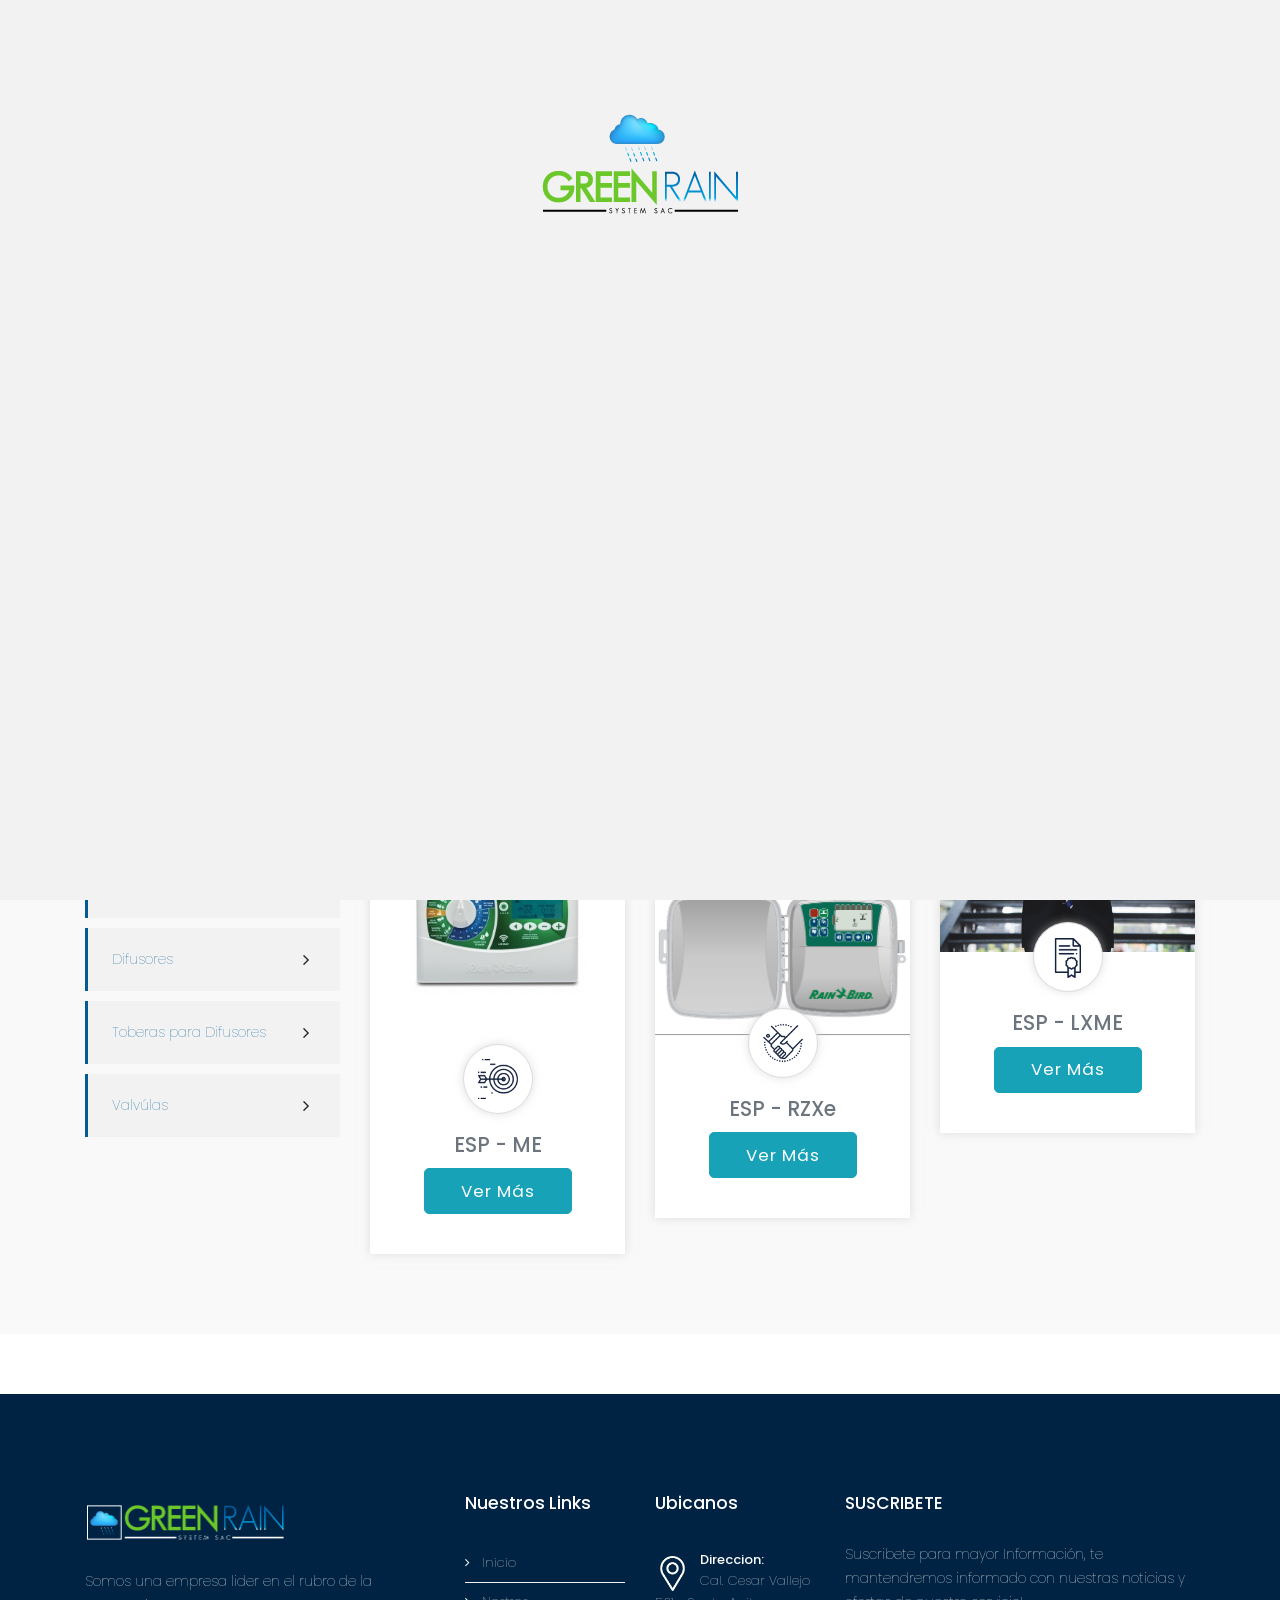
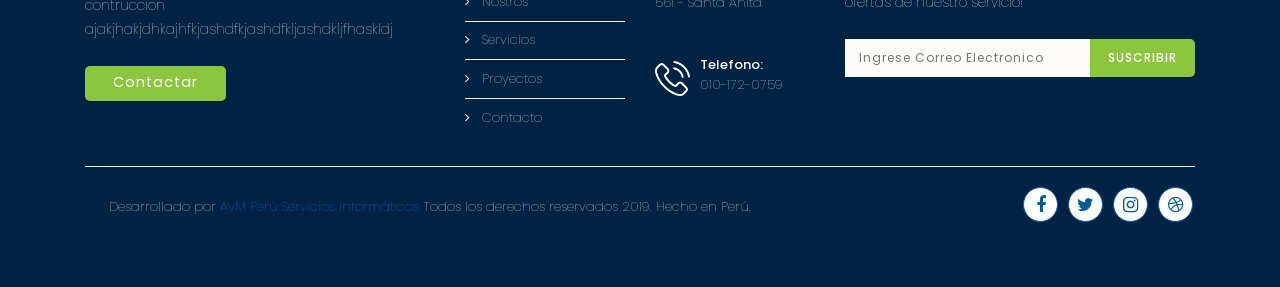
<file: toberas.html>
<!DOCTYPE html>
<html lang="es" class="no-js">
	
    <head>
		<meta charset="UTF-8">
        <meta name="viewport" content="width=device-width, initial-scale=1, maximum-scale=1">
		<meta http-equiv="X-UA-Compatible" content="IE=edge">
        
		<!-- ==============================================
		TITLE AND META TAGS
		=============================================== -->
		<title>GREEN RAIN || TOBERAS</title>
        <meta name="description" content="">
        <meta name="keywords" content="">
        <meta name="author" content="AyM Peru Servicios Informarticos">

		<!-- ==============================================
		FAVICON
		=============================================== -->  
        <link rel="shortcut icon" href="img/greenrain/logos/nube.png">
             
		<!-- ==============================================
		CSS
		=============================================== -->  
        <link rel="stylesheet" href="css/bootstrap.min.css">
        <link rel="stylesheet" href="css/navbar.css">
        <link rel="stylesheet" href="css/stylesheet.css">
        <link rel="stylesheet" href="css/responsive.css">
        <link rel="stylesheet" href="fonts/font-awesome/css/font-awesome.min.css">
        <link rel="stylesheet" href="css/animate.min.css">
        <script src="js/modernizr-custom.js"></script>
        
	</head>
    
<body>
    
<!-- LOADER -->
<div id="loader-wrapper">
    <div  align="center">
        <img src="img/greenrain/logos/logo.png" alt="" style="margin-top:5%;" >
    </div>

    <div id="loader"></div>
</div>
<!-- LOADER -->
    
    
<header>
    <div class="container">
         <div class="header-left">
             <figure class="brand"><a href="index.html"><img src="img/greenrain/logos/logo1.png" alt=""></a></figure> 
         </div>
         <div class="top-location">
             <div class="address">
                 <figure class="address-icon"><img src="img/master/address.png" alt=""></figure>
                 <h6>Direccion:</h6>
                 <p>8273 NW 59th ST</p>
             </div>
             <div class="email">
                 <figure class="mail-icon"><img src="img/master/mail.png" alt=""></figure>
                 <h6>Email:</h6>
                 <p><a href="mailto:info@greenrain.com">info@greenrain.com</a></p>
             </div>
             <div class="phone">
                 <figure class="phone-icon"><img src="img/master/phone.png" alt=""></figure>
                 <h6>Telefono:</h6>
                 <p><a href="tel:+999 999 999">999 999 999</a></p>
             </div>
         </div>
     </div>    
 </header> 
    
 <nav>
    <div class="container">
        <nav class="navbar navbar-expand-lg">
          <a class="navbar-brand" href="index.html"><div class="logo-brand"><img src="img/greenrain/logos/logo1.png" alt=""></div></a>
          <button class="navbar-toggler" type="button" data-toggle="collapse" data-target="#navbarSupportedContent" aria-controls="navbarSupportedContent" aria-expanded="false" aria-label="Toggle navigation">
            <span class="navbar-toggler-icon"></span>
          </button>

          <div class="collapse navbar-collapse" id="navbarSupportedContent">
            <ul class="navbar-nav mr-auto">
              <li class="nav-item dropdown">
                <a class="nav-link" href="index.html">INICIO</a>
                <!-- <ul class="dropdown-menu">
                  <li class="divider-top"></li>
                  <li><a class="dropdown-item" href="index-2.html">Homepage One</a></li>
                  <li class="divider"></li>
                  <li><a class="dropdown-item" href="homepage-v2.html">Homepage Two</a></li>
                  <li class="divider"></li>
                  <li><a class="dropdown-item" href="homepage-v3.html">Homepage Three</a></li>
                </ul> -->
              </li>
              <li class="nav-item">
                <a class="nav-link" href="nosotros.html">NOSOTROS</a>
              </li>
              <li class="nav-item dropdown">
                <a class="nav-link  dropdown-toggle" href="#" data-toggle="dropdown">SERVICIOS<span class="caret-drop"></span></a>
                <ul class="dropdown-menu">
                  <li class="divider-top"></li>
                  <li><a class="dropdown-item" href="services.html">All Services</a></li>
                  <li class="divider"></li>
                  <li><a class="dropdown-item" href="business-consulting.html">Business Consulting</a></li>
                  <li class="divider"></li>
                  <li><a class="dropdown-item" href="investment-advisor.html">Investment Advisor</a></li>
                  <li class="divider"></li>
                  <li><a class="dropdown-item" href="tax-consulting.html">Tax Consultant</a></li>
                  <li class="divider"></li>
                  <li><a class="dropdown-item" href="finance-consulting.html">Finance Consulting</a></li>
                  <li class="divider"></li>
                  <li><a class="dropdown-item" href="insurence-ajuster.html">Insurence Ajuster</a></li>
                  <li class="divider"></li>
                  <li><a class="dropdown-item" href="retirement-advisor.html">Retirement Advisor</a></li>
                </ul>
              </li>
              <li class="nav-item dropdown">
                <a class="nav-link dropdown-toggle" href="#" data-toggle="dropdown">PRODUCTOS<span class="caret-drop"></span></a>

                <ul class="dropdown-menu">
                  <li class="divider-top"></li>
                  <li><a class="dropdown-item" href="productos.html">Todos los productos</a></li>
                  <li class="divider"></li>
                  <li><a class="dropdown-item" href="programadores.html">Programadores</a></li>
                  <li class="divider"></li>
                  <li><a class="dropdown-item" href="aspersores.html">Aspersores</a></li>
                  <li class="divider"></li>
                  <li><a class="dropdown-item" href="difusores.html">Difusores</a></li>
                  <li class="divider"></li>
                  <li><a class="dropdown-item" href="toberas.html">Toberas para Difusores</a></li>
                  <li class="divider"></li>
                  <li><a class="dropdown-item" href="valvulas.html">Valvúlas</a></li>
                  
                </ul>
              </li>
            
              <li class="nav-item">
                <a class="nav-link" href="contacto.html">CONTACTO</a>
              </li>
            </ul>
            
              <button class="btn btn-info" data-target="#ModalCotizar" data-toggle="modal">Solicitar Cotización</button>
            
          </div>
        </nav>
    </div>
</nav>
    
    <div class="sections">
        <div class="container">
            <div class="pages-title">
                <h1>Productos > Toberas para difusores</h1>
                <p>Inicio &nbsp; > &nbsp; Toberas para difusores</p>
            </div>
        </div>
    </div>
    
    

    <div class="container-fluid inner-color">
        <div class="container">
            <div class="section-title">
                <h2>TOBERAS PARA DIFUSORES DE RIEGO AUTOMÁTICO </h2>
                <hr class="center">
                <p>leap into electronic typesetting, remaining essentially unchanged</p>
            </div>
            <div class="row">
                    <div class="col-lg-3">
                            <aside class="services">
                                <div class="inner-service-block">
                                    <ul class="list-group">
                                      <li class="list-group-item d-flex justify-content-between align-items-center">
                                        <a href="programadores.html">Programadores</a> 
                                        <span class="badge"><i class="fa fa-angle-right" aria-hidden="true"></i></span>
                                      </li>
                                      <li class="list-group-item d-flex justify-content-between align-items-center">
                                        <a href="aspersores.html">Aspersores</a> 
                                        <span class="badge"><i class="fa fa-angle-right" aria-hidden="true"></i></span>
                                      </li>
                                      <li class="list-group-item d-flex justify-content-between align-items-center">
                                        <a href="difusores.html">Difusores</a> 
                                        <span class="badge"><i class="fa fa-angle-right" aria-hidden="true"></i></span>
                                      </li>
                                      <li class="list-group-item d-flex justify-content-between align-items-center">
                                        <a href="toberas.html">Toberas para Difusores</a> 
                                        <span class="badge"><i class="fa fa-angle-right" aria-hidden="true"></i></span>
                                      </li>
                                      <li class="list-group-item d-flex justify-content-between align-items-center">
                                        <a href="valvulas.html">Valvúlas</a> 
                                        <span class="badge"><i class="fa fa-angle-right" aria-hidden="true"></i></span>
                                      </li>
                                      
                                    </ul>
                                </div>
                              
                                <!-- <div class="inner-service-block">
                                    <ul class="list-group">
                                      <li class="list-group-item d-flex justify-content-between align-items-center">
                                        <a href="#"><i class="fa fa-file-pdf-o" aria-hidden="true"></i> &nbsp; Download PDF</a> 
                                      </li>
                                      <li class="list-group-item d-flex justify-content-between align-items-center">
                                        <a href="#"><i class="fa fa-file-o" aria-hidden="true"></i> &nbsp; Download Doc</a> 
                                      </li>
                                    </ul>
                                </div> -->
                            </aside> 
                          </div>
              <div class="col-lg-3">
                <div class="front-thumbnail">
                    <figure class="box-pic"><a href="#"><img src="img/greenrain/productos/programadores/photo_1.jpg" alt=""></a></figure> 
                    <div class="rounded-circle"><figure class="center-circle-icon"><img src="img/master/cost.png" alt=""></figure> </div>
                    <div class="figure-caption">
                        <h4>ESP - ME</h4>
                        <button class="btn btn-info">Ver Más</button>
                    </div>
                </div>
              </div>
              <div class="col-lg-3 center-div">
                <div class="front-thumbnail">
                    <figure class="box-pic"><a href="#"><img src="img/greenrain/productos/programadores/ESP-RZXe.png" alt=""></a></figure> 
                    <div class="rounded-circle"><figure class="center-circle-icon"><img src="img/master/deal.png" alt=""></figure> </div>
                    <div class="figure-caption">
                        <h4>ESP - RZXe</h4>
                        <button class="btn btn-info">Ver Más</button>
                    </div>
                </div>
              </div>
              <div class="col-lg-3">
                <div class="front-thumbnail">
                    <figure class="box-pic"><a href="#"><img src="img/images/img2.jpg" alt=""></a></figure> 
                    <div class="rounded-circle"><figure class="center-circle-icon"><img src="img/master/document.png" alt=""></figure> </div>
                    <div class="figure-caption">
                        <h4>ESP - LXME</h4>
                        <button class="btn btn-info">Ver Más</button>
                    </div>
                </div>
              </div>
            </div>
        </div>
    </div>

   
    
    <footer>
        <div class="container" style="background: #0000">
            <div class="row">
              <div class="col-lg-4">
                <div class="footer-col">
                    <figure class="footer-logo"><a href="index.html"><img src="img/greenrain/logos/logo2.png" alt=""></a></figure>
                  <p>Somos una empresa lider en el rubro de la contruccion ajakjhakjdhkajhfkjashdfkjashdfkljashdkljfhaskldj </p>
                  <p><button class="btn btn-custom" data-target="#ModalCotizar" data-toggle="modal">Contactar</button></p>
                </div>  
              </div>
              <div class="col-lg-2">
                <div class="footer-col">  
                    <h5>Nuestros Links</h5> 
                    <ul class="list-group list-group-flush">
                        <li class="list-group-item"><i class="fa fa-angle-right" aria-hidden="true"></i>  &nbsp; <a href="index.html">Inicio</a></li>
                        <li class="list-group-item"><i class="fa fa-angle-right" aria-hidden="true"></i>  &nbsp; <a href="nosotroa.html">Nostros</a></li>
                        <li class="list-group-item"><i class="fa fa-angle-right" aria-hidden="true"></i>  &nbsp; <a href="servicios.html">Servicios</a></li>
                        <li class="list-group-item"><i class="fa fa-angle-right" aria-hidden="true"></i>  &nbsp; <a href="proyectos.html">Proyectos</a></li>
                        <li class="list-group-item"><i class="fa fa-angle-right" aria-hidden="true"></i>  &nbsp; <a href="contacto.html">Contacto</a></li>
                    </ul>
                </div>
              </div>
              <div class="col-lg-2">
                <div class="footer-col"> 
                    <h5>Ubicanos</h5>
                    <div class="location-box">
                        <figure class="bottom-location-icon"><img src="img/master/location-footer.png" alt=""></figure>
                        <h6>Direccion:</h6>
                        <p>Cal. Cesar Vallejo 561 - Santa Anita</p>
                    </div>
                    
                    <div class="location-box location-phone">
                        <figure class="bottom-location-icon"><img src="img/master/call-footer.png" alt=""></figure>
                        <h6>Telefono:</h6>
                        <p>010-172-0759</p>
                    </div>
                </div>
              </div>
              <div class="col-lg-4">
                <div class="footer-col last-col">
                    <h5>SUSCRIBETE</h5>
                    <p>Suscribete para mayor Información, te mantendremos informado con nuestras noticias y ofertas de nuestro servicio!</p>
                    <div class="newsletter-box">
                     <form class="subscribirIndex" method="post">
                        <input type="email" class="input" id="email" name="email" placeholder="Ingrese Correo Electronico" required>
                        <input type="submit" class="button" id="submit" value="SUSCRIBIR">
                      </form>           
                    </div>
                    
                </div>  
              </div>
            </div>
            <hr class="footer">
            <div class="bottom-footer">
                <div class="copytight">
                    <p align="center">&nbsp;&nbsp; &nbsp;&nbsp; Desarrollado por <a href="https://aymperusi.com/">AyM Perú Servicios Informáticos</a>
                      Todos los derechos reservados 2019. Hecho en Perú.</p>
                </div>
                <div class="social-footer">
                    <div class="social-items"><a href="#"><div class="icon-fa"><i class="fa fa-facebook" aria-hidden="true"></i></div></a></div>
                    <div class="social-items"><a href="#"><div class="icon-fa"><i class="fa fa-twitter" aria-hidden="true"></i></div></a></div>
                    <div class="social-items"><a href="#"><div class="icon-fa"><i class="fa fa-instagram" aria-hidden="true"></i></div></a></div>
                    <div class="social-items"><a href="#"><div class="icon-fa"><i class="fa fa-dribbble" aria-hidden="true"></i></div></a></div>
                </div>
            </div>
        </div>
    </footer>
    
    <a href="#0" class="cd-top">Top</a>

      <!-- Modal -->
	 <div class="modal fade" id="ModalCotizar" tabindex="-1" role="dialog" aria-labelledby="ModalCotizar" aria-hidden="true">
            <div class="modal-dialog" role="document">
              <div class="modal-content">
                <div class="modal-header">
                  <h5 class="modal-title" id="exampleModalLabel"><b>PONTE EN CONTACTO CON NOSOTROS</b> </h5>
                  <button type="button" class="close" data-dismiss="modal" aria-label="Close">
                    <span aria-hidden="true">&times;</span>
                  </button>
                </div>
                <div class="modal-body">
                    <form class="contactoIndex" method="POST" >
                        <!-- Entrada para Nombre y Telefono -->
                        <div class="form-row">
                          <div class="form-group col-md-6">
                            <label for="inputEmail4">Nombre</label>
                            <input required type="text" class="form-control" name="nombre"  placeholder="Ingrese Nombre">
                          </div>
                          <div class="form-group col-md-6">
                <label for="inputPassword4"><b>Telefono</b></label>
                            <input required type="number" class="form-control" name="telefono"  placeholder="Ingrese Telefono">
                          </div>
                        </div>
                        <!-- Entrada para Email u Asutno -->
                        <div class="form-row">
                            <div class="form-group col-md-6">
                              <label for="inputEmail4"><b>Email</b></label>
                              <input required type="email" class="form-control" name="email"  placeholder="Ingrese Email">
                            </div>
                            <div class="form-group col-md-6">
                              <label for="inputPassword4"><b>Asunto</b></label>
                              <input required type="text" class="form-control" name="asunto"  placeholder="Ingrese Asunto">
                            </div>
                          </div>
        
                        <div class="form-group">
                            <label for="inputAddress2"><b>Mensaje</b></label>
                            <textarea name="mensaje" id="" cols="30" rows="5" name="mensaje" placeholder="Ingrese Mensaje" class="form-control" required></textarea>
                        </div>
                        
                      
                </div>
                <div class="modal-footer">
                  <button type="button" class="btn btn-secondary" data-dismiss="modal">Cancelar</button>
                  <button type="submit" class="btn btn-primary">Enviar Datos</button>
                </div>
            </form>
              </div>
            </div>
          </div>
	<!-- ==============================================
	JAVASCRIPTS
	=============================================== -->
    <script src="js/jquery-3.2.1.min.js"></script>
    <script src="js/bootstrap.min.js"></script>
    <script src="js/loader.js"></script>
    <script src="js/top.js"></script>  

    <script src="componentes/sweetalert2/sweetalert2.all.js"></script>
    <script src="js/enviar.js"></script>
    
    <script>
      (function(i,s,o,g,r,a,m){i['GoogleAnalyticsObject']=r;i[r]=i[r]||function(){
      (i[r].q=i[r].q||[]).push(arguments)},i[r].l=1*new Date();a=s.createElement(o),
      m=s.getElementsByTagName(o)[0];a.async=1;a.src=g;m.parentNode.insertBefore(a,m)
      })(window,document,'script','js/analytics.js','ga');
      ga('create', 'UA-101241150-1', 'auto');
      ga('send', 'pageview');
    </script> 
    
    </body>
    

</html>
</file>
<file: css/navbar.css>
/* ================== 
	# NAVBAR.  
   ================== */
nav .container{
    border-radius: 6px;
    background: #8CC63F;
    height: 50px;
    margin: 0px auto;
}

nav .container .navbar{
    padding: 32px 0px;
}

nav{
    background: transparent;
    width: 100%;
    top: -30px;
    position: relative; 
    z-index: 2;
}

.nav-link {
  transition-duration: 0.4s;
  display: block;
  padding: 0.5rem 3rem;
  margin: 0px 5px 0px 10px;
  font-family: 'Poppins', sans-serif;
  font-size: 14px;
  font-weight: normal;
  color: #fff;
}

.nav-link:hover, .nav-link:focus {
  text-decoration: none;
    color: #2C4987;
}

.navbar-brand{
    display: none;
}

.navbar{
    background: transparent;
    padding-right: 0px;
    padding-left: 0px; 
}

.logo-brand{
  width: 200px;
  transition: 0.5s;
  position: relative;

}

.logo-brand img{
  width: 100%;
}

.navbar-toggler-icon {
  display: inline-block;
  width: 1.1em;
  height: 1.1em;
  vertical-align: middle;
  content: "";
  background: no-repeat center center;
  background-size: 100% 100%;
}

.dropdown-menu {
  position: absolute;
  top: 100%;
  left: 0;
  z-index: 1000;
  display: none;
  float: left;
  min-width: 200px;
  padding: 10px 0;
  margin: 2px 0 0;
  font-size: 16px;
  text-align: left;
  list-style: none;
  background-color: #FAFCFC;
  -webkit-background-clip: padding-box;
          background-clip: padding-box;
  border: 1px solid #eff5f5;
  border-radius: 4px;
}

.dropdown-menu > li > a {
  display: block;
  padding: 2px 20px;
  clear: both;
  font-weight: normal;
  line-height: 1.5;
  white-space: nowrap;
  transition: 0.4s;
  font-family: 'Poppins', sans-serif;
  color: #595959;
  font-weight: normal;
  font-size: 14px;
  transition: 0.3s;
}

.dropdown-menu > li > a:hover,
.dropdown-menu > li > a:focus {
  color: #2C4987;
  text-decoration: none;
  background-color: transparent;
}

.dropdown-menu .divider-top {
  display: none;
  height: 1px;
  margin: 9px 0;
  overflow: hidden;
  background-color: #eff5f5;
}

.dropdown-menu .divider {
  height: 1px;
  margin: 9px 0;
  overflow: hidden;
  background-color: #eff5f5;
}

.dropdown-toggle::after {
    display:none;
}

.caret-drop{
    position: relative;
    color: #FFF;
    margin-left: 5px;
}

.caret-drop:before{
    content: "\f107";
    font-family: FontAwesome;
    font-style: normal;
    font-weight: normal;
}

.navbar-nav>.open>a, .navbar-nav>.open>a:hover, .navbar-nav>.open>a:focus{
    background-image:none;
    color: #fff;
    background-color: rgba(0,0,0,0.5); 
}

.navbar-toggler:active {
  text-decoration: none;
    color: #FFF;
}

@media (max-width:1200px) { 
.main-navbar .container{
    padding: 0px 15px 0px 15px;
}
    
}

@media (min-width: 1200px) {
    
.navbar-toggler-icon {
  background-image: url("../img/master/bars.png");
}
    
}

@media (max-width: 992px) {
    
.logo-brand{
  width: 140px;
}
    
nav .container .navbar{
    padding: 34px 0px;
}
    
nav{
    top: -33px;
}

}

@media (min-width: 851px) {
  .navbar-expand-lg {
    -ms-flex-flow: row nowrap;
    flex-flow: row nowrap;
    -ms-flex-pack: start;
    justify-content: flex-start;
  }
  .navbar-expand-lg .navbar-nav {
    -ms-flex-direction: row;
    flex-direction: row;
  }
  .navbar-expand-lg .navbar-nav .dropdown-menu {
    position: absolute;
  }
  .navbar-expand-lg .navbar-nav .nav-link {
    padding-right: 0.5rem;
    padding-left: 0.5rem;
  }
  .navbar-expand-lg > .container,
  .navbar-expand-lg > .container-fluid {
    -ms-flex-wrap: nowrap;
    flex-wrap: nowrap;
  }
  .navbar-expand-lg .navbar-collapse {
    display: -ms-flexbox !important;
    display: flex !important;
    -ms-flex-preferred-size: auto;
    flex-basis: auto;
  }
  .navbar-expand-lg .navbar-toggler {
    display: none;
  }
    
.nav-link {
  margin: 0px 2px 0px 5px;
}
    
}


@media (max-width:850px) { 
nav .container{
    padding: 0px;
    margin: 0px;
    padding: 0px;
    width: 100%;
    border-radius: 0px;
    height: 100%;
    background: transparent;
}
    
nav .container .navbar{
    padding: 0px 5px;
}
    
.navbar-brand{
    display: inherit;
}
    
.logo-brand{
    width: 150px
}
    
.logo-brand img{
    width: 100%;
}

nav{
    position: absolute;
    width: 100%;
    top: 5px;
}
    
.navbar{
    padding-right: 15px;
    padding-left: 25px; 
}
    
 .logo-brand{
    margin: 5px;
}   
      
.logo-brand img{
    width: 100%;
}
    
.navbar-toggler-icon {
    background-image: url("../img/master/bars.png");
    transition: 0.3s;
}  
       
.navbar-toggler-icon:hover {
    background-image: url("../img/master/bars-hover.png");
}  
    
.navbar-toggler:focus, .navbar-toggler:active {
    outline: none;
    box-shadow: none;
}

.navbar-nav > li > a {
    color: #595959;
    font-weight:normal;
    font-size: 12px;
    padding-left: 15px;
    margin-top: 4px;
}  
    
.navbar-nav > li > a:hover {
    color: #B5E700;
}
    
.dropdown-menu{
    margin-top: -16px;
    background: #FFF;
    border: none;
}    
.dropdown-menu > li > a {
    color: #595959;
    font-size: 12px;
    transition: 0.3s;
    padding-left: 30px;
}
.dropdown-menu > li > a:hover,
.dropdown-menu > li > a:focus {
    color: #B5E700;
    background-color: transparent;
}
.dropdown-menu > .active > a,
.dropdown-menu > .active > a:hover,
.dropdown-menu > .active > a:focus {
    color: #555;
    background-color: #e7e7e7;
}
.dropdown-menu > .disabled > a,
.dropdown-menu > .disabled > a:hover,
.dropdown-menu > .disabled > a:focus {
    color: #ccc;
    background-color: transparent;
}
    
.navbar-nav > .open > a,
.navbar-nav > .open > a:hover,
.navbar-nav > .open > a:focus {
    color: #000;
    background-color: transparent;
}
    
.navbar-nav {
    margin-top: 2px;
    background: #FFF;
} 

.navbar-nav > li {
    float: none;
    border-bottom: 1px solid #eff5f5;
    padding: 3px 10px 3px 5px;
}
    
.dropdown-toggle {
    border: none;
}
    
.dropdown-menu .divider-top {
  display:inherit;
  height: 1px;
  margin: 9px 0;
  overflow: hidden;
  clear: both;
}
    
.open .dropdown-menu {
    position: static;
    float: none;
    width: auto;
    margin-top: 0;
    background-color: #fff;
    border: 0;
    -webkit-box-shadow: none;
            box-shadow: none;
}
    
.caret-drop{
    float: right;
    margin-top: -5px;
}
    
.caret-drop:before{
    content: "\f107";
    font-family: FontAwesome;
    font-style: normal;
    font-weight: normal;
    color: #2C4987;
    font-size: 20px;
}
    
.navbar-collapse{
    margin-top: 10px;
}

.navbar-nav>.open>a, .navbar-nav>.open>a:hover, .navbar-nav>.open>a:focus{
    background-image:none;
    color: #fff;
    background-color: rgba(0,0,0,0.5); 
}
    

}
</file>
<file: css/responsive.css>
/* ==========================================================================
   	MEDIA QUERIES.
   ========================================================================== */

@media (max-width:1200px) { 

.front-options{
    margin-top: 20px;
}
    
.front-options h4{
    margin-bottom: 4px;
}

.front-options .row .col-md-6{
    padding: 0px 10px;
}

.border-icon{
    width: 55px;
    height: 55px;
    border: solid 1px #14213D;
    position: relative;
    float: left;
    margin-right: 10px;
    border-radius: 5px;
    transition: 0.3s;
}

.border-icon:hover{
    border: solid 1px #9BC53D;
    background: #9BC53D;
}

figure.icon-center{
    position: absolute;
    margin: auto;
    top: 0;
    right: 0;
    bottom: 0;
    left: 0;
    width: 40px;
    height: 40px;
}
    
}


@media (max-width:992px) { 
html {
    font-size: 20px;
}  
    
.container{
    max-width: 95%;
}
    
.top-header{
    height: 35px;  
}
    
header .container{
    margin: 0px auto;
    padding: 20px 0px;
}
    
figure.brand{
    width: 180px;
}
    
.top-location{
    float: right;
    padding: 10px 0px;
}
    
.email, .address, .phone{
    display: inline-block;
    margin-right: 10px;
    width: 180px;
    background: #fff;
}
    
.address-icon, .mail-icon, .phone-icon{
    width: 30px;
    float: left;
    margin-right: 10px;
}
    
.carousel, .carousel-inner {
    height: 768px;
}
    
.carousel-caption{
    top: 40%;
}  
        
footer{
    padding: 5px 0px 80px 0px;
}
    
.footer-col{
    padding: 20px 0px;
} 
    
.last-col{
    padding-bottom: 0px;
}
    
.location-phone{
    padding: 0px;
}
    
.footer-col h5{
    margin-bottom: 10px;
} 

.front-section{
    margin-bottom: 20px;
}

.front-options .row .col-md-6{
    padding: 10px;
}
    
.center-div{
    margin: 30px 0px;
}
    
p.quote{
    padding: 0px 100px;
}  
    
.our-team{
    margin-bottom: 30px;
}
    
.about{
    margin-bottom: 35px;
}
    
.aside.services{
    margin-bottom: 30px;
}
    
.blog-right-side{
    margin-top: 20px;
}
    
.faq-side{
    margin-top: 40px;
    margin-bottom: 0px;
}
    
.comments{
    margin: 40px 0px;
}
    
.careers-parallax{ 
    height: 100%; 
    padding: 30px 0px 30px 0px;
}
    
.careers-pic{
    margin-top: 30px;
}
    
.error-page{
    height: 768px; 
}
    
.error-page .middle {
    top: 55%;
}
    
.bottom-box{
    margin: 0px;
}
    
.responsive-center{
    margin: 25px 0px;
}
    
.contact-left{ 
    padding: 40px 20px;
}
    
.contact-form{
    padding: 0px 10px;
    margin-top: 50px;
}
    
.benefits{
    padding: 20px;
}
     
}

@media (max-width:850px) { 
.top-header, header{
    display: none;
} 

.container{
    max-width: 100%;
}

.maps::after{ 
    width: 100%;
	height:50%;
	position: absolute;
	content: "";
	top: 0px;
	left: 0px;
    z-index:1;
    display:block;
    transition:all .3s ease;
    background: -moz-linear-gradient(bottom, rgba(0,0,0,0) 4%, rgba(0,0,0,50) 100%); 
    background: -webkit-gradient(linear, left bottom, left top, color-stop(0%,rgba(0,0,0,0)), color-stop(100%,rgba(0,0,0,0.9))); 
}
    
.sections::after{ 
    width: 100%;
	height:50%;
	position: absolute;
	content: "";
	top: 0px;
	left: 0px;
    z-index:1;
    display:block;
    transition:all .3s ease;
    background: -moz-linear-gradient(bottom, rgba(0,0,0,0) 4%, rgba(0,0,0,50) 100%); 
    background: -webkit-gradient(linear, left bottom, left top, color-stop(0%,rgba(0,0,0,0)), color-stop(100%,rgba(0,0,0,0.9))); 
}
    
.btn-nav{
    display: none;
} 
    
.tags-lists .btn-nav{
    display: inherit;
}
 
}

@media (max-width:768px) { 
footer{
    padding: 2px 0px 0px 0px;
}

figure.footer-logo{
    width: 170px;
}
    
.footer-col{
    padding: 15px 0px;
} 
  
hr.footer{
    margin: 10px auto 30px auto;
}  

.copytight{
    float: none; 
}
    
.social-footer{
    float: none;
    margin-top: 0px;
    margin-top: 0px;
    width: 175px;
    margin: auto;
}
    
.copytight p{
    text-align: center;
}
    
p.quote{
    padding: 0px 70px;
} 
    
.tabs .nav-tabs .nav-link {
    padding: 15px;
    margin: 0px 5px;
}
    
.center-table{
    margin: 30px 0px;
}
    
.responsive-center{
    margin: 0px;
}
    
.all-services{
    margin-bottom: 30px;
}
    
.last-box{
    margin-bottom: 0px;
}
    
.tabs .tab-content .thumbnail-tab{
    width: 100%;
   float: none;
   margin: 0px 0px 20px 0px;
}
    
    
.front-options .row .col-md-6{
    padding: 5px;
}
      
    
.about-services .row .col-md-6{
    padding: 15px;
}
    

@media (max-width:576px) { 
.carousel, .carousel-inner {
    height: 600px;
} 
    
.sections{
    height: 300px; 
}
    
.sections:before {
  content: '';
  position: absolute;
  top: 0;
  right: 0;
  bottom: 0;
  left: 0;
  background-image: linear-gradient(to bottom right, #000, #000);
  opacity: 0.2;
}
    
.pages-title{
    bottom: 10px;
    color: #FFF;
}  
    
.pages-title h1{
    margin-bottom: 5px;
}
    
.pages-title p{
    color: #FFF;
}
    
p.quote{
    padding: 0px 15px;
    color: #808080;
    font-size: 13px;
} 
    
.counter-parallax{
    height: 600px;
    padding: 10px 0px;
}
    
.counter-statistics{
    padding: 5px 0px;
}
    
.testimonials-box{
    background: #FFF;
    margin-top: 0px;
    z-index: 2;
    position: relative;
    padding: 0px;
}

h3.autor{
    text-align: center;
    line-height: 2;
    color: #333;
    margin: 5px 0px;
}

h6.testimonial-title{
    text-align: center;
    color: #333
}
    
.flickity-page-dots .dot{
    width: 15px;
    height: 15px;
    background: #808080; 
}
    
.front-thumbnail .figure-caption{
    padding: 20px 20px 30px 20px;
}
    
.error-page{
    height: 600px; 
}
    
.error-page .middle {
    top: 50%;
    left: 0%;
    transform: translate(-0%, -0%);
    padding: 0px 25px;
}
    
}

@media (max-width:480px) { 
html {
    font-size: 18px;
}
    
p {
  font-size: 14px;
} 
    
.carousel-caption {
  position: absolute;
  right: 5%;
  left: 5%;
  padding-top: 0px;
  padding-bottom: 0px;
}
    
.carousel-caption{
    top: 45%;
}
    
.carousel-caption h5{
    text-transform: uppercase;
    margin: 15px 0px 20px 0px;
}
    
.bottom-footer{
    padding: 0px 15px;
}
    
.counter-parallax{
    height: 535px;
    padding: 5px 0px;
}
    
.nav-pills a {
    padding: 8px 15px;
    line-height: 3.5;
    margin: 5px;
    font-size: 14px;
}
    
.date-label{
    padding: 10px 20px;
}
    
hr.left{
	width: 70px;
    border-top: 3px solid #9BC53D;
    margin: 15px 0px 15px 0px;
}
    
.benefits{
    padding: 15px;
}
    
.careers-parallax{ 
    padding: 10px 0px 10px 0px;
}
    
.inner-color{
   padding: 10px 0px;
}


    
}
</file>
<file: css/stylesheet.css>
@import url('normalize.css');
@import url('https://fonts.googleapis.com/css?family=Poppins');



html, body, div, span, applet, object, iframe,blockquote, pre,
a, abbr, acronym, address, big, cite, code,
del, dfn, em, img, ins, kbd, q, s, samp,
small, strike, strong, sub, sup, tt, var,
b, u, i, center,
dl, dt, dd, ol, ul, li,
fieldset, form, label, legend,
table, caption, tbody, tfoot, thead, tr, th, td,
article, aside, canvas, details, embed, 
figure, figcaption, footer, header, hgroup, 
menu, nav, output, ruby, section, summary,
time, mark, audio, video {
	margin: 0;
	padding: 0;
	border: 0;
	font-size: 100%;
	font: inherit;
}
/* HTML5 display-role reset for older browsers */
article, aside, details, figcaption, figure, 
footer, header, hgroup, menu, nav, section {
	display: block;
}

body{
    overflow-x: hidden;
}

html {
  font-size: 24px;
  font-weight: 100;
  line-height: 1.5;
}

/* ===================================== 
	2. TYPOGRAPHY. 
   ===================================== */
h1, h2, h3, h4, h5, h6, p, ul,ol{
  margin-top: 0;
  margin-bottom: 1rem;
}

h1, h2, h3, h4, h5, h6 {
  margin-bottom: 0.5rem;
  line-height: 1.1;
  font-family: 'Poppins', sans-serif;
}

h1, .h1 {
  font-size: 1.8rem;
  font-weight: 600;
}

h2, .h2 {
  font-size: 1.2rem;
  color: rgb(9, 42, 72);
  font-weight: bold;
}

h3, .h3 {
  font-size: 0.90rem;
}

h4, .h4 {
  font-size: 0.85rem;
}

h5, .h5 {
  font-size: 0.72rem;
}

h6, .h6 {
  font-size: 0.70rem;
  color: #005B97;
}

p {
  font-size: 15px;
  font-family: 'Poppins', sans-serif;
  color: #999999;
}

a:link {
    text-decoration: none;
}

a:visited {
    text-decoration: none;
}

a:hover {
    text-decoration: none;
}

a:active {
    text-decoration: none;
}

/* =====================================
   	3. SPACE AND ALIGMENT.
   ===================================== */
.container, .container-fluid{
    margin: 60px auto 60px auto;
}

.inner-color{
   background: #F9F9F9; 
   padding: 20px 0px;
}

/* ==================================
   	4. BUTTOMS.
   ==================================*/
.btn {
  display: inline-block;
  font-weight: 400;
  text-align: center;
  white-space: nowrap;
  vertical-align: middle;
  -webkit-user-select: none;
  -moz-user-select: none;
  -ms-user-select: none;
  user-select: none;
  padding: 0.4rem 1.5rem;
  font-size: 0.70rem;
  line-height: 1.5;
  transition: color 0.15s ease-in-out, background-color 0.15s ease-in-out, border-color 0.15s ease-in-out, box-shadow 0.15s ease-in-out;
  font-family: 'Poppins', sans-serif;
  
  border-radius: 5px;
  letter-spacing: 1px;
}

.btn-custom {
  color: #FFF;
  background-color: #8CC63F;
  transition: 0.3s;
  padding: 0.24rem 1.122rem;
  font-size: 0.60rem; 
}

.btn-custom:hover {
  color: #FFF;
  background-color: #2c4987;
  border-color: #2c4987;
}

.btn-custom:focus, .btn-custom.focus {
  box-shadow: none;
}

.btn-custom.disabled, .btn-custom:disabled {
  color: #fff;
  background-color: #8CC63F;
  border-color: #8CC63F;
}

.btn-custom:not(:disabled):not(.disabled):active, .btn-custom:not(:disabled):not(.disabled).active,
.show > .btn-custom.dropdown-toggle {
  color: #fff;
  background-color: #2C4987;
  border-color: #2C4987;
}

.btn-custom:not(:disabled):not(.disabled):active:focus, .btn-custom:not(:disabled):not(.disabled).active:focus,
.show > .btn-custom.dropdown-toggle:focus {
  box-shadow: none;
}

.btn-slider {
  color: #FFF;
  background-color: #8CC63F;
  transition: 0.3s;
  padding: 0.3rem 1.125rem;
  font-size: 0.60rem;   
}

.btn-slider:hover {
  color: #FFF;
  background-color: #2c4987;
  border-color: #2c4987;  
}

.btn-slider:focus, .btn-slider.focus {
  box-shadow: none;
}

.btn-slider.disabled, .btn-slider:disabled {
  color: #fff;
  background-color: #8CC63F;
  border-color: #8CC63F;
}

.btn-slider:not(:disabled):not(.disabled):active, .btn-slider:not(:disabled):not(.disabled).active,
.show > .btn-slider.dropdown-toggle {
  color: #fff;
  background-color: #2C4987;
  border-color: #2C4987;
}

.btn-slider:not(:disabled):not(.disabled):active:focus, .btn-slider:not(:disabled):not(.disabled).active:focus,
.show > .btn-slider.dropdown-toggle:focus {
  box-shadow: none;
}

.btn-nav {
  color: #fff;
  background-color: #005B97;
  border-color: #005B97;
  font-size: 0.55rem;
  padding: 0.15rem 0.65rem;
  border-radius: 5px;
}

.btn-nav:hover {
  color: #FFF;
  background-color: #2c4987;
  border-color: #2c4987;
}

.btn-nav:focus, .btn-nav.focus {
  box-shadow: none;
}

.btn-nav.disabled, .btn-nav:disabled {
  color: #fff;
  background-color: #2C4987;
  border-color: #2C4987;
}

.btn-nav:not(:disabled):not(.disabled):active, .btn-nav:not(:disabled):not(.disabled).active,
.show > .btn-nav.dropdown-toggle {
  color: #fff;
  background-color: #2C4987;
  border-color: #2C4987;
}

.btn-nav:not(:disabled):not(.disabled):active:focus, .btn-nav:not(:disabled):not(.disabled).active:focus,
.show > .btn-nav.dropdown-toggle:focus {
  box-shadow: none;
}

/* ==================================
   	5. HEADER.
   ==================================*/
.top-header{
    height: 40px;
    background: #005B97;   
}

.top-header .container{
    margin: 0px auto;
}

.top-header-left{
    float: left;
}

.inner-header-left{
    display: inline-block;
    margin-right: 10px;
    font-size: 13px;
}

.inner-header-left p{
    font-size: 13px;
    color: #FFF;
}

.inner-header-left a:link {
    text-decoration: none;
    color: #FFF;
    transition: 0.3s;
}

.inner-header-left a:visited {
    text-decoration: none;
    color: #FFF;
}

.inner-header-left a:hover {
    text-decoration: none;
    color: #8CC63F;
}

.inner-header-left a:active {
    text-decoration: none;
    color: #FFF;
}

.top-header-social{
    float: right;
}

.inner-header-social{
    display: inline-block;
    margin-right: 5px;
}

.inner-header-social .fa{
    font-size: 15px;
    color: #FFF;
    transition: 0.3s;
}

.inner-header-social .fa:hover{
    color: #8CC63F;
}

header{
    background: #FFF;
    height: 130px;
}

header .container{
    margin: 0px auto;
    padding: 15px 0px;
}

.header-left{
    float: left;
    width: 20%;
    padding: 5px 0px;
}

figure.brand{
    width: 230px;
}

figure.brand img{
    width: 100%;
}

.top-location{
    float: right;
    padding: 15px 0px;
}

.top-location h6{
    font-size: 13px;
    margin-bottom: 2px;
}

.top-location p{
    font-size: 13px;
    margin-bottom: 0px;
}

.email, .address{
    display: inline-block;
    margin-right: 10px;
    width: 220px;
}

.phone{
    display: inline-block;
    width: 220px;
}

.address-icon, .mail-icon, .phone-icon{
    width: 40px;
    float: left;
    margin-right: 10px;
}

.address-icon img{
    width: 100%;
}

.mail-icon img{
    width: 100%;
}

.phone-icon img{
    width: 100%;
}

/* ==========================================================================
   	6. CAROUSEL.
   ========================================================================== */
.carousel{
    height: 700px;
    background: #ddd;
    margin-top: -55px;
    position: relative;
    z-index: 1;
}

.carousel-inner {
    height: 700px;
}

.carousel-caption{
    position: absolute;
    top: 35%;
    bottom: 0;
    text-align: center;
    color: #FFF;
}

.carousel-caption h5{
    text-transform: uppercase;
    margin: 20px 0px 30px 0px;
    color: #FFF;
}

.carousel,
.carousel-item,
.active {
    height: 100%;
}

.carousel-img-1 {
    background-image:url('../img/greenrain/slider/tecnificación.jpg');
    width: 100%;
    height: 100%;
     background-position: center;
    background-repeat: no-repeat;
    background-size: cover;
}

.carousel-img-2 {
    background-image:url('../img/greenrain/slider/tecnificación-de-riego.jpg');
    width: 100%;
    height: 100%;
    background-position: center;
    -webkit-background-size: cover;
    -moz-background-size: cover;
    background-size: cover;
    -o-background-size: cover;
}

.carousel-img-3 {
    background-image:url('../img/greenrain/slider/RIEGO3ok.jpg');
    width: 100%;
    height: 100%;
    background-position: center;
    -webkit-background-size: cover;
    -moz-background-size: cover;
    background-size: cover;
    -o-background-size: cover;
}

.carousel-img-1:before {
  content: '';
  position: absolute;
  top: 0;
  right: 0;
  bottom: 0;
  left: 0;
  background-image: linear-gradient(to bottom right, #000, #000);
  opacity: 0.5;
}

.carousel-img-2:before {
  content: '';
  position: absolute;
  top: 0;
  right: 0;
  bottom: 0;
  left: 0;
  background-image: linear-gradient(to bottom right, #000, #000);
  opacity: 0.5;
}

.carousel-img-3:before {
  content: '';
  position: absolute;
  top: 0;
  right: 0;
  bottom: 0;
  left: 0;
  background-image: linear-gradient(to bottom right, #000, #000);
  opacity: 0.5;
}

.carousel-indicators {
  position: absolute;
  right: 0;
  bottom: 20px;
  left: 0;
  z-index: 15;
  display: -ms-flexbox;
  display: flex;
  -ms-flex-pack: center;
  justify-content: center;
  padding-left: 0;
  margin-right: 15%;
  margin-left: 15%;
  list-style: none;
}

.carousel-indicators li {
  position: relative;
  -ms-flex: 0 1 auto;
  flex: 0 1 auto;
  width: 30px;
  height: 3px;
  margin-right: 3px;
  margin-left: 3px;
  text-indent: -999px;
  cursor: pointer;
  background-color: rgba(255, 255, 255);
}

.carousel-indicators .active {
  background-color: #8CC63F;
}

.carousel-control-prev,
.carousel-control-next {
  position: absolute;
  top: 0;
  bottom: 0;
  display: -ms-flexbox;
  display: flex;
  -ms-flex-align: center;
  align-items: center;
  -ms-flex-pack: center;
  justify-content: center;
  width: 15%;
  color: #fff;
  text-align: center;
  opacity: 0.5;
  display: none;
}

.inner-btn{
    display: inline-block;
    margin-right: 10px;
}

/* ==================================
   	7. HOMEPAGE #1.
   ==================================*/
.front-section h6{
    color: #8CC63F;
    text-transform: uppercase;
}

hr.left{
	width: 70px;
    border-top: 3px solid #8CC63F;
    margin: 15px 0px 15px 0px;
}

.front-options{
    margin-top: 30px;
}

.front-options .row .col-md-6{
    padding: 10px;
}

.front-options h4{
    margin-bottom: 7px;
}

.front-options p{
    font-size: 13px;
}

.border-icon{
    width: 70px;
    height: 70px;
    border: solid 2px #005B97;
    position: relative;
    float: left;
    margin-right: 20px;
    border-radius: 5px;
    transition: 0.3s;
}

.border-icon:hover{
    border: solid 1px #8CC63F;
    background: #8CC63F;
}

figure.icon-center{
    position: absolute;
    margin: auto;
    top: 0;
    right: 0;
    bottom: 0;
    left: 0;
    width: 40px;
    height: 40px;
}

figure.icon-center img{
    width: 100%; 
}

figure.front-pic img{
    width: 100%;
}

image-hover {
	margin: 15px 15px 0;
	padding: 0;
}
    
.image-hover::after {
	content: '';
	clear: both;
	display: block;
}
    
.image-hover .image-box {
	position: relative;
	padding: 0;
}
    
.image-hover .image-box img {
	width: 100%;
}
    
.image-hover .image-box:first-child {
	margin-left: 0;
}

.image-hover figure {
	width: 100%;
	height: 100%;
	margin: 0;
	padding: 0;
	background: #fff;
	overflow: hidden;
}
    
.image-hover ffigure:hover+span {
	bottom: -36px;
	opacity: 1;
}

.hover-effects figure img {
	-webkit-transform: scale(1);
	transform: scale(1);
	-webkit-transition: .3s ease-in-out;
	transition: .3s ease-in-out;
}
    
.hover-effects figure:hover img {
	-webkit-transform: scale(1.3);
	transform: scale(1.3);
}

.front-thumbnail{
    background: #FFF;
    box-shadow: 0 0 10px rgba(204,204,204,0.6);
    -moz-box-shadow: 0 0 10px rgba(204,204,204,0.6);
    -webkit-box-shadow: 0 0 10px rgba(204,204,204,0.6);
    -o-box-shadow: 0 0 10px rgba(204,204,204,0.6);
}

.front-thumbnail .box-pic img{
    width: 100%; 
}

.front-thumbnail .figure-caption{
    padding: 20px 50px 40px 50px;
    text-align: center;
}

.front-thumbnail .figure-caption p{
    margin-bottom: 0px;
}

.rounded-circle{
    width: 70px;
    height: 70px;
    border-radius: 50%;
    border: solid 1px #ddd;
    box-shadow: 0 0 10px rgba(204,204,204,0.6);
    -moz-box-shadow: 0 0 10px rgba(204,204,204,0.6);
    -webkit-box-shadow: 0 0 10px rgba(204,204,204,0.6);
    -o-box-shadow: 0 0 10px rgba(204,204,204,0.6);
    position: relative;
    margin: -30px auto 0px auto;
    background: #FFF;
    transition: 0.3s;
}

.front-thumbnail:hover .rounded-circle{
    background: #8CC63F;
    border: solid 1px #8CC63F;
}

.center-circle-icon{
    position: absolute;
    margin: auto;
    top: 0;
    right: 0;
    bottom: 0;
    left: 0;
    width: 40px;
    height: 40px;
}


.center-circle-icon img{
    width: 100%;
}

.front-blogs .thumb-pic{
    position: relative;
    transition: .5s ease;
    backface-visibility: hidden;
}

.front-blogs:hover .thumb-pic{
  opacity: 0.8;
}

.post-prev-thumb img{
    width: 100%;
}

.date-label{
    width: auto;
    height: auto;
    background: #8CC63F;
    position: absolute;
    color: #FFF;
    padding: 10px 20px;
    bottom: 30px;
}

.date-label h6{
    margin-bottom: 0px;
    color: #FFF;
}

.front-blogs .post-caption{
    padding: 30px 0px;
}

.front-blogs .post-caption p{
    line-height: 1.8;
}

.front-blogs .post-caption h5{
    color: #8CC63F;
}

.front-blogs .post-caption a:link {
    text-decoration: none;
    color: #333;
}

.front-blogs .post-caption a:visited {
    text-decoration: none;
    color: #333;
}

.front-blogs .post-caption a:hover {
    text-decoration: none;
    color: #2C4987;
}

.front-blogs .post-caption a:active {
    text-decoration: none;
    color: #333;
}

.news-feed{
    padding: 30px 20px;
    box-shadow: 0 0 10px rgba(204,204,204,0.6);
    -moz-box-shadow: 0 0 10px rgba(204,204,204,0.6);
    -webkit-box-shadow: 0 0 10px rgba(204,204,204,0.6);
    -o-box-shadow: 0 0 10px rgba(204,204,204,0.6);  
}

.feed-box{
    height: 80px;
    clear: both;
}

.feed-thumb{
    width: 80px;
    height: 80px;
    float: left;
    margin-right: 15px;
    transition: .5s ease;
    backface-visibility: hidden;
}

.feed-thumb:hover{
  opacity: 0.8;
}

.feed-thumb img{
    width: 100%;
}

.feed-box .post-caption h6{
    color: #333;   
}

.feed-box .post-caption a:link {
    text-decoration: none;
    color: #333;
}

.feed-box .post-caption a:visited {
    text-decoration: none;
    color: #333;
}

.feed-box .post-caption a:hover {
    text-decoration: none;
    color: #2C4987;
}

.feed-box .post-caption a:active {
    text-decoration: none;
    color: #333;
}

hr.feed{
    width: 100%;
    border-top: 1px solid #ddd;
    margin: 25px auto 25px auto;
}

/* ==================================
   	8. PAGES STYLES.
   ==================================*/
   /* AUTOMATIZACION */
   .sectionsAuto{
    background-image: url("../img/greenrain/slider/tecnificación-de-riego.jpg");
    height: 400px; 
    margin-top: -55px;
    background-attachment: fixed;
    background-position: center;
    background-repeat: no-repeat;
    background-size: cover;
    position: relative;
}

.sectionsAuto:before {
  content: '';
  position: absolute;
  top: 0;
  right: 0;
  bottom: 0;
  left: 0;
  background-image: linear-gradient(to bottom right, #000, #000);
  opacity: 0.3;
}

.sectionsAuto .container{
    margin: 0px auto;
}

   /* FIN AUTOMATIZACION */

   /* FERTIRRIGACION */
.sectionsFerti{
    background-image: url("../img/greenrain/slider/riego01.jpg");
    height: 400px; 
    margin-top: -55px;
    background-attachment: fixed;
    background-position: center;
    background-repeat: no-repeat;
    background-size: cover;
    position: relative;
}

.sectionsFerti:before {
  content: '';
  position: absolute;
  top: 0;
  right: 0;
  bottom: 0;
  left: 0;
  background-image: linear-gradient(to bottom right, #000, #000);
  opacity: 0.3;
}

.sectionsFerti .container{
    margin: 0px auto;
}

   /* FIN FERTIRRIGACION */

   /* diseño y ejecucion */
.sectionsDesi{
  background-image: url("../img/greenrain/slider/agricola.jpg");
  height: 400px; 
  margin-top: -55px;
  background-attachment: fixed;
  background-position: center;
  background-repeat: no-repeat;
  background-size: cover;
  position: relative;
}

.sectionsDesi:before {
content: '';
position: absolute;
top: 0;
right: 0;
bottom: 0;
left: 0;
background-image: linear-gradient(to bottom right, #000, #000);
opacity: 0.3;
}

.sectionsDesi .container{
  margin: 0px auto;
}

 /* FIN diseño y ejecucion */

 /* IMPERMEABILIZACION */
.sectionsImper{
  background-image: url("../img/greenrain/slider/RIEGO1.jpg");
  height: 400px; 
  margin-top: -55px;
  background-attachment: fixed;
  background-position: center;
  background-repeat: no-repeat;
  background-size: cover;
  position: relative;
}

.sectionsImper:before {
content: '';
position: absolute;
top: 0;
right: 0;
bottom: 0;
left: 0;
background-image: linear-gradient(to bottom right, #000, #000);
opacity: 0.3;
}

.sectionsImper .container{
  margin: 0px auto;
}

 /* FIN IMPERMEABILIZACION */

 /* ELECTRUFUSION */
.sectionsElec{
  background-image: url("../img/greenrain/slider/tecnificación.jpg");
  height: 400px; 
  margin-top: -55px;
  background-attachment: fixed;
  background-position: center;
  background-repeat: no-repeat;
  background-size: cover;
  position: relative;
}

.sectionsElec:before {
content: '';
position: absolute;
top: 0;
right: 0;
bottom: 0;
left: 0;
background-image: linear-gradient(to bottom right, #000, #000);
opacity: 0.3;
}

.sectionsElec .container{
  margin: 0px auto;
}

 /* FIN ELECTRUFUSION */

  /* TERMOFUSION */
.sectionsTermo{
  background-image: url("../img/greenrain/slider/tecnificación-de-riego.jpg");
  height: 400px; 
  margin-top: -55px;
  background-attachment: fixed;
  background-position: center;
  background-repeat: no-repeat;
  background-size: cover;
  position: relative;
}

.sectionsTermo:before {
content: '';
position: absolute;
top: 0;
right: 0;
bottom: 0;
left: 0;
background-image: linear-gradient(to bottom right, #000, #000);
opacity: 0.3;
}

.sectionsTermo .container{
  margin: 0px auto;
}

 /* FIN TERMOFUSION */




.sections{
    background-image: url("../img/greenrain/slider/RIEGO3ok.jpg");
    height: 400px; 
    margin-top: -55px;
    background-attachment: fixed;
    background-position: center;
    background-repeat: no-repeat;
    background-size: cover;
    position: relative;
}

.sections:before {
  content: '';
  position: absolute;
  top: 0;
  right: 0;
  bottom: 0;
  left: 0;
  background-image: linear-gradient(to bottom right, #000, #000);
  opacity: 0.3;
}

.sections .container{
    margin: 0px auto;
}

.pages-title{
    position: absolute;
    bottom: 20px;
    color: #FFF;
}

.pages-title h1{
    font-size: 1.4rem;
    color: #FFF;
}

.pages-title p{
    color: #FFF;
}

.section-title{
    text-align: center;
    margin-bottom: 30px;
}

.section-title h3{
    text-transform: uppercase;
}

hr.center{
    width: 80px;
    border-top: 3px solid #8CC63F;
    margin: 15px auto;
}

/* ========= ABOUT US. ========== */
.about-pic img{
    width: 100%;
}

.about-services h4{
    margin-bottom: 3px;
}

.about-services .border-icon{
    width: 60px;
    height: 60px;
    border: solid 2px #005B97;
    position: relative;
    float: left;
    margin-right: 10px;
    border-radius: 5px;
    transition: 0.3s;
}

.about-services .border-icon:hover{
    border: solid 1px #8CC63F;
    background: #8CC63F;
}

.about-services figure.icon-center{
    position: absolute;
    margin: auto;
    top: 0;
    right: 0;
    bottom: 0;
    left: 0;
    width: 40px;
    height: 40px;
}

.about-services  p{
    font-size: 13px;
    margin-bottom: 0px;
}

hr.about{
    width: 100%;
    border-top: 1px solid #ddd;
    margin: 40px auto 10px auto;
}

/* ========= SERVICES. ========== */
aside.services .list-group-item {
    font-family: 'Poppins', sans-serif;
    font-size: 14px;
}

.inner-service-block{
    margin-bottom: 30px;
}

aside.services .list-group-item .badge {
  display: inline-block;
  padding: 0.25em 0.4em;
  font-size: 0.75rem;
  font-weight: 700;
  line-height: 1;
  text-align: center;
  white-space: nowrap;
  vertical-align: baseline;
  border-radius: none
}

aside.services .list-group-item {
  position: relative;
  display: block;
  padding: 0.75rem 1rem;
  margin-bottom: 10px;
  background-color: #f2f2f2;
  border: none;
  border-left: solid 3px #005B97;
  border-radius: 0px;
  transition: 0.3s;
}

aside.services .list-group-item:hover {
  background-color: #005B97;
}

aside.services .list-group-item:hover a:link{
  color: #FFF;
}

aside.services .list-group-item a:link {
    text-decoration: none;
    color: #005B97;
}

aside.services .list-group-item a:visited {
    text-decoration: none;
    color: #005B97;
}

aside.services .list-group-item a:hover {
    text-decoration: none;
    color: #FFF;
}

aside.services .list-group-item a:active {
    text-decoration: none;
    color: #005B97;
}

aside.services .list-group-item:hover a{
  color: #FFF;
}

aside.services .list-group-item:hover .fa{
  color: #FFF;
}

.service-pic img{
    width: 100%;
}

.tabs{
    margin-top: 40px;
}

.tabs .nav-tabs {
  border-bottom: none;
}

.tabs .nav-tabs .nav-item {
  margin-bottom: -1px;
}

.tabs .nav-tabs .nav-link {
    border: 1px solid transparent;
    border-top-left-radius: 0;
    border-top-right-radius: 0;
    background: #f2f2f2;
    color: #005B97;
}

.tabs .nav-tabs .nav-link:hover, .nav-tabs .nav-link:focus {
    border-color: none;
    background: #005B97;
    color: #FFF;
}

.tabs .nav-tabs .nav-link.disabled {
    color: #6c757d;
    background-color: transparent;
    border-color: transparent;
}

.tabs .nav-tabs .nav-link.active,
.tabs .nav-tabs .nav-item.show .nav-link {
    color: #FFF;
    background-color: #005B97;
    border-color: #dee2e6 #dee2e6 #fff;
}

.tabs .nav-tabs .dropdown-menu {
    margin-top: -1px;
    border-top-left-radius: 0;
    border-top-right-radius: 0;
}

.tabs .tab-content{
    padding: 20px 7px;
}

.tabs .tab-content .thumbnail-tab{
    width: 200px;
   float: left;
    margin-right: 20px;
}

.tabs .tab-content .thumbnail-tab img{
   width: 100%;
}

.bottom-box{
    margin-top: 40px;
}

/* ========= BLOGS. ========== */
.posts-list{
    position: relative;
    margin-bottom: 40px;
}

.post-preview-image{
    position: relative;
}

.post-preview-image img{
    width: 100%;
}

.date-label{
    width: auto;
    height: auto;
    background: #8EC33E;
    position: absolute;
    color: #FFF;
    padding: 10px 20px;
    bottom: 30px;
}

.date-label h6{
    margin-bottom: 0px;
}

.fig-caption h3{
    margin: 20px 0px 10px 0px;
    color: #005B97;
}

.post-preview-details{
    margin-bottom: 5px;
}

.post-preview-details p{
    color: #333;
    margin: 10px 0px;
}

.inner-sidebar{
    margin-bottom: 30px;
    clear: both;
}

.inner-sidebar h5{
    margin-bottom: 20px;
    text-transform: uppercase;    
}

.list-group-item {
  position: relative;
  display: block;
  padding: 0.40rem 0rem;
  margin-bottom: -1px;
  background-color: #fff;
  border: 1px solid rgba(0, 0, 0, 0.125);
  font-family: 'Poppins', sans-serif;
  font-size: 14px;
}

.media-post{
    height: 95px;
}

.media-thumb{
    width: 80px;
    float: left;
    margin-right: 10px;
}

.media-thumb img{
    width: 100%;
}

.media-caption h5{
    margin-bottom: 5px;
    text-transform: none;
    font-size: 16px;
    line-height: 1.3;
}

.media-caption h5 a:link {
    text-decoration: none;
    color: #333;
    transition: 0.3s;
}

.media-caption h5 a:visited {
    text-decoration: none;
    color: #333;
}

.media-caption h5 a:hover {
    text-decoration: none;
    color: #808080;
}

.media-caption h5 a:active {
    text-decoration: none;
    color: #333;
}

.media-caption p{
    font-size: 13px;
}

.post-img img{
    width: 100%;
}

.span-posts{
    margin-bottom: 30px;
}

.span-posts .caption{
    margin-top: 20px;
}

.span-posts .caption h3{
    font-weight: 600;
}

.span-posts .caption p{
    margin-top: 15px;
}

.inner-list{
    display: inline-block;
    margin-right: 15px;
}

.list-group-item a:link {
    text-decoration: none;
    color: #808080;
    transition: 0.3s;
}

.list-group-item a:visited {
    text-decoration: none;
    color: #808080;
}

.list-group-item a:hover {
    text-decoration: none;
    color: #333;
}

.list-group-item a:active {
    text-decoration: none;
    color: #808080;
}

.tags-lists .btn{
    margin: 3px;
}

.pagination-box{
    position: relative;
    height: 47px;
    margin-top: 30px;
}

.page-link {
  position: relative;
  display: block;
  padding: 0.33rem 0.45rem;
  margin: 0px 5px 0px 5px;
  line-height: 1.25;
  color: #FFF;
  background-color: #005B97;
  border: 1px solid #005B97;
  border-radius: 5%;
  font-family: 'Poppins', sans-serif;
  font-size: 0.70rem;
}

.page-link:hover {
  z-index: 2;
  color: #FFF;
  text-decoration: none;
  background-color: #2C4987;
  border-color: #2C4987;
}


.post-caption-image{
    position: relative;
}

.post-caption-image img{
    width: 100%;
}

.post-text p{
    margin: 15px 0px;
    line-height: 1.8;
}

.comments{
    margin-top: 40px;
}

/* ========= FAQ. ========== */
.panel-group .panel {
    border-radius: 0;
    box-shadow: none;
    border-color: #EEEEEE;
}

.panel-default > .panel-heading {
    padding: 0;
    border-radius: 0;
    color: #212121;
    background-color: #FAFAFA;
    border-color: #EEEEEE;
}

.panel-title {
    color: #005B97;
    font-size: 16px;
    transition: 0.3s;
}

.panel-title:hover {
    color: #595959;
}

.panel-title > a {
    display: block;
    padding: 15px;
    text-decoration: none;
}

.more-less {
    float: right;
    color: #212121;
}

.panel-default > .panel-heading + .panel-collapse > .panel-body {
    border-top-color: #EEEEEE;
}

.panel-body{
    padding: 0px 20px;
}


.panel-title a:link {
    text-decoration: none;
    color: #005B97;
}

.panel-title a:visited {
    text-decoration: none;
    color: #005B97;
}

.panel-title a:hover {
    text-decoration: none;
    color: #2C4987;
}

.panel-title a:active {
    text-decoration: none;
    color: #005B97;
}

/* ========= CAREERS. ========== */
.careers-pic img{
    width: 100%;
}

.careers-parallax{ 
    background-image: url("../img/images/img7.jpg");
    height: 100%; 
    background-attachment: fixed;
    background-position: center;
    background-repeat: no-repeat;
    background-size: cover;
    position: relative;
    padding: 50px 0px 30px 0px;
}

.careers-parallax:before {
  content: '';
  position: absolute;
  top: 0;
  right: 0;
  bottom: 0;
  left: 0;
  background-image: linear-gradient(to bottom right, #005B97, #005B97);
  opacity: 0.8;
}

.benefits{
    padding: 30px 0px;
}

.benefit-icon{
    width: 60px;
    margin:auto;
}

.benefit-icon img{
    width: 100%;
}

.benefits h3{
    text-align: center;
    color: #8CC63F;
    margin: 15px 0px 10px 0px;
}

.benefits p{
    text-align: center;
    color: #FFF;
}

.position-icon{
    width: 70px;
}

.position-icon img{
    width: 60%;
}

.position-box{
    padding: 20px 0px;
}

.position-box h4{
    margin: 10px 0px;
}

.position-box p{
    font-size: 13px;
}

.position-box a:link {
    text-decoration: none;
    color: #2C4987
}

.position-box a:visited {
    text-decoration: none;
    color: #2C4987
}

.position-box a:hover {
    text-decoration: none;
    color: #005B97;
}

.position-box a:active {
    text-decoration: none;
    color: #2C4987
}

/* ========= ERROR PAGE. ========== */
.error-page{
    background-image: url("../img/images/img9.jpg");
    height: 800px; 
    margin-top: -55px;
    background-attachment: fixed;
    background-position: center;
    background-repeat: no-repeat;
    background-size: cover;
    position: relative;
}

.error-page:before {
  content: '';
  position: absolute;
  top: 0;
  right: 0;
  bottom: 0;
  left: 0;
  background-image: linear-gradient(to bottom right, #000, #000);
  opacity: 0.6;
}

.error-page .container{
    margin: 0px auto;
}

.error-page .middle {
    position: absolute;
    top: 50%;
    left: 50%;
    transform: translate(-50%, -50%);
    text-align: center;
    color: #FFF;
}

.error-page .middle h4{
    color: #8CC63F;
}

.error-page .middle p {
    color: #FFF;
}

/* ========= PRICING. ========== */
.pricing-table{
    box-shadow: 0 0 10px rgba(204,204,204,0.6);
    -moz-box-shadow: 0 0 10px rgba(204,204,204,0.6);
    -webkit-box-shadow: 0 0 10px rgba(204,204,204,0.6);
    -o-box-shadow: 0 0 10px rgba(204,204,204,0.6);
    border-radius: 5px;
    text-align: center;
    padding-bottom: 30px;
}

.table-header{
    height: 160px;
    background: #8CC63F;
    padding: 40px 0px;
}

.table-header h2{
    font-size: 50px;
    color: #FFF;
    text-align: center;
}

.table-header span{
    font-size: 15px;
    margin: 12px 0px 0px -15px;
    position: absolute;
}

.table-header h4{
    color: #FFF;
    text-align: center;
}

.center-table .table-header{
    background: #005B97;
}

.table-list{
    margin: 30px 0px
}

.table-list p{
    text-align: center;
    color: #333;
}

/* ========= CONTACT. ========== */

.sections-contact{
    height: 400px; 
    margin-top: -55px;
    background-attachment: fixed;
    background-position: center;
    background-repeat: no-repeat;
    background-size: cover;
    position: relative;
}

.sections-contact .container{
    margin: 0px auto;
}

.pages-title{
    position: absolute;
    bottom: 20px;
    color: #005B97;
}

.pages-title h1{
    font-size: 1.4rem;
}

.contact-left{ 
    background-image: url("../img/greenrain/slider/regar.jpg");
    height: 100%; 
    background-position: center;
    background-repeat: no-repeat;
    background-size: cover;
    position: relative;
    padding: 60px 40px;
    color: #FFF;
    z-index: 2;
}

.contact-information{ 
    color: #FFF;
    z-index: 1;
    position: relative;
}

.contact-information h2{ 
    color: #FFF;
}

.contact-information p{ 
    color: #FFF;
}

.contact-left:before {
  height: 100%; 
  content: '';
  position: absolute;
  top: 0;
  right: 0;
  bottom: 0;
  left: 0;
  background-image: linear-gradient(to bottom right, #005B97, #005B97);
  opacity: 0.7;
}

.contact-icon{
    width: 50px;
    margin: 0px auto 15px;;
}

.contact-icon img{
    width: 100%;
}

hr.contact{
    border-top: 1px solid #fff;
    margin: 15px auto 15px auto;
}

.contact-form{
    padding: 40px;
    width: 100%;
    margin: auto;
}

.form-control {
  display: block;
  width: 100%;
  height: 2.5rem;
  padding: 0px 0px 10px 0px;
  font-size: 15px;
  line-height: 2;
  color: #495057;
  background-color: #fff;
  background-clip: padding-box;
  border: none;
  border-bottom: solid 1px #002343;
  border-radius: 0;
  transition: border-color 0.15s ease-in-out, box-shadow 0.15s ease-in-out;
  font-family: 'Poppins', sans-serif;
  margin-bottom: 20px;
}

@media screen and (prefers-reduced-motion: reduce) {
  .form-control {
    transition: none;
  }
}

.form-control::-ms-expand {
  background-color: transparent;
  border: 0;
}

.form-control:focus {
  color: #495057;
  background-color: transparent;
  border-color: #C7A95C;
  outline: 0;
  box-shadow: none;
}

.form-control::-webkit-input-placeholder {
  color: #6c757d;
  opacity: 1;
}

.form-control::-moz-placeholder {
  color: #6c757d;
  opacity: 1;
}

.form-control:-ms-input-placeholder {
  color: #6c757d;
  opacity: 1;
}

.form-control::-ms-input-placeholder {
  color: #6c757d;
  opacity: 1;
}

.form-control::placeholder {
  color: #6c757d;
  opacity: 1;
}

.form-control:disabled, .form-control[readonly] {
  background-color: #e9ecef;
  opacity: 1;
}

select.form-control:focus::-ms-value {
  color: #495057;
  background-color: #fff;
}

.alert-success {
  color: #FFF;
  background-color: #8EC33E;
  border-color: #8EC33E;
  font-family: Aileron-Regular;
  font-size: 15px;
  line-height: 1.5;
}

.close {
  float: right;
  font-size: 1rem;
  font-weight: 700;
  line-height: 1;
  color: #000;
  text-shadow: none;
  opacity: 1;
}

.maps{
    height: 500px;
}

.btn-send{
    margin-top: 20px;
    text-align: center;
}

p.address{
    position: relative; 
    margin-bottom: 10px;
    background: transparent;
    width: 100%;
}

p.address:before{
    content: "\f041";
    font-family: FontAwesome;   
    margin-right: 15px;
    font-size: 20px;
}

p.phone{
    position: relative;
    margin-bottom: 10px;
    background: transparent;
    width: 100%;
}

p.phone:before{
    content: "\f095";
    font-family: FontAwesome;   
    margin-right: 10px;
    font-size: 20px;
}

p.email{
    position: relative;  
    background: transparent;
    width: 100%;
}

p.email:before{
    content: "\f0e0";
    font-family: FontAwesome;   
    margin-right: 10px;
    font-size: 20px;
}

.social-contact{
    display: inline-block;
    margin-right: 10px;
    font-size: 18px;
}


.social-contact a:link {
    text-decoration: none;
    color: #FFF;
    transition: 0.3s;
}

.social-contact a:visited {
    text-decoration: none;
    color: #FFF;
}

.social-contact a:hover {
    text-decoration: none;
    color: #8CC63F;
}

.social-contact a:active {
    text-decoration: none;
    color: #FFF;
}

.with-errors{
    font-size: 12px;
    font-family: 'Poppins', sans-serif;
    color: red;
}

/* ========= PROJECTS. ========== */
.chart-container{
    margin-top: 50px;
}

/* ==========================================================================
   	9. SCROLLING TOP.
   ========================================================================== */
@media only screen and (min-width: 1024px) {
  main p {
    font-size: 20px;
    font-size: 1.25rem;
  }
}

.cd-top {
  display: inline-block;
  height: 40px;
  width: 40px;
  position: fixed;
  bottom: 40px;
  right: 10px;
  box-shadow: 0 0 10px rgba(0, 0, 0, 0.05);
  /* image replacement properties */
  overflow: hidden;
  text-indent: 100%;
  white-space: nowrap;
  background: rgba(255, 64, 76, 1) url(../img/master/cd-top-arrow.svg) no-repeat center 50%;
  visibility: hidden;
  opacity: 0;
  -webkit-transition: opacity .3s 0s, visibility 0s .3s;
  -moz-transition: opacity .3s 0s, visibility 0s .3s;
  transition: opacity .3s 0s, visibility 0s .3s;
  border-radius: 5px;  
  background-color: #8CC63F;    
}
.cd-top.cd-is-visible, .cd-top.cd-fade-out, .no-touch .cd-top:hover {
  -webkit-transition: opacity .3s 0s, visibility 0s 0s;
  -moz-transition: opacity .3s 0s, visibility 0s 0s;
  transition: opacity .3s 0s, visibility 0s 0s;
}
.cd-top.cd-is-visible {
  /* the button becomes visible */
  visibility: visible;
  opacity: 1;
}
.cd-top.cd-fade-out {
  /* if the user keeps scrolling down, the button is out of focus and becomes less visible */
  opacity: .5;
}
.no-touch .cd-top:hover {
  background-color: #FFC428;
  opacity: 1;
}
@media only screen and (min-width: 768px) {
  .cd-top {
    right: 20px;
    bottom: 20px;
  } 
}

@media only screen and (min-width: 1024px) {
  .cd-top {
    height: 60px;
    width: 60px;
    right: 30px;
    bottom: 30px;
  }
}
/* ==========================================================================
   	10. TEAM.
   ========================================================================== */
.team-slider{
    overflow: hidden;
    margin: 0px;
    padding: 0px;
}

.team-card-3{
    text-align: center;
}

.team-card-3 h4{
    margin: 15px 0px 5px 0px;   
}

.team-card-3 p{
    margin-bottom: 0px;   
}

.team-photo img{
    width: 100%;
}

.signature{
    width: 160px;
}

.signature img{
    width: 100%;
}

.our-team h6{
    font-style: italic;
}

.slick-dots {
  text-align: center;
  padding: 0;
  display: none;
  margin: 0px;
}
.slick-dots li {
  display: inline-block;
  margin-left: 4px;
  margin-right: 4px;
  display: none;
  margin: 0px;

}
.team-card-3 .slick-dots li.slick-active button {
  background-color: #999;
}
.team-card-3 .slick-dots li button {
  font: 0/0 a;
  text-shadow: none;
  color: transparent;
  background-color: #fff;
  border: solid 1px #999;
  width: 15px;
  height: 15px;
  border-radius: 50%;
}
.team-card-3 .slick-dots li :hover {
  background-color: #999;
}

.team-card-3 .responsive{
    clear: both;
}

.team-card-3 .responsive div img{
    margin-left: auto;
    margin-right: auto;
}

@media screen and (max-width: 800px) {
  .next, .prev {
    display: none !important;
  }
}

.span-item img{
    width: 100%;
}

/* ==========================================================================
   	11. POPUP GALLERY .
   ========================================================================== */

.magnific-img {
    width: 100%;
    height: 100%;
}

.magnific-img img {
    width: 100%;
    height: 100%;
    border-radius: 0px;
}

a.image-popup-vertical-fit {
    cursor: -webkit-zoom-in;
    z-index: 0;
    position: relative;
}

.mfp-with-zoom .mfp-container,
.mfp-with-zoom.mfp-bg {
  opacity: 0;
  -webkit-backface-visibility: hidden;
  /* ideally, transition speed should match zoom duration */
  -webkit-transition: all 0.3s ease-out;
  -moz-transition: all 0.3s ease-out;
  -o-transition: all 0.3s ease-out;
  transition: all 0.3s ease-out;
}

.mfp-with-zoom.mfp-ready .mfp-container {
    opacity: 1;
}
.mfp-with-zoom.mfp-ready.mfp-bg {
    opacity: 0.8;
}

.mfp-with-zoom.mfp-removing .mfp-container,
.mfp-with-zoom.mfp-removing.mfp-bg {
  opacity: 0;
}
.mfp-arrow-left:before {
    border-right: none !important;
}
.mfp-arrow-right:before {
    border-left: none !important;
}
button.mfp-arrow, .mfp-counter {
    opacity: 0 !important;
    transition: opacity 200ms ease-in, opacity 2000ms ease-out;
}
.mfp-container:hover button.mfp-arrow, .mfp-container:hover .mfp-counter{
	opacity: 1 !important;
}

/* Magnific Popup CSS */
.mfp-bg {
  top: 0;
  left: 0;
  width: 100%;
  height: 100%;
  z-index: 1042;
  overflow: hidden;
  position: fixed;
  background: #0b0b0b;
  opacity: 0.9; 
}

.mfp-wrap {
  top: 0;
  left: 0;
  width: 100%;
  height: 100%;
  z-index: 1043;
  position: fixed;
  outline: none !important;
  -webkit-backface-visibility: hidden; }

.mfp-container {
  text-align: center;
  position: absolute;
  width: 100%;
  height: 100%;
  left: 0;
  top: 0;
  padding: 0 8px;
  box-sizing: border-box; }

.mfp-container:before {
  content: '';
  display: inline-block;
  height: 100%;
  vertical-align: middle; }

.mfp-align-top .mfp-container:before {
  display: none; }

.mfp-content {
  position: relative;
  display: inline-block;
  vertical-align: middle;
  margin: 0 auto;
  text-align: left;
  z-index: 1045; 
}

.mfp-inline-holder .mfp-content,
.mfp-ajax-holder .mfp-content {
  width: 100%;
  cursor: auto; }

.mfp-ajax-cur {
  cursor: progress; }

.mfp-zoom-out-cur, .mfp-zoom-out-cur .mfp-image-holder .mfp-close {
  cursor: -moz-zoom-out;
  cursor: -webkit-zoom-out;
  cursor: zoom-out; }

.mfp-zoom {
  cursor: pointer;
  cursor: -webkit-zoom-in;
  cursor: -moz-zoom-in;
  cursor: zoom-in; }

.mfp-auto-cursor .mfp-content {
  cursor: auto; }

.mfp-close,
.mfp-arrow,
.mfp-preloader,
.mfp-counter {
  -webkit-user-select: none;
  -moz-user-select: none;
  user-select: none; }

.mfp-loading.mfp-figure {
  display: none; }

.mfp-hide {
  display: none !important; }

.mfp-preloader {
  color: #CCC;
  position: absolute;
  top: 50%;
  width: auto;
  text-align: center;
  margin-top: -0.8em;
  left: 8px;
  right: 8px;
  z-index: 1044; }
  .mfp-preloader a {
    color: #CCC; }
    .mfp-preloader a:hover {
      color: #FFF; }

.mfp-s-ready .mfp-preloader {
  display: none; }

.mfp-s-error .mfp-content {
  display: none; }

button.mfp-close,
button.mfp-arrow {
  overflow: visible;
  cursor: pointer;
  background: transparent;
  border: 0;
  -webkit-appearance: none;
  display: block;
  outline: none;
  padding: 0;
  z-index: 1046;
  box-shadow: none;
  touch-action: manipulation; }

button::-moz-focus-inner {
  padding: 0;
  border: 0; }

.mfp-close {
  width: 44px;
  height: 44px;
  line-height: 44px;
  position: absolute;
  right: 0;
  top: 0;
  text-decoration: none;
  text-align: center;
  opacity: 0.65;
  padding: 0 0 18px 10px;
  color: #FFF;
  font-style: normal;
  font-size: 28px;
  font-family: Arial, Baskerville, monospace; }
  .mfp-close:hover,
  .mfp-close:focus {
    opacity: 1; }
  .mfp-close:active {
    top: 1px; }

.mfp-close-btn-in .mfp-close {
  color: #333; }

.mfp-image-holder .mfp-close,
.mfp-iframe-holder .mfp-close {
  color: #FFF;
  right: -6px;
  text-align: right;
  padding-right: 6px;
  width: 100%; }

.mfp-counter {
  position: absolute;
  top: 0;
  right: 0;
  color: #CCC;
  font-size: 12px;
  line-height: 18px;
  white-space: nowrap; }

.mfp-arrow {
  position: absolute;
  opacity: 0.65;
  margin: 0;
  top: 50%;
  margin-top: -55px;
  padding: 0;
  width: 90px;
  height: 110px;
  -webkit-tap-highlight-color: transparent; }
  .mfp-arrow:active {
    margin-top: -54px; }
  .mfp-arrow:hover,
  .mfp-arrow:focus {
    opacity: 1; }
  .mfp-arrow:before,
  .mfp-arrow:after {
    content: '';
    display: block;
    width: 0;
    height: 0;
    position: absolute;
    left: 0;
    top: 0;
    margin-top: 35px;
    margin-left: 35px;
    border: medium inset transparent; }
  .mfp-arrow:after {
    border-top-width: 13px;
    border-bottom-width: 13px;
    top: 8px; }
  .mfp-arrow:before {
    border-top-width: 21px;
    border-bottom-width: 21px;
    opacity: 0.7; }

.mfp-arrow-left {
  left: 0; }
  .mfp-arrow-left:after {
    border-right: 17px solid #FFF;
    margin-left: 31px; }
  .mfp-arrow-left:before {
    margin-left: 25px;
    border-right: 27px solid #3F3F3F; }

.mfp-arrow-right {
  right: 0; }
  .mfp-arrow-right:after {
    border-left: 17px solid #FFF;
    margin-left: 39px; }
  .mfp-arrow-right:before {
    border-left: 27px solid #3F3F3F; }

.mfp-iframe-holder {
  padding-top: 40px;
  padding-bottom: 40px; }
  .mfp-iframe-holder .mfp-content {
    line-height: 0;
    width: 100%;
    max-width: 900px; }
  .mfp-iframe-holder .mfp-close {
    top: -40px; }

.mfp-iframe-scaler {
  width: 100%;
  height: 0;
  overflow: hidden;
  padding-top: 56.25%; }
  .mfp-iframe-scaler iframe {
    position: absolute;
    display: block;
    top: 0;
    left: 0;
    width: 100%;
    height: 100%;
    box-shadow: 0 0 8px rgba(0, 0, 0, 0.6);
    background: #000; }

/* Main image in popup */
img.mfp-img {
  width: auto;
  max-width: 100%;
  height: auto;
  display: block;
  line-height: 0;
  box-sizing: border-box;
  padding: 40px 0 40px;
  margin: 0 auto; }

/* The shadow behind the image */
.mfp-figure {
  line-height: 0; }
  .mfp-figure:after {
    content: '';
    position: absolute;
    left: 0;
    top: 40px;
    bottom: 40px;
    display: block;
    right: 0;
    width: auto;
    height: auto;
    z-index: -1;
    box-shadow: 0 0 8px rgba(0, 0, 0, 0.6);
    background: #444; }
  .mfp-figure small {
    color: #BDBDBD;
    display: block;
    font-size: 12px;
    line-height: 14px; }
  .mfp-figure figure {
    margin: 0; }

.mfp-bottom-bar {
  margin-top: -36px;
  position: absolute;
  top: 100%;
  left: 0;
  width: 100%;
  cursor: auto; }

.mfp-title {
  text-align: left;
  line-height: 18px;
  color: #F3F3F3;
  word-wrap: break-word;
  padding-right: 36px; }

.mfp-image-holder .mfp-content {
  max-width: 100%; }

.mfp-gallery .mfp-image-holder .mfp-figure {
  cursor: pointer; }

@media screen and (max-width: 800px) and (orientation: landscape), screen and (max-height: 300px) {
  /**
       * Remove all paddings around the image on small screen
       */
  .mfp-img-mobile .mfp-image-holder {
    padding-left: 0;
    padding-right: 0; }
  .mfp-img-mobile img.mfp-img {
    padding: 0; }
  .mfp-img-mobile .mfp-figure:after {
    top: 0;
    bottom: 0; }
  .mfp-img-mobile .mfp-figure small {
    display: inline;
    margin-left: 5px; }
  .mfp-img-mobile .mfp-bottom-bar {
    background: rgba(0, 0, 0, 0.6);
    bottom: 0;
    margin: 0;
    top: auto;
    padding: 3px 5px;
    position: fixed;
    box-sizing: border-box; }
    .mfp-img-mobile .mfp-bottom-bar:empty {
      padding: 0; }
  .mfp-img-mobile .mfp-counter {
    right: 5px;
    top: 3px; }
  .mfp-img-mobile .mfp-close {
    top: 0;
    right: 0;
    width: 35px;
    height: 35px;
    line-height: 35px;
    background: rgba(0, 0, 0, 0.6);
    position: fixed;
    text-align: center;
    padding: 0; } }

@media all and (max-width: 900px) {
  .mfp-arrow {
    -webkit-transform: scale(0.75);
    transform: scale(0.75); }
  .mfp-arrow-left {
    -webkit-transform-origin: 0;
    transform-origin: 0; }
  .mfp-arrow-right {
    -webkit-transform-origin: 100%;
    transform-origin: 100%; }
  .mfp-container {
    padding-left: 6px;
    padding-right: 6px; } }

.magnific-img .image-popup-vertical-fit img a:link {
    text-decoration: none;
    border: solid 2px #000;
}

.magnific-img .image-popup-vertical-fit img a:visited {
    text-decoration: none;
    border: solid 2px #000;
}

.magnific-img .image-popup-vertical-fit img a:hover {
    text-decoration: none;
    border: solid 2px #000;
}

.magnific-img .image-popup-vertical-fit img a:active {
    text-decoration: none;
    color: #000;
    border: solid 2px #000;
}


.mfp-figure button.mfp-close {
    cursor: pointer;
}
.popup-gallery a {
    cursor: -webkit-zoom-in;
    cursor: -moz-zoom-in;
    cursor: zoom-in;
}
.mfp-figure figure {
    cursor: -webkit-zoom-out;
    cursor: -moz-zoom-out;
    cursor: zoom-out;
}

/* ==========================================================================
   	12. FILTER GALLERY .
   ========================================================================== */

.nav-pills > li.active > a, .nav-pills > li.active > a:focus, .nav-pills >li .active > a:hover {
    color: #333;
    text-align: center;
}

.center-pills {
    display: flex;
    justify-content: center;
}

.nav-pills a {
    border: solid 2px #8CC63F;
    padding: 8px 20px;
    border-radius: 30px;
}

.nav-pills a {
    color: #333;
    margin-right: 10px;
    font-family: 'Poppins', sans-serif;
    font-size: 15px;  
    transition: 0.3s;
    border: solid 2px #8CC63F;
    padding: 8px 20px;
    border-radius: 5px;
}

.nav >li > a:focus, .nav> li > a:hover {
    background: #8CC63F;
    color: #FFF;
}

.portfolio-filter{
    margin-bottom: 30px;
}

.portfolio-item {
    margin: 0px;
    padding: 5px;
}

.portfolio-item img {
    width: 100%;
}

.portfolio-item:hover img {
    -webkit-filter: grayscale(50%);
    filter: grayscale(40%);
}

figure {
    margin: 0;
}

/* ==========================================================================
   	13. COUNTER.
   ========================================================================== */
.counter-parallax{
    background-image: url("../img/images/parallax-bg.jpg");
    height: 400px; 
    background-attachment: fixed;
    background-position: center;
    background-repeat: no-repeat;
    background-size: cover;
    position: relative;
    padding: 30px 0px;
    z-index: 1;
}

.counter-parallax:before {
  content: '';
  position: absolute;
  top: 0;
  right: 0;
  bottom: 0;
  left: 0;
  background-image: linear-gradient(to bottom right, #005B97, #005B97);
  opacity: 0.7;
}

.counter-statistics .counter{
    font-size: 2.5rem;
    font-family: 'Poppins', sans-serif;
    color: #FFF;
    text-align: center;
}

.counter-statistics h5{
    color: #FFF;
    text-align: center;
}

.testimonials-box{
    background: #005B97;
    margin-top: -200px;
    z-index: 2;
    position: relative;
    padding: 20px 0px;
}

.main-gallery{
  margin: 30px 0px 45px 0px; 
}

.gallery-cell {
  width: 100%;
}

.testimonial-section{
    min-height: 200px;
}

.avatar {
  width: 100px;
  height: 100px;
  margin: auto;
}

.avatar img{
  width: 100%;
  border-radius: 50%;
}

.testimonial-quote{
    margin: 15px  100px 5px 100px;
}

p.quote{
    text-align: center;
    font-size: 14px;
    color: #d9d9d9;
    font-weight: normal;
    margin: 10px 0px 40px 0px;
    padding: 0px 150px;
    line-height: 1.6;
    font-style: italic;
}

h3.autor{
    text-align: center;
    line-height: 2;
    color: #8CC63F;
    margin: 5px 0px;
}

h6.testimonial-title{
    text-align: center;
    color: #FFF
}

.flickity-page-dots .dot.is-selected {
  background: #8CC63F;
}

.testimonials{
  padding: 20px 15px 20px 15px;
  margin-right: auto;
  margin-left: auto;
  clear: both;
}

.testimonials-services{
  margin: -50px auto 20px auto;
}

.flickity-enabled{
    position: relative;
}

.flickity-enabled:focus{
    outline: 0;
}

.flickity-viewport{
    overflow: hidden; 
    position: relative; 
    height: 100%;
}

.flickity-slider{
    position: absolute; 
    width: 100%; 
    height: 100%;
}

.flickity-enabled.is-draggable{
    -webkit-user-select: none;
    -moz-user-select: none;
    -ms-user-select: none;
    user-select: none;
}

.flickity-enabled.is-draggable .flickity-viewport{
    cursor: move;
    cursor: -webkit-grab;
    cursor: grab
}

.flickity-enabled.is-draggable .flickity-viewport.is-pointer-down{
    cursor: -webkit-grabbing;
    cursor: grabbing;
}

.flickity-prev-next-button{
    position: absolute;
    top: 50%;
    width: 44px;
    height: 44px;
    border: none;
    border-radius: 0%;
    background: #fff;
    background: hsla(0,0%,100%,.75);
    cursor: pointer;
    -webkit-transform: translateY(-50%);
    -ms-transform: translateY(-50%);
    transform: translateY(-50%);
}

.flickity-prev-next-button:hover{
    background: #fff;
}

.flickity-prev-next-button:focus{
    outline: 0;
    box-shadow: 0 0 0 5px #09F;
}

.flickity-prev-next-button:active{
    filter: alpha(opacity=60);
    opacity: 0.6;
}

.flickity-prev-next-button.previous{
    left: 10px;
}

.flickity-prev-next-button.next{
    right: 10px;
}

.flickity-rtl .flickity-prev-next-button.previous{
    left: auto;
    right: 10px;
}

.flickity-rtl .flickity-prev-next-button.next{
    right: auto;
    left: 10px;
}

.flickity-prev-next-button:disabled{
    filter: alpha(opacity=30);
    opacity: 0.3;
    cursor: auto;
}

.flickity-prev-next-button svg{
    position:absolute;
    left: 20%;
    top: 20%;
    width: 60%;
    height: 60%;
}

.flickity-prev-next-button .arrow{
    fill: #333;
}

.flickity-prev-next-button.no-svg{
    color: #333;
    font-size: 26px;
}

.flickity-page-dots{
    position: absolute;
    width: 100%;
    bottom: -5px;
    padding: 0;
    margin: 0;
    list-style: none;
    text-align: center;
    line-height: 1;
}

.flickity-rtl .flickity-page-dots{
    direction:rtl;
}

.flickity-page-dots .dot{
    display: inline-block;
    width: 20px;
    height: 20px;
    margin: 0 8px;
    background: #FFF; 
    border-radius: 50%;
    filter: alpha(opacity=25);
    opacity: 0.25;
    cursor: pointer;
}

.flickity-page-dots .dot.is-selected{
    filter:alpha(opacity=100);
    opacity:1;
}

/* ==========================================================================
   	14. FOOTER.
   ========================================================================== */
footer{
    background: #002343;
    height: 100%;
    padding: 40px 0px 60px 0px;
}

figure.footer-logo{
    width: 200px;
    margin-bottom: 20px;
}

figure.footer-logo img{
    width: 100%;
}

.footer-col h5{
    color: #FFF;
    margin-bottom: 30px;
}

.footer-col p{
    color: #FFF;
    font-size: 14px;
    line-height: 1.7;
}

.footer-col .list-group-item {
    position: relative;
    display: block;
    padding: 0.40rem 0rem;
    margin-bottom: -1px;
    background-color: transparent;
    border: 1px solid rgba(242, 242, 242);
    font-size: 13px;
    font-family: 'Poppins', sans-serif;  
    color: #FFF;
    border-top: 0;
    border-right: 0;
    border-left: 0;
}

.footer-col .list-group-item a:link {
    text-decoration: none;
    color: #FFF;
    transition: 0.3s;
}

.footer-col .list-group-item a:visited {
    text-decoration: none;
    color: #FFF;
}

.footer-col .list-group-item a:hover {
    text-decoration: none;
    color: #8CC63F;
}

.footer-col .list-group-item a:active {
    text-decoration: none;
    color: #FFF;
}

.bottom-location-icon{
    width: 35px;
    float: left;
    margin-right: 10px;
}

.bottom-location-icon img{
    width: 100%;
}

.location-box{
    padding: 10px 0px;
}

.location-box h6{
    color: #FFF;
    margin-bottom: 2px;
    font-size: 13px;
}

.location-box p{
    color: #FFF;
    font-size: 13px;
}

.newsletter-box {
	margin: 15px 0px 15px 0px;
}

.newsletter-box form {
  	display: flex;
  	align-items: center;
}

.newsletter-box .input {
  	width: 70%;
  	height: 38px;
  	background: #FDFCFB;
  	border: none;
  	font-family: inherit;
  	color: #737373;
  	letter-spacing: 1px;
  	text-indent: 5%;
  	font-size: 12px;
	font-family: 'Poppins', sans-serif;  
}

.newsletter-box .button {
  	width: 30%;
  	height: 38px;
  	background-color: #8CC63F;
  	border: none;
  	border-radius: 0 5px 5px 0;
  	font-family: inherit;
  	font-weight: 500;
  	color: inherit;
  	letter-spacing: 1px;
  	cursor: pointer;
  	color: #FFF;
  	font-size: 12px;
	font-family: 'Poppins', sans-serif;  
}

p.cursive{
	font-style: italic;
    font-size: 13px;
}

hr.footer{
	border-top: 1px solid rgba(242, 242, 242);
    margin: 30px auto 30px auto;
}

.copytight{
    float: left; 
}

.copytight p{
    color: #FFF;
    font-size: 13px;
}

.social-footer{
    float: right;
    margin-top: -10px;
}

.social-items{
    display: inline-block;
    margin: 0px 2px;
}

.social-items .fa{
    color: #005B97;
	font-size: 18px;
	transition: 0.3s;
}

.social-items .fa:hover{
    color: #fff;
}

.icon-fa{
    display:inline-block;
    font-size: 20px;
    line-height: 32px;
    background: #FFF;
    color: #FFF;
    width: 35px;
    height: 35px;
    text-align: center;
    vertical-align: bottom;
    border-radius: 50%;
    float: left;
	border: solid 1px #005B97;
	transition: 0.3s;
}

.icon-fa:hover{
    background: #8CC63F;
	border: solid 1px #8CC63F;
}

/* ==========================================================================
   	15. LOADER.
   ========================================================================== */
#loader-wrapper {
  position: fixed;
  top: 0;
  left: 0;
  width: 100%;
  height: 100%;
  z-index: 1031;
  background-color: #F2F2F2;
}

#loader {
  animation: animate 1.5s linear infinite;
  clip: rect(0, 80px, 80px, 40px); 
  height: 80px;
  width: 80px;
  position: absolute;
  left: calc(50% - 40px);
  top: calc(50% - 40px);
}
@keyframes animate {
  0% { 
    transform: rotate(0deg)
  }
  100% { 
    transform: rotate(220deg)
  }
}
#loader:after {
  animation: animate2 1.5s ease-in-out infinite;
  clip: rect(0, 80px, 80px, 40px);
  content:'';
  border-radius: 50%; 
  height: 80px;
  width: 80px;
  position: absolute; 
} 
@keyframes animate2 {
  0% {
    box-shadow: inset #005B97 0 0 0 17px;
    transform: rotate(-140deg);
  }
  50% {
    box-shadow: inset #8CC63F 0 0 0 2px;
  }
  100% {
    box-shadow: inset #8CC63F 0 0 0 17px;
    transform: rotate(140deg);
  }
}
</file>
